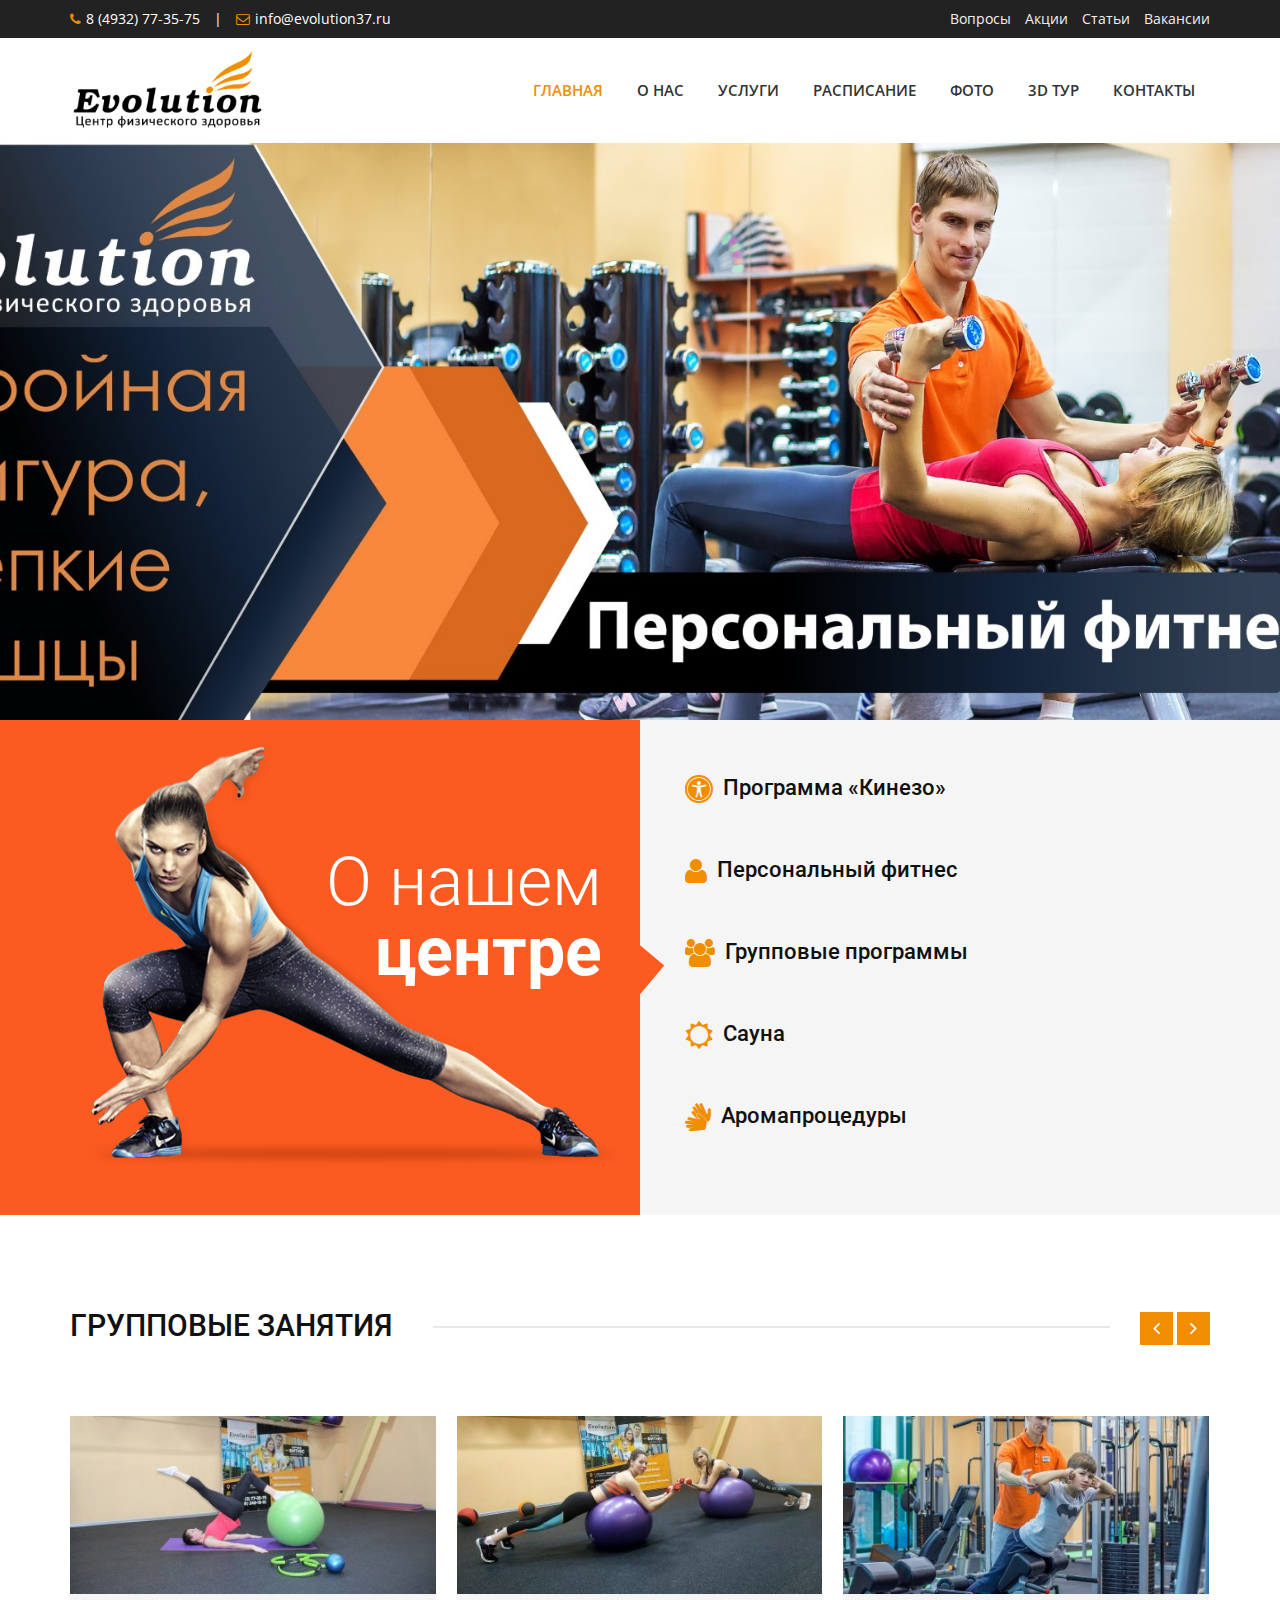
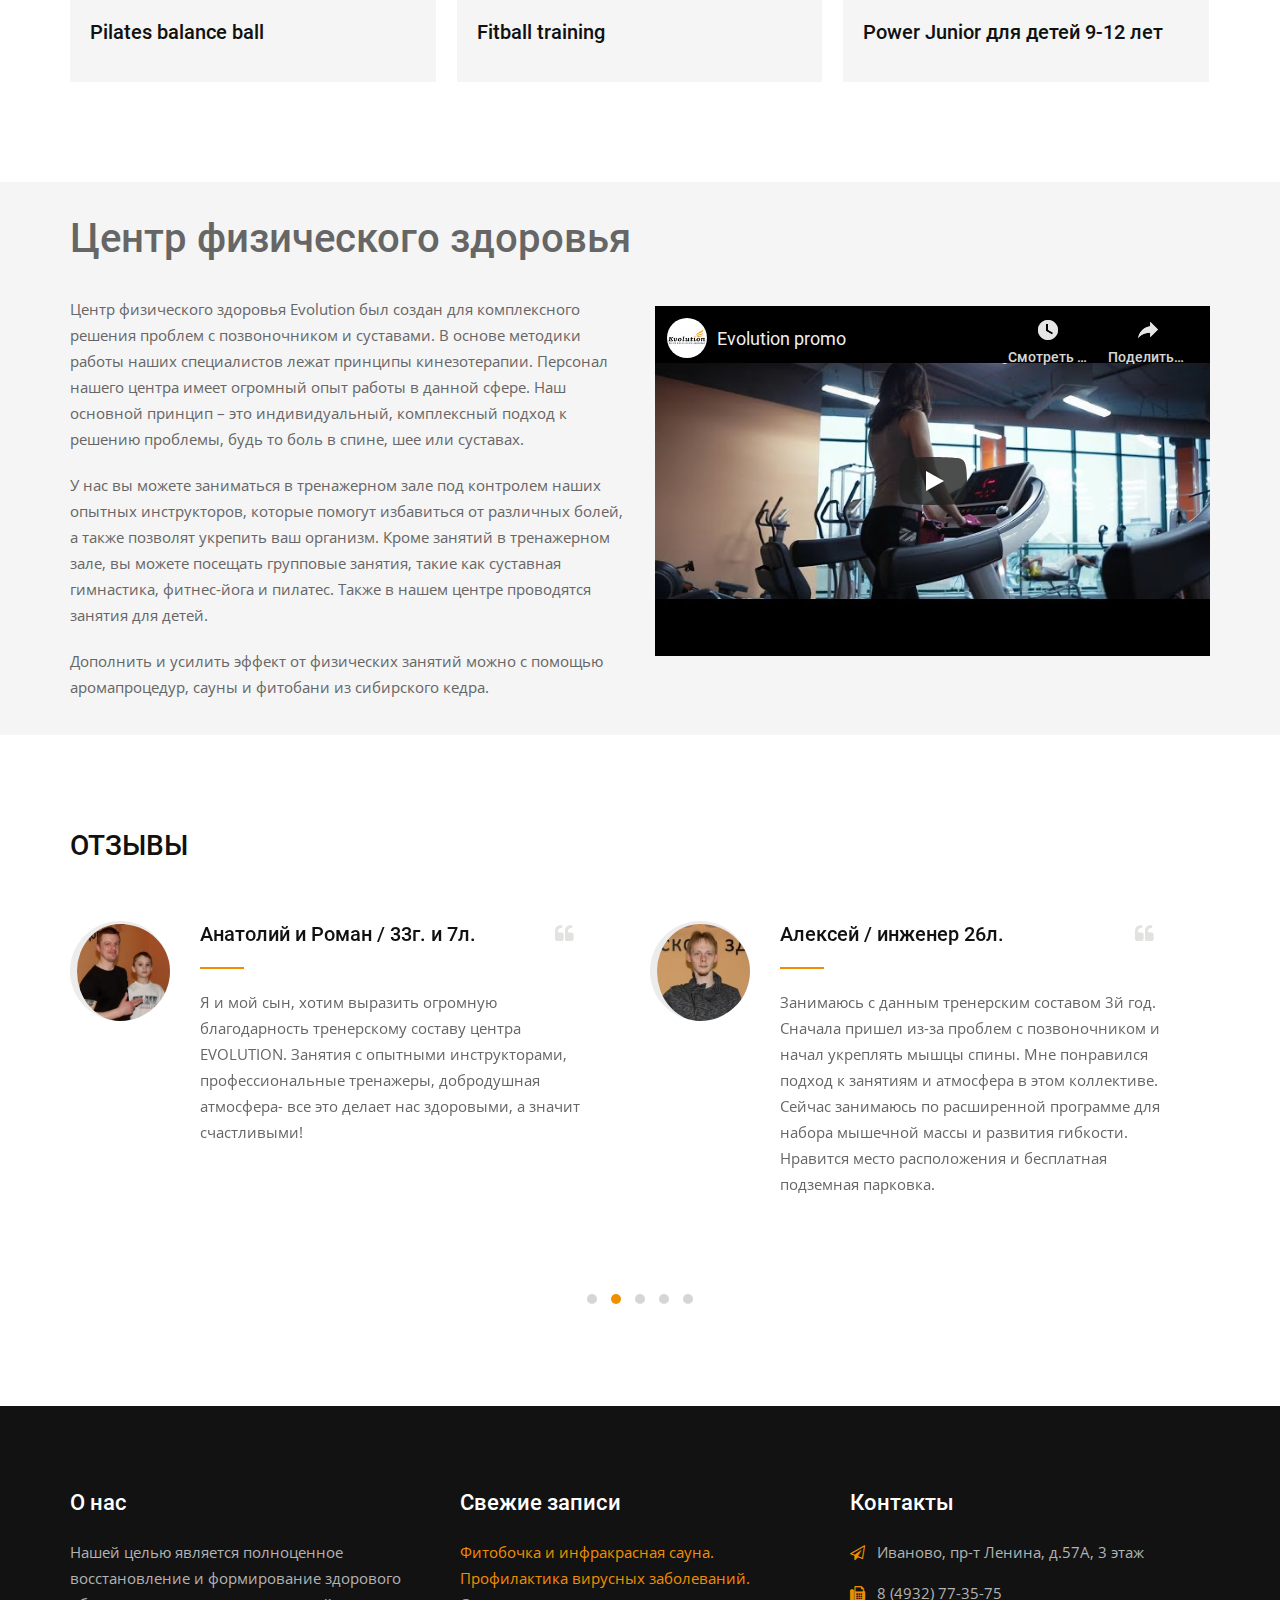
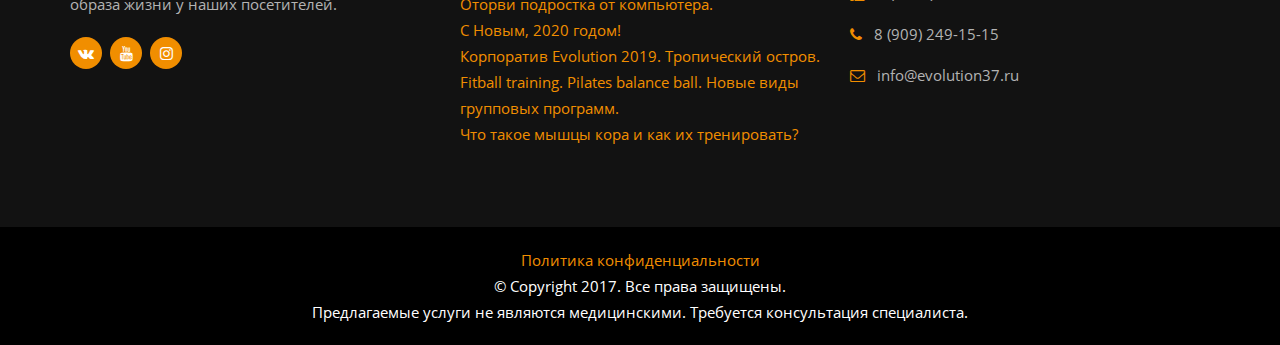
<file: index.html>
<!DOCTYPE html>
<html lang="ru-RU" class="wf-opensans-n6-active wf-roboto-n4-active wf-active js_active  vc_desktop  vc_transform  vc_transform " id="ls-global" data-scrapbook-source="http://evolution37.ru/" data-scrapbook-create="20200604094250132">
<head>
	<meta charset="UTF-8">
	<meta name="viewport" content="width=device-width, initial-scale=1.0">
	<meta http-equiv="X-UA-Compatible" content="IE=edge">
	<link rel="profile" href="http://gmpg.org/xfn/11">
	<link rel="pingback" href="http://evolution37.ru/xmlrpc.php">
	<title>Центр физического здоровья и развития в Иваново - Evolution</title>
                        
                        <link rel="alternate" hreflang="ru" href="http://evolution37.ru/">

<!-- This site is optimized with the Yoast SEO plugin v12.8 - https://yoast.com/wordpress/plugins/seo/ -->
<meta name="description" content="Центр Evolution был создан для комплексного решения проблем с позвоночником и суставами. Программа &quot;Кинезо&quot;, &quot;Кардио&quot;, групповые программы, аромапроцедуры.">
<meta name="robots" content="max-snippet:-1, max-image-preview:large, max-video-preview:-1">
<link rel="canonical" href="http://evolution37.ru/">
<meta property="og:locale" content="ru_RU">
<meta property="og:type" content="website">
<meta property="og:title" content="Центр физического здоровья и развития в Иваново - Evolution">
<meta property="og:description" content="Центр Evolution был создан для комплексного решения проблем с позвоночником и суставами. Программа &quot;Кинезо&quot;, &quot;Кардио&quot;, групповые программы, аромапроцедуры.">
<meta property="og:url" content="http://evolution37.ru/">
<meta property="og:site_name" content="Центр физического здоровья Evolution">
<meta name="twitter:card" content="summary">
<meta name="twitter:description" content="Центр Evolution был создан для комплексного решения проблем с позвоночником и суставами. Программа &quot;Кинезо&quot;, &quot;Кардио&quot;, групповые программы, аромапроцедуры.">
<meta name="twitter:title" content="Центр физического здоровья и развития в Иваново - Evolution">

<!-- / Yoast SEO plugin. -->

<link rel="dns-prefetch" href="http://fonts.googleapis.com/">
<link rel="dns-prefetch" href="http://s.w.org/">
<link rel="alternate" type="application/rss+xml" title="Центр физического здоровья Evolution » Лента" href="http://evolution37.ru/feed/">
<link rel="alternate" type="application/rss+xml" title="Центр физического здоровья Evolution » Лента комментариев" href="http://evolution37.ru/comments/feed/">
		
		<style type="text/css">
img.wp-smiley,
img.emoji {
	display: inline !important;
	border: none !important;
	box-shadow: none !important;
	height: 1em !important;
	width: 1em !important;
	margin: 0 .07em !important;
	vertical-align: -0.1em !important;
	background: none !important;
	padding: 0 !important;
}
</style>
	<link rel="stylesheet" id="layerslider-css" href="layerslider.css" type="text/css" media="all">
<link rel="stylesheet" id="ls-user-css" href="layerslider.custom.css" type="text/css" media="all">
<link rel="stylesheet" id="ls-google-fonts-css" href="css.css" type="text/css" media="all">
<link rel="stylesheet" id="wp-block-library-css" href="style.min.css" type="text/css" media="all">
<link rel="stylesheet" id="contact-form-7-css" href="styles.css" type="text/css" media="all">
<link rel="stylesheet" id="rt-wls-css" href="wplogoshowcase.css" type="text/css" media="all">
<link rel="stylesheet" id="yop-public-css" href="yop-poll-public-6.1.1.css" type="text/css" media="all">
<link rel="stylesheet" id="wpml-legacy-horizontal-list-0-css" href="style.css" type="text/css" media="all">
<link rel="stylesheet" id="cms-navigation-style-base-css" href="cms-navigation-base.css" type="text/css" media="screen">
<link rel="stylesheet" id="cms-navigation-style-css" href="cms-navigation.css" type="text/css" media="screen">
<link rel="stylesheet" id="js_composer_front-css" href="js_composer.min.css" type="text/css" media="all">
<link rel="stylesheet" id="gymedge-gfonts-css" href="css-1.css" type="text/css" media="all">
<link rel="stylesheet" id="bootstrap-css" href="bootstrap.min.css" type="text/css" media="all">
<link rel="stylesheet" id="font-awesome-css" href="font-awesome.min.css" type="text/css" media="all">
<link rel="stylesheet" id="meanmenu-css" href="meanmenu.css" type="text/css" media="all">
<link rel="stylesheet" id="gymedge-default-css" href="default.css" type="text/css" media="all">
<link rel="stylesheet" id="gymedge-vc-css" href="vc.css" type="text/css" media="all">
<link rel="stylesheet" id="gymedge-style-css" href="style-1.css" type="text/css" media="all">
<link rel="stylesheet" id="gymedge-responsive-css" href="responsive.css" type="text/css" media="all">
<style id="gymedge-responsive-inline-css" type="text/css">
a:link,
a:visited,
#tophead .tophead-contact .fa,
#tophead .tophead-social li a:hover,
.cart-icon-products .widget_shopping_cart .mini_cart_item a:hover,
.entry-summary h3 a:hover,
.entry-summary h3 a:active,
.entry-header-single .entry-meta ul li .fa,
.class-footer ul li .fa,
.comments-area .main-comments .comments-body .replay-area a:hover,
.comments-area .main-comments .comments-body .replay-area a i,
#respond form .btn-send,
.widget_gymedge_about ul li a:hover,
.widget_gymedge_address ul li i,
.widget_gymedge_address ul li a:hover,
.widget_gymedge_address ul li a:active,
.sidebar-widget-area ul li a:hover,
.sidebar-widget-area .widget_gymedge_address ul li a:hover,
.sidebar-widget-area .widget_gymedge_address ul li a:active,
.trainer-detail-image .trainer-info a:hover,
.trainer-detail-content .detail-heading .title,
.trainer-skills h3,
.wpcf7 label.control-label .fa,
.gym-primary-color {
	color: #f18e00;
}

.site-header .search-box .search-button i,
.scrollToTop:after {
	color: #f18e00 !important;
}

.header-icon-area .cart-icon-area .cart-icon-num,
button,
input[type="button"],
input[type="reset"],
input[type="submit"],
.breadcrumb-area .entry-breadcrumb,
.entry-header .entry-meta,
.vc-post-slider .date,
.entry-summary a.read-more:hover,
.entry-summary a.read-more:active,
.pagination-area ul li.active a,
.pagination-area ul li a:hover,
.woocommerce nav.woocommerce-pagination ul li span.current,
.woocommerce nav.woocommerce-pagination ul li a:hover,
#respond form .btn-send:hover,
.widget_gymedge_about ul li a,
.search-form .custom-search-input button.btn,
.widget .tagcloud a,
.sidebar-widget-area .widget h3:after,
.trainer-detail-image .trainer-info li a:hover,
.trainer-skills .skill .progress:nth-child(1) .progress-bar,
.trainer-skills .skill .progress:nth-child(2) .progress-bar,
.trainer-skills .skill .progress:nth-child(3) .progress-bar,
.error-page-area .error-page-message .home-page a,
.gym-button-1 a:hover,
.wpcf7 .submit-button,
.gym-primary-bgcolor {
	background-color: #f18e00;
}

blockquote,
.stick,
.site-header .search-box .search-text,
.scrollToTop,
.entry-summary a.read-more:link,
.entry-summary a.read-more:visited,
#respond form .btn-send,
.trainer-detail-image .trainer-info li a {
	border-color: #f18e00;
}

a:hover,
a:focus,
a:active {
	color: #fb5b21;
}
.search-form .custom-search-input button.btn:hover,
.widget .tagcloud a:hover {
	background-color: #fb5b21;
}

.stick .site-header {
	border-color: #f18e00}
.site-header .main-navigation ul li a,
.mean-container .mean-nav ul li a {
	font-family: Open Sans, sans-serif;
	font-size : 15px;
	font-weight : 600;
	line-height : 37px;
	color: #333333;
	font-style: normal;
}
.site-header .main-navigation ul li a:hover,
.header-style-2.non-stick .site-header .main-navigation ul.menu > li > a:hover,
.site-header .main-navigation ul.menu > li.current-menu-item > a,
.site-header .main-navigation ul.menu > li.current > a,
.mean-container .mean-nav ul li a:hover,
.mean-container .mean-nav > ul > li.current-menu-item > a {
	color: #f18e00;
}
.site-header .main-navigation ul li a.active {
	color: #f18e00 !important;
}
.site-header .main-navigation ul li ul li {
	background-color: #f18e00;
}
.site-header .main-navigation ul li ul li:hover {
	background-color: #fb5b21;
}
.site-header .main-navigation ul li ul li a {
	color: #ffffff;
}

.mean-container a.meanmenu-reveal,
.mean-container .mean-nav ul li a.mean-expand {
	color: #f18e00;
}
.mean-container a.meanmenu-reveal span {
	background-color: #f18e00;
}
.mean-container .mean-bar {
	border-color: #f18e00;
}

.footer-top-area {
	background-color: #121212;
}
.footer-top-area .widget h3 {
	color: #ffffff;
}
.footer-top-area .widget {
	color: #b3b3b3;
}
.footer-bottom-area {
	background-color: #000000;
}
.footer-bottom-area .footer-bottom p {
	color: #ffffff;
}

body {
	font-family: Open Sans, sans-serif;;
	font-size: 15px;
	line-height: 26px;
}
h1 {
	font-family: Roboto;
	font-size: 40px;
	line-height: 44px;
}
h2 {
	font-family: Roboto, sans-serif;;
	font-size: 28px;
	line-height: 31px;
}
h3 {
	font-family: Roboto, sans-serif;;
	font-size: 20px;
	line-height: 26px;
}
h4 {
	font-family: Roboto, sans-serif;;
	font-size: 16px;
	line-height: 18px;
}
h5 {
	font-family: Roboto, sans-serif;;
	font-size: 14px;
	line-height: 16px;
}
h6 {
	font-family: Roboto, sans-serif;;
	font-size: 12px;
	line-height: 14px;
}

.content-area {
	padding-top: 0px;
	padding-bottom: 0px;
}
.entry-banner {
	background: url("") no-repeat scroll center center / cover;
}

.ls-bar-timer {
	background-color: #f18e00;
	border-bottom-color: #f18e00;
}

.rt-wpls .wpls-carousel .slick-prev,
.rt-wpls .wpls-carousel .slick-next {
    background-color: #f18e00;
}

.product-grid-view .woo-shop-top .view-mode ul li:first-child .fa,
.product-list-view .woo-shop-top .view-mode ul li:last-child .fa,
.woocommerce ul.products li.product h3 a:hover,
.woocommerce ul.products li.product .price,
.woocommerce .product-thumb-area .product-info ul li a:hover .fa,
.woocommerce a.woocommerce-review-link:hover,
.woocommerce div.product p.price, .woocommerce div.product span.price,
.woocommerce div.product .product-meta a:hover,
.woocommerce div.product .woocommerce-tabs ul.tabs li.active a,
.woocommerce-message::before,
.woocommerce-info::before {
	color: #f18e00;
}

.woocommerce ul.products li.product .onsale,
.woocommerce span.onsale,
.woocommerce a.added_to_cart,
.woocommerce div.product form.cart .button,
.woocommerce #respond input#submit,
.woocommerce a.button,
.woocommerce button.button,
.woocommerce input.button,
p.demo_store,
.woocommerce #respond input#submit.disabled:hover, .woocommerce #respond input#submit:disabled:hover, .woocommerce #respond input#submit[disabled]:disabled:hover, .woocommerce a.button.disabled:hover, .woocommerce a.button:disabled:hover, .woocommerce a.button[disabled]:disabled:hover, .woocommerce button.button.disabled:hover, .woocommerce button.button:disabled:hover, .woocommerce button.button[disabled]:disabled:hover, .woocommerce input.button.disabled:hover, .woocommerce input.button:disabled:hover, .woocommerce input.button[disabled]:disabled:hover,
.woocommerce #respond input#submit.alt, .woocommerce a.button.alt, .woocommerce button.button.alt, .woocommerce input.button.alt,
.woocommerce-account .woocommerce-MyAccount-navigation ul li a {
	background-color: #f18e00;
}

.woocommerce-message,
.woocommerce-info {
	border-color: #f18e00;
}

.woocommerce .product-thumb-area .overlay {
    background-color: rgba(241, 142, 0, 0.8);
}.rt-owl-nav-1 .owl-custom-nav .owl-prev,
.rt-owl-nav-1 .owl-custom-nav .owl-next {
	background-color: #f18e00;
}

.rt-owl-nav-2 .owl-theme .owl-nav > div {
	background-color: #f18e00 !important;
}

.rt-owl-dot-1 .owl-theme .owl-dots .owl-dot.active span,
.rt-owl-dot-1 .owl-theme .owl-dots .owl-dot:hover span {
	background-color: #f18e00;
}

.rt-owl-title-1 .owl-title::after {
	background-color: #f18e00;
}

.rt-owl-post-1 .single-item .single-item-content h3 a:hover {
    color: #f18e00;
}
.rt-owl-post-1 .single-item-meta .date {
    background-color: #f18e00;
}

.rt-owl-post-2 .single-item .single-item-content .overly .class-slider-ul-child li:first-child,
.rt-owl-post-2 .single-item-content .date {
    background-color: #f18e00;
}
.rt-owl-post-2 .single-item .details a {
    border-color: #f18e00;
}

.rt-owl-team-1 .vc-overly ul li a {
    border-color: #f18e00;
}
.rt-owl-team-1 .vc-overly ul li a:hover,
.rt-owl-team-1 .vc-team-meta {
    background-color: #f18e00;
}

.rt-owl-team-2 .vc-team-meta .name {
    background-color: #f18e00;
}
.rt-owl-team-2 .vc-item .vc-overly {
    background-color: rgba(241, 142, 0, 0.8);
}

.rt-owl-team-3 .vc-item .vc-overly {
	background-color: rgba(241, 142, 0, 0.8);
}

.rt-team-grid-1 .vc-overly ul li a {
    border-color: #f18e00;
}
.rt-team-grid-1 .vc-overly ul li a:hover,
.rt-team-grid-1 .vc-meta {
    background-color: #f18e00;
}

.rt-owl-class-1 .single-item .single-item-content .overly .class-slider-ul-child li:first-child,
.rt-owl-class-1 .single-item:hover .single-item-meta {
    background-color: #f18e00;
}
.rt-owl-class-1 .single-item .single-item-meta .author .fa {
    color: #f18e00;
}

.rt-owl-class-2 .single-item .single-item-content .overly .class-slider-ul-child li:first-child {
    background-color: #f18e00;
}
.rt-owl-class-2 .single-item:hover .single-item-meta .author .fa {
    color: #f18e00;
}
.rt-owl-class-2 .single-item .single-item-content::after {
    background-color: rgba(241, 142, 0, 0.8);
}

.rt-class-grid-1 .vc-item .vc-overly .vc-grid-ul-child li:first-child,
.rt-class-grid-1 .vc-overly ul li a:hover,
.rt-class-grid-1 .vc-item:hover a.vc-meta {
    background-color: #f18e00;
}
.rt-class-grid-1 .vc-overly ul li a {
    border: #f18e00;
}
.rt-class-grid-1 a.vc-meta {
    color: #f18e00;
}

.rt-owl-testimonial-1 .rt-vc-item .rt-vc-content h3:after {
    background-color: #f18e00;
}

.rt-info-text-1 i,
.rt-info-text-1 .media-heading a:hover {
    color: #f18e00;
}
.rt-info-text-1 .rt-separator {
    background-color: #f18e00;
}

.rt-info-text-2 .media-heading a:hover {
    color: #f18e00;
}
.rt-info-text-2 i,
.rt-info-text-2 .media-heading::after {
    background-color: #f18e00;
}
.rt-info-text-2 .rt-separator {
    background-color: #f18e00;
}

.rt-info-text-3 i,
.rt-info-text-3 .media-heading a:hover {
    color: #f18e00;
}
.rt-info-text-3 .media-heading::after {
    background-color: #f18e00;
}
.rt-info-text-3 .rt-separator {
    background-color: #f18e00;
}

.rt-class-schedule-1,
.rt-class-schedule-1.schedule-no-background .class-schedule-tab ul,
.rt-class-schedule-1.schedule-no-background .nav-tabs li.active a,
.rt-class-schedule-1.schedule-no-background .nav-tabs li.active a:hover, 
.rt-class-schedule-1.schedule-no-background .nav-tabs li a:hover {
    background-color: #f18e00;
}

.rt-cta-signup-1 .rt-right .rt-right-content a.rt-button {
    background-color: #f18e00;
}

.rt-cta-discount-1 .rt-content .rt-button {
    border-color: #f18e00;
}
.rt-cta-discount-1 .rt-button:hover {
    background-color: #f18e00;
}

.rt-pricing-box-1 .rt-price {
    color: #f18e00;
}
.rt-pricing-box-1 .rt-btn a {
    border-color: #f18e00;
}
.rt-pricing-box-1 .rt-btn a:hover {
    background-color: #f18e00;
}

.rt-counter-1 .rt-left .fa {
    background-color: #f18e00;
}

.rt-gallery-1 .rt-gallery-box .rt-gallery-content a i {
    color: #f18e00;
}
.rt-gallery-1 .rt-gallery-box .rt-gallery-content a:hover,
.rt-gallery-1 .rt-gallery-tab a:hover,
.rt-gallery-1 .rt-gallery-tab .current {
    background-color: #f18e00;
}
.rt-gallery-1 .rt-gallery-tab a,
.rt-gallery-1 .rt-gallery-tab a:hover,
.rt-gallery-1 .rt-gallery-tab .current {
    border-color: #f18e00;
}

.vc_tta-style-classic .vc_tta-panel .vc_tta-panel-title > a:hover,
.vc_tta-style-classic .vc_tta-panel.vc_active .vc_tta-panel-title > a {
    background-color: #f18e00 !important;
    border-color: #f18e00 !important;
}body{
   margin: 0 auto;
}

</style>
<style>.split-item { display: inline-block; position: relative; }
.is-splitting { visibility: hidden; position: absolute; }</style>







<meta name="generator" content="Powered by LayerSlider 6.1.6 - Multi-Purpose, Responsive, Parallax, Mobile-Friendly Slider Plugin for WordPress.">
<!-- LayerSlider updates and docs at: https://layerslider.kreaturamedia.com -->
<link rel="https://api.w.org/" href="http://evolution37.ru/wp-json/">
<link rel="EditURI" type="application/rsd+xml" title="RSD" href="http://evolution37.ru/xmlrpc.php?rsd">
<link rel="wlwmanifest" type="application/wlwmanifest+xml" href="http://evolution37.ru/wp-includes/wlwmanifest.xml"> 
<meta name="generator" content="WordPress 5.3.2">
<link rel="shortlink" href="http://evolution37.ru/">
<link rel="alternate" type="application/json+oembed" href="http://evolution37.ru/wp-json/oembed/1.0/embed?url=http%3A%2F%2Fevolution37.ru%2F">
<link rel="alternate" type="text/xml+oembed" href="http://evolution37.ru/wp-json/oembed/1.0/embed?url=http%3A%2F%2Fevolution37.ru%2F&amp;format=xml">
<meta name="generator" content="WPML ver:4.3.6 stt:46;">
<meta name="generator" content="Powered by Visual Composer - drag and drop page builder for WordPress.">
<!--[if lte IE 9]><link rel="stylesheet" type="text/css" href="http://evolution37.ru/wp-content/plugins/js_composer/assets/css/vc_lte_ie9.min.css" media="screen"><![endif]--><link rel="icon" href="favicon.png" sizes="32x32">
<link rel="icon" href="favicon.png" sizes="192x192">
<link rel="apple-touch-icon-precomposed" href="http://evolution37.ru/wp-content/uploads/2017/03/favicon.png">
<meta name="msapplication-TileImage" content="http://evolution37.ru/wp-content/uploads/2017/03/favicon.png">
<style type="text/css" data-type="vc_shortcodes-custom-css">.vc_custom_1483361596108{background-color: #f5f5f5 !important;}.vc_custom_1483436444442{padding-top: 60px !important;padding-bottom: 100px !important;}.vc_custom_1492333183390{padding-top: 0px !important;background-color: #f5f5f5 !important;}.vc_custom_1483436529553{padding-top: 60px !important;padding-bottom: 90px !important;}.vc_custom_1549385565219{padding-right: 0px !important;padding-left: 0px !important;}.vc_custom_1492954970540{padding-top: 20px !important;padding-bottom: 20px !important;background-color: #fb5b21 !important;}.vc_custom_1492954978905{margin-left: 30px !important;padding-top: 55px !important;padding-bottom: 30px !important;}.vc_custom_1492954553203{padding-bottom: 40px !important;}.vc_custom_1492954587917{padding-bottom: 40px !important;}.vc_custom_1492954615363{padding-bottom: 40px !important;}.vc_custom_1492954677175{padding-bottom: 40px !important;}.vc_custom_1492954853939{padding-bottom: 40px !important;}</style><link rel="stylesheet" href="css-2.css"><noscript><style type="text/css"> .wpb_animate_when_almost_visible { opacity: 1; }</style></noscript><link rel="stylesheet" href="skin.css" type="text/css">
</head>
<body class="home page-template-default page page-id-1873 do-etfw wls_safari wls_iphone wls_osx no-sidebar product-grid-view wpb-js-composer js-comp-ver-5.0.1 vc_responsive non-stick"><div class="ls-wp-container fitvidsignore ls-hidden ls-v6 ls-container ls-responsive" data-layerslider-uid="LSigfy9jk3b"><div class="ls-slide" data-ls="duration:5000;transition2d:all;transitionduration:1000;kenburnsscale:1.2;" style="width: 1920px; height: 700px;"></div><div class="ls-slide" data-ls="duration:5000;transition2d:all;transitionduration:1000;kenburnsscale:1.2;" style="width: 1920px; height: 700px;"></div><div class="ls-slide" data-ls="duration:5000;transition2d:all;transitionduration:1000;kenburnsscale:1.2;" style="width: 1920px; height: 700px;"></div><div class="ls-slide" data-ls="duration:5000;transition2d:all;transitionduration:1000;kenburnsscale:1.2;" style="width: 1920px; height: 700px;"><img src="d5fceb6532643d0d84ffe09c40c481ecdf59e15a.gif" class="ls-bg" alt=""></div></div>
	<div id="page" class="site">
		<a class="skip-link screen-reader-text" href="#content">Skip to content</a>
		<header id="masthead" class="site-header">
			<div id="tophead">
	<div class="container">
		<div class="row">
			<div class="col-sm-12">
				<div class="tophead-contact">
											<div class="phone">
							<i class="fa fa-phone" aria-hidden="true"></i><a href="tel:8 (4932) 77-35-75">8 (4932) 77-35-75</a>
						</div>
																<div class="seperator">|</div>
													
											<div class="email">
							<i class="fa fa-envelope-o" aria-hidden="true"></i><a href="mailto:info@evolution37.ru">info@evolution37.ru</a>
						</div>	
									</div>
				<div class="tophead-right">
											<div class="tophead-links">
							<div class="menu-top-header-container"><ul id="menu-top-header" class="menu"><li id="menu-item-3500" class="menu-item menu-item-type-post_type menu-item-object-page menu-item-3500"><a href="http://evolution37.ru/vopros-otvet/">Вопросы</a></li>
<li id="menu-item-3429" class="menu-item menu-item-type-taxonomy menu-item-object-category menu-item-3429"><a href="http://evolution37.ru/category/promo/">Акции</a></li>
<li id="menu-item-3431" class="menu-item menu-item-type-taxonomy menu-item-object-category menu-item-3431"><a href="http://evolution37.ru/category/stati/">Статьи</a></li>
<li id="menu-item-4215" class="menu-item menu-item-type-post_type menu-item-object-page menu-item-4215"><a href="http://evolution37.ru/vakansii/">Вакансии</a></li>
</ul></div>						</div>
																			</div>
				<div class="clear"></div>
			</div>
		</div>
	</div>
</div>			<div class="container masthead-container">
				<div class="row">
					<div class="col-sm-3 col-xs-12">
						<div class="site-branding">
							<a class="dark-logo" href=""><img src="logo.png" alt="Центр физического здоровья Evolution"></a>
							<a class="light-logo" href=""><img src="logo2.png" alt="Центр физического здоровья Evolution"></a>
						</div>
					</div>
					<div class="col-sm-9 col-xs-12">
						<div id="site-navigation" class="main-navigation">
							<nav class="menu-main-menu-container" style="display: block;"><ul id="menu-main-menu" class="menu"><li id="menu-item-1875" class="menu-item menu-item-type-post_type menu-item-object-page menu-item-home current-menu-item page_item page-item-1873 current_page_item menu-item-1875"><a href="" aria-current="page">Главная</a></li>
<li id="menu-item-1963" class="menu-item menu-item-type-post_type menu-item-object-page menu-item-has-children menu-item-1963"><a href="http://evolution37.ru/o-nas/">О нас</a>
<ul class="sub-menu">
	<li id="menu-item-3109" class="menu-item menu-item-type-post_type menu-item-object-page menu-item-3109"><a href="http://evolution37.ru/kontseptsiya-tsentra/">Миссия и концепция центра</a></li>
	<li id="menu-item-2967" class="menu-item menu-item-type-post_type menu-item-object-page menu-item-2967"><a href="http://evolution37.ru/nasha-komanda/">Наша команда</a></li>
	<li id="menu-item-2733" class="menu-item menu-item-type-post_type menu-item-object-page menu-item-2733"><a href="http://evolution37.ru/otzyvy/">Отзывы</a></li>
	<li id="menu-item-3564" class="menu-item menu-item-type-taxonomy menu-item-object-category menu-item-3564"><a href="http://evolution37.ru/category/sobytiya/">Мероприятия</a></li>
</ul>
</li>
<li id="menu-item-1939" class="menu-item menu-item-type-custom menu-item-object-custom menu-item-has-children menu-item-1939"><a href="#">Услуги</a>
<ul class="sub-menu">
	<li id="menu-item-2534" class="menu-item menu-item-type-custom menu-item-object-custom menu-item-has-children menu-item-2534"><a href="#">Адаптивный фитнес</a>
	<ul class="sub-menu">
		<li id="menu-item-2681" class="menu-item menu-item-type-post_type menu-item-object-page menu-item-2681"><a href="http://evolution37.ru/programma-kinezo/">Программа «Кинезо»</a></li>
	</ul>
</li>
	<li id="menu-item-3110" class="menu-item menu-item-type-custom menu-item-object-custom menu-item-has-children menu-item-3110"><a href="#">Персональный фитнес</a>
	<ul class="sub-menu">
		<li id="menu-item-2682" class="menu-item menu-item-type-post_type menu-item-object-page menu-item-2682"><a href="http://evolution37.ru/personalnye-fitnes-trenirovki/">Программа «Сила и стройность»</a></li>
		<li id="menu-item-2680" class="menu-item menu-item-type-post_type menu-item-object-page menu-item-2680"><a href="http://evolution37.ru/programma-kardio/">Программа «Кардио»</a></li>
	</ul>
</li>
	<li id="menu-item-2548" class="menu-item menu-item-type-post_type menu-item-object-page menu-item-has-children menu-item-2548"><a href="http://evolution37.ru/gruppovye-programmy/">Групповые программы</a>
	<ul class="sub-menu">
		<li id="menu-item-2590" class="menu-item menu-item-type-post_type menu-item-object-gym_class menu-item-2590"><a href="http://evolution37.ru/class/sustavnaya-gimnastika/">Суставная гимнастика</a></li>
		<li id="menu-item-2588" class="menu-item menu-item-type-post_type menu-item-object-gym_class menu-item-2588"><a href="http://evolution37.ru/class/pilates/">Pilates (Пилатес)</a></li>
		<li id="menu-item-4185" class="menu-item menu-item-type-post_type menu-item-object-gym_class menu-item-4185"><a href="http://evolution37.ru/class/pilates-balance-ball/">Pilates balance ball</a></li>
		<li id="menu-item-3317" class="menu-item menu-item-type-post_type menu-item-object-gym_class menu-item-3317"><a href="http://evolution37.ru/class/good-morning/">Good Morning</a></li>
		<li id="menu-item-4186" class="menu-item menu-item-type-post_type menu-item-object-gym_class menu-item-4186"><a href="http://evolution37.ru/class/fitball-training/">Fitball training</a></li>
		<li id="menu-item-2589" class="menu-item menu-item-type-post_type menu-item-object-gym_class menu-item-2589"><a href="http://evolution37.ru/class/power-mix/">Power Mix</a></li>
		<li id="menu-item-3075" class="menu-item menu-item-type-post_type menu-item-object-gym_class menu-item-3075"><a href="http://evolution37.ru/class/power-step/">Power Step</a></li>
		<li id="menu-item-3320" class="menu-item menu-item-type-post_type menu-item-object-gym_class menu-item-3320"><a href="http://evolution37.ru/class/make-body/">Make Body</a></li>
		<li id="menu-item-3137" class="menu-item menu-item-type-post_type menu-item-object-gym_class menu-item-3137"><a href="http://evolution37.ru/class/stretching/">Stretching</a></li>
		<li id="menu-item-2587" class="menu-item menu-item-type-post_type menu-item-object-gym_class menu-item-2587"><a href="http://evolution37.ru/class/fitnes-yoga/">Фитнес — Йога</a></li>
		<li id="menu-item-2585" class="menu-item menu-item-type-post_type menu-item-object-gym_class menu-item-2585"><a href="http://evolution37.ru/class/korolevskaya-osanka-dlya-detej/">«Королевская осанка» для детей</a></li>
		<li id="menu-item-3772" class="menu-item menu-item-type-post_type menu-item-object-gym_class menu-item-3772"><a href="http://evolution37.ru/class/power-junior-dlya-detej-9-12-let/">Power Junior для детей 9-12 лет</a></li>
		<li id="menu-item-2586" class="menu-item menu-item-type-post_type menu-item-object-gym_class menu-item-2586"><a href="http://evolution37.ru/class/detskaya-aerobika/">Детская аэробика</a></li>
	</ul>
</li>
	<li id="menu-item-2535" class="menu-item menu-item-type-custom menu-item-object-custom menu-item-has-children menu-item-2535"><a href="#">Оздоровительные процедуры</a>
	<ul class="sub-menu">
		<li id="menu-item-2545" class="menu-item menu-item-type-post_type menu-item-object-page menu-item-2545"><a href="http://evolution37.ru/aroma-massazh/">Аромарелакс</a></li>
		<li id="menu-item-2546" class="menu-item menu-item-type-post_type menu-item-object-page menu-item-2546"><a href="http://evolution37.ru/fitobanya/">Фитобаня</a></li>
		<li id="menu-item-2547" class="menu-item menu-item-type-post_type menu-item-object-page menu-item-2547"><a href="http://evolution37.ru/sauna/">Сауна</a></li>
	</ul>
</li>
</ul>
</li>
<li id="menu-item-2127" class="menu-item menu-item-type-custom menu-item-object-custom menu-item-has-children menu-item-2127"><a href="#">Расписание</a>
<ul class="sub-menu">
	<li id="menu-item-2129" class="menu-item menu-item-type-post_type menu-item-object-page menu-item-2129"><a href="http://evolution37.ru/raspisanie-po-dnyam/">По дням</a></li>
	<li id="menu-item-2128" class="menu-item menu-item-type-post_type menu-item-object-page menu-item-2128"><a href="http://evolution37.ru/raspisanie-po-zanyatiyam/">По занятиям</a></li>
</ul>
</li>
<li id="menu-item-2068" class="menu-item menu-item-type-post_type menu-item-object-page menu-item-2068"><a href="http://evolution37.ru/foto/">Фото</a></li>
<li id="menu-item-2533" class="menu-item menu-item-type-post_type menu-item-object-page menu-item-2533"><a href="http://evolution37.ru/3d-tur/">3D Тур</a></li>
<li id="menu-item-1937" class="menu-item menu-item-type-post_type menu-item-object-page menu-item-1937"><a href="http://evolution37.ru/kontakty/">Контакты</a></li>
</ul></nav>						</div>
					</div>
									</div>
			</div>
		</header>
		<div id="meanmenu"></div>
		<div id="content" class="site-content"><div id="primary" class="content-area">
	<div class="container">
		<div class="row">
						<div class="col-sm-12 col-xs-12">
				<main id="main" class="site-main">
											<article id="post-1873" class="post-1873 page type-page status-publish hentry">
    	<div class="entry-content">
        <div data-vc-full-width="true" data-vc-full-width-init="true" data-vc-stretch-content="true" class="vc_row wpb_row vc_row-fluid" style="position: relative; left: -206.5px; box-sizing: border-box; width: 1583px;"><div class="wpb_column vc_column_container vc_col-sm-12"><div class="vc_column-inner vc_custom_1549385565219"><div class="wpb_wrapper"><div class="wpb_layerslider_element wpb_content_element ls-direction-fix"><div id="layerslider_10_1585675069_1" class="ls-wp-container fitvidsignore ls-v6 ls-container ls-responsive" style="width: 1583px; height: 577px; margin: 0px auto; position: relative; visibility: visible;" data-layerslider-uid="LSigfy9jk3b"><div class="ls-inner" style="background: none transparent;"><div class="ls-background-videos"></div><div class="ls-slide-backgrounds"><div class="ls-wrapper ls-bg-outer" style="z-index: 1; width: 1583px; height: 577px;"><div class="ls-wrapper ls-bg-wrap" style="background-color: transparent; display: none; opacity: 1; transform: matrix(1, 0, 0, 1, 0, 0);"><img src="kinezo.jpg" class="ls-bg" alt="" srcset="kinezo.jpg 1920w, kinezo-300x109.jpg 300w, kinezo-768x280.jpg 768w, kinezo-1024x373.jpg 1024w" style="margin: 0px; z-index: auto; width: 1583px; height: 577px; padding: 0px; border-width: 0px; border-radius: 0px; x: 0px; y: 0px; transform: translateX(0px) translateY(0px); filter: none;" data-slidein="1" data-slideout="1"></div></div><div class="ls-wrapper ls-bg-outer" style="z-index: 1; width: 1583px; height: 577px;"><div class="ls-wrapper ls-bg-wrap" style="background-color: transparent; display: block;"><img src="personalniy-fitness.jpg" class="ls-bg" alt="" srcset="personalniy-fitness.jpg 1920w, personalniy-fitness-300x109.jpg 300w, personalniy-fitness-768x280.jpg 768w, personalniy-fitness-1024x373.jpg 1024w" style="margin: 0px; z-index: auto; width: 1583px; height: 577px; padding: 0px; border-width: 0px; border-radius: 0px; x: 0px; y: 0px; transform: translateX(0px) translateY(0px);" data-slidein="2" data-slideout="2"></div></div><div class="ls-wrapper ls-bg-outer" style="z-index: 1;"><div class="ls-wrapper ls-bg-wrap" style="background-color: transparent;"><img src="gruppovie.jpg" class="ls-bg" alt="" srcset="gruppovie.jpg 1920w, gruppovie-300x109.jpg 300w, gruppovie-768x280.jpg 768w, gruppovie-1024x373.jpg 1024w" style="margin: 0px; z-index: auto;" data-slidein="3" data-slideout="3"></div></div></div><div class="ls-layers"></div></div><div class="ls-gui-element ls-circle-timer" style="display: block; opacity: 0.65;"><div class="ls-ct-center"></div><div class="ls-ct-left"><div class="ls-ct-rotate" style="transform: matrix3d(-0.408649, 0.912692, 0, 0, -0.912692, -0.408649, 0, 0, 0, 0, 1, 0, 0, 0, 0, 1);"><div class="ls-ct-hider"><div class="ls-ct-half"></div></div></div></div><div class="ls-ct-right"><div class="ls-ct-rotate" style="transform: matrix(-1, 0, 0, -1, 0, 0);"><div class="ls-ct-hider"><div class="ls-ct-half"></div></div></div></div></div><div class="ls-gui-element ls-loading-container" style="display: none;"><div class="ls-loading-indicator"></div></div><div class="ls-gui-element ls-shadow" data-parallax="disabled"></div><a class="ls-gui-element ls-nav-prev" href="#" style="visibility: visible; display: none;"></a><a class="ls-gui-element ls-nav-next" href="#" style="visibility: visible; display: none;"></a><div class="ls-gui-element ls-bottom-nav-wrapper" style="visibility: visible; display: none;"><a class="ls-nav-start ls-nav-start-active" href="#"></a><span class="ls-bottom-slidebuttons"><a href="#" class=""></a><a href="#" class="ls-nav-active"></a><a href="#"></a><a href="#"></a></span><a class="ls-nav-stop" href="#"></a></div></div></div></div></div></div></div><div class="vc_row-full-width vc_clearfix"></div><div data-vc-full-width="true" data-vc-full-width-init="true" data-vc-stretch-content="true" class="vc_row wpb_row vc_row-fluid vc_custom_1483361596108 vc_row-has-fill vc_row-o-equal-height vc_row-flex" style="position: relative; left: -206.5px; box-sizing: border-box; width: 1583px;"><div class="fitness-col wpb_column vc_column_container vc_col-sm-6 vc_col-has-fill"><div class="vc_column-inner vc_custom_1492954970540"><div class="wpb_wrapper"><div class="rt-fitness-wrap">
	<img width="542" height="429" src="about-fitness-img.png" class="attachment-full size-full" alt="" srcset="about-fitness-img.png 542w, about-fitness-img-300x237.png 300w" sizes="(max-width: 542px) 100vw, 542px">	<div class="rt-fitness">О нашем<br>
<span style="font-weight: 600">центре</span></div>
</div></div></div></div><div class="wpb_column vc_column_container vc_col-sm-6"><div class="vc_column-inner vc_custom_1492954978905"><div class="wpb_wrapper"><div class="media rt-info-text-1 vc_custom_1492954553203" style="max-width: 550px;">
    <div class="pull-left">
                    <i class="fa fa-universal-access" aria-hidden="true" style="font-size: 28px;"></i>
            </div>
    <div class="media-body">
        <h3 class="media-heading" style=""><a href="http://evolution37.ru/programma-kinezo/">Программа «Кинезо»</a></h3>
        <div class="rt-spacing" style="margin: 7.5px 0;"></div>
        <div style=""></div>
    </div>
    <div class="clear"></div>
</div><div class="media rt-info-text-1 vc_custom_1492954587917" style="max-width: 550px;">
    <div class="pull-left">
                    <i class="fa fa-user" aria-hidden="true" style="font-size: 28px;"></i>
            </div>
    <div class="media-body">
        <h3 class="media-heading" style=""><a href="http://evolution37.ru/personalnye-fitnes-trenirovki/">Персональный фитнес</a></h3>
        <div class="rt-spacing" style="margin: 7.5px 0;"></div>
        <div style=""></div>
    </div>
    <div class="clear"></div>
</div><div class="media rt-info-text-1 vc_custom_1492954615363" style="max-width: 550px;">
    <div class="pull-left">
                    <i class="fa fa-users" aria-hidden="true" style="font-size: 28px;"></i>
            </div>
    <div class="media-body">
        <h3 class="media-heading" style=""><a href="http://evolution37.ru/gruppovye-programmy/">Групповые программы</a></h3>
        <div class="rt-spacing" style="margin: 7.5px 0;"></div>
        <div style=""></div>
    </div>
    <div class="clear"></div>
</div><div class="media rt-info-text-1 vc_custom_1492954677175" style="max-width: 550px;">
    <div class="pull-left">
                    <i class="fa fa-sun-o" aria-hidden="true" style="font-size: 28px;"></i>
            </div>
    <div class="media-body">
        <h3 class="media-heading" style=""><a href="http://evolution37.ru/sauna/">Сауна</a></h3>
        <div class="rt-spacing" style="margin: 7.5px 0;"></div>
        <div style=""></div>
    </div>
    <div class="clear"></div>
</div><div class="media rt-info-text-1 vc_custom_1492954853939" style="max-width: 550px;">
    <div class="pull-left">
                    <i class="fa fa-sign-language" aria-hidden="true" style="font-size: 28px;"></i>
            </div>
    <div class="media-body">
        <h3 class="media-heading" style=""><a href="http://evolution37.ru/aroma-massazh/">Аромапроцедуры</a></h3>
        <div class="rt-spacing" style="margin: 7.5px 0;"></div>
        <div style=""></div>
    </div>
    <div class="clear"></div>
</div></div></div></div></div><div class="vc_row-full-width vc_clearfix"></div><div class="vc_row wpb_row vc_row-fluid vc_custom_1483436444442"><div class="wpb_column vc_column_container vc_col-sm-12"><div class="vc_column-inner "><div class="wpb_wrapper"><div class="row">
	<div class="col-lg-12 col-md-12 col-sm-12">
		<div class="owl-wrap rt-owl-nav-1 rt-owl-dot-1 rt-owl-class-1">
			<div class="section-title">
				<h2 class="owl-custom-nav-title">ГРУППОВЫЕ ЗАНЯТИЯ</h2>
									<div class="owl-custom-nav">
						<div class="owl-prev"><i class="fa fa-angle-left"></i></div><div class="owl-next"><i class="fa fa-angle-right"></i></div>
					</div>
								<div class="owl-custom-nav-bar" style="width: 677px;"></div>
				<div class="clear"></div>
			</div>
			<div class="owl-theme owl-carousel rt-owl-carousel owl-loaded owl-drag" data-carousel-options="{&quot;nav&quot;:false,&quot;navText&quot;:[&quot;<i class='fa fa-angle-left'><\/i>&quot;,&quot;<i class='fa fa-angle-right'><\/i>&quot;],&quot;dots&quot;:false,&quot;autoplay&quot;:true,&quot;autoplayTimeout&quot;:&quot;5000&quot;,&quot;autoplaySpeed&quot;:&quot;200&quot;,&quot;autoplayHoverPause&quot;:true,&quot;loop&quot;:true,&quot;margin&quot;:20,&quot;responsive&quot;:{&quot;0&quot;:{&quot;items&quot;:1},&quot;480&quot;:{&quot;items&quot;:2},&quot;768&quot;:{&quot;items&quot;:3},&quot;992&quot;:{&quot;items&quot;:3},&quot;1200&quot;:{&quot;items&quot;:3}}}">
																					
																	
																	
																	
																	
																	
																<div class="owl-stage-outer"><div class="owl-stage" style="transform: translate3d(-1160px, 0px, 0px); transition: all 0s ease 0s; width: 4641px;"><div class="owl-item cloned" style="width: 366.667px; margin-right: 20px;"><div class="single-item">
							<div class="single-item-content">
								<div class="single-item-image"><img width="410" height="200" src="Make-Body-1-410x200.jpg" class="attachment-gymedge-size2 size-gymedge-size2 wp-post-image" alt=""></div>
								<div class="overly">
									<ul>
																			</ul>
								</div>
							</div>
							<div class="single-item-meta">
								<h3><a href="http://evolution37.ru/class/make-body/">Make Body</a></h3>
															</div>
						</div></div><div class="owl-item cloned" style="width: 366.667px; margin-right: 20px;"><div class="single-item">
							<div class="single-item-content">
								<div class="single-item-image"><img width="410" height="200" src="Good-Morning-NEW-uzkaya6-410x200.jpg" class="attachment-gymedge-size2 size-gymedge-size2 wp-post-image" alt=""></div>
								<div class="overly">
									<ul>
																																	<li>
													<ul class="class-slider-ul-child">
														<li>Вт</li>
														<li>09:15</li>
													</ul>
												</li>
																																												<li>
													<ul class="class-slider-ul-child">
														<li>Пт</li>
														<li>09:15</li>
													</ul>
												</li>
																														</ul>
								</div>
							</div>
							<div class="single-item-meta">
								<h3><a href="http://evolution37.ru/class/good-morning/">Good Morning</a></h3>
															</div>
						</div></div><div class="owl-item cloned" style="width: 366.667px; margin-right: 20px;"><div class="single-item">
							<div class="single-item-content">
								<div class="single-item-image"><img width="410" height="200" src="sustavnaya3-1-410x200.jpg" class="attachment-gymedge-size2 size-gymedge-size2 wp-post-image" alt=""></div>
								<div class="overly">
									<ul>
																			</ul>
								</div>
							</div>
							<div class="single-item-meta">
								<h3><a href="http://evolution37.ru/class/stretching/">Stretching</a></h3>
															</div>
						</div></div><div class="owl-item active" style="width: 366.667px; margin-right: 20px;"><div class="single-item">
							<div class="single-item-content">
								<div class="single-item-image"><img width="410" height="200" src="Pilates-ball-e1575839170856-410x200.jpg" class="attachment-gymedge-size2 size-gymedge-size2 wp-post-image" alt="" srcset="Pilates-ball-e1575839170856-410x200.jpg 410w, Pilates-ball-e1575839170856-300x147.jpg 300w, Pilates-ball-e1575839170856-768x376.jpg 768w, Pilates-ball-e1575839170856.jpg 905w" sizes="(max-width: 410px) 100vw, 410px"></div>
								<div class="overly">
									<ul>
																																	<li>
													<ul class="class-slider-ul-child">
														<li>Пн</li>
														<li>10:00</li>
													</ul>
												</li>
																																												<li>
													<ul class="class-slider-ul-child">
														<li>Пт</li>
														<li>17:00</li>
													</ul>
												</li>
																														</ul>
								</div>
							</div>
							<div class="single-item-meta">
								<h3><a href="http://evolution37.ru/class/pilates-balance-ball/">Pilates balance ball</a></h3>
															</div>
						</div></div><div class="owl-item active" style="width: 366.667px; margin-right: 20px;"><div class="single-item">
							<div class="single-item-content">
								<div class="single-item-image"><img width="410" height="200" src="Fitball-training-410x200.jpg" class="attachment-gymedge-size2 size-gymedge-size2 wp-post-image" alt=""></div>
								<div class="overly">
									<ul>
																																	<li>
													<ul class="class-slider-ul-child">
														<li>Чт</li>
														<li>18:15</li>
													</ul>
												</li>
																														</ul>
								</div>
							</div>
							<div class="single-item-meta">
								<h3><a href="http://evolution37.ru/class/fitball-training/">Fitball training</a></h3>
															</div>
						</div></div><div class="owl-item active" style="width: 366.667px; margin-right: 20px;"><div class="single-item">
							<div class="single-item-content">
								<div class="single-item-image"><img width="410" height="200" src="gto4-2-410x200.jpg" class="attachment-gymedge-size2 size-gymedge-size2 wp-post-image" alt=""></div>
								<div class="overly">
									<ul>
																																	<li>
													<ul class="class-slider-ul-child">
														<li>Пн</li>
														<li>16:00</li>
													</ul>
												</li>
																																												<li>
													<ul class="class-slider-ul-child">
														<li>Чт</li>
														<li>16:00</li>
													</ul>
												</li>
																														</ul>
								</div>
							</div>
							<div class="single-item-meta">
								<h3><a href="http://evolution37.ru/class/power-junior-dlya-detej-9-12-let/">Power Junior для детей 9-12 лет</a></h3>
															</div>
						</div></div><div class="owl-item" style="width: 366.667px; margin-right: 20px;"><div class="single-item">
							<div class="single-item-content">
								<div class="single-item-image"><img width="410" height="200" src="Make-Body-1-410x200.jpg" class="attachment-gymedge-size2 size-gymedge-size2 wp-post-image" alt=""></div>
								<div class="overly">
									<ul>
																			</ul>
								</div>
							</div>
							<div class="single-item-meta">
								<h3><a href="http://evolution37.ru/class/make-body/">Make Body</a></h3>
															</div>
						</div></div><div class="owl-item" style="width: 366.667px; margin-right: 20px;"><div class="single-item">
							<div class="single-item-content">
								<div class="single-item-image"><img width="410" height="200" src="Good-Morning-NEW-uzkaya6-410x200.jpg" class="attachment-gymedge-size2 size-gymedge-size2 wp-post-image" alt=""></div>
								<div class="overly">
									<ul>
																																	<li>
													<ul class="class-slider-ul-child">
														<li>Вт</li>
														<li>09:15</li>
													</ul>
												</li>
																																												<li>
													<ul class="class-slider-ul-child">
														<li>Пт</li>
														<li>09:15</li>
													</ul>
												</li>
																														</ul>
								</div>
							</div>
							<div class="single-item-meta">
								<h3><a href="http://evolution37.ru/class/good-morning/">Good Morning</a></h3>
															</div>
						</div></div><div class="owl-item" style="width: 366.667px; margin-right: 20px;"><div class="single-item">
							<div class="single-item-content">
								<div class="single-item-image"><img width="410" height="200" src="sustavnaya3-1-410x200.jpg" class="attachment-gymedge-size2 size-gymedge-size2 wp-post-image" alt=""></div>
								<div class="overly">
									<ul>
																			</ul>
								</div>
							</div>
							<div class="single-item-meta">
								<h3><a href="http://evolution37.ru/class/stretching/">Stretching</a></h3>
															</div>
						</div></div><div class="owl-item cloned" style="width: 366.667px; margin-right: 20px;"><div class="single-item">
							<div class="single-item-content">
								<div class="single-item-image"><img width="410" height="200" src="Pilates-ball-e1575839170856-410x200.jpg" class="attachment-gymedge-size2 size-gymedge-size2 wp-post-image" alt="" srcset="Pilates-ball-e1575839170856-410x200.jpg 410w, Pilates-ball-e1575839170856-300x147.jpg 300w, Pilates-ball-e1575839170856-768x376.jpg 768w, Pilates-ball-e1575839170856.jpg 905w" sizes="(max-width: 410px) 100vw, 410px"></div>
								<div class="overly">
									<ul>
																																	<li>
													<ul class="class-slider-ul-child">
														<li>Пн</li>
														<li>10:00</li>
													</ul>
												</li>
																																												<li>
													<ul class="class-slider-ul-child">
														<li>Пт</li>
														<li>17:00</li>
													</ul>
												</li>
																														</ul>
								</div>
							</div>
							<div class="single-item-meta">
								<h3><a href="http://evolution37.ru/class/pilates-balance-ball/">Pilates balance ball</a></h3>
															</div>
						</div></div><div class="owl-item cloned" style="width: 366.667px; margin-right: 20px;"><div class="single-item">
							<div class="single-item-content">
								<div class="single-item-image"><img width="410" height="200" src="Fitball-training-410x200.jpg" class="attachment-gymedge-size2 size-gymedge-size2 wp-post-image" alt=""></div>
								<div class="overly">
									<ul>
																																	<li>
													<ul class="class-slider-ul-child">
														<li>Чт</li>
														<li>18:15</li>
													</ul>
												</li>
																														</ul>
								</div>
							</div>
							<div class="single-item-meta">
								<h3><a href="http://evolution37.ru/class/fitball-training/">Fitball training</a></h3>
															</div>
						</div></div><div class="owl-item cloned" style="width: 366.667px; margin-right: 20px;"><div class="single-item">
							<div class="single-item-content">
								<div class="single-item-image"><img width="410" height="200" src="gto4-2-410x200.jpg" class="attachment-gymedge-size2 size-gymedge-size2 wp-post-image" alt=""></div>
								<div class="overly">
									<ul>
																																	<li>
													<ul class="class-slider-ul-child">
														<li>Пн</li>
														<li>16:00</li>
													</ul>
												</li>
																																												<li>
													<ul class="class-slider-ul-child">
														<li>Чт</li>
														<li>16:00</li>
													</ul>
												</li>
																														</ul>
								</div>
							</div>
							<div class="single-item-meta">
								<h3><a href="http://evolution37.ru/class/power-junior-dlya-detej-9-12-let/">Power Junior для детей 9-12 лет</a></h3>
															</div>
						</div></div></div></div><div class="owl-nav disabled"><div class="owl-prev"><i class="fa fa-angle-left"></i></div><div class="owl-next"><i class="fa fa-angle-right"></i></div></div><div class="owl-dots disabled"></div></div>
		</div>
	</div>
</div></div></div></div></div><div data-vc-full-width="true" data-vc-full-width-init="true" class="vc_row wpb_row vc_row-fluid vc_custom_1492333183390 vc_row-has-fill" style="position: relative; left: -206.5px; box-sizing: border-box; width: 1583px; padding-left: 206.5px; padding-right: 206.5px;"><div class="wpb_column vc_column_container vc_col-sm-12"><div class="vc_column-inner "><div class="wpb_wrapper"><div class="vc_row wpb_row vc_inner vc_row-fluid"><div class="wpb_column vc_column_container vc_col-sm-12"><div class="vc_column-inner "><div class="wpb_wrapper">
	<div class="wpb_text_column wpb_content_element ">
		<div class="wpb_wrapper">
			<h1>Центр физического здоровья</h1>

		</div>
	</div>
</div></div></div></div><div class="vc_row wpb_row vc_inner vc_row-fluid"><div class="wpb_column vc_column_container vc_col-sm-6"><div class="vc_column-inner "><div class="wpb_wrapper">
	<div class="wpb_text_column wpb_content_element ">
		<div class="wpb_wrapper">
			<p>Центр физического здоровья Evolution был создан для комплексного решения проблем с позвоночником и суставами. В основе методики работы наших специалистов лежат принципы кинезотерапии. Персонал нашего центра имеет огромный опыт работы в данной сфере. Наш основной принцип – это индивидуальный, комплексный подход к решению проблемы, будь то боль в спине, шее или суставах.</p>
<p>У нас вы можете заниматься в тренажерном зале под контролем наших опытных инструкторов, которые помогут избавиться от различных болей, а также позволят укрепить ваш организм. Кроме занятий в тренажерном зале, вы можете посещать групповые занятия, такие как суставная гимнастика, фитнес-йога и пилатес. Также в нашем центре проводятся занятия для детей.</p>
<p>Дополнить и усилить эффект от физических занятий можно с помощью аромапроцедур, сауны и фитобани из сибирского кедра.</p>

		</div>
	</div>
</div></div></div><div class="wpb_column vc_column_container vc_col-sm-6"><div class="vc_column-inner "><div class="wpb_wrapper">
	<div class="wpb_text_column wpb_content_element ">
		<div class="wpb_wrapper">
			<p><iframe style="width: 100%; height: 350px; margin-top: 10px;" src="index_2.html" width="300" height="150" frameborder="0" allowfullscreen="allowfullscreen"></iframe></p>

		</div>
	</div>
</div></div></div></div></div></div></div></div><div class="vc_row-full-width vc_clearfix"></div><div class="vc_row wpb_row vc_row-fluid vc_custom_1483436529553"><div class="wpb_column vc_column_container vc_col-sm-12"><div class="vc_column-inner "><div class="wpb_wrapper"><div class="row">
	<div class="col-lg-12 col-md-12 col-sm-12 col-xs-12">
		<div class="owl-wrap rt-owl-dot-1 rt-owl-testimonial-1">
							<div class="section-title">
					<h2>ОТЗЫВЫ</h2>
				</div>			
						<div class="owl-theme owl-carousel rt-owl-carousel owl-loaded owl-drag" data-carousel-options="{&quot;nav&quot;:false,&quot;dots&quot;:true,&quot;autoplay&quot;:true,&quot;autoplayTimeout&quot;:&quot;5000&quot;,&quot;autoplaySpeed&quot;:&quot;200&quot;,&quot;autoplayHoverPause&quot;:true,&quot;loop&quot;:true,&quot;margin&quot;:20,&quot;responsive&quot;:{&quot;0&quot;:{&quot;items&quot;:1},&quot;480&quot;:{&quot;items&quot;:1},&quot;768&quot;:{&quot;items&quot;:2},&quot;992&quot;:{&quot;items&quot;:2},&quot;1200&quot;:{&quot;items&quot;:2}}}">
																					
																	
																	
																	
																	
																	
																	
																	
																	
																<div class="owl-stage-outer"><div class="owl-stage" style="transform: translate3d(-4060px, 0px, 0px); transition: all 0.2s ease 0s; width: 11020px;"><div class="owl-item cloned" style="width: 560px; margin-right: 20px;"><div class="rt-vc-item">
							<div class="pull-left rt-vc-img">
								<img width="150" height="150" src="alexey-voditel-150x150.jpg" class="attachment-thumbnail size-thumbnail wp-post-image" alt="" srcset="alexey-voditel-150x150.jpg 150w, alexey-voditel.jpg 206w" sizes="(max-width: 150px) 100vw, 150px">							</div>
							<div class="media-body rt-vc-content">
								<h3>Алексей																			<span> / водитель 35л.</span>
																	</h3>
								<p>Большую часть времени провожу за рулем, со временем стали возникать боли в спине. После начала занятий в данном центре забыл про боли и поездки на автомобиле приносят только положительные эмоции. Сейчас занимаюсь в профилактических целях для поддержания хорошей физической формы. Еще не маловажным положительным моментом служит удобный график работы центра и возможность приехать в удобное для меня время. Всем советую.</p>
							</div>
						</div></div><div class="owl-item cloned" style="width: 560px; margin-right: 20px;"><div class="rt-vc-item">
							<div class="pull-left rt-vc-img">
								<img width="150" height="150" src="tatyana-buh-150x150.jpg" class="attachment-thumbnail size-thumbnail wp-post-image" alt="" srcset="tatyana-buh-150x150.jpg 150w, tatyana-buh.jpg 206w" sizes="(max-width: 150px) 100vw, 150px">							</div>
							<div class="media-body rt-vc-content">
								<h3>Татьяна																			<span> / бухгалтер 37л.</span>
																	</h3>
								<p>В центр пришла с проблемами в спине, здесь мне помогли. О центре могу сказать только положительно – большой просторный, светлый зал, хорошо оборудован, во время занятия сопровождают инструктора, которые всегда подскажут и помогут в выполнении упражнений. Есть фитнес консультант, к которому всегда можно обратиться с интересующими вопросами и получить грамотный совет. Каждый раз приходя на занятия попадаешь в теплую и комфортную обстановку.</p>
							</div>
						</div></div><div class="owl-item cloned" style="width: 560px; margin-right: 20px;"><div class="rt-vc-item">
							<div class="pull-left rt-vc-img">
								<img width="150" height="150" src="marina-rukovod-150x150.jpg" class="attachment-thumbnail size-thumbnail wp-post-image" alt="" srcset="marina-rukovod-150x150.jpg 150w, marina-rukovod.jpg 206w" sizes="(max-width: 150px) 100vw, 150px">							</div>
							<div class="media-body rt-vc-content">
								<h3>Марина																			<span> / руководитель 50л.</span>
																	</h3>
								<p>В центр пришла из-за тренерского состава, с которыми знакома 8 лет. Благодаря которым все это время не использую таблетки и уколы. Я бы назвала этот центр – центром здоровья и движения без боли. Здесь очень добродушная атмосфера. После занятий чувствуешь себя олимпийской чемпионкой, самой возрастной группы.</p>
							</div>
						</div></div><div class="owl-item cloned" style="width: 560px; margin-right: 20px;"><div class="rt-vc-item">
							<div class="pull-left rt-vc-img">
								<img width="150" height="150" src="ludmila-pens-150x150.jpg" class="attachment-thumbnail size-thumbnail wp-post-image" alt="" srcset="ludmila-pens-150x150.jpg 150w, ludmila-pens.jpg 206w" sizes="(max-width: 150px) 100vw, 150px">							</div>
							<div class="media-body rt-vc-content">
								<h3>Людмила																			<span> / пенсионер 62г.</span>
																	</h3>
								<p>Я занимаюсь 6-й месяц, 2 раза в неделю с большим удовольствием, т.к. вижу результаты этих занятий. Подвижность плечевого сустава восстановлена, поясница перестала болеть, улучшилась осанка. Нравится обстановка на занятиях — очень доброжелательная, деловая.<br>
Директор — Тимофей Павлович, тренеры Василий, Павел, Евгения — огромное вам спасибо за ваш труд! Я рада, что занимаюсь в этом центре.</p>
							</div>
						</div></div><div class="owl-item cloned" style="width: 560px; margin-right: 20px;"><div class="rt-vc-item">
							<div class="pull-left rt-vc-img">
								<img width="150" height="150" src="Julia-Michail-150x150.jpg" class="attachment-thumbnail size-thumbnail wp-post-image" alt="" srcset="Julia-Michail-150x150.jpg 150w, Julia-Michail.jpg 206w" sizes="(max-width: 150px) 100vw, 150px">							</div>
							<div class="media-body rt-vc-content">
								<h3>Юлия и Михаил																			<span> / преподаватель и бизнесмен</span>
																	</h3>
								<p>КЛАССНО, РЕГУЛЯРНО, С УДОВОЛЬСТВИЕМ! НАШ ВЫБОР – &nbsp;EVOLUTION!</p>
							</div>
						</div></div><div class="owl-item" style="width: 560px; margin-right: 20px;"><div class="rt-vc-item">
							<div class="pull-left rt-vc-img">
								<img width="150" height="150" src="IMG_6263-e1510251420323-150x150.jpg" class="attachment-thumbnail size-thumbnail wp-post-image" alt="" srcset="IMG_6263-e1510251420323-150x150.jpg 150w, IMG_6263-e1510251420323.jpg 300w" sizes="(max-width: 150px) 100vw, 150px">							</div>
							<div class="media-body rt-vc-content">
								<h3>Галина																			<span> / 43г.</span>
																	</h3>
								<p>С недавнего времени я регулярно посещаю групповые программы. Больше всего мне подходит «Суставная гимнастика».&nbsp;Инструктор Евгения проводит занятия на высоком профессиональном уровне, комментирует упражнения и старается учитывать индивидуальные особенности каждого.<br>
Занятия благоприятно сказываются на моём физическом состоянии и всегда поднимают настроение.</p>
							</div>
						</div></div><div class="owl-item" style="width: 560px; margin-right: 20px;"><div class="rt-vc-item">
							<div class="pull-left rt-vc-img">
								<img width="150" height="150" src="IMG_6252-2-e1510249225756-150x150.jpg" class="attachment-thumbnail size-thumbnail wp-post-image" alt="" srcset="IMG_6252-2-e1510249225756-150x150.jpg 150w, IMG_6252-2-e1510249225756-300x300.jpg 300w, IMG_6252-2-e1510249225756-360x360.jpg 360w, IMG_6252-2-e1510249225756.jpg 499w" sizes="(max-width: 150px) 100vw, 150px">							</div>
							<div class="media-body rt-vc-content">
								<h3>Максим																			<span> / студент 21г.</span>
																	</h3>
								<p>В центр EVOLUTION я пришёл 4 месяца назад. За это время сумел значительно улучшить свою физическую форму благодаря грамотно составленной программе персональных занятий. Мне нравится атмосфера в которой проходят тренировки. Инструкторы всегда в хорошем настроении, готовы помочь или подсказать в любую минуту. Никто вам здесь никогда не откажет. Я доволен, что выбрал именно это место для своих тренировок и вам советую!</p>
							</div>
						</div></div><div class="owl-item active" style="width: 560px; margin-right: 20px;"><div class="rt-vc-item">
							<div class="pull-left rt-vc-img">
								<img width="150" height="150" src="anatoly-roma-150x150.jpg" class="attachment-thumbnail size-thumbnail wp-post-image" alt="" srcset="anatoly-roma-150x150.jpg 150w, anatoly-roma.jpg 206w" sizes="(max-width: 150px) 100vw, 150px">							</div>
							<div class="media-body rt-vc-content">
								<h3>Анатолий и Роман																			<span> / 33г. и 7л.</span>
																	</h3>
								<p>Я и мой сын, хотим выразить огромную благодарность тренерскому составу центра EVOLUTION. Занятия с опытными инструкторами, профессиональные тренажеры, добродушная атмосфера- все это делает нас здоровыми, а значит счастливыми!</p>
							</div>
						</div></div><div class="owl-item active" style="width: 560px; margin-right: 20px;"><div class="rt-vc-item">
							<div class="pull-left rt-vc-img">
								<img width="150" height="150" src="alexey-injener-150x150.jpg" class="attachment-thumbnail size-thumbnail wp-post-image" alt="" srcset="alexey-injener-150x150.jpg 150w, alexey-injener.jpg 206w" sizes="(max-width: 150px) 100vw, 150px">							</div>
							<div class="media-body rt-vc-content">
								<h3>Алексей																			<span> / инженер 26л.</span>
																	</h3>
								<p>Занимаюсь с данным тренерским составом 3й год. Сначала пришел из-за проблем с позвоночником и начал укреплять мышцы спины. Мне понравился подход к занятиям и атмосфера в этом коллективе. Сейчас занимаюсь по расширенной программе для набора мышечной массы и развития гибкости. Нравится место расположения и бесплатная подземная парковка.</p>
							</div>
						</div></div><div class="owl-item" style="width: 560px; margin-right: 20px;"><div class="rt-vc-item">
							<div class="pull-left rt-vc-img">
								<img width="150" height="150" src="alexey-voditel-150x150.jpg" class="attachment-thumbnail size-thumbnail wp-post-image" alt="" srcset="alexey-voditel-150x150.jpg 150w, alexey-voditel.jpg 206w" sizes="(max-width: 150px) 100vw, 150px">							</div>
							<div class="media-body rt-vc-content">
								<h3>Алексей																			<span> / водитель 35л.</span>
																	</h3>
								<p>Большую часть времени провожу за рулем, со временем стали возникать боли в спине. После начала занятий в данном центре забыл про боли и поездки на автомобиле приносят только положительные эмоции. Сейчас занимаюсь в профилактических целях для поддержания хорошей физической формы. Еще не маловажным положительным моментом служит удобный график работы центра и возможность приехать в удобное для меня время. Всем советую.</p>
							</div>
						</div></div><div class="owl-item" style="width: 560px; margin-right: 20px;"><div class="rt-vc-item">
							<div class="pull-left rt-vc-img">
								<img width="150" height="150" src="tatyana-buh-150x150.jpg" class="attachment-thumbnail size-thumbnail wp-post-image" alt="" srcset="tatyana-buh-150x150.jpg 150w, tatyana-buh.jpg 206w" sizes="(max-width: 150px) 100vw, 150px">							</div>
							<div class="media-body rt-vc-content">
								<h3>Татьяна																			<span> / бухгалтер 37л.</span>
																	</h3>
								<p>В центр пришла с проблемами в спине, здесь мне помогли. О центре могу сказать только положительно – большой просторный, светлый зал, хорошо оборудован, во время занятия сопровождают инструктора, которые всегда подскажут и помогут в выполнении упражнений. Есть фитнес консультант, к которому всегда можно обратиться с интересующими вопросами и получить грамотный совет. Каждый раз приходя на занятия попадаешь в теплую и комфортную обстановку.</p>
							</div>
						</div></div><div class="owl-item" style="width: 560px; margin-right: 20px;"><div class="rt-vc-item">
							<div class="pull-left rt-vc-img">
								<img width="150" height="150" src="marina-rukovod-150x150.jpg" class="attachment-thumbnail size-thumbnail wp-post-image" alt="" srcset="marina-rukovod-150x150.jpg 150w, marina-rukovod.jpg 206w" sizes="(max-width: 150px) 100vw, 150px">							</div>
							<div class="media-body rt-vc-content">
								<h3>Марина																			<span> / руководитель 50л.</span>
																	</h3>
								<p>В центр пришла из-за тренерского состава, с которыми знакома 8 лет. Благодаря которым все это время не использую таблетки и уколы. Я бы назвала этот центр – центром здоровья и движения без боли. Здесь очень добродушная атмосфера. После занятий чувствуешь себя олимпийской чемпионкой, самой возрастной группы.</p>
							</div>
						</div></div><div class="owl-item" style="width: 560px; margin-right: 20px;"><div class="rt-vc-item">
							<div class="pull-left rt-vc-img">
								<img width="150" height="150" src="ludmila-pens-150x150.jpg" class="attachment-thumbnail size-thumbnail wp-post-image" alt="" srcset="ludmila-pens-150x150.jpg 150w, ludmila-pens.jpg 206w" sizes="(max-width: 150px) 100vw, 150px">							</div>
							<div class="media-body rt-vc-content">
								<h3>Людмила																			<span> / пенсионер 62г.</span>
																	</h3>
								<p>Я занимаюсь 6-й месяц, 2 раза в неделю с большим удовольствием, т.к. вижу результаты этих занятий. Подвижность плечевого сустава восстановлена, поясница перестала болеть, улучшилась осанка. Нравится обстановка на занятиях — очень доброжелательная, деловая.<br>
Директор — Тимофей Павлович, тренеры Василий, Павел, Евгения — огромное вам спасибо за ваш труд! Я рада, что занимаюсь в этом центре.</p>
							</div>
						</div></div><div class="owl-item" style="width: 560px; margin-right: 20px;"><div class="rt-vc-item">
							<div class="pull-left rt-vc-img">
								<img width="150" height="150" src="Julia-Michail-150x150.jpg" class="attachment-thumbnail size-thumbnail wp-post-image" alt="" srcset="Julia-Michail-150x150.jpg 150w, Julia-Michail.jpg 206w" sizes="(max-width: 150px) 100vw, 150px">							</div>
							<div class="media-body rt-vc-content">
								<h3>Юлия и Михаил																			<span> / преподаватель и бизнесмен</span>
																	</h3>
								<p>КЛАССНО, РЕГУЛЯРНО, С УДОВОЛЬСТВИЕМ! НАШ ВЫБОР – &nbsp;EVOLUTION!</p>
							</div>
						</div></div><div class="owl-item cloned" style="width: 560px; margin-right: 20px;"><div class="rt-vc-item">
							<div class="pull-left rt-vc-img">
								<img width="150" height="150" src="IMG_6263-e1510251420323-150x150.jpg" class="attachment-thumbnail size-thumbnail wp-post-image" alt="" srcset="IMG_6263-e1510251420323-150x150.jpg 150w, IMG_6263-e1510251420323.jpg 300w" sizes="(max-width: 150px) 100vw, 150px">							</div>
							<div class="media-body rt-vc-content">
								<h3>Галина																			<span> / 43г.</span>
																	</h3>
								<p>С недавнего времени я регулярно посещаю групповые программы. Больше всего мне подходит «Суставная гимнастика».&nbsp;Инструктор Евгения проводит занятия на высоком профессиональном уровне, комментирует упражнения и старается учитывать индивидуальные особенности каждого.<br>
Занятия благоприятно сказываются на моём физическом состоянии и всегда поднимают настроение.</p>
							</div>
						</div></div><div class="owl-item cloned" style="width: 560px; margin-right: 20px;"><div class="rt-vc-item">
							<div class="pull-left rt-vc-img">
								<img width="150" height="150" src="IMG_6252-2-e1510249225756-150x150.jpg" class="attachment-thumbnail size-thumbnail wp-post-image" alt="" srcset="IMG_6252-2-e1510249225756-150x150.jpg 150w, IMG_6252-2-e1510249225756-300x300.jpg 300w, IMG_6252-2-e1510249225756-360x360.jpg 360w, IMG_6252-2-e1510249225756.jpg 499w" sizes="(max-width: 150px) 100vw, 150px">							</div>
							<div class="media-body rt-vc-content">
								<h3>Максим																			<span> / студент 21г.</span>
																	</h3>
								<p>В центр EVOLUTION я пришёл 4 месяца назад. За это время сумел значительно улучшить свою физическую форму благодаря грамотно составленной программе персональных занятий. Мне нравится атмосфера в которой проходят тренировки. Инструкторы всегда в хорошем настроении, готовы помочь или подсказать в любую минуту. Никто вам здесь никогда не откажет. Я доволен, что выбрал именно это место для своих тренировок и вам советую!</p>
							</div>
						</div></div><div class="owl-item cloned" style="width: 560px; margin-right: 20px;"><div class="rt-vc-item">
							<div class="pull-left rt-vc-img">
								<img width="150" height="150" src="anatoly-roma-150x150.jpg" class="attachment-thumbnail size-thumbnail wp-post-image" alt="" srcset="anatoly-roma-150x150.jpg 150w, anatoly-roma.jpg 206w" sizes="(max-width: 150px) 100vw, 150px">							</div>
							<div class="media-body rt-vc-content">
								<h3>Анатолий и Роман																			<span> / 33г. и 7л.</span>
																	</h3>
								<p>Я и мой сын, хотим выразить огромную благодарность тренерскому составу центра EVOLUTION. Занятия с опытными инструкторами, профессиональные тренажеры, добродушная атмосфера- все это делает нас здоровыми, а значит счастливыми!</p>
							</div>
						</div></div><div class="owl-item cloned" style="width: 560px; margin-right: 20px;"><div class="rt-vc-item">
							<div class="pull-left rt-vc-img">
								<img width="150" height="150" src="alexey-injener-150x150.jpg" class="attachment-thumbnail size-thumbnail wp-post-image" alt="" srcset="alexey-injener-150x150.jpg 150w, alexey-injener.jpg 206w" sizes="(max-width: 150px) 100vw, 150px">							</div>
							<div class="media-body rt-vc-content">
								<h3>Алексей																			<span> / инженер 26л.</span>
																	</h3>
								<p>Занимаюсь с данным тренерским составом 3й год. Сначала пришел из-за проблем с позвоночником и начал укреплять мышцы спины. Мне понравился подход к занятиям и атмосфера в этом коллективе. Сейчас занимаюсь по расширенной программе для набора мышечной массы и развития гибкости. Нравится место расположения и бесплатная подземная парковка.</p>
							</div>
						</div></div><div class="owl-item cloned" style="width: 560px; margin-right: 20px;"><div class="rt-vc-item">
							<div class="pull-left rt-vc-img">
								<img width="150" height="150" src="alexey-voditel-150x150.jpg" class="attachment-thumbnail size-thumbnail wp-post-image" alt="" srcset="alexey-voditel-150x150.jpg 150w, alexey-voditel.jpg 206w" sizes="(max-width: 150px) 100vw, 150px">							</div>
							<div class="media-body rt-vc-content">
								<h3>Алексей																			<span> / водитель 35л.</span>
																	</h3>
								<p>Большую часть времени провожу за рулем, со временем стали возникать боли в спине. После начала занятий в данном центре забыл про боли и поездки на автомобиле приносят только положительные эмоции. Сейчас занимаюсь в профилактических целях для поддержания хорошей физической формы. Еще не маловажным положительным моментом служит удобный график работы центра и возможность приехать в удобное для меня время. Всем советую.</p>
							</div>
						</div></div></div></div><div class="owl-nav disabled"><div class="owl-prev">prev</div><div class="owl-next">next</div></div><div class="owl-dots"><div class="owl-dot"><span></span></div><div class="owl-dot active"><span></span></div><div class="owl-dot"><span></span></div><div class="owl-dot"><span></span></div><div class="owl-dot"><span></span></div></div></div>
		</div>
	</div>
</div></div></div></div></div>
        	</div>
</article>												
				</main>
			</div>
					</div>
	</div>
</div>
	</div><!-- #content -->
	<footer>
							<div class="footer-top-area">
				<div class="container">
					<div class="row">
						<div class="col-sm-4 col-xs-12"><div id="gymedge_about-2" class="widget widget_gymedge_about"><h3 class="widgettitle">О нас</h3>		<p>Нашей целью является полноценное восстановление и формирование здорового образа жизни у наших посетителей.</p>
		<div class="footer-social-media-area">
			<ul>
				<li><a href="https://vk.com/evolution37" target="_blank"><i class="fa fa-vk"></i></a></li><li><a href="https://www.youtube.com/channel/UCFjTEVYgK9yuEqCGtchfq2g" target="_blank"><i class="fa fa-youtube"></i></a></li><li><a href="https://www.instagram.com/evolution_ivanovo/" target="_blank"><i class="fa fa-instagram"></i></a></li>			</ul>
		</div> 

		</div></div>		<div class="col-sm-4 col-xs-12"><div id="recent-posts-2" class="widget widget_recent_entries">		<h3 class="widgettitle">Свежие записи</h3>		<ul>
											<li>
					<a href="http://evolution37.ru/fitobochka-i-infrakrasnaya-sauna-profilaktika-virusa/">Фитобочка и инфракрасная сауна. Профилактика вирусных заболеваний.</a>
									</li>
											<li>
					<a href="http://evolution37.ru/otorvi-podrostka-ot-kompyutera/">Оторви подростка от компьютера.</a>
									</li>
											<li>
					<a href="http://evolution37.ru/s-novym-2020-godom/">С Новым, 2020 годом!</a>
									</li>
											<li>
					<a href="http://evolution37.ru/korporativ-evolution-2019-tropicheskij-ostrov/">Корпоратив Evolution 2019. Тропический остров.</a>
									</li>
											<li>
					<a href="http://evolution37.ru/fitball-training-pilates-balance-ball-novye-vidy-gruppovyh-programm/">Fitball training. Pilates balance ball. Новые виды групповых программ.</a>
									</li>
											<li>
					<a href="http://evolution37.ru/chto-takoe-myshtsy-kora-i-kak-ih-trenirovat/">Что такое мышцы кора и как их тренировать?</a>
									</li>
					</ul>
		</div></div><div class="col-sm-4 col-xs-12"><div id="gymedge_address-2" class="widget widget_gymedge_address"><h3 class="widgettitle">Контакты</h3>		<ul>
			<li><i class="fa fa-paper-plane-o" aria-hidden="true"></i> Иваново, пр-т Ленина, д.57А, 3 этаж</li><li><i class="fa fa-fax" aria-hidden="true"></i> 8 (4932) 77-35-75</li><li><i class="fa fa-phone" aria-hidden="true"></i> <a href="tel:8 (909) 249-15-15">8 (909) 249-15-15</a></li><li><i class="fa fa-envelope-o" aria-hidden="true"></i> <a href="mailto:info@evolution37.ru">info@evolution37.ru</a></li>		</ul>

		</div></div>					</div>
				</div>
			</div>			
				<div class="footer-bottom-area">
			<div class="container">
				<div class="row">
					<div class="col-lg-12 col-md-12 col-sm-12 col-xs-12">
						<div class="footer-bottom">
							<p><a href="http://evolution37.ru/politika-konfidentsialnosti/">Политика конфиденциальности</a><br>© Copyright 2017. Все права защищены.<br>Предлагаемые услуги не являются медицинскими. Требуется консультация специалиста.</p>
						</div>
					</div>
				</div>
			</div>
		</div>
	</footer>
</div><!-- #page -->
	<a href="#" class="scrollToTop" style="display: none;"></a>
<!-- Yandex.Metrika counter -->  <noscript><div><img src="44557659.gif" style="position:absolute; left:-9999px;" alt=""></div></noscript> <!-- /Yandex.Metrika counter -->
<link rel="stylesheet" id="owl-carousel-css" href="owl.carousel.min.css" type="text/css" media="all">
<link rel="stylesheet" id="owl-theme-default-css" href="owl.theme.default.min.css" type="text/css" media="all">













<iframe scrolling="no" frameborder="0" allowtransparency="true" src="index_1.html" title="Twitter settings iframe" style="display: none;"></iframe></body>
</html>
</file>
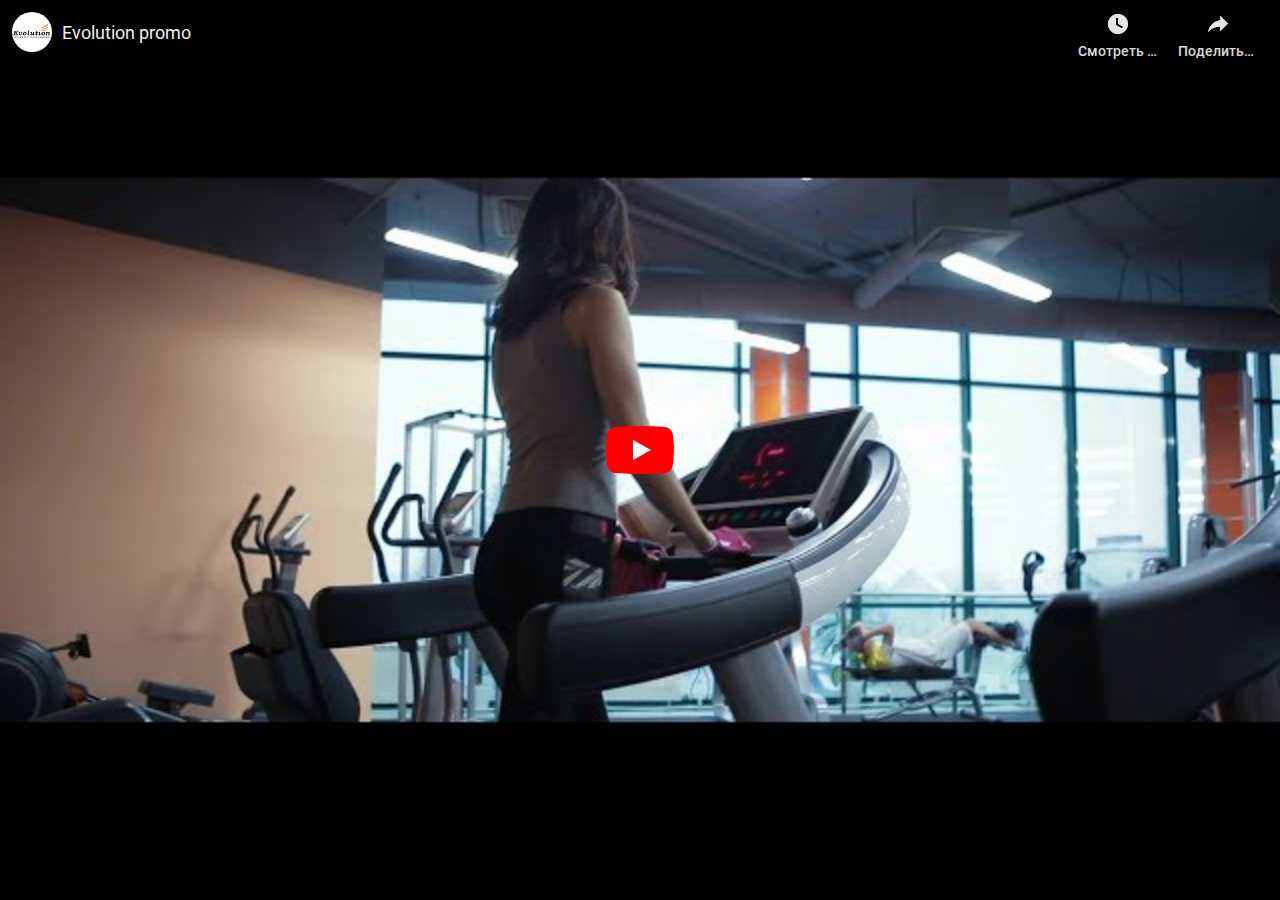
<file: index_2.html>
<!DOCTYPE html>
<html lang="ru-RU" dir="ltr" data-cast-api-enabled="true" data-scrapbook-source="https://www.youtube.com/embed/DO4riqts138" data-scrapbook-create="20200604094250132">
<head><meta charset="UTF-8">
<meta name="viewport" content="width=device-width, initial-scale=1"><style name="www-roboto">@font-face{font-family:'Roboto';font-style:normal;font-weight:400;src:local('Roboto Regular'),local('Roboto-Regular'),url("KFOmCnqEu92Fr1Mu72xKOzY-1.woff2")format('woff2');unicode-range:U+0460-052F,U+1C80-1C88,U+20B4,U+2DE0-2DFF,U+A640-A69F,U+FE2E-FE2F;}@font-face{font-family:'Roboto';font-style:normal;font-weight:400;src:local('Roboto Regular'),local('Roboto-Regular'),url("KFOmCnqEu92Fr1Mu5mxKOzY-1.woff2")format('woff2');unicode-range:U+0400-045F,U+0490-0491,U+04B0-04B1,U+2116;}@font-face{font-family:'Roboto';font-style:normal;font-weight:400;src:local('Roboto Regular'),local('Roboto-Regular'),url("KFOmCnqEu92Fr1Mu7mxKOzY-1.woff2")format('woff2');unicode-range:U+1F00-1FFF;}@font-face{font-family:'Roboto';font-style:normal;font-weight:400;src:local('Roboto Regular'),local('Roboto-Regular'),url("KFOmCnqEu92Fr1Mu4WxKOzY-1.woff2")format('woff2');unicode-range:U+0370-03FF;}@font-face{font-family:'Roboto';font-style:normal;font-weight:400;src:local('Roboto Regular'),local('Roboto-Regular'),url("KFOmCnqEu92Fr1Mu7WxKOzY-1.woff2")format('woff2');unicode-range:U+0102-0103,U+0110-0111,U+0128-0129,U+0168-0169,U+01A0-01A1,U+01AF-01B0,U+1EA0-1EF9,U+20AB;}@font-face{font-family:'Roboto';font-style:normal;font-weight:400;src:local('Roboto Regular'),local('Roboto-Regular'),url("KFOmCnqEu92Fr1Mu7GxKOzY-1.woff2")format('woff2');unicode-range:U+0100-024F,U+0259,U+1E00-1EFF,U+2020,U+20A0-20AB,U+20AD-20CF,U+2113,U+2C60-2C7F,U+A720-A7FF;}@font-face{font-family:'Roboto';font-style:normal;font-weight:400;src:local('Roboto Regular'),local('Roboto-Regular'),url("KFOmCnqEu92Fr1Mu4mxK-1.woff2")format('woff2');unicode-range:U+0000-00FF,U+0131,U+0152-0153,U+02BB-02BC,U+02C6,U+02DA,U+02DC,U+2000-206F,U+2074,U+20AC,U+2122,U+2191,U+2193,U+2212,U+2215,U+FEFF,U+FFFD;}@font-face{font-family:'Roboto';font-style:normal;font-weight:500;src:local('Roboto Medium'),local('Roboto-Medium'),url("KFOlCnqEu92Fr1MmEU9fCRc4EsA-1.woff2")format('woff2');unicode-range:U+0460-052F,U+1C80-1C88,U+20B4,U+2DE0-2DFF,U+A640-A69F,U+FE2E-FE2F;}@font-face{font-family:'Roboto';font-style:normal;font-weight:500;src:local('Roboto Medium'),local('Roboto-Medium'),url("KFOlCnqEu92Fr1MmEU9fABc4EsA-1.woff2")format('woff2');unicode-range:U+0400-045F,U+0490-0491,U+04B0-04B1,U+2116;}@font-face{font-family:'Roboto';font-style:normal;font-weight:500;src:local('Roboto Medium'),local('Roboto-Medium'),url("KFOlCnqEu92Fr1MmEU9fCBc4EsA-1.woff2")format('woff2');unicode-range:U+1F00-1FFF;}@font-face{font-family:'Roboto';font-style:normal;font-weight:500;src:local('Roboto Medium'),local('Roboto-Medium'),url("KFOlCnqEu92Fr1MmEU9fBxc4EsA-1.woff2")format('woff2');unicode-range:U+0370-03FF;}@font-face{font-family:'Roboto';font-style:normal;font-weight:500;src:local('Roboto Medium'),local('Roboto-Medium'),url("KFOlCnqEu92Fr1MmEU9fCxc4EsA-1.woff2")format('woff2');unicode-range:U+0102-0103,U+0110-0111,U+0128-0129,U+0168-0169,U+01A0-01A1,U+01AF-01B0,U+1EA0-1EF9,U+20AB;}@font-face{font-family:'Roboto';font-style:normal;font-weight:500;src:local('Roboto Medium'),local('Roboto-Medium'),url("KFOlCnqEu92Fr1MmEU9fChc4EsA-1.woff2")format('woff2');unicode-range:U+0100-024F,U+0259,U+1E00-1EFF,U+2020,U+20A0-20AB,U+20AD-20CF,U+2113,U+2C60-2C7F,U+A720-A7FF;}@font-face{font-family:'Roboto';font-style:normal;font-weight:500;src:local('Roboto Medium'),local('Roboto-Medium'),url("KFOlCnqEu92Fr1MmEU9fBBc4-1.woff2")format('woff2');unicode-range:U+0000-00FF,U+0131,U+0152-0153,U+02BB-02BC,U+02C6,U+02DA,U+02DC,U+2000-206F,U+2074,U+20AC,U+2122,U+2191,U+2193,U+2212,U+2215,U+FEFF,U+FFFD;}@font-face{font-family:'Roboto';font-style:italic;font-weight:400;src:local('Roboto Italic'),local('Roboto-Italic'),url("KFOkCnqEu92Fr1Mu51xFIzIFKw.woff2")format('woff2');unicode-range:U+0460-052F,U+1C80-1C88,U+20B4,U+2DE0-2DFF,U+A640-A69F,U+FE2E-FE2F;}@font-face{font-family:'Roboto';font-style:italic;font-weight:400;src:local('Roboto Italic'),local('Roboto-Italic'),url("KFOkCnqEu92Fr1Mu51xMIzIFKw.woff2")format('woff2');unicode-range:U+0400-045F,U+0490-0491,U+04B0-04B1,U+2116;}@font-face{font-family:'Roboto';font-style:italic;font-weight:400;src:local('Roboto Italic'),local('Roboto-Italic'),url("KFOkCnqEu92Fr1Mu51xEIzIFKw.woff2")format('woff2');unicode-range:U+1F00-1FFF;}@font-face{font-family:'Roboto';font-style:italic;font-weight:400;src:local('Roboto Italic'),local('Roboto-Italic'),url("KFOkCnqEu92Fr1Mu51xLIzIFKw.woff2")format('woff2');unicode-range:U+0370-03FF;}@font-face{font-family:'Roboto';font-style:italic;font-weight:400;src:local('Roboto Italic'),local('Roboto-Italic'),url("KFOkCnqEu92Fr1Mu51xHIzIFKw.woff2")format('woff2');unicode-range:U+0102-0103,U+0110-0111,U+0128-0129,U+0168-0169,U+01A0-01A1,U+01AF-01B0,U+1EA0-1EF9,U+20AB;}@font-face{font-family:'Roboto';font-style:italic;font-weight:400;src:local('Roboto Italic'),local('Roboto-Italic'),url("KFOkCnqEu92Fr1Mu51xGIzIFKw.woff2")format('woff2');unicode-range:U+0100-024F,U+0259,U+1E00-1EFF,U+2020,U+20A0-20AB,U+20AD-20CF,U+2113,U+2C60-2C7F,U+A720-A7FF;}@font-face{font-family:'Roboto';font-style:italic;font-weight:400;src:local('Roboto Italic'),local('Roboto-Italic'),url("KFOkCnqEu92Fr1Mu51xIIzI.woff2")format('woff2');unicode-range:U+0000-00FF,U+0131,U+0152-0153,U+02BB-02BC,U+02C6,U+02DA,U+02DC,U+2000-206F,U+2074,U+20AC,U+2122,U+2191,U+2193,U+2212,U+2215,U+FEFF,U+FFFD;}@font-face{font-family:'Roboto';font-style:italic;font-weight:500;src:local('Roboto Medium Italic'),local('Roboto-MediumItalic'),url("KFOjCnqEu92Fr1Mu51S7ACc3CsTKlA.woff2")format('woff2');unicode-range:U+0460-052F,U+1C80-1C88,U+20B4,U+2DE0-2DFF,U+A640-A69F,U+FE2E-FE2F;}@font-face{font-family:'Roboto';font-style:italic;font-weight:500;src:local('Roboto Medium Italic'),local('Roboto-MediumItalic'),url("KFOjCnqEu92Fr1Mu51S7ACc-CsTKlA.woff2")format('woff2');unicode-range:U+0400-045F,U+0490-0491,U+04B0-04B1,U+2116;}@font-face{font-family:'Roboto';font-style:italic;font-weight:500;src:local('Roboto Medium Italic'),local('Roboto-MediumItalic'),url("KFOjCnqEu92Fr1Mu51S7ACc2CsTKlA.woff2")format('woff2');unicode-range:U+1F00-1FFF;}@font-face{font-family:'Roboto';font-style:italic;font-weight:500;src:local('Roboto Medium Italic'),local('Roboto-MediumItalic'),url("KFOjCnqEu92Fr1Mu51S7ACc5CsTKlA.woff2")format('woff2');unicode-range:U+0370-03FF;}@font-face{font-family:'Roboto';font-style:italic;font-weight:500;src:local('Roboto Medium Italic'),local('Roboto-MediumItalic'),url("KFOjCnqEu92Fr1Mu51S7ACc1CsTKlA.woff2")format('woff2');unicode-range:U+0102-0103,U+0110-0111,U+0128-0129,U+0168-0169,U+01A0-01A1,U+01AF-01B0,U+1EA0-1EF9,U+20AB;}@font-face{font-family:'Roboto';font-style:italic;font-weight:500;src:local('Roboto Medium Italic'),local('Roboto-MediumItalic'),url("KFOjCnqEu92Fr1Mu51S7ACc0CsTKlA.woff2")format('woff2');unicode-range:U+0100-024F,U+0259,U+1E00-1EFF,U+2020,U+20A0-20AB,U+20AD-20CF,U+2113,U+2C60-2C7F,U+A720-A7FF;}@font-face{font-family:'Roboto';font-style:italic;font-weight:500;src:local('Roboto Medium Italic'),local('Roboto-MediumItalic'),url("KFOjCnqEu92Fr1Mu51S7ACc6CsQ.woff2")format('woff2');unicode-range:U+0000-00FF,U+0131,U+0152-0153,U+02BB-02BC,U+02C6,U+02DA,U+02DC,U+2000-206F,U+2074,U+20AC,U+2122,U+2191,U+2193,U+2212,U+2215,U+FEFF,U+FFFD;}</style>  <link rel="stylesheet" href="www-player-webp.css" name="www-player">
<style>html {overflow: hidden;        }body {font: 12px Roboto, Arial, sans-serif;background-color: #000;color: #fff;height: 100%;width: 100%;overflow: hidden;position: absolute;margin: 0;padding: 0;}#player {width: 100%;height: 100%;}h1 {text-align: center;color: #fff;}h3 {margin-top: 6px;margin-bottom: 3px;}.player-unavailable {position: absolute;top: 0;left: 0;right: 0;bottom: 0;padding: 25px;font-size: 13px;background: url("urn:scrapbook:download:error:https://www.youtube.com/img/meh7.png") 50% 65% no-repeat;}.player-unavailable .message {text-align: left;          margin: 0 -5px 15px;padding: 0 5px 14px;border-bottom: 1px solid #888;font-size: 19px;font-weight: normal;}.player-unavailable a {color: #167ac6;text-decoration: none;}.exp-invert-logo #header:before, .exp-invert-logo .ypc-join-family-header .logo, .exp-invert-logo #footer-logo .footer-logo-icon, .exp-invert-logo #yt-masthead #logo-container .logo, .exp-invert-logo #masthead #logo-container, .exp-invert-logo .admin-masthead-logo a, .exp-invert-logo #yt-sidebar-styleguide-logo #logo { background: no-repeat url(""); background-size: 100px 30px; } .exp-invert-logo #yt-masthead #logo-container .logo-red { background: no-repeat url(""); background-size: 132px 30px; } @media only screen and (min-width: 0px) and (max-width: 498px), only screen and (min-width: 499px) and (max-width: 704px) { .exp-invert-logo.exp-responsive #yt-masthead #logo-container { background: no-repeat url(""); background-size: 40px 28px; } } .guide-sort-container {display: none}</style>  
  
  
    <title>Evolution promo - YouTube</title>
    <link rel="canonical" href="https://www.youtube.com/watch?v=DO4riqts138">
  </head>



  <body id="" class="date-20200603 ru_RU ltr  exp-invert-logo exp-kevlar-settings exp-responsive exp-search-big-thumbs   site-center-aligned site-as-giant-card  webkit webkit-537" dir="ltr">
<div id="player" style="width: 100%; height: 100%;"><div class="html5-video-player ytp-exp-marker-tooltip ytp-embed ytp-embed-playlist ytp-title-enable-channel-logo unstarted-mode ytp-hide-controls" tabindex="-1" id="player_uid_52340349_1" data-version="/s/player/c31b936c/player_ias.vflset/ru_RU/base.js" aria-label="Проигрыватель YouTube"><div class="html5-video-container" data-layer="0"><video tabindex="-1" class="video-stream html5-main-video" controlslist="nodownload" style="width: 555px; height: 350px; left: 0px; top: -350px;"></video></div><div class="ytp-gradient-top" data-layer="1"></div><div class="ytp-chrome-top ytp-show-cards-title" data-layer="1"><div class="ytp-title-channel"><div class="ytp-title-beacon"></div><a class="ytp-title-channel-logo" target="_blank" href="https://www.youtube.com/channel/UCFjTEVYgK9yuEqCGtchfq2g" aria-label="Фотография автора канала &quot;$CHANNEL_NAME&quot;" style="background-image: url(&quot;unnamed.jpg&quot;);"></a><div class="ytp-title-expanded-overlay"><div class="ytp-title-expanded-heading"><h2 class="ytp-title-expanded-title"><a target="_blank" tabindex="-1" href="https://www.youtube.com/channel/UCFjTEVYgK9yuEqCGtchfq2g?feature=emb_ch_name_ex">Центр физического здоровья Evolution Иваново</a></h2><h3 class="ytp-title-expanded-subtitle">19 подписчиков</h3></div><div class="ytp-button ytp-sb" style="display: none;"><div class="ytp-sb-subscribe" title="Подписаться как m1nsk12Go" aria-label="Подписаться на канал" data-tooltip-image="https://lh5.googleusercontent.com/-sL29aL9G8po/AAAAAAAAAAI/AAAAAAAAAAA/AMZuucn6PsFqcyAtG99OJII1FtQ8ooVZ0w/s88-s20-c/photo.jpg" data-tooltip-opaque="true" tabindex="0" role="button"><div class="ytp-sb-text"><div class="ytp-sb-icon"></div>Подписаться</div></div><div class="ytp-sb-unsubscribe" title="Подписка оформлена в аккаунте m1nsk12Go" aria-label="Отменить подписку на канал" data-tooltip-image="https://lh5.googleusercontent.com/-sL29aL9G8po/AAAAAAAAAAI/AAAAAAAAAAA/AMZuucn6PsFqcyAtG99OJII1FtQ8ooVZ0w/s88-s20-c/photo.jpg" data-tooltip-opaque="true" tabindex="0" role="button"><div class="ytp-sb-text"><div class="ytp-sb-icon"></div>Вы подписаны</div></div></div><button class="ytp-button ytp-title-notifications" aria-pressed="false" aria-label="Включить уведомления о новых видео на этом канале" style="display: none;"><div class="ytp-title-notifications-on" title="Отключить уведомления о новых видео на этом канале" aria-label="Уведомления о подписках включены"><svg fill="#fff" height="24px" viewBox="0 0 24 24" width="24px"><path d="M7.58 4.08L6.15 2.65C3.75 4.48 2.17 7.3 2.03 10.5h2c.15-2.65 1.51-4.97 3.55-6.42zm12.39 6.42h2c-.15-3.2-1.73-6.02-4.12-7.85l-1.42 1.43c2.02 1.45 3.39 3.77 3.54 6.42zM18 11c0-3.07-1.64-5.64-4.5-6.32V4c0-.83-.67-1.5-1.5-1.5s-1.5.67-1.5 1.5v.68C7.63 5.36 6 7.92 6 11v5l-2 2v1h16v-1l-2-2v-5zm-6 11c.14 0 .27-.01.4-.04.65-.14 1.18-.58 1.44-1.18.1-.24.15-.5.15-.78h-4c.01 1.1.9 2 2.01 2z"></path></svg></div><div class="ytp-title-notifications-off" title="Включить уведомления о новых видео на этом канале" aria-label="Уведомления о подписках включены"><svg fill="#fff" height="24px" viewBox="0 0 24 24" width="24px"><path d="M18 11c0-3.07-1.64-5.64-4.5-6.32V4c0-.83-.67-1.5-1.5-1.5s-1.5.67-1.5 1.5v.68C7.63 5.36 6 7.92 6 11v5l-2 2v1h16v-1l-2-2v-5zm-6 11c.14 0 .27-.01.4-.04.65-.14 1.18-.58 1.44-1.18.1-.24.15-.5.15-.78h-4c.01 1.1.9 2 2.01 2z"></path></svg></div></button></div></div><div class="ytp-title"><div class="ytp-title-text"><a class="ytp-title-link yt-uix-sessionlink" target="_blank" data-sessionlink="feature=player-title" href="https://www.youtube.com/watch?v=DO4riqts138">Evolution promo</a><div class="ytp-title-subtext"><a class="ytp-title-channel-name" target="_blank" href=""></a></div></div></div><div class="ytp-chrome-top-buttons"><button class="ytp-watch-later-button ytp-button ytp-show-watch-later-title" data-tooltip-opaque="true" title="Смотреть позже как m1nsk12Go" data-tooltip-image="https://lh5.googleusercontent.com/-sL29aL9G8po/AAAAAAAAAAI/AAAAAAAAAAA/AMZuucn6PsFqcyAtG99OJII1FtQ8ooVZ0w/s88-s20-c/photo.jpg" aria-label="Смотреть позже как m1nsk12Go"><div class="ytp-watch-later-icon"><svg height="100%" version="1.1" viewBox="0 0 36 36" width="100%"><use class="ytp-svg-shadow" xlink:href="#ytp-id-4"></use><path class="ytp-svg-fill" d="M18,8 C12.47,8 8,12.47 8,18 C8,23.52 12.47,28 18,28 C23.52,28 28,23.52 28,18 C28,12.47 23.52,8 18,8 L18,8 Z M16,19.02 L16,12.00 L18,12.00 L18,17.86 L23.10,20.81 L22.10,22.54 L16,19.02 Z" id="ytp-id-4"></path></svg></div><div class="ytp-watch-later-title">Смотреть позже</div></button><button class="ytp-button ytp-share-button ytp-share-button-visible ytp-show-share-title" title="Поделиться" aria-haspopup="true" aria-owns="ytp-id-6" data-tooltip-opaque="true" aria-label="Поделиться"><div class="ytp-share-icon"><svg height="100%" version="1.1" viewBox="0 0 36 36" width="100%"><use class="ytp-svg-shadow" xlink:href="#ytp-id-7"></use><path class="ytp-svg-fill" d="m 20.20,14.19 0,-4.45 7.79,7.79 -7.79,7.79 0,-4.56 C 16.27,20.69 12.10,21.81 9.34,24.76 8.80,25.13 7.60,27.29 8.12,25.65 9.08,21.32 11.80,17.18 15.98,15.38 c 1.33,-0.60 2.76,-0.98 4.21,-1.19 z" id="ytp-id-7"></path></svg></div><div class="ytp-share-title">Поделиться</div></button><button class="ytp-button ytp-copylink-button ytp-show-copylink-title" data-tooltip-opaque="true" title="Копировать ссылку" style="display: none;"><div class="ytp-copylink-icon"><svg height="100%" version="1.1" viewBox="0 0 36 36" width="100%"><use class="ytp-svg-shadow" xlink:href="#ytp-id-8"></use><path class="ytp-svg-fill" d="M21.9,8.3H11.3c-0.9,0-1.7,.8-1.7,1.7v12.3h1.7V10h10.6V8.3z M24.6,11.8h-9.7c-1,0-1.8,.8-1.8,1.8v12.3  c0,1,.8,1.8,1.8,1.8h9.7c1,0,1.8-0.8,1.8-1.8V13.5C26.3,12.6,25.5,11.8,24.6,11.8z M24.6,25.9h-9.7V13.5h9.7V25.9z" id="ytp-id-8"></path></svg></div><div class="ytp-copylink-title" aria-hidden="true">Копировать ссылку</div></button><button class="ytp-playlist-menu-button ytp-button" aria-owns="ytp-id-2" aria-haspopup="true" aria-label="Плейлист" style="display: none;"><div class="ytp-playlist-menu-button-icon"><svg height="100%" version="1.1" viewBox="0 0 36 36" width="100%"><use class="ytp-svg-shadow" xlink:href="#ytp-id-3"></use><path d="m 22.53,21.42 0,6.85 5.66,-3.42 -5.66,-3.42 0,0 z m -11.33,0 9.06,0 0,2.28 -9.06,0 0,-2.28 0,0 z m 0,-9.14 13.6,0 0,2.28 -13.6,0 0,-2.28 0,0 z m 0,4.57 13.6,0 0,2.28 -13.6,0 0,-2.28 0,0 z" fill="#fff" id="ytp-id-3"></path></svg></div><div class="ytp-playlist-menu-button-text"></div></button><button class="ytp-button ytp-cards-button" aria-label="Показать подсказки" aria-owns="iv-drawer" aria-haspopup="true" data-tooltip-opaque="true" style="display: none;"><span class="ytp-cards-button-icon-default"><div class="ytp-cards-button-icon"><svg height="100%" version="1.1" viewBox="0 0 36 36" width="100%"><use class="ytp-svg-shadow" xlink:href="#ytp-id-9"></use><path class="ytp-svg-fill" d="M18,8 C12.47,8 8,12.47 8,18 C8,23.52 12.47,28 18,28 C23.52,28 28,23.52 28,18 C28,12.47 23.52,8 18,8 L18,8 Z M17,16 L19,16 L19,24 L17,24 L17,16 Z M17,12 L19,12 L19,14 L17,14 L17,12 Z" id="ytp-id-9"></path></svg></div><div class="ytp-cards-button-title">О видео</div></span><span class="ytp-cards-button-icon-shopping"><div class="ytp-cards-button-icon"><svg height="100%" version="1.1" viewBox="0 0 36 36" width="100%"><path class="ytp-svg-shadow" d="M 27.99,18 A 9.99,9.99 0 1 1 8.00,18 9.99,9.99 0 1 1 27.99,18 z"></path><path class="ytp-svg-fill" d="M 18,8 C 12.47,8 8,12.47 8,18 8,23.52 12.47,28 18,28 23.52,28 28,23.52 28,18 28,12.47 23.52,8 18,8 z m -4.68,4 4.53,0 c .35,0 .70,.14 .93,.37 l 5.84,5.84 c .23,.23 .37,.58 .37,.93 0,.35 -0.13,.67 -0.37,.90 L 20.06,24.62 C 19.82,24.86 19.51,25 19.15,25 c -0.35,0 -0.70,-0.14 -0.93,-0.37 L 12.37,18.78 C 12.13,18.54 12,18.20 12,17.84 L 12,13.31 C 12,12.59 12.59,12 13.31,12 z m .96,1.31 c -0.53,0 -0.96,.42 -0.96,.96 0,.53 .42,.96 .96,.96 .53,0 .96,-0.42 .96,-0.96 0,-0.53 -0.42,-0.96 -0.96,-0.96 z" fill-opacity="1"></path><path class="ytp-svg-shadow-fill" d="M 24.61,18.22 18.76,12.37 C 18.53,12.14 18.20,12 17.85,12 H 13.30 C 12.58,12 12,12.58 12,13.30 V 17.85 c 0,.35 .14,.68 .38,.92 l 5.84,5.85 c .23,.23 .55,.37 .91,.37 .35,0 .68,-0.14 .91,-0.38 L 24.61,20.06 C 24.85,19.83 25,19.50 25,19.15 25,18.79 24.85,18.46 24.61,18.22 z M 14.27,15.25 c -0.53,0 -0.97,-0.43 -0.97,-0.97 0,-0.53 .43,-0.97 .97,-0.97 .53,0 .97,.43 .97,.97 0,.53 -0.43,.97 -0.97,.97 z" fill="#000" fill-opacity="0.15"></path></svg></div><div class="ytp-cards-button-title">Покупки</div></span></button><div class="ytp-cards-teaser" style="display: none;"><div class="ytp-cards-teaser-box"></div><div class="ytp-cards-teaser-text"><span class="ytp-cards-teaser-label"></span></div></div><button class="ytp-button ytp-overflow-button" title="Другие параметры" aria-haspopup="true" aria-owns="ytp-id-10" aria-label="Другие параметры"><div class="ytp-overflow-icon"><svg height="100%" viewBox="-5 -5 36 36" width="100%"><path d="M12 8c1.1 0 2-.9 2-2s-.9-2-2-2-2 .9-2 2 .9 2 2 2zm0 2c-1.1 0-2 .9-2 2s.9 2 2 2 2-.9 2-2-.9-2-2-2zm0 6c-1.1 0-2 .9-2 2s.9 2 2 2 2-.9 2-2-.9-2-2-2z" fill="#fff"></path></svg></div></button></div></div><button class="ytp-unmute ytp-popup ytp-button ytp-unmute-animated ytp-unmute-shrink" data-layer="2" style="display: none;"><div class="ytp-unmute-inner"><div class="ytp-unmute-icon"><svg height="100%" version="1.1" viewBox="0 0 36 36" width="100%"><use class="ytp-svg-shadow" xlink:href="#ytp-id-1"></use><path class="ytp-svg-fill" d="m 21.48,17.98 c 0,-1.77 -1.02,-3.29 -2.5,-4.03 v 2.21 l 2.45,2.45 c .03,-0.2 .05,-0.41 .05,-0.63 z m 2.5,0 c 0,.94 -0.2,1.82 -0.54,2.64 l 1.51,1.51 c .66,-1.24 1.03,-2.65 1.03,-4.15 0,-4.28 -2.99,-7.86 -7,-8.76 v 2.05 c 2.89,.86 5,3.54 5,6.71 z M 9.25,8.98 l -1.27,1.26 4.72,4.73 H 7.98 v 6 H 11.98 l 5,5 v -6.73 l 4.25,4.25 c -0.67,.52 -1.42,.93 -2.25,1.18 v 2.06 c 1.38,-0.31 2.63,-0.95 3.69,-1.81 l 2.04,2.05 1.27,-1.27 -9,-9 -7.72,-7.72 z m 7.72,.99 -2.09,2.08 2.09,2.09 V 9.98 z" id="ytp-id-1"></path></svg></div><div class="ytp-unmute-text">Включить звук</div><div class="ytp-unmute-box"></div></div></button><div class="ytp-cued-thumbnail-overlay" data-layer="4" style=""><div class="ytp-cued-thumbnail-overlay-image" style="background-image: url(&quot;sddefault.jpg&quot;);"></div><button class="ytp-large-play-button ytp-button" aria-label="Смотреть"><svg height="100%" version="1.1" viewBox="0 0 68 48" width="100%"><path class="ytp-large-play-button-bg" d="M66.52,7.74c-0.78-2.93-2.49-5.41-5.42-6.19C55.79,.13,34,0,34,0S12.21,.13,6.9,1.55 C3.97,2.33,2.27,4.81,1.48,7.74C0.06,13.05,0,24,0,24s0.06,10.95,1.48,16.26c0.78,2.93,2.49,5.41,5.42,6.19 C12.21,47.87,34,48,34,48s21.79-0.13,27.1-1.55c2.93-0.78,4.64-3.26,5.42-6.19C67.94,34.95,68,24,68,24S67.94,13.05,66.52,7.74z" fill="#212121" fill-opacity="0.8"></path><path d="M 45,24 27,14 27,34" fill="#fff"></path></svg></button></div><div class="ytp-spinner" data-layer="4" style="display: none;"><div class="ytp-spinner-container"><div class="ytp-spinner-rotator"><div class="ytp-spinner-left"><div class="ytp-spinner-circle"></div></div><div class="ytp-spinner-right"><div class="ytp-spinner-circle"></div></div></div></div><div class="ytp-spinner-message" style="display: none;">Подождите немного. Если воспроизведение так и не начнется, перезагрузите устройство.</div></div><div class="ytp-paid-content-overlay" aria-live="assertive" aria-atomic="true" data-layer="4"><div class="ytp-button ytp-paid-content-overlay-text" style="display: none;"></div></div><div data-layer="4" style="display: none;"><div class="ytp-bezel-text-wrapper"><div class="ytp-bezel-text"></div></div><div class="ytp-bezel" role="status"><div class="ytp-bezel-icon"></div></div></div><div class="ytp-doubletap-ui" data-layer="4" style="display: none;"><div class="ytp-doubletap-static-circle"><div class="ytp-doubletap-ripple"></div></div><div class="ytp-doubletap-overlay-a11y"></div><div class="ytp-doubletap-seek-info-container"><div class="ytp-doubletap-arrows-container"><span class="ytp-doubletap-base-arrow"></span><span class="ytp-doubletap-base-arrow"></span><span class="ytp-doubletap-base-arrow"></span></div><div class="ytp-doubletap-tooltip"><div class="ytp-doubletap-tooltip-label"></div></div></div></div><div data-layer="4" aria-live="polite" style="display: none;"><div class="ytp-tooltip-text-wrapper"><div class="ytp-tooltip-image"></div><div class="ytp-tooltip-title"></div><span class="ytp-tooltip-text"></span></div><div class="ytp-tooltip-bg"><div class="ytp-tooltip-duration"></div></div></div><div class="ytp-storyboard-framepreview" data-layer="4" style="display: none;"><div class="ytp-storyboard-framepreview-img"></div></div><div class="ytp-ad-persistent-progress-bar-container" data-layer="4" style="display: none;"><div class="ytp-ad-persistent-progress-bar"></div></div><div class="ytp-remote" data-layer="4" style="display: none;"><div class="ytp-remote-display-status"><div class="ytp-remote-display-status-icon"><svg height="100%" version="1.1" viewBox="0 0 36 36" width="100%"><use class="ytp-svg-shadow" xlink:href="#ytp-id-30"></use><path d="M7,24 L7,27 L10,27 C10,25.34 8.66,24 7,24 L7,24 Z M7,20 L7,22 C9.76,22 12,24.24 12,27 L14,27 C14,23.13 10.87,20 7,20 L7,20 Z M25,13 L11,13 L11,14.63 C14.96,15.91 18.09,19.04 19.37,23 L25,23 L25,13 L25,13 Z M7,16 L7,18 C11.97,18 16,22.03 16,27 L18,27 C18,20.92 13.07,16 7,16 L7,16 Z M27,9 L9,9 C7.9,9 7,9.9 7,11 L7,14 L9,14 L9,11 L27,11 L27,25 L20,25 L20,27 L27,27 C28.1,27 29,26.1 29,25 L29,11 C29,9.9 28.1,9 27,9 L27,9 Z" fill="#fff" id="ytp-id-30"></path></svg></div><div class="ytp-remote-display-status-text"></div></div></div><div class="ytp-mdx-popup-dialog" role="dialog" data-layer="4" style="display: none;"><div class="ytp-mdx-popup-dialog-inner-content"><div class="ytp-mdx-popup-title">Вы вышли из аккаунта</div><div class="ytp-mdx-popup-description">Ролики, которые вы посмотрите, могут быть добавлены в историю просмотра на телевизоре, что скажется на рекомендациях. Чтобы этого избежать, выберите "Отмена" и войдите в аккаунт на компьютере.</div><div class="ytp-mdx-privacy-popup-buttons"><button class="ytp-button ytp-mdx-privacy-popup-cancel">Отмена</button><button class="ytp-button ytp-mdx-privacy-popup-confirm">ОК</button></div></div></div><div class="ytp-pause-overlay ytp-scroll-min ytp-scroll-max" data-layer="4" style="display: none;"><h2 class="ytp-related-title">Показать другие видео</h2><div class="ytp-suggestions" style="height: 88px;"><a class="ytp-suggestion-link" target="_blank" style="transition-delay: 0s; display: none;"><div class="ytp-suggestion-image" style="width: 157.667px; height: 88px;"></div><div class="ytp-suggestion-overlay" style="will-change: opacity;"><div class="ytp-suggestion-title"></div><div class="ytp-suggestion-author"></div><div class="ytp-suggestion-duration"></div></div></a><a class="ytp-suggestion-link" target="_blank" style="transition-delay: 0.05s; display: none;"><div class="ytp-suggestion-image" style="width: 157.667px; height: 88px;"></div><div class="ytp-suggestion-overlay" style="will-change: opacity;"><div class="ytp-suggestion-title"></div><div class="ytp-suggestion-author"></div><div class="ytp-suggestion-duration"></div></div></a><a class="ytp-suggestion-link" target="_blank" style="transition-delay: 0.1s; display: none;"><div class="ytp-suggestion-image" style="width: 157.667px; height: 88px;"></div><div class="ytp-suggestion-overlay" style="will-change: opacity;"><div class="ytp-suggestion-title"></div><div class="ytp-suggestion-author"></div><div class="ytp-suggestion-duration"></div></div></a><a class="ytp-suggestion-link" target="_blank" style="transition-delay: 0.15s; display: none;"><div class="ytp-suggestion-image" style="width: 157.667px; height: 88px;"></div><div class="ytp-suggestion-overlay" style="will-change: opacity;"><div class="ytp-suggestion-title"></div><div class="ytp-suggestion-author"></div><div class="ytp-suggestion-duration"></div></div></a><a class="ytp-suggestion-link" target="_blank" style="transition-delay: 0.2s; display: none;"><div class="ytp-suggestion-image" style="width: 157.667px; height: 88px;"></div><div class="ytp-suggestion-overlay" style="will-change: opacity;"><div class="ytp-suggestion-title"></div><div class="ytp-suggestion-author"></div><div class="ytp-suggestion-duration"></div></div></a><a class="ytp-suggestion-link" target="_blank" style="transition-delay: 0.25s; display: none;"><div class="ytp-suggestion-image" style="width: 157.667px; height: 88px;"></div><div class="ytp-suggestion-overlay" style="will-change: opacity;"><div class="ytp-suggestion-title"></div><div class="ytp-suggestion-author"></div><div class="ytp-suggestion-duration"></div></div></a><a class="ytp-suggestion-link" target="_blank" style="transition-delay: 0.3s; display: none;"><div class="ytp-suggestion-image" style="width: 157.667px; height: 88px;"></div><div class="ytp-suggestion-overlay" style="will-change: opacity;"><div class="ytp-suggestion-title"></div><div class="ytp-suggestion-author"></div><div class="ytp-suggestion-duration"></div></div></a><a class="ytp-suggestion-link" target="_blank" style="transition-delay: 0.35s; display: none;"><div class="ytp-suggestion-image" style="width: 157.667px; height: 88px;"></div><div class="ytp-suggestion-overlay" style="will-change: opacity;"><div class="ytp-suggestion-title"></div><div class="ytp-suggestion-author"></div><div class="ytp-suggestion-duration"></div></div></a><a class="ytp-suggestion-link" target="_blank" style="transition-delay: 0.4s; display: none;"><div class="ytp-suggestion-image" style="width: 157.667px; height: 88px;"></div><div class="ytp-suggestion-overlay" style="will-change: opacity;"><div class="ytp-suggestion-title"></div><div class="ytp-suggestion-author"></div><div class="ytp-suggestion-duration"></div></div></a><a class="ytp-suggestion-link" target="_blank" style="transition-delay: 0.45s; display: none;"><div class="ytp-suggestion-image" style="width: 157.667px; height: 88px;"></div><div class="ytp-suggestion-overlay" style="will-change: opacity;"><div class="ytp-suggestion-title"></div><div class="ytp-suggestion-author"></div><div class="ytp-suggestion-duration"></div></div></a><a class="ytp-suggestion-link" target="_blank" style="transition-delay: 0.5s; display: none;"><div class="ytp-suggestion-image" style="width: 157.667px; height: 88px;"></div><div class="ytp-suggestion-overlay" style="will-change: opacity;"><div class="ytp-suggestion-title"></div><div class="ytp-suggestion-author"></div><div class="ytp-suggestion-duration"></div></div></a><a class="ytp-suggestion-link" target="_blank" style="transition-delay: 0.55s; display: none;"><div class="ytp-suggestion-image" style="width: 157.667px; height: 88px;"></div><div class="ytp-suggestion-overlay" style="will-change: opacity;"><div class="ytp-suggestion-title"></div><div class="ytp-suggestion-author"></div><div class="ytp-suggestion-duration"></div></div></a><a class="ytp-suggestion-link" target="_blank" style="transition-delay: 0.6s; display: none;"><div class="ytp-suggestion-image" style="width: 157.667px; height: 88px;"></div><div class="ytp-suggestion-overlay" style="will-change: opacity;"><div class="ytp-suggestion-title"></div><div class="ytp-suggestion-author"></div><div class="ytp-suggestion-duration"></div></div></a><a class="ytp-suggestion-link" target="_blank" style="transition-delay: 0.65s; display: none;"><div class="ytp-suggestion-image" style="width: 157.667px; height: 88px;"></div><div class="ytp-suggestion-overlay" style="will-change: opacity;"><div class="ytp-suggestion-title"></div><div class="ytp-suggestion-author"></div><div class="ytp-suggestion-duration"></div></div></a><a class="ytp-suggestion-link" target="_blank" style="transition-delay: 0.7s; display: none;"><div class="ytp-suggestion-image" style="width: 157.667px; height: 88px;"></div><div class="ytp-suggestion-overlay" style="will-change: opacity;"><div class="ytp-suggestion-title"></div><div class="ytp-suggestion-author"></div><div class="ytp-suggestion-duration"></div></div></a><a class="ytp-suggestion-link" target="_blank" style="transition-delay: 0.75s; display: none;"><div class="ytp-suggestion-image" style="width: 157.667px; height: 88px;"></div><div class="ytp-suggestion-overlay" style="will-change: opacity;"><div class="ytp-suggestion-title"></div><div class="ytp-suggestion-author"></div><div class="ytp-suggestion-duration"></div></div></a></div><button class="ytp-button ytp-previous" aria-label="Показать предыдущие рекомендации" style="bottom: 60px;"><svg height="100%" version="1.1" viewBox="0 0 32 32" width="100%"><path d="M 19.41,20.09 14.83,15.5 19.41,10.91 18,9.5 l -6,6 6,6 z" fill="#fff"></path></svg></button><button class="ytp-button ytp-next" aria-label="Показать следующие рекомендации" style="bottom: 60px;"><svg height="100%" version="1.1" viewBox="0 0 32 32" width="100%"><path d="m 12.59,20.34 4.58,-4.59 -4.58,-4.59 1.41,-1.41 6,6 -6,6 z" fill="#fff"></path></svg></button><button class="ytp-button ytp-collapse" aria-label="Скрыть рекомендации"><svg height="100%" viewBox="0 0 16 16" width="100%"><path d="M13 4L12 3 8 7 4 3 3 4 7 8 3 12 4 13 8 9 12 13 13 12 9 8z" fill="#fff"></path></svg></button><button class="ytp-button ytp-expand">Показать другие видео</button></div><div class="ytp-playlist-menu" role="dialog" id="ytp-id-2" data-layer="5" style="display: none;"><div class="ytp-playlist-menu-header"><div class="ytp-playlist-menu-title"><a class="ytp-playlist-menu-title-name"></a><button class="ytp-playlist-menu-close ytp-button" aria-label="Закрыть"><svg height="100%" viewBox="0 0 24 24" width="100%"><path d="M19 6.41L17.59 5 12 10.59 6.41 5 5 6.41 10.59 12 5 17.59 6.41 19 12 13.41 17.59 19 19 17.59 13.41 12z" fill="#fff"></path></svg></button></div><div class="ytp-playlist-menu-subtitle"></div></div><div class="ytp-playlist-menu-items" role="menu"></div></div><div class="ytp-share-panel" id="ytp-id-6" role="dialog" aria-labelledby="ytp-id-5" data-layer="5" style="display: none;"><div class="ytp-share-panel-inner-content"><div class="ytp-share-panel-title" id="ytp-id-5">Поделиться</div><a class="ytp-share-panel-link ytp-no-contextmenu" target="_blank" title="Поделиться ссылкой" aria-label="Поделиться ссылкой"></a><label class="ytp-share-panel-include-playlist"><input class="ytp-share-panel-include-playlist-checkbox" type="checkbox" checked="checked">В составе плейлиста</label><div class="ytp-share-panel-loading-spinner"><div class="ytp-spinner-container"><div class="ytp-spinner-rotator"><div class="ytp-spinner-left"><div class="ytp-spinner-circle"></div></div><div class="ytp-spinner-right"><div class="ytp-spinner-circle"></div></div></div></div></div><div class="ytp-share-panel-service-buttons"></div><div class="ytp-share-panel-error">Ошибка. Повторите попытку позже.</div></div><button class="ytp-share-panel-close ytp-button" title="Закрыть" aria-label="Закрыть"><svg height="100%" viewBox="0 0 24 24" width="100%"><path d="M19 6.41L17.59 5 12 10.59 6.41 5 5 6.41 10.59 12 5 17.59 6.41 19 12 13.41 17.59 19 19 17.59 13.41 12z" fill="#fff"></path></svg></button></div><div class="ytp-overflow-panel" id="ytp-id-10" role="dialog" data-layer="5" style="display: none;"><div class="ytp-overflow-panel-content"><div class="ytp-overflow-panel-action-buttons"></div></div><button class="ytp-overflow-panel-close ytp-button" title="Закрыть"><svg height="100%" viewBox="0 0 24 24" width="100%"><path d="M19 6.41L17.59 5 12 10.59 6.41 5 5 6.41 10.59 12 5 17.59 6.41 19 12 13.41 17.59 19 19 17.59 13.41 12z" fill="#fff"></path></svg></button></div><div class="ytp-multicam-menu" role="dialog" data-layer="5" style="display: none;"><div class="ytp-multicam-menu-header"><div class="ytp-multicam-menu-title">Изменить ракурс<button class="ytp-multicam-menu-close ytp-button" aria-label="Закрыть"><svg height="100%" viewBox="0 0 24 24" width="100%"><path d="M19 6.41L17.59 5 12 10.59 6.41 5 5 6.41 10.59 12 5 17.59 6.41 19 12 13.41 17.59 19 19 17.59 13.41 12z" fill="#fff"></path></svg></button></div></div><div class="ytp-multicam-menu-items"></div></div><div class="ytp-popup ytp-settings-menu" data-layer="6" id="ytp-id-20" style="display: none;"><div class="ytp-panel"><div class="ytp-panel-menu" role="menu"></div></div></div><div class="ytp-gradient-bottom" data-layer="8" style="height: 142px; background-image: url(&quot;94432dc959d32770387df4a96228fcd2745d25e9.png&quot;); display: none;"></div><div class="ytp-chrome-bottom" data-layer="8" style="display: none; width: 531px; left: 12px;"><div class="ytp-progress-bar-container" style="height: 5px;"><div class="ytp-progress-bar " tabindex="0" role="slider" aria-label="Ползунок поиска" draggable="true" aria-valuemin="0" aria-valuemax="60" aria-valuenow="0" aria-valuetext="0 мин. 0 сек. (общая длительность 1 мин. 0 сек.)" style="touch-action: none;"><div class="ytp-chapters-container"><div class="ytp-chapter-hover-container" style="width: 531px;"><div class="ytp-progress-bar-padding"></div><div class="ytp-progress-list"><div class="ytp-play-progress ytp-swatch-background-color" style="left: 0px; transform: scaleX(0);"></div><div class="ytp-load-progress" style="left: 0px; transform: scaleX(0);"></div><div class="ytp-hover-progress" style="left: 0px; transform: scaleX(0);"></div><div class="ytp-ad-progress-list"></div></div></div></div><div class="ytp-marker-crenellation-list"></div><div class="ytp-clip-start-exclude" style="width: 0%;"></div><div class="ytp-clip-end-exclude" style="left: 100%; width: 0%;"></div><div class="ytp-scrubber-container" style="transform: translateX(0px);"><div class="ytp-scrubber-button ytp-swatch-background-color" style="height: 13px;"><div class="ytp-scrubber-pull-indicator"></div></div></div></div><div class="ytp-bound-time-left">0:00</div><div class="ytp-bound-time-right">1:00</div><div class="ytp-clip-start" draggable="true" title="Просмотреть видео полностью" style="touch-action: none; left: 0%;"><svg height="100%" version="1.1" viewBox="0 0 14 14" width="100%"><use class="ytp-svg-shadow" xlink:href="#ytp-id-11"></use><path d="M12,14 L9,11 L9,3 L12,0 L5,0 L5,14 L12,14 Z" fill="#eaeaea" id="ytp-id-11"></path></svg></div><div class="ytp-clip-end" draggable="true" title="Просмотреть видео полностью" style="touch-action: none; left: 100%;"><svg height="100%" version="1.1" viewBox="0 0 14 14" width="100%"><use class="ytp-svg-shadow" xlink:href="#ytp-id-12"></use><path d="M2,14 L5,11 L5,3 L2,0 L9,0 L9,14 L2,14 L2,14 Z" fill="#eaeaea" id="ytp-id-12"></path></svg></div></div><div class="ytp-chrome-controls"><div class="ytp-left-controls"><a class="ytp-prev-button ytp-button" role="button" aria-disabled="true" style="display: none;"><svg height="100%" version="1.1" viewBox="0 0 36 36" width="100%"><use class="ytp-svg-shadow" xlink:href="#ytp-id-13"></use><path class="ytp-svg-fill" d="m 12,12 h 2 v 12 h -2 z m 3.5,6 8.5,6 V 12 z" id="ytp-id-13"></path></svg></a><button class="ytp-play-button ytp-button" title="Смотреть (k)" aria-label="Смотреть (k)"><svg height="100%" version="1.1" viewBox="0 0 36 36" width="100%"><use class="ytp-svg-shadow" xlink:href="#ytp-id-14"></use><path class="ytp-svg-fill" d="M 12,26 18.5,22 18.5,14 12,10 z M 18.5,22 25,18 25,18 18.5,14 z" id="ytp-id-14"></path></svg></button><a class="ytp-next-button ytp-button" role="button" aria-disabled="true" style="display: none;"><svg height="100%" version="1.1" viewBox="0 0 36 36" width="100%"><use class="ytp-svg-shadow" xlink:href="#ytp-id-15"></use><path class="ytp-svg-fill" d="M 12,24 20.5,18 12,12 V 24 z M 22,12 v 12 h 2 V 12 h -2 z" id="ytp-id-15"></path></svg></a><span><button class="ytp-mute-button ytp-button" title="Отключение звука (m)" aria-label="Отключение звука (m)"><svg height="100%" version="1.1" viewBox="0 0 36 36" width="100%"><use class="ytp-svg-shadow" xlink:href="#ytp-id-17"></use><use class="ytp-svg-shadow" xlink:href="#ytp-id-18"></use><defs><clipPath id="ytp-svg-volume-animation-mask"><path d="m 14.35,-0.14 -5.86,5.86 20.73,20.78 5.86,-5.91 z"></path><path d="M 7.07,6.87 -1.11,15.33 19.61,36.11 27.80,27.60 z"></path><path class="ytp-svg-volume-animation-mover" d="M 9.09,5.20 6.47,7.88 26.82,28.77 29.66,25.99 z" transform="translate(0, 0)"></path></clipPath><clipPath id="ytp-svg-volume-animation-slash-mask"><path class="ytp-svg-volume-animation-mover" d="m -11.45,-15.55 -4.44,4.51 20.45,20.94 4.55,-4.66 z" transform="translate(0, 0)"></path></clipPath></defs><path class="ytp-svg-fill ytp-svg-volume-animation-speaker" clip-path="url(#ytp-svg-volume-animation-mask)" d="M8,21 L12,21 L17,26 L17,10 L12,15 L8,15 L8,21 Z M19,14 L19,22 C20.48,21.32 21.5,19.77 21.5,18 C21.5,16.26 20.48,14.74 19,14 Z" fill="#fff" id="ytp-id-17"></path><path class="ytp-svg-fill ytp-svg-volume-animation-hider" clip-path="url(#ytp-svg-volume-animation-slash-mask)" d="M 9.25,9 7.98,10.27 24.71,27 l 1.27,-1.27 Z" fill="#fff" id="ytp-id-18" style="display: none;"></path></svg></button><div class="ytp-volume-panel" role="slider" aria-valuemin="0" aria-valuemax="100" tabindex="0" aria-valuenow="10" aria-valuetext="10% громкость"><div class="ytp-volume-slider" draggable="true" style="touch-action: none;"><div class="ytp-volume-slider-handle" style="left: 4px;"></div></div></div></span><div class="ytp-time-display notranslate"><span class="ytp-time-current">0:00</span><span class="ytp-time-separator"> / </span><span class="ytp-time-duration">1:00</span><button class="ytp-live-badge ytp-button" disabled="true">В эфире</button></div></div><div class="ytp-right-controls"><button class="ytp-subtitles-button ytp-button" title="Субтитры (c)" aria-label="Субтитры (c)" style="display: none;"><svg height="100%" version="1.1" viewBox="0 0 36 36" width="100%"><use class="ytp-svg-shadow" xlink:href="#ytp-id-19"></use><path d="M11,11 C9.9,11 9,11.9 9,13 L9,23 C9,24.1 9.9,25 11,25 L25,25 C26.1,25 27,24.1 27,23 L27,13 C27,11.9 26.1,11 25,11 L11,11 Z M11,17 L14,17 L14,19 L11,19 L11,17 L11,17 Z M20,23 L11,23 L11,21 L20,21 L20,23 L20,23 Z M25,23 L22,23 L22,21 L25,21 L25,23 L25,23 Z M25,19 L16,19 L16,17 L25,17 L25,19 L25,19 Z" fill="#fff" id="ytp-id-19"></path></svg></button><button class="ytp-button ytp-settings-button" aria-haspopup="true" aria-owns="ytp-id-20" title="Настройки" data-tooltip-target-id="ytp-settings-button" aria-label="Настройки"><svg height="100%" version="1.1" viewBox="0 0 36 36" width="100%"><use class="ytp-svg-shadow" xlink:href="#ytp-id-21"></use><path d="m 23.94,18.78 c .03,-0.25 .05,-0.51 .05,-0.78 0,-0.27 -0.02,-0.52 -0.05,-0.78 l 1.68,-1.32 c .15,-0.12 .19,-0.33 .09,-0.51 l -1.6,-2.76 c -0.09,-0.17 -0.31,-0.24 -0.48,-0.17 l -1.99,.8 c -0.41,-0.32 -0.86,-0.58 -1.35,-0.78 l -0.30,-2.12 c -0.02,-0.19 -0.19,-0.33 -0.39,-0.33 l -3.2,0 c -0.2,0 -0.36,.14 -0.39,.33 l -0.30,2.12 c -0.48,.2 -0.93,.47 -1.35,.78 l -1.99,-0.8 c -0.18,-0.07 -0.39,0 -0.48,.17 l -1.6,2.76 c -0.10,.17 -0.05,.39 .09,.51 l 1.68,1.32 c -0.03,.25 -0.05,.52 -0.05,.78 0,.26 .02,.52 .05,.78 l -1.68,1.32 c -0.15,.12 -0.19,.33 -0.09,.51 l 1.6,2.76 c .09,.17 .31,.24 .48,.17 l 1.99,-0.8 c .41,.32 .86,.58 1.35,.78 l .30,2.12 c .02,.19 .19,.33 .39,.33 l 3.2,0 c .2,0 .36,-0.14 .39,-0.33 l .30,-2.12 c .48,-0.2 .93,-0.47 1.35,-0.78 l 1.99,.8 c .18,.07 .39,0 .48,-0.17 l 1.6,-2.76 c .09,-0.17 .05,-0.39 -0.09,-0.51 l -1.68,-1.32 0,0 z m -5.94,2.01 c -1.54,0 -2.8,-1.25 -2.8,-2.8 0,-1.54 1.25,-2.8 2.8,-2.8 1.54,0 2.8,1.25 2.8,2.8 0,1.54 -1.25,2.8 -2.8,2.8 l 0,0 z" fill="#fff" id="ytp-id-21"></path></svg></button><button class="ytp-multicam-button ytp-button" title="Изменить ракурс" aria-haspopup="true" aria-label="Изменить ракурс" style="display: none;"><svg height="100%" version="1.1" viewBox="0 0 36 36" width="100%"><use class="ytp-svg-shadow" xlink:href="#ytp-id-22"></use><path d="M 26,10 22.83,10 21,8 15,8 13.17,10 10,10 c -1.1,0 -2,.9 -2,2 l 0,12 c 0,1.1 .9,2 2,2 l 16,0 c 1.1,0 2,-0.9 2,-2 l 0,-12 c 0,-1.1 -0.9,-2 -2,-2 l 0,0 z m -5,11.5 0,-2.5 -6,0 0,2.5 -3.5,-3.5 3.5,-3.5 0,2.5 6,0 0,-2.5 3.5,3.5 -3.5,3.5 0,0 z" fill="#fff" id="ytp-id-22"></path></svg></button><a class="ytp-youtube-button ytp-button yt-uix-sessionlink" target="_blank" title="Смотреть это видео на&nbsp;youtube.com" data-sessionlink="feature=player-button" href="https://www.youtube.com/watch?v=DO4riqts138" aria-label="Смотреть это видео на&nbsp;youtube.com"><svg height="100%" version="1.1" viewBox="0 0 67 36" width="100%"><use class="ytp-svg-shadow" xlink:href="#ytp-id-23"></use><path class="ytp-svg-fill" d="M 45.09 10 L 45.09 25.82 L 47.16 25.82 L 47.41 24.76 L 47.47 24.76 C 47.66 25.14 47.94 25.44 48.33 25.66 C 48.72 25.88 49.16 25.99 49.63 25.99 C 50.48 25.99 51.1 25.60 51.5 24.82 C 51.9 24.04 52.09 22.82 52.09 21.16 L 52.09 19.40 C 52.12 18.13 52.05 17.15 51.90 16.44 C 51.75 15.74 51.50 15.23 51.16 14.91 C 50.82 14.59 50.34 14.44 49.75 14.44 C 49.29 14.44 48.87 14.57 48.47 14.83 C 48.27 14.96 48.09 15.11 47.93 15.29 C 47.78 15.46 47.64 15.65 47.53 15.86 L 47.51 15.86 L 47.51 10 L 45.09 10 z M 8.10 10.56 L 10.96 20.86 L 10.96 25.82 L 13.42 25.82 L 13.42 20.86 L 16.32 10.56 L 13.83 10.56 L 12.78 15.25 C 12.49 16.62 12.31 17.59 12.23 18.17 L 12.16 18.17 C 12.04 17.35 11.84 16.38 11.59 15.23 L 10.59 10.56 L 8.10 10.56 z M 30.10 10.56 L 30.10 12.58 L 32.59 12.58 L 32.59 25.82 L 35.06 25.82 L 35.06 12.58 L 37.55 12.58 L 37.55 10.56 L 30.10 10.56 z M 19.21 14.46 C 18.37 14.46 17.69 14.63 17.17 14.96 C 16.65 15.29 16.27 15.82 16.03 16.55 C 15.79 17.28 15.67 18.23 15.67 19.43 L 15.67 21.06 C 15.67 22.24 15.79 23.19 16 23.91 C 16.21 24.62 16.57 25.15 17.07 25.49 C 17.58 25.83 18.27 26 19.15 26 C 20.02 26 20.69 25.83 21.19 25.5 C 21.69 25.17 22.06 24.63 22.28 23.91 C 22.51 23.19 22.63 22.25 22.63 21.06 L 22.63 19.43 C 22.63 18.23 22.50 17.28 22.27 16.56 C 22.04 15.84 21.68 15.31 21.18 14.97 C 20.68 14.63 20.03 14.46 19.21 14.46 z M 56.64 14.47 C 55.39 14.47 54.51 14.84 53.99 15.61 C 53.48 16.38 53.22 17.60 53.22 19.27 L 53.22 21.23 C 53.22 22.85 53.47 24.05 53.97 24.83 C 54.34 25.40 54.92 25.77 55.71 25.91 C 55.97 25.96 56.26 25.99 56.57 25.99 C 57.60 25.99 58.40 25.74 58.96 25.23 C 59.53 24.72 59.81 23.94 59.81 22.91 C 59.81 22.74 59.79 22.61 59.78 22.51 L 57.63 22.39 C 57.62 23.06 57.54 23.54 57.40 23.83 C 57.26 24.12 57.01 24.27 56.63 24.27 C 56.35 24.27 56.13 24.18 56.00 24.02 C 55.87 23.86 55.79 23.61 55.75 23.25 C 55.71 22.89 55.68 22.36 55.68 21.64 L 55.68 21.08 L 59.86 21.08 L 59.86 19.16 C 59.86 17.99 59.77 17.08 59.58 16.41 C 59.39 15.75 59.07 15.25 58.61 14.93 C 58.15 14.62 57.50 14.47 56.64 14.47 z M 23.92 14.67 L 23.92 23.00 C 23.92 24.03 24.11 24.79 24.46 25.27 C 24.82 25.76 25.35 26.00 26.09 26.00 C 27.16 26.00 27.97 25.49 28.5 24.46 L 28.55 24.46 L 28.76 25.82 L 30.73 25.82 L 30.73 14.67 L 28.23 14.67 L 28.23 23.52 C 28.13 23.73 27.97 23.90 27.77 24.03 C 27.57 24.16 27.37 24.24 27.15 24.24 C 26.89 24.24 26.70 24.12 26.59 23.91 C 26.48 23.70 26.43 23.35 26.43 22.85 L 26.43 14.67 L 23.92 14.67 z M 36.80 14.67 L 36.80 23.00 C 36.80 24.03 36.98 24.79 37.33 25.27 C 37.60 25.64 37.97 25.87 38.45 25.96 C 38.61 25.99 38.78 26.00 38.97 26.00 C 40.04 26.00 40.83 25.49 41.36 24.46 L 41.41 24.46 L 41.64 25.82 L 43.59 25.82 L 43.59 14.67 L 41.09 14.67 L 41.09 23.52 C 40.99 23.73 40.85 23.90 40.65 24.03 C 40.45 24.16 40.23 24.24 40.01 24.24 C 39.75 24.24 39.58 24.12 39.47 23.91 C 39.36 23.70 39.31 23.35 39.31 22.85 L 39.31 14.67 L 36.80 14.67 z M 56.61 16.15 C 56.88 16.15 57.08 16.23 57.21 16.38 C 57.33 16.53 57.42 16.79 57.47 17.16 C 57.52 17.53 57.53 18.06 57.53 18.78 L 57.53 19.58 L 55.69 19.58 L 55.69 18.78 C 55.69 18.05 55.71 17.52 55.75 17.16 C 55.79 16.81 55.87 16.55 56.00 16.39 C 56.13 16.23 56.32 16.15 56.61 16.15 z M 19.15 16.19 C 19.50 16.19 19.75 16.38 19.89 16.75 C 20.03 17.12 20.09 17.7 20.09 18.5 L 20.09 21.97 C 20.09 22.79 20.03 23.39 19.89 23.75 C 19.75 24.11 19.51 24.29 19.15 24.30 C 18.80 24.30 18.54 24.11 18.41 23.75 C 18.28 23.39 18.22 22.79 18.22 21.97 L 18.22 18.5 C 18.22 17.7 18.28 17.12 18.42 16.75 C 18.56 16.38 18.81 16.19 19.15 16.19 z M 48.63 16.22 C 48.88 16.22 49.08 16.31 49.22 16.51 C 49.36 16.71 49.45 17.05 49.50 17.52 C 49.55 17.99 49.58 18.68 49.58 19.55 L 49.58 21 L 49.59 21 C 49.59 21.81 49.57 22.45 49.5 22.91 C 49.43 23.37 49.32 23.70 49.16 23.89 C 49.00 24.08 48.78 24.17 48.51 24.17 C 48.30 24.17 48.11 24.12 47.94 24.02 C 47.76 23.92 47.62 23.78 47.51 23.58 L 47.51 17.25 C 47.59 16.95 47.75 16.70 47.96 16.50 C 48.17 16.31 48.39 16.22 48.63 16.22 z " id="ytp-id-23"></path></svg></a><button class="ytp-pip-button ytp-button" data-tooltip-target-id="ytp-pip-button" title="Картинка в картинке" aria-label="Картинка в картинке" style="display: none;"><svg height="100%" version="1.1" viewBox="0 0 36 36" width="100%"><use class="ytp-svg-shadow" xlink:href="#ytp-id-24"></use><path d="M25,17 L17,17 L17,23 L25,23 L25,17 L25,17 Z M29,25 L29,10.98 C29,9.88 28.1,9 27,9 L9,9 C7.9,9 7,9.88 7,10.98 L7,25 C7,26.1 7.9,27 9,27 L27,27 C28.1,27 29,26.1 29,25 L29,25 Z M27,25.02 L9,25.02 L9,10.97 L27,10.97 L27,25.02 L27,25.02 Z" fill="#fff" id="ytp-id-24"></path></svg></button><button class="ytp-size-button ytp-button" style="display: none;"></button><button class="ytp-button" title="Воспроизвести на телевизоре" aria-haspopup="true" aria-label="Воспроизвести на телевизоре" style="display: none;"><svg height="100%" version="1.1" viewBox="0 0 36 36" width="100%"><use class="ytp-svg-shadow" xlink:href="#ytp-id-25"></use><path d="M27,9 L9,9 C7.9,9 7,9.9 7,11 L7,14 L9,14 L9,11 L27,11 L27,25 L20,25 L20,27 L27,27 C28.1,27 29,26.1 29,25 L29,11 C29,9.9 28.1,9 27,9 L27,9 Z M7,24 L7,27 L10,27 C10,25.34 8.66,24 7,24 L7,24 Z M7,20 L7,22 C9.76,22 12,24.24 12,27 L14,27 C14,23.13 10.87,20 7,20 L7,20 Z M7,16 L7,18 C11.97,18 16,22.03 16,27 L18,27 C18,20.92 13.07,16 7,16 L7,16 Z" fill="#fff" id="ytp-id-25"></path></svg></button><button class="ytp-fullscreen-button ytp-button" title="Во весь экран (f)"><svg height="100%" version="1.1" viewBox="0 0 36 36" width="100%"><g class="ytp-fullscreen-button-corner-0"><use class="ytp-svg-shadow" xlink:href="#ytp-id-26"></use><path class="ytp-svg-fill" d="m 10,16 2,0 0,-4 4,0 0,-2 L 10,10 l 0,6 0,0 z" id="ytp-id-26"></path></g><g class="ytp-fullscreen-button-corner-1"><use class="ytp-svg-shadow" xlink:href="#ytp-id-27"></use><path class="ytp-svg-fill" d="m 20,10 0,2 4,0 0,4 2,0 L 26,10 l -6,0 0,0 z" id="ytp-id-27"></path></g><g class="ytp-fullscreen-button-corner-2"><use class="ytp-svg-shadow" xlink:href="#ytp-id-28"></use><path class="ytp-svg-fill" d="m 24,24 -4,0 0,2 L 26,26 l 0,-6 -2,0 0,4 0,0 z" id="ytp-id-28"></path></g><g class="ytp-fullscreen-button-corner-3"><use class="ytp-svg-shadow" xlink:href="#ytp-id-29"></use><path class="ytp-svg-fill" d="M 12,20 10,20 10,26 l 6,0 0,-2 -4,0 0,-4 0,0 z" id="ytp-id-29"></path></g></svg></button></div><div class="ytp-chapter-container"><div class="ytp-chapter-title"><span class="ytp-chapter-title-prefix" aria-hidden="true">•</span><span></span></div></div></div></div></div></div>  
<noscript><div class="player-unavailable"><h1 class="message">Произошла ошибка.</h1><div class="submessage"><a href="http://www.youtube.com/watch?v=DO4riqts138" target="_blank">Включите JavaScript в браузере или посмотрите видео на странице www.youtube.com</a>.</div></div></noscript></body>
</html>
</file>
<file: layerslider.css>
/*
	* Style settings of LayerSlider
	*
	* (c) 2011-2017 George Krupa, John Gera & Kreatura Media
	*
	* Plugin web:			https://layerslider.kreaturamedia.com/
	* Licenses: 			http://codecanyon.net/licenses/
*/



/* Slider structure z-index cheat sheet

	_____									YourLogo				z.index: 50;
	_____ _____ _____						Most GUI elements		z-index: 40;
	______________________					.ls-inner wrapper		z-index: 30;
	______________________					.ls-hidden wrapper		z-index: 20;
	___________________________				.ls-shadow				z-index: 10;
	________________________________		slider element			z-index: default;

	-------------------------------------	Document

*/



/* Slider */

	.ls-container {
		visibility: hidden;
		position: relative;
		max-width: 100%;
	}

	.ls-inner {
		position: relative;
		width: 100%;
		height: 100%;
		background-position: center center;
		z-index: 30;
	}

	.ls-wp-fullwidth-container {
		width: 100%;
		position: relative;
	}

	.ls-wp-fullwidth-helper {
		position: absolute;
	}



/* Layers */

	.ls-layers,
	.ls-slide-backgrounds,
	.ls-background-videos,
	.ls-bg-video-overlay {
		width: 100%;
		height: 100%;
		position: absolute;
		left: 0;
		top: 0;
		overflow: hidden;
		-o-transform: translateZ(0);
		-ms-transform: translateZ(0);
		-moz-transform: translateZ(0);
		-webkit-transform: translateZ(0);
		transform: translateZ(0);
	}

	.ls-wrapper {
		padding: 0 !important;
		visibility: visible !important;
		border: 0 !important;
		z-index: 1;
	}

	.ls-background-videos {
		z-index: 31;
	}

	.ls-bg-video-overlay {
		z-index: 32;
		background-repeat: repeat;
		background-position: center center;
	}

	.ls-slide-backgrounds {
		z-index: 33;
	}

	.ls-layers {
		z-index: 35;
	}

	.ls-parallax,
	.ls-in-out,
	.ls-z {
		position: absolute !important;
	}

	.ls-parallax,
	.ls-z {
		width: 0 !important;
		height: 0 !important;
		top: 0 !important;
		left: 0 !important;
		bottom: auto !important;
		right: auto !important;
		display: block !important;
		overflow: visible !important;
	}

	.ls-in-out {
		display: none;
	}

	.ls-loop, .ls-clip {
		position: absolute !important;
		display: block !important;
	}

	.ls-parallax,
	.ls-in-out,
	.ls-loop,
	.ls-z {
		background: none !important;
	}

	.ls-parallax,
	.ls-bg-wrap,
	.ls-loop {
		margin: 0 !important;
	}

	.ls-wrapper > .ls-layer,
	.ls-wrapper > a > .ls-layer
	.ls-wrapper > .ls-bg {
		line-height: normal;
		white-space: nowrap;
		margin-right: 0 !important;
		margin-bottom: 0 !important;
	}

	.ls-wrapper > .ls-layer,
	.ls-wrapper > a > .ls-layer {
		position: static !important;
		display: block !important;
		-o-transform: translateZ(1px);
		-ms-transform: translateZ(1px);
		-moz-transform: translateZ(1px);
		-webkit-transform: translateZ(1px);
		transform: translateZ(1px);
	}

	.ls-bg-wrap,
	.ls-bg-outer {
		width: 100%;
		height: 100%;
		position: absolute;
		left: 0;
		top: 0;
	}

	.ls-bg-wrap {
		display: none;
	}

	.ls-bg-outer {
		overflow: hidden !important;
	}

	.ls-wrapper > a.ls-layer-link {
		cursor: pointer !important;
		display: block !important;
		position: absolute !important;
		left: 0 !important;
		top: 0 !important;
		width: 100% !important;
		height: 100% !important;
		z-index: 10;
		-o-transform: translateZ(100px);
		-ms-transform: translateZ(100px);
		-moz-transform: translateZ(100px);
		-webkit-transform: translateZ(100px);
		transform: translateZ(100px);
		background: url("") !important;
	}



/* GUI */

	.ls-gui-element {
		z-index: 40;
	}

	.ls-loading-container {
		position: absolute !important;
		display: none;
		left: 50% !important;
		top: 50% !important;
	}

	.ls-loading-indicator {
		margin: 0 auto;
	}



	/* Navigation */

		.ls-bottom-slidebuttons {
			text-align: left;
		}

		.ls-bottom-nav-wrapper,
		.ls-below-thumbnails {
			height: 0;
			position: relative;
			text-align: center;
			margin: 0 auto;
		}

		.ls-below-thumbnails {
			display: none;
		}

		.ls-bottom-nav-wrapper a,
		.ls-nav-prev,
		.ls-nav-next {
			outline: none;
		}

		.ls-bottom-slidebuttons {
			position: relative;
		}

		.ls-bottom-slidebuttons,
		.ls-nav-start,
		.ls-nav-stop,
		.ls-nav-sides {
			position: relative;
		}

		.ls-nothumb {
			text-align: center !important;
		}

		.ls-link,
		.ls-link:hover {
			position: absolute !important;
			width: 100% !important;
			height: 100% !important;
			left: 0 !important;
			top: 0 !important;
		}

		.ls-link {
			display: none;
		}

		.ls-link, .ls-wrapper > a > * {
			background-image: url("");
		}

		.ls-bottom-nav-wrapper,
		.ls-thumbnail-wrapper,
		.ls-nav-prev,
		.ls-nav-next {
			visibility: hidden;
		}



	/* Timers */

		.ls-bar-timer {
			position: absolute;
			width: 0;
			height: 2px;
			background: white;
			border-bottom: 2px solid #555;
			opacity: .55;
			top: 0;
		}

		.ls-circle-timer {
			width: 16px;
			height: 16px;
			position: absolute;
			right: 10px;
			top: 10px;
			opacity: .65;
			display: none;
		}

		.ls-container .ls-circle-timer,
		.ls-container .ls-circle-timer * {
			box-sizing: border-box !important;
		}

		.ls-ct-half {
			border: 4px solid white;
		}

		.ls-ct-left,
		.ls-ct-right {
			width: 50%;
			height: 100%;
			overflow: hidden;
		}

		.ls-ct-left,
		.ls-ct-right {
			position: absolute;
		}

		.ls-ct-left {
			left: 0;
		}

		.ls-ct-right {
			left: 50%;
		}

		.ls-ct-rotate {
			width: 200%;
			height: 100%;
			position: absolute;
			top: 0;
		}

		.ls-ct-left .ls-ct-rotate,
		.ls-ct-right .ls-ct-hider,
		.ls-ct-right .ls-ct-half {
			left: 0;
		}

		.ls-ct-right .ls-ct-rotate,
		.ls-ct-left .ls-ct-hider,
		.ls-ct-left .ls-ct-half {
			right: 0;
		}

		.ls-ct-hider,
		.ls-ct-half {
			position: absolute;
			top: 0;
		}

		.ls-ct-hider {
			width: 50%;
			height: 100%;
			overflow: hidden;
		}

		.ls-ct-half {
			width: 200%;
			height: 100%;
		}

		.ls-ct-center {
			width: 100%;
			height: 100%;
			left: 0;
			top: 0;
			position: absolute;
			border: 4px solid black;
			opacity: 0.2;
		}

		.ls-ct-half,
		.ls-ct-center {
			border-radius: 100px;
			-moz-border-radius: 100px;
			-webkit-border-radius: 100px;
		}

		.ls-slidebar-container {
			margin: 10px auto;
		}

		.ls-slidebar-container,
		.ls-slidebar {
			position: relative;
		}

		.ls-progressbar,
		.ls-slidebar-slider-container {
			position: absolute;
			left: 0;
			top: 0;
		}

		.ls-progressbar {
			width: 0;
			height: 100%;
			z-index: 1;
		}

		.ls-slidebar-slider-container {
			z-index: 2;
		}

		.ls-slidebar-slider {
			position: static !important;
			cursor: pointer;
		}

		/* slidebar default dark skin */

		.ls-slidebar {
			height: 10px;
			background-color: #ddd;
		}

		.ls-slidebar,
		.ls-progressbar {
			border-radius: 10px;
		}

		.ls-progressbar {
			background-color: #bbb;
		}

		.ls-slidebar-slider-container {
			top: 50%;
		}

		.ls-slidebar-slider {
			width: 20px;
			height: 20px;
			border-radius: 20px;
			background-color: #999;
		}

		/* slidebar default light skin */

		.ls-slidebar-light .ls-slidebar {
			height: 8px;
			background-color: white;
			border: 1px solid #ddd;
			border-top: 1px solid #ccc;
		}

		.ls-slidebar-light .ls-slidebar,
		.ls-slidebar-light .ls-progressbar {
			border-radius: 10px;
		}

		.ls-slidebar-light .ls-progressbar {
			background-color: #eee;
		}

		.ls-slidebar-light .ls-slidebar-slider-container {
			top: 50%;
		}

		.ls-slidebar-light .ls-slidebar-slider {
			width: 18px;
			height: 18px;
			border-radius: 20px;
			background-color: #eee;
			border: 1px solid #bbb;
			border-top: 1px solid #ccc;
			border-bottom: 1px solid #999;
		}




	/* Thumbnails */

		.ls-tn {
			display: none !important;
		}

		.ls-thumbnail-hover {
			display: none;
			position: absolute;
			left: 0;
		}

		.ls-thumbnail-hover-inner {
			width: 100%;
			height: 100%;
			position: absolute;
			left: 0;
			top: 0;
			display: none;
		}

		.ls-thumbnail-hover-bg {
			position: absolute;
			width: 100%;
			height: 100%;
			left: 0;
			top: 0;
		}

		.ls-thumbnail-hover-img {
			position: absolute;
			overflow: hidden;
		}

		.ls-thumbnail-hover img {
			max-width: none !important;
			position: absolute;
			display: inline-block;
			visibility: visible !important;
			left: 50%;
			top: 0;
		}

		.ls-thumbnail-hover span {
			left: 50%;
			top: 100%;
			width: 0;
			height: 0;
			display: block;
			position: absolute;
			border-left-color: transparent !important;
			border-right-color: transparent !important;
			border-bottom-color: transparent !important;
		}

		.ls-thumbnail-wrapper {
			position: relative;
			width: 100%;
			margin: 0 auto;
		}

		.ls-thumbnail {
			position: relative;
			margin: 0 auto;
		}

		.ls-thumbnail-inner,
		.ls-thumbnail-slide-container {
			width: 100%;
		}

		.ls-thumbnail-slide-container {
			overflow: hidden !important;
			position: relative;
		}

		.ls-thumbnail-slide {
			text-align: center;
			white-space: nowrap;
			float: left;
			position: relative;
		}

		.ls-thumbnail-slide a {
			overflow: hidden;
			display: inline-block;
			width: 0;
			height: 0;
			position: relative;
		}

		.ls-thumbnail-slide img {
			max-width: none !important;
			max-height: 100% !important;
			height: 100%;
			visibility: visible !important;
		}

		.ls-touchscroll {
			overflow-x: auto !important;
		}



	/* Shadow */

		.ls-shadow {
			display: none;
			position: absolute;
			z-index: 10 !important;
			top: 100%;
			width: 100%;
			left: 0;
			overflow: hidden !important;
			visibility: hidden;
		}

		.ls-shadow img {
			width: 100% !important;
			height: auto !important;
			position: absolute !important;
			left: 0 !important;
			bottom: 0 !important;
		}



/* Media */

	.ls-media-layer {
		overflow: hidden;
	}

	.ls-vpcontainer,
	.ls-videopreview {
		width : 100%;
		height : 100%;
		position : absolute;
		left : 0;
		top : 0;
		cursor : pointer;
	}

	.ls-videopreview {
		background-size: cover;
		background-position: center center;
	}

	.ls-videopreview {
		z-index: 1;
	}

	.ls-playvideo {
		position: absolute;
		left: 50%;
		top: 50%;
		cursor: pointer;
		z-index: 2;
	}



/* Mobile features */

	.ls-forcehide {
		display: none !important;
	}



/* YourLogo */

	.ls-yourlogo {
		position: absolute;
		z-index: 50;
	}



/* Slide transitions */

	/* .ls-lt-container */
	.ls-slide-transition-wrapper {
		width: 100%;
		height: 100%;
		position: absolute;
		left: 0;
		top: 0;
		z-index: 34;
	}

	.ls-slide-transition-wrapper,
	.ls-slide-transition-wrapper * {
		text-align: left !important;
	}

	.ls-slide-transition-tile {
		position: relative;
		float: left;
	}

	.ls-slide-transition-tile img {
		visibility: visible;
		margin: 0 !important;
	}

	.ls-curtiles {
		overflow: hidden;
	}

	.ls-curtiles,
	.ls-nexttiles {
		position: absolute;
		width: 100%;
		height: 100%;
		left: 0;
		top: 0;
	}

	.ls-curtile, .ls-nexttile {
		overflow: hidden;
		width: 100% !important;
		height: 100% !important;
		-o-transform: translateZ(0);
		-ms-transform: translateZ(0);
		-moz-transform: translateZ(0);
		-webkit-transform: translateZ(0);
		transform: translateZ(0);
	}

	.ls-nexttile {
		display: none;
	}

	.ls-3d-container {
		position: relative;
		overflow: visible !important;
		-ms-perspective: none !important;
		-moz-perspective: none !important;
		-webkit-perspective: none !important;
		perspective: none !important;
	}

	.ls-3d-box {
		position: absolute;
	}

	.ls-3d-box div {
		overflow: hidden;
		margin: 0;
		padding: 0;
		position: absolute;
		background-color: #888;
	}

	.ls-3d-box .ls-3d-top,
	.ls-3d-box .ls-3d-bottom {
		background-color: #555;
	}

	.ls-slide-transition-wrapper,
	.ls-slide-transition-tile {
		-ms-perspective: 1500px;
		-moz-perspective: 1500px;
		-webkit-perspective: 1500px;
		perspective: 1500px;
	}

	.ls-slide-transition-tile,
	.ls-3d-box,
	.ls-curtiles,
	.ls-nexttiles {
		-ms-transform-style: preserve-3d;
		-moz-transform-style: preserve-3d;
		-webkit-transform-style: preserve-3d;
		transform-style: preserve-3d;
	}

	.ls-curtile,
	.ls-nexttile,
	.ls-3d-box,
	.ls-3d-box div {
		-ms-backface-visibility: hidden;
		-moz-backface-visibility: hidden;
		-webkit-backface-visibility: hidden;
		backface-visibility: hidden;
	}




/* Misc. */

	.ls-visible {
		overflow: visible !important;
	}

	.ls-unselectable {
		user-select: none;
		-o-user-select: none;
		-ms-user-select: none;
		-moz-user-select: none;
		-webkit-user-select: none;
	}

	.ls-overflow-hidden {
		overflow: hidden;
	}

	.ls-overflowx-hidden {
		overflow-x: hidden;
	}

	.ls-overflow-visible {
		overflow: visible !important;
	}

	.ls-overflowy-hidden {
		overflow-y: hidden;
	}

	.ls-hidden {
		width: 0px !important;
		height: 0px !important;
		position: absolute;
		left: -5000px;
		top: -5000px;
		z-index: -1;
		overflow: hidden !important;
		visibility: hidden !important;
		display: block !important;
	}

	.ls-slide {
		display: block !important;
		visibility: hidden !important;
		position: absolute !important;
		overflow: hidden;
		top: 0 !important;
		left: 0 !important;
		bottom: auto !important;
		right: auto !important;
		background: none;
		border: none !important;
		margin: 0 !important;
		padding: 0 !important;
	}

	.ls-slide > .ls-layer,
	.ls-slide > .ls-l,
	.ls-slide > .ls-bg,
	.ls-slide > a > .ls-layer,
	.ls-slide > a > .ls-l,
	.ls-slide > a > .ls-bg {
		position: absolute !important;
		white-space: nowrap;
	}

	.ls-fullscreen {
		margin: 0 !important;
		padding: 0 !important;
		width: auto !important;
		height: auto !important;
	}

	.ls-fullscreen .ls-container {
		background-color: black;
		margin: 0 !important;
	}

	.ls-layer .split-item {
		font-weight: inherit !important;
		font-family: inherit !important;
		font-size: inherit;
		color: inherit;
	}



/* Removing all default global styles of WordPress themes */

	html .ls-nav-prev,
	body .ls-nav-prev,
	#ls-global .ls-nav-prev,
	html .ls-nav-next,
	body .ls-nav-next,
	#ls-global .ls-nav-next,
	html .ls-container img,
	body .ls-container img,
	#ls-global .ls-container img,
	html .ls-bottom-nav-wrapper a,
	body .ls-bottom-nav-wrapper a,
	#ls-global .ls-bottom-nav-wrapper a,
	html .ls-container .ls-fullscreen,
	body .ls-container .ls-fullscreen,
	#ls-global .ls-container .ls-fullscreen,
	html .ls-thumbnail a,
	body .ls-thumbnail a,
	#ls-global .ls-thumbnail a {
		transition: none;
		-ms-transition: none;
		-webkit-transition: none;
		line-height: normal;
		outline: none;
		padding: 0;
		border: 0;
	}

	html .ls-wrapper > a,
	body .ls-wrapper > a,
	#ls-global .ls-wrapper > a,
	html .ls-wrapper > p,
	body .ls-wrapper > p,
	#ls-global .ls-wrapper > p,
	html .ls-wrapper > h1,
	body .ls-wrapper > h1,
	#ls-global .ls-wrapper > h1,
	html .ls-wrapper > h2,
	body .ls-wrapper > h2,
	#ls-global .ls-wrapper > h2,
	html .ls-wrapper > h3,
	body .ls-wrapper > h3,
	#ls-global .ls-wrapper > h3,
	html .ls-wrapper > h4,
	body .ls-wrapper > h4,
	#ls-global .ls-wrapper > h4,
	html .ls-wrapper > h5,
	body .ls-wrapper > h5,
	#ls-global .ls-wrapper > h5,
	html .ls-wrapper > img,
	body .ls-wrapper > img,
	#ls-global .ls-wrapper > img,
	html .ls-wrapper > div,
	body .ls-wrapper > div,
	#ls-global .ls-wrapper > div,
	html .ls-wrapper > span,
	body .ls-wrapper > span,
	#ls-global .ls-wrapper > span,
	html .ls-wrapper .ls-bg,
	body .ls-wrapper .ls-bg,
	#ls-global .ls-wrapper .ls-bg,
	html .ls-wrapper .ls-layer,
	body .ls-wrapper .ls-layer,
	#ls-global .ls-wrapper .ls-layer,
	html .ls-slide .ls-layer,
	body .ls-slide .ls-layer,
	#ls-global .ls-slide .ls-layer,
	 html .ls-slide a .ls-layer,
	body .ls-slide a .ls-layer,
	#ls-global .ls-slide a .ls-layer {
		transition: none;
		-ms-transition: none;
		-webkit-transition: none;
		line-height: normal;
		outline: none;
		padding: 0;
		margin: 0;
		border-width: 0;
	}

	html .ls-container img,
	body .ls-container img,
	#ls-global .ls-container img {
		background: none !important;
		min-width: 0 !important;
		max-width: none !important;
		border-radius: 0;
		box-shadow: none;
		border: 0;
		padding: 0;
	}

	html .ls-wp-container .ls-wrapper > a > *,
	body .ls-wp-container .ls-wrapper > a > *,
	#ls-global .ls-wp-container .ls-wrapper > a > * {
		margin: 0;
	}

	html .ls-wp-container .ls-wrapper > a,
	body .ls-wp-container .ls-wrapper > a,
	#ls-global .ls-wp-container .ls-wrapper > a {
		text-decoration: none;
	}

	.ls-wp-fullwidth-container,
	.ls-wp-fullwidth-helper,
	.ls-gui-element *,
	.ls-gui-element,
	.ls-container,
	.ls-slide > *,
	.ls-slide,
	.ls-wrapper,
	.ls-layer {
		box-sizing: content-box !important;
	}

	html .ls-yourlogo,
	body .ls-yourlogo,
	#ls-global .ls-yourlogo {
		margin: 0;
	}

	html .ls-tn,
	body .ls-tn,
	#ls-global .ls-tn {
		display: none;
	}

	.ls-bottom-nav-wrapper,
	.ls-bottom-nav-wrapper span,
	.ls-bottom-nav-wrapper a {
		line-height: 0;
		font-size: 0;
	}

	/* direction: ltr */

	html .ls-container,
	body .ls-container,
	#ls-global .ls-container,
	html .ls-container .ls-slide-transition-wrapper,
	body .ls-container .ls-slide-transition-wrapper,
	#ls-global .ls-container .ls-slide-transition-wrapper,
	html .ls-container .ls-slide-transition-wrapper *,
	body .ls-container .ls-slide-transition-wrapper *,
	#ls-global .ls-container .ls-slide-transition-wrapper *,
	html .ls-container .ls-bottom-nav-wrapper,
	body .ls-container .ls-bottom-nav-wrapper,
	#ls-global .ls-container .ls-bottom-nav-wrapper,
	html .ls-container .ls-bottom-nav-wrapper *,
	body .ls-container .ls-bottom-nav-wrapper *,
	#ls-global .ls-container .ls-bottom-nav-wrapper *,
	html .ls-container .ls-bottom-nav-wrapper span *,
	body .ls-container .ls-bottom-nav-wrapper span *,
	#ls-global .ls-container .ls-bottom-nav-wrapper span *,
	html .ls-direction-fix,
	body .ls-direction-fix,
	#ls-global .ls-direction-fix {
		direction: ltr !important;
	}

	/* float: none */

	html .ls-container,
	body .ls-container,
	#ls-global .ls-container {
		float: none !important;
	}



/* Notification */

	.ls-notification {
		position: relative;
		margin: 10px auto;
		padding: 10px 10px 15px 88px;
		border-radius: 5px;
		background: #de4528;
		color: white !important;
		font-family: 'Open Sans', arial, sans-serif !important;
	}

	.ls-notification a {
		color: white !important;
		text-decoration: underline !important;
	}

	.ls-notification-logo {
		position: absolute;
		top: 16px;
		left: 17px;
		width: 56px;
		height: 56px;
		font-size: 49px;
		line-height: 53px;
		border-radius: 56px;
		background-color: white;
		color: #de4528;
		font-style: normal;
		font-weight: 800;
		text-align: center;
	}

	.ls-notification strong {
		color: white !important;
		display: block;
		font-size: 20px;
		line-height: 26px;
		font-weight: normal !important;
	}

	.ls-notification span {
		display: block;
		font-size: 13px;
		line-height: 16px;
		text-align: justify !important;
	}



/* Device Responsiveness */

@media screen and (max-width: 767px) {
	.ls-container .ls-layers .ls-hide-on-phone {
		display: none !important;
	}
}

@media screen and (min-width: 768px) and (max-width: 1024px) {
	.ls-container .ls-layers .ls-hide-on-tablet {
		display: none !important;
	}
}

@media screen and (min-width: 1025px) {
	.ls-container .ls-layers .ls-hide-on-desktop {
		display: none !important;
	}
}



/* Hacks */

	@media (transform-3d), (-ms-transform-3d), (-webkit-transform-3d) {
		#ls-test3d {
			position: absolute;
			left: 9px;
			height: 3px;
		}
	}
</file>
<file: layerslider.custom.css>
/*
	You can type here custom CSS code, which will be loaded both on your admin and front-end pages.
	Please make sure to not override layout properties (positions and sizes), as they can interfere
	with the sliders built-in responsive functionality. Here are few example targets to help you get started:
*/

.ls-container { /* Slider container */

}

.ls-layers { /* Layers wrapper */ 

}

.ls-3d-box div { /* Sides of 3D transition objects */ 

}
.wpb_layerslider_element{
    margin-bottom: 0 !important;
}
.gym-slider-social {
	margin: 0;
	padding: 0;
}
.gym-slider-social li {
  display: inline;
}
.gym-slider-social a {
	border: 1px solid #585858;
	border-radius: 30px;
	color: #fb5b21;
	display: inline-block;
	font-size: 16px;
	margin-bottom: 10px;
	margin-right: 2px;
	padding: 9px 0;
	text-align: center;
	width: 38px;
}
.gym-slider-social a:hover{
	background-color: #FB5B21;
	color: #fff;
	border-color: #FB5B21;
}
@media all and (max-width: 767px) {
	.gym-slider-social a {
		padding: 5px 0;
		width: 25px;
	}
}
@media all and (max-width: 480px) {
	.gym-slider-social a {
		padding: 1px 0;
		width: 18px;
		font-size: 10px;
	}
}
</file>
<file: css.css>
/* latin */
@font-face {
  font-family: 'Indie Flower';
  font-style: normal;
  font-weight: 400;
  src: local('Indie Flower'), local('IndieFlower'), url("") format('woff2');
  unicode-range: U+0000-00FF, U+0131, U+0152-0153, U+02BB-02BC, U+02C6, U+02DA, U+02DC, U+2000-206F, U+2074, U+20AC, U+2122, U+2191, U+2193, U+2212, U+2215, U+FEFF, U+FFFD;
}
/* latin-ext */
@font-face {
  font-family: 'Lato';
  font-style: normal;
  font-weight: 100;
  src: local('Lato Hairline'), local('Lato-Hairline'), url("") format('woff2');
  unicode-range: U+0100-024F, U+0259, U+1E00-1EFF, U+2020, U+20A0-20AB, U+20AD-20CF, U+2113, U+2C60-2C7F, U+A720-A7FF;
}
/* latin */
@font-face {
  font-family: 'Lato';
  font-style: normal;
  font-weight: 100;
  src: local('Lato Hairline'), local('Lato-Hairline'), url("") format('woff2');
  unicode-range: U+0000-00FF, U+0131, U+0152-0153, U+02BB-02BC, U+02C6, U+02DA, U+02DC, U+2000-206F, U+2074, U+20AC, U+2122, U+2191, U+2193, U+2212, U+2215, U+FEFF, U+FFFD;
}
/* latin-ext */
@font-face {
  font-family: 'Lato';
  font-style: normal;
  font-weight: 300;
  src: local('Lato Light'), local('Lato-Light'), url("") format('woff2');
  unicode-range: U+0100-024F, U+0259, U+1E00-1EFF, U+2020, U+20A0-20AB, U+20AD-20CF, U+2113, U+2C60-2C7F, U+A720-A7FF;
}
/* latin */
@font-face {
  font-family: 'Lato';
  font-style: normal;
  font-weight: 300;
  src: local('Lato Light'), local('Lato-Light'), url("") format('woff2');
  unicode-range: U+0000-00FF, U+0131, U+0152-0153, U+02BB-02BC, U+02C6, U+02DA, U+02DC, U+2000-206F, U+2074, U+20AC, U+2122, U+2191, U+2193, U+2212, U+2215, U+FEFF, U+FFFD;
}
/* latin-ext */
@font-face {
  font-family: 'Lato';
  font-style: normal;
  font-weight: 400;
  src: local('Lato Regular'), local('Lato-Regular'), url("") format('woff2');
  unicode-range: U+0100-024F, U+0259, U+1E00-1EFF, U+2020, U+20A0-20AB, U+20AD-20CF, U+2113, U+2C60-2C7F, U+A720-A7FF;
}
/* latin */
@font-face {
  font-family: 'Lato';
  font-style: normal;
  font-weight: 400;
  src: local('Lato Regular'), local('Lato-Regular'), url("") format('woff2');
  unicode-range: U+0000-00FF, U+0131, U+0152-0153, U+02BB-02BC, U+02C6, U+02DA, U+02DC, U+2000-206F, U+2074, U+20AC, U+2122, U+2191, U+2193, U+2212, U+2215, U+FEFF, U+FFFD;
}
/* latin-ext */
@font-face {
  font-family: 'Lato';
  font-style: normal;
  font-weight: 700;
  src: local('Lato Bold'), local('Lato-Bold'), url("") format('woff2');
  unicode-range: U+0100-024F, U+0259, U+1E00-1EFF, U+2020, U+20A0-20AB, U+20AD-20CF, U+2113, U+2C60-2C7F, U+A720-A7FF;
}
/* latin */
@font-face {
  font-family: 'Lato';
  font-style: normal;
  font-weight: 700;
  src: local('Lato Bold'), local('Lato-Bold'), url("") format('woff2');
  unicode-range: U+0000-00FF, U+0131, U+0152-0153, U+02BB-02BC, U+02C6, U+02DA, U+02DC, U+2000-206F, U+2074, U+20AC, U+2122, U+2191, U+2193, U+2212, U+2215, U+FEFF, U+FFFD;
}
/* latin-ext */
@font-face {
  font-family: 'Lato';
  font-style: normal;
  font-weight: 900;
  src: local('Lato Black'), local('Lato-Black'), url("") format('woff2');
  unicode-range: U+0100-024F, U+0259, U+1E00-1EFF, U+2020, U+20A0-20AB, U+20AD-20CF, U+2113, U+2C60-2C7F, U+A720-A7FF;
}
/* latin */
@font-face {
  font-family: 'Lato';
  font-style: normal;
  font-weight: 900;
  src: local('Lato Black'), local('Lato-Black'), url("") format('woff2');
  unicode-range: U+0000-00FF, U+0131, U+0152-0153, U+02BB-02BC, U+02C6, U+02DA, U+02DC, U+2000-206F, U+2074, U+20AC, U+2122, U+2191, U+2193, U+2212, U+2215, U+FEFF, U+FFFD;
}
/* cyrillic-ext */
@font-face {
  font-family: 'Open Sans';
  font-style: normal;
  font-weight: 300;
  src: local('Open Sans Light'), local('OpenSans-Light'), url("mem5YaGs126MiZpBA-UN_r8OX-hpOqc.woff2") format('woff2');
  unicode-range: U+0460-052F, U+1C80-1C88, U+20B4, U+2DE0-2DFF, U+A640-A69F, U+FE2E-FE2F;
}
/* cyrillic */
@font-face {
  font-family: 'Open Sans';
  font-style: normal;
  font-weight: 300;
  src: local('Open Sans Light'), local('OpenSans-Light'), url("mem5YaGs126MiZpBA-UN_r8OVuhpOqc.woff2") format('woff2');
  unicode-range: U+0400-045F, U+0490-0491, U+04B0-04B1, U+2116;
}
/* greek-ext */
@font-face {
  font-family: 'Open Sans';
  font-style: normal;
  font-weight: 300;
  src: local('Open Sans Light'), local('OpenSans-Light'), url("mem5YaGs126MiZpBA-UN_r8OXuhpOqc.woff2") format('woff2');
  unicode-range: U+1F00-1FFF;
}
/* greek */
@font-face {
  font-family: 'Open Sans';
  font-style: normal;
  font-weight: 300;
  src: local('Open Sans Light'), local('OpenSans-Light'), url("mem5YaGs126MiZpBA-UN_r8OUehpOqc.woff2") format('woff2');
  unicode-range: U+0370-03FF;
}
/* vietnamese */
@font-face {
  font-family: 'Open Sans';
  font-style: normal;
  font-weight: 300;
  src: local('Open Sans Light'), local('OpenSans-Light'), url("mem5YaGs126MiZpBA-UN_r8OXehpOqc.woff2") format('woff2');
  unicode-range: U+0102-0103, U+0110-0111, U+0128-0129, U+0168-0169, U+01A0-01A1, U+01AF-01B0, U+1EA0-1EF9, U+20AB;
}
/* latin-ext */
@font-face {
  font-family: 'Open Sans';
  font-style: normal;
  font-weight: 300;
  src: local('Open Sans Light'), local('OpenSans-Light'), url("mem5YaGs126MiZpBA-UN_r8OXOhpOqc.woff2") format('woff2');
  unicode-range: U+0100-024F, U+0259, U+1E00-1EFF, U+2020, U+20A0-20AB, U+20AD-20CF, U+2113, U+2C60-2C7F, U+A720-A7FF;
}
/* latin */
@font-face {
  font-family: 'Open Sans';
  font-style: normal;
  font-weight: 300;
  src: local('Open Sans Light'), local('OpenSans-Light'), url("mem5YaGs126MiZpBA-UN_r8OUuhp.woff2") format('woff2');
  unicode-range: U+0000-00FF, U+0131, U+0152-0153, U+02BB-02BC, U+02C6, U+02DA, U+02DC, U+2000-206F, U+2074, U+20AC, U+2122, U+2191, U+2193, U+2212, U+2215, U+FEFF, U+FFFD;
}
/* cyrillic-ext */
@font-face {
  font-family: 'Oswald';
  font-style: normal;
  font-weight: 300;
  src: url("") format('woff2');
  unicode-range: U+0460-052F, U+1C80-1C88, U+20B4, U+2DE0-2DFF, U+A640-A69F, U+FE2E-FE2F;
}
/* cyrillic */
@font-face {
  font-family: 'Oswald';
  font-style: normal;
  font-weight: 300;
  src: url("") format('woff2');
  unicode-range: U+0400-045F, U+0490-0491, U+04B0-04B1, U+2116;
}
/* vietnamese */
@font-face {
  font-family: 'Oswald';
  font-style: normal;
  font-weight: 300;
  src: url("") format('woff2');
  unicode-range: U+0102-0103, U+0110-0111, U+0128-0129, U+0168-0169, U+01A0-01A1, U+01AF-01B0, U+1EA0-1EF9, U+20AB;
}
/* latin-ext */
@font-face {
  font-family: 'Oswald';
  font-style: normal;
  font-weight: 300;
  src: url("") format('woff2');
  unicode-range: U+0100-024F, U+0259, U+1E00-1EFF, U+2020, U+20A0-20AB, U+20AD-20CF, U+2113, U+2C60-2C7F, U+A720-A7FF;
}
/* latin */
@font-face {
  font-family: 'Oswald';
  font-style: normal;
  font-weight: 300;
  src: url("") format('woff2');
  unicode-range: U+0000-00FF, U+0131, U+0152-0153, U+02BB-02BC, U+02C6, U+02DA, U+02DC, U+2000-206F, U+2074, U+20AC, U+2122, U+2191, U+2193, U+2212, U+2215, U+FEFF, U+FFFD;
}
/* cyrillic-ext */
@font-face {
  font-family: 'Oswald';
  font-style: normal;
  font-weight: 400;
  src: url("") format('woff2');
  unicode-range: U+0460-052F, U+1C80-1C88, U+20B4, U+2DE0-2DFF, U+A640-A69F, U+FE2E-FE2F;
}
/* cyrillic */
@font-face {
  font-family: 'Oswald';
  font-style: normal;
  font-weight: 400;
  src: url("") format('woff2');
  unicode-range: U+0400-045F, U+0490-0491, U+04B0-04B1, U+2116;
}
/* vietnamese */
@font-face {
  font-family: 'Oswald';
  font-style: normal;
  font-weight: 400;
  src: url("") format('woff2');
  unicode-range: U+0102-0103, U+0110-0111, U+0128-0129, U+0168-0169, U+01A0-01A1, U+01AF-01B0, U+1EA0-1EF9, U+20AB;
}
/* latin-ext */
@font-face {
  font-family: 'Oswald';
  font-style: normal;
  font-weight: 400;
  src: url("") format('woff2');
  unicode-range: U+0100-024F, U+0259, U+1E00-1EFF, U+2020, U+20A0-20AB, U+20AD-20CF, U+2113, U+2C60-2C7F, U+A720-A7FF;
}
/* latin */
@font-face {
  font-family: 'Oswald';
  font-style: normal;
  font-weight: 400;
  src: url("") format('woff2');
  unicode-range: U+0000-00FF, U+0131, U+0152-0153, U+02BB-02BC, U+02C6, U+02DA, U+02DC, U+2000-206F, U+2074, U+20AC, U+2122, U+2191, U+2193, U+2212, U+2215, U+FEFF, U+FFFD;
}
/* cyrillic-ext */
@font-face {
  font-family: 'Oswald';
  font-style: normal;
  font-weight: 700;
  src: url("") format('woff2');
  unicode-range: U+0460-052F, U+1C80-1C88, U+20B4, U+2DE0-2DFF, U+A640-A69F, U+FE2E-FE2F;
}
/* cyrillic */
@font-face {
  font-family: 'Oswald';
  font-style: normal;
  font-weight: 700;
  src: url("") format('woff2');
  unicode-range: U+0400-045F, U+0490-0491, U+04B0-04B1, U+2116;
}
/* vietnamese */
@font-face {
  font-family: 'Oswald';
  font-style: normal;
  font-weight: 700;
  src: url("") format('woff2');
  unicode-range: U+0102-0103, U+0110-0111, U+0128-0129, U+0168-0169, U+01A0-01A1, U+01AF-01B0, U+1EA0-1EF9, U+20AB;
}
/* latin-ext */
@font-face {
  font-family: 'Oswald';
  font-style: normal;
  font-weight: 700;
  src: url("") format('woff2');
  unicode-range: U+0100-024F, U+0259, U+1E00-1EFF, U+2020, U+20A0-20AB, U+20AD-20CF, U+2113, U+2C60-2C7F, U+A720-A7FF;
}
/* latin */
@font-face {
  font-family: 'Oswald';
  font-style: normal;
  font-weight: 700;
  src: url("") format('woff2');
  unicode-range: U+0000-00FF, U+0131, U+0152-0153, U+02BB-02BC, U+02C6, U+02DA, U+02DC, U+2000-206F, U+2074, U+20AC, U+2122, U+2191, U+2193, U+2212, U+2215, U+FEFF, U+FFFD;
}
</file>
<file: styles.css>
div.wpcf7 .screen-reader-response {
	position: absolute;
	overflow: hidden;
	clip: rect(1px, 1px, 1px, 1px);
	height: 1px;
	width: 1px;
	margin: 0;
	padding: 0;
	border: 0;
}

div.wpcf7-response-output {
	margin: 2em 0.5em 1em;
	padding: 0.2em 1em;
	border: 2px solid #ff0000;
}

div.wpcf7-mail-sent-ok {
	border: 2px solid #398f14;
}

div.wpcf7-mail-sent-ng,
div.wpcf7-aborted {
	border: 2px solid #ff0000;
}

div.wpcf7-spam-blocked {
	border: 2px solid #ffa500;
}

div.wpcf7-validation-errors,
div.wpcf7-acceptance-missing {
	border: 2px solid #f7e700;
}

.wpcf7-form-control-wrap {
	position: relative;
}

span.wpcf7-not-valid-tip {
	color: #f00;
	font-size: 1em;
	font-weight: normal;
	display: block;
}

.use-floating-validation-tip span.wpcf7-not-valid-tip {
	position: absolute;
	top: 20%;
	left: 20%;
	z-index: 100;
	border: 1px solid #ff0000;
	background: #fff;
	padding: .2em .8em;
}

span.wpcf7-list-item {
	display: inline-block;
	margin: 0 0 0 1em;
}

span.wpcf7-list-item-label::before,
span.wpcf7-list-item-label::after {
	content: " ";
}

.wpcf7-display-none {
	display: none;
}

div.wpcf7 .ajax-loader {
	visibility: hidden;
	display: inline-block;
	background-image: url("");
	width: 16px;
	height: 16px;
	border: none;
	padding: 0;
	margin: 0 0 0 4px;
	vertical-align: middle;
}

div.wpcf7 .ajax-loader.is-active {
	visibility: visible;
}

div.wpcf7 div.ajax-error {
	display: none;
}

div.wpcf7 .placeheld {
	color: #888;
}

div.wpcf7 input[type="file"] {
	cursor: pointer;
}

div.wpcf7 input[type="file"]:disabled {
	cursor: default;
}

div.wpcf7 .wpcf7-submit:disabled {
	cursor: not-allowed;
}
</file>
<file: wplogoshowcase.css>
/**********************************************************************/
/**************************** WP Logo Showcase *************************/
/************************* www.radiustheme.com *************************/
/********************** support@radiustheme.com ************************/
/******************* (c) 2016 by radiustheme.com ***********************/
/**********************************************************************/

.rt-container * {
    -webkit-box-sizing: border-box;
    -moz-box-sizing: border-box;
    box-sizing: border-box;
}

.rt-container *:before,
.rt-container *:after {
    -webkit-box-sizing: border-box;
    -moz-box-sizing: border-box;
    box-sizing: border-box;
}

.rt-container {
    margin-right: auto;
    margin-left: auto;
    padding-left: 15px;
    padding-right: 15px;
}

.rt-container-fluid {
    margin-right: auto;
    margin-left: auto;
    padding-left: 15px;
    padding-right: 15px;
}

.rt-container-container ul {
    margin: 0;
}

.rt-container-container i {
    margin-right: 5px;
}

.clearfix:before, 
.clearfix:after, 
.rt-container:before, 
.rt-container:after, 
.rt-container-fluid:before, 
.rt-container-fluid:after, 
.rt-row:before, .rt-row:after {
    content: " ";
    display: table;
}

.clearfix:after, 
.rt-container:after, 
.rt-container-fluid:after, 
.rt-row:after {
    clear: both;
}

.rt-row {
    margin-left: -15px;
    margin-right: -15px;
}

.rt-col-xs-1,
.rt-col-sm-1, 
.rt-col-md-1, 
.rt-col-lg-1, 
.rt-col-xs-2, 
.rt-col-sm-2, 
.rt-col-md-2, 
.rt-col-lg-2, 
.rt-col-xs-3, 
.rt-col-sm-3, 
.rt-col-md-3, 
.rt-col-lg-3, 
.rt-col-xs-4, 
.rt-col-sm-4, 
.rt-col-md-4, 
.rt-col-lg-4, 
.rt-col-xs-5, 
.rt-col-sm-5, 
.rt-col-md-5, 
.rt-col-lg-5, 
.rt-col-xs-6, 
.rt-col-sm-6, 
.rt-col-md-6, 
.rt-col-lg-6, 
.rt-col-xs-7, 
.rt-col-sm-7, 
.rt-col-md-7, 
.rt-col-lg-7, 
.rt-col-xs-8, 
.rt-col-sm-8, 
.rt-col-md-8, 
.rt-col-lg-8, 
.rt-col-xs-9, 
.rt-col-sm-9, 
.rt-col-md-9, 
.rt-col-lg-9, 
.rt-col-xs-10, 
.rt-col-sm-10, 
.rt-col-md-10, 
.rt-col-lg-10, 
.rt-col-xs-11, 
.rt-col-sm-11, 
.rt-col-md-11, 
.rt-col-lg-11, 
.rt-col-xs-12, 
.rt-col-sm-12, 
.rt-col-md-12, 
.rt-col-lg-12 {
    position: relative;
    min-height: 1px;
    padding-left: 15px;
    padding-right: 15px;
}

.rt-col-xs-1, 
.rt-col-xs-2, 
.rt-col-xs-3, 
.rt-col-xs-4, 
.rt-col-xs-5, 
.rt-col-xs-6, 
.rt-col-xs-7, 
.rt-col-xs-8, 
.rt-col-xs-9, 
.rt-col-xs-10, 
.rt-col-xs-11, 
.rt-col-xs-12 {
    float: left;
}
.rt-col-xs-12 {
    width: 100%;
}
.rt-col-xs-11 {
    width: 91.66666667%;
}
.rt-col-xs-10 {
    width: 83.33333333%;
}
.rt-col-xs-9 {
    width: 75%;
}
.rt-col-xs-8 {
    width: 66.66666667%;
}
.rt-col-xs-7 {
    width: 58.33333333%;
}
.rt-col-xs-6 {
    width: 50%;
}
.rt-col-xs-5 {
    width: 41.66666667%;
}
.rt-col-xs-4 {
    width: 33.33333333%;
}
.rt-col-xs-3 {
    width: 25%;
}
.rt-col-xs-2 {
    width: 16.66666667%;
}
.rt-col-xs-1 {
    width: 8.33333333%;
}
/* @kowsar */
.rt-wpls .img-responsive {
    max-width: 100%;
    width: 100%;
    display: block;
}

.single-logo.wls-tooltip {
    position: relative;
}

.rt-wpls .single-logo h3 {
    margin: 5px 0 10px;
}

.rt-wpls .single-logo a {
    box-shadow: none;
}

.rt-wpls .single-logo a:focus {
    outline: 0;
}

.rt-wpls .single-logo {
    display: table;
    text-align: center;
    vertical-align: middle;
    position: relative;
    margin: 0;
    width: 100%;
}

.rt-wpls .single-logo img {
    max-width: 100%;
    display: inline-block;
}

body.wls_ie .rt-wpls .single-logo img {
    width:100%;
}
.rt-wpls .single-logo .single-logo-container {
    text-align: center;
    display: table-cell;
    vertical-align: middle;
}

.single-logo-container> * {
    text-align: center;
    display: block;
    vertical-align: middle;
}
.isotope-layout .button-group { 
    text-align: center;
    margin-top: 10px;
    margin-bottom: 30px;
}
.rt-wpls button { 
    margin-right: 5px;
    border: 0px !important;
    box-shadow: none !important;
    text-shadow: none !important;

}
.rt-wpls .wls-boxhighlight .single-logo-container {
    padding: 0px 10px;
}
/***************************** box boxhighlight ******************/

.wls-boxhighlight {
    transition: all .5s;
}
.wls-boxhighlight:hover {
    -webkit-box-shadow: 0 0 10px #ccc;
    -moz-box-shadow: 0 0 10px #ccc;
    box-shadow: 0 0 10px #ccc;
}

/***************************** box grayscale ******************/
.single-logo.wls-grayscale img.wls-logo{
    -webkit-filter: grayscale(100%); /* For Webkit browsers */
    -moz-filter: grayscale(100%); /* For Firefox */
    -o-filter: grayscale(100%);
    filter: url(""); /* Firefox 10+, Firefox on Android */
    filter: grayscale(100%); /* IE8-9 */
}
.single-logo.wls-grayscale img.wls-logo:hover{
    -webkit-filter: grayscale(0); /* For Webkit browsers */
    -moz-filter: grayscale(0); /* For Firefox */
    -o-filter: grayscale(0);
    filter: none;
    filter: grayscale(0); /* IE8-9 */
}


/**********************************************************************/
/**************************** slick Carousel  *************************/
/**********************************************************************/

.rt-wpls .slick-slider {
    position: relative;
    display: block;
    box-sizing: border-box;
    -webkit-user-select: none;
    -moz-user-select: none;
    -ms-user-select: none;
    user-select: none;
    -webkit-touch-callout: none;
    -khtml-user-select: none;
    -ms-touch-action: pan-y;
    touch-action: pan-y;
    -webkit-tap-highlight-color: transparent;
}

.rt-wpls .slick-list {
    position: relative;
    display: block;
    overflow: hidden;
    margin: 0;
    padding: 0;
}
.rt-wpls .slick-list:focus {
    outline: none;
}

.rt-wpls .slick-list.dragging {
    cursor: pointer;
    cursor: hand;
}

.rt-wpls .slick-slider .slick-track,
.rt-wpls .slick-slider .slick-list {
    -webkit-transform: translate3d(0, 0, 0);
    -moz-transform: translate3d(0, 0, 0);
    -ms-transform: translate3d(0, 0, 0);
    -o-transform: translate3d(0, 0, 0);
    transform: translate3d(0, 0, 0);
}

.rt-wpls .slick-track {
    position: relative;
    top: 0;
    left: 0;
    display: block;
    padding: 20px 0px;
}

.rt-wpls .slick-track:before,
.rt-wpls .slick-track:after {
    display: table;
    content: '';
}

.rt-wpls .slick-track:after {
    clear: both;
}

.rt-wpls .slick-loading .slick-track {
    visibility: hidden;
}

.rt-wpls .slick-slide {
    display: none;
    float: left;
    height: 100%;
    min-height: 1px;
}

[dir='rtl'] .slick-slide {
    float: right;
}

.rt-wpls .slick-slide img {
    display: block;
}

.rt-wpls .slick-slide.slick-loading img {
    display: none;
}

.rt-wpls .slick-slide.dragging img {
    pointer-events: none;
}

.rt-wpls .slick-initialized .slick-slide {
    display: block;
}

.rt-wpls .slick-loading .slick-slide {
    visibility: hidden;
}

.rt-wpls .slick-vertical .slick-slide {
    display: block;
    height: auto;
    border: 1px solid transparent;
}

.rt-wpls .slick-arrow.slick-hidden {
    display: none;
}

.rt-wpls .slick-loading .slick-list {
    background: #fff url("") center center no-repeat;
}


/***************************** Icons *****************/
@font-face
{
    font-family: 'slick';
    font-weight: normal;
    font-style: normal;

    src: url("");
    src: url("") format('embedded-opentype'), url("") format('woff'), url("") format('truetype'), url("") format('svg');
}

/*************************** Arrows *******************/

.rt-wpls .slick-prev,
.rt-wpls .slick-next {
    font-size: 0;
    line-height: 0;
    position: absolute;
    top: 50%;
    display: block;
    width: 20px;
    height: 20px;
    padding: 0;
    -webkit-transform: translate(0, -50%);
    -ms-transform: translate(0, -50%);
    transform: translate(0, -50%);
    cursor: pointer;
    color: transparent;
    border: none;
    outline: none;
    background: transparent;
    border-radius: 50%;
    -moz-border-radius: 50%;
    -webkit-border-radius: 50%;

}

.rt-wpls .slick-prev:hover,
.rt-wpls .slick-prev:focus,
.rt-wpls .slick-next:hover,
.rt-wpls .slick-next:focus {
    color: transparent;
    outline: none;
    background: transparent;
}

.rt-wpls .slick-prev:hover:before,
.rt-wpls .slick-prev:focus:before,
.rt-wpls .slick-next:hover:before,
.rt-wpls .slick-next:focus:before {
    opacity: 1;
}
.rt-wpls .slick-prev.slick-disabled:before,
.rt-wpls .slick-next.slick-disabled:before {
    opacity: .25;
}

.rt-wpls .slick-prev:before,
.rt-wpls .slick-next:before {
    font-family: 'slick';
    font-size: 20px;
    line-height: 22px;
    opacity: .75;
    color: #8e8d8d;
    -webkit-font-smoothing: antialiased;
    -moz-osx-font-smoothing: grayscale;
    border-radius: 50%;
    -moz-border-radius: 50%;
    -webkit-border-radius: 50%;
}

.rt-wpls .slick-prev{
    left: -25px;
}

[dir='rtl'] .slick-prev {
    right: -25px;
    left: auto;
}

.rt-wpls .slick-prev:before{
    content: '←';
}

[dir='rtl'] .slick-prev:before {
    content: '→';
}

.rt-wpls .slick-next{
    right: -25px;
}

[dir='rtl'] .slick-next {
    right: auto;
    left: -25px;
}

.rt-wpls .slick-next:before {
    content: '→';
}

[dir='rtl'] .slick-next:before {
    content: '←';
}

/******************************** Dots ***********************/

.rt-wpls .slick-dotted.slick-slider {
    margin-bottom: 30px;
}

.rt-wpls .slick-dots {
    position: absolute;
    bottom: -25px;
    display: block;
    width: 100%;
    padding: 0;
    margin: 0;
    list-style: none;
    text-align: center;
}

.rt-wpls .slick-dots li {
    position: relative;
    display: inline-block;
    width: 15px;
    height: 15px;
    margin: 0 5px;
    padding: 0;
    cursor: pointer;
}

.rt-wpls .slick-dots li button{
    font-size: 0;
    line-height: 0;
    display: block;
    width: 20px;
    height: 20px;
    padding: 5px;
    cursor: pointer;
    color: transparent;
    border: 0;
    outline: none;
    background: transparent;
}

.rt-wpls .slick-dots li button:hover,
.rt-wpls .slick-dots li button:focus {
    outline: none;
}

.rt-wpls .slick-dots li button:hover:before,
.rt-wpls .slick-dots li button:focus:before {
    opacity: 1;
}

.rt-wpls .slick-dots li button:before {
    font-family: 'slick';
    font-size: 12px;
    line-height: 15px;
    position: absolute;
    top: 0;
    left: 0;
    width: 20px;
    height: 20px;
    content: '•';
    text-align: center;
    opacity: .5;
    color: black;
    -webkit-font-smoothing: antialiased;
    -moz-osx-font-smoothing: grayscale;
}

.rt-wpls .slick-dots li.slick-active button:before {
    opacity: 1;
    color: black;
}

/*************************** Tool Tip ****************/

body> .rt-tooltip {
    font-size: 100%;
    position: absolute;
    z-index: 9999;
    -o-box-shadow: 0 0 5px #aaa;
    -moz-box-shadow: 0 0 5px #aaa;
    -webkit-box-shadow: 0 0 5px #aaa;
    box-shadow: 0 0 5px #aaa;
    color: #fff;
    border-radius: 3px;
    background: #666;
    padding: 5px 10px;
    border-width: 2px;
    opacity: 0;
    -webkit-transition: opacity 1s ease-in-out;
    -moz-transition: opacity 1s ease-in-out;
    -ms-transition: opacity 1s ease-in-out;
    -o-transition: opacity 1s ease-in-out;
    transition: opacity 1s ease-in-out;
}

body> .rt-tooltip, 
body> .rt-tooltip .rt-tooltip-bottom:after {
    background: #666;
    border-radius: 2px;
}

body> .rt-tooltip .rt-tooltip-bottom {
    width: 70px;
    height: 18px;
    overflow: hidden;
    position: absolute;
    left: 50%;
    margin-left: -32px;
    bottom: -16px;
}

body> .rt-tooltip .rt-tooltip-bottom:after {
    content: "";
    position: absolute;
    left: 20px;
    top: -20px;
    width: 25px;
    height: 25px;
    -webkit-transform: rotate(45deg);
    -moz-transform: rotate(45deg);
    -ms-transform: rotate(45deg);
    -o-transform: rotate(45deg);
    tranform: rotate(45deg);
}

/**********************************************************************/
/********************************* Media Query *************************/
/**********************************************************************/
@media (min-width: 768px) {
    .rt-container {
        width: 750px;
    }
}

@media (min-width: 992px) {
    .rt-container {
        width: 970px;
    }
}

@media (min-width: 1200px) {
    .rt-container {
        width: 1170px;
    }
}

@media (max-width: 767px) {
    .hidden-xs {
        display: none !important;
    }
}

@media (min-width: 768px) {
    .rt-col-sm-1, .rt-col-sm-2, .rt-col-sm-3, .rt-col-sm-4, .rt-col-sm-5, .rt-col-sm-6, .rt-col-sm-7, .rt-col-sm-8, .rt-col-sm-9, .rt-col-sm-10, .rt-col-sm-11, .rt-col-sm-12 {
        float: left;
    }
    .rt-col-sm-12 {
        width: 100%;
    }
    .rt-col-sm-11 {
        width: 91.66666667%;
    }
    .rt-col-sm-10 {
        width: 83.33333333%;
    }
    .rt-col-sm-9 {
        width: 75%;
    }
    .rt-col-sm-8 {
        width: 66.66666667%;
    }
    .rt-col-sm-7 {
        width: 58.33333333%;
    }
    .rt-col-sm-6 {
        width: 50%;
    }
    .rt-col-sm-5 {
        width: 41.66666667%;
    }
    .rt-col-sm-4 {
        width: 33.33333333%;
    }
    .rt-col-sm-3 {
        width: 25%;
    }
    .rt-col-sm-2 {
        width: 16.66666667%;
    }
    .rt-col-sm-1 {
        width: 8.33333333%;
    }
}

@media (min-width: 992px) {
    .rt-col-md-1, .rt-col-md-2, .rt-col-md-3, .rt-col-md-4, .rt-col-md-5, .rt-col-md-6, .rt-col-md-7, .rt-col-md-8, .rt-col-md-9, .rt-col-md-10, .rt-col-md-11, .rt-col-md-12 {
        float: left;
    }
    .rt-col-md-12 {
        width: 100%;
    }
    .rt-col-md-11 {
        width: 91.66666667%;
    }
    .rt-col-md-10 {
        width: 83.33333333%;
    }
    .rt-col-md-9 {
        width: 75%;
    }
    .rt-col-md-8 {
        width: 66.66666667%;
    }
    .rt-col-md-7 {
        width: 58.33333333%;
    }
    .rt-col-md-6 {
        width: 50%;
    }
    .rt-col-md-5 {
        width: 41.66666667%;
    }
    .rt-col-md-4 {
        width: 33.33333333%;
    }
    .rt-col-md-3 {
        width: 25%;
    }
    .rt-col-md-2 {
        width: 16.66666667%;
    }
    .rt-col-md-1 {
        width: 8.33333333%;
    }
}

@media (min-width: 1200px) {
    .rt-col-lg-1, .rt-col-lg-2, .rt-col-lg-3, .rt-col-lg-4, .rt-col-lg-5, .rt-col-lg-6, .rt-col-lg-7, .rt-col-lg-8, .rt-col-lg-9, .rt-col-lg-10, .rt-col-lg-11, .rt-col-lg-12 {
        float: left;
    }
    .rt-col-lg-12 {
        width: 100%;
    }
    .rt-col-lg-11 {
        width: 91.66666667%;
    }
    .rt-col-lg-10 {
        width: 83.33333333%;
    }
    .rt-col-lg-9 {
        width: 75%;
    }
    .rt-col-lg-8 {
        width: 66.66666667%;
    }
    .rt-col-lg-7 {
        width: 58.33333333%;
    }
    .rt-col-lg-6 {
        width: 50%;
    }
    .rt-col-lg-5 {
        width: 41.66666667%;
    }
    .rt-col-lg-4 {
        width: 33.33333333%;
    }
    .rt-col-lg-3 {
        width: 25%;
    }
    .rt-col-lg-2 {
        width: 16.66666667%;
    }
    .rt-col-lg-1 {
        width: 8.33333333%;
    }
    .carousel-layout.owl-carousel.owl-theme [class*='rt-col-lg-'] {
        width: 100%;
    }
}

/**********************************************************************/
/**************************** End Media Query *************************/
/**********************************************************************/
</file>
<file: style.css>
.wpml-ls-legacy-list-horizontal{border:1px solid transparent;padding:7px;clear:both}.wpml-ls-legacy-list-horizontal>ul{padding:0;margin:0 !important;list-style-type:none}.wpml-ls-legacy-list-horizontal .wpml-ls-item{padding:0;margin:0;list-style-type:none;display:inline-block}.wpml-ls-legacy-list-horizontal a{display:block;text-decoration:none;padding:5px 10px;line-height:1}.wpml-ls-legacy-list-horizontal a span{vertical-align:middle}.wpml-ls-legacy-list-horizontal .wpml-ls-flag{display:inline;vertical-align:middle;width:18px;height:12px}.wpml-ls-legacy-list-horizontal .wpml-ls-flag+span{margin-left:.4em}.rtl .wpml-ls-legacy-list-horizontal .wpml-ls-flag+span{margin-left:0;margin-right:.4em}.wpml-ls-legacy-list-horizontal.wpml-ls-statics-footer{margin-bottom:30px}.wpml-ls-legacy-list-horizontal.wpml-ls-statics-footer>ul{text-align:center}
</file>
<file: cms-navigation-base.css>
#menu-wrap {
  width: 100%;
  height: 30px;
  position: relative;
  z-index: 100;
  /* remove all the bullets, borders and padding from the default list styling */
  /* style the table so that it takes no ppart in the layout - required for IE to work */
}
#menu-wrap ul {
  padding: 0;
  margin: 0;
  list-style-type: none;
  /* float the list to make it horizontal and a relative positon so that you can control the dropdown menu positon */
  /* style the links for the top level */
  /* make the second level visible when hover on first level list OR link */
}
#menu-wrap ul li {
  float: left;
  position: relative;
}
#menu-wrap ul a,
#menu-wrap ul a:visited {
  display: block;
  line-height: 30px;
  padding-left: 10px;
  padding-right: 20px;
}
#menu-wrap ul ul {
  /* hide the sub levels and give them a positon absolute so that they take up no room */
  visibility: hidden;
  position: absolute;
  height: 0;
  top: 30px;
  left: 0;
  width: 149px;
  /* style the second level links */
}
#menu-wrap ul ul li {
  width: 100%;
}
#menu-wrap ul ul a,
#menu-wrap ul ul a:visited {
  border: 0;
  height: auto;
  line-height: 15px;
  padding: 5px 10px;
  width: 150px;
}
#menu-wrap ul li:hover ul,
#menu-wrap ul a:hover ul {
  visibility: visible;
}
#menu-wrap li,
#menu-wrap a,
#menu-wrap div {
  padding: 0;
  margin: 0;
}
#menu-wrap li.section {
  line-height: 25px;
  padding-left: 10px;
  padding-right: 11px;
}
#menu-wrap li.selected_page {
  line-height: 20px;
}
#menu-wrap li.selected_subpage {
  line-height: 25px;
  padding-left: 10px;
  padding-right: 11px;
}
#menu-wrap li.selected_subpage a,
#menu-wrap li.selected_subpage a:visited {
  padding-right: 0;
  padding-left: 0;
}
#menu-wrap table {
  position: absolute;
  top: 0;
  left: 0;
  border-collapse: collapse;
}

/* hack to correct IE5.5 faulty box model */
* html #menu-wrap {
  width: 100%;
  w\idth: 100%;
}

/* a hack so that IE5.5 faulty box model is corrected */
* html #menu-wrap a, * html #menu-wrap a:visited {
  width: 10px;
  w\idth: 10px;
  padding-right: 20px;
  white-space: nowrap;
}

/* another hack for IE5.5 */
* html #menu-wrap ul ul {
  top: 30px;
  t\op: 30px;
}

/* yet another hack for IE5.5 */
* html #menu-wrap ul ul a, * html #menu-wrap ul ul a:visited {
  width: 150px;
  w\idth: 128px;
}

.cms-nav-clearit {
  clear: both;
  height: 0;
  line-height: 0.0;
  font-size: 0;
}

.cms-nav-sub-section {
  font-weight: bold;
  font-size: 110%;
  list-style-type: none;
}

ul li.cms-nav-sub-section:before {
  content: '' !important;
}

.cms-nav-sidebar ul, .cms-nav-sidebar li, .cms-nav-sidebar a {
  list-style: none;
  padding: 0;
  margin: 0;
}
.cms-nav-sidebar ul ul,
.cms-nav-sidebar ul li,
.cms-nav-sidebar ul a, .cms-nav-sidebar li ul,
.cms-nav-sidebar li li,
.cms-nav-sidebar li a, .cms-nav-sidebar a ul,
.cms-nav-sidebar a li,
.cms-nav-sidebar a a {
  padding: 0;
  margin: 0;
}
.cms-nav-sidebar ul li, .cms-nav-sidebar li li, .cms-nav-sidebar a li {
  position: relative;
  margin: 4px 8px 2px 8px;
}
</file>
<file: cms-navigation.css>
/* style the menu navigation wrap  */
#menu-wrap {
  background-color: #eee;
  /* style the top level hover */
  /* menu sections with children */
  /* style sections from the dropdown menus */
}
#menu-wrap ul {
  background-color: #5798d0;
  /* style the links for the top level */
}
#menu-wrap ul a,
#menu-wrap ul a:visited {
  text-decoration: none;
  color: #000;
  border-right: 1px solid #fff;
}
#menu-wrap ul li:hover a,
#menu-wrap ul a:focus,
#menu-wrap ul a:active {
  background-color: #5798D0;
  color: #000;
}
#menu-wrap ul ul a {
  /* style the second level hover */
}
#menu-wrap ul ul a, #menu-wrap ul ul a:visited {
  color: #000;
}
#menu-wrap ul ul a:hover {
  background: #B3D9FF;
}
#menu-wrap ul ul :hover > a {
  background: #B3D9FF;
}
#menu-wrap ul ul li a.selected {
  background-color: #D0D8F0;
  color: #004D99;
}
#menu-wrap a:hover,
#menu-wrap ul ul a:hover {
  color: #000;
  background: #5798d0;
}
#menu-wrap :hover > a,
#menu-wrap ul ul :hover > a {
  color: #000;
  background: #B3D9FF;
}
#menu-wrap a.trigger, #menu-wrap a.trigger:hover, #menu-wrap a.trigger:visited {
  background-image: url("");
  background-repeat: no-repeat;
  background-position: right center;
}
#menu-wrap li {
  /* style selected page in the top menu */
  /* style selected subpage in the top menu */
}
#menu-wrap li.section {
  color: #fff;
  background-color: #4283b7;
  font-weight: bold;
}
#menu-wrap li.selected_page {
  color: #004D99;
  background-color: #5798d0;
}
#menu-wrap li.selected_subpage {
  color: #004D99;
  background-color: #B3D9FF;
}
#menu-wrap li.selected_subpage a,
#menu-wrap li.selected_subpage a:visited {
  background-color: #B3D9FF;
}

/* style sidebar navigation */
#sidebar-navigation h4 {
  /* style sidebar title */
}

#sidebar-navigation .cms-nav-sidebar a, #sidebar-navigation .cms-nav-sidebar a:visited {
  /* links */
}

#sidebar-navigation .cms-nav-sidebar a:hover, #sidebar-navigation .cms-nav-sidebar a:focus, #sidebar-navigation .cms-nav-sidebar a:active {
  /* links hover */
}

.cms-nav-sidebar .selected_page_side {
  /* selected item in side navigation */
}

.cms-nav-bc a, .cms-nav-bc a:visited {
  /* trail navigation links */
}

.cms-nav-bc a:hover, .cms-nav-bc a:focus, .cms-nav-bc a:active {
  /* trail navigation links hover */
}

.cms-nav-bc {
  /* trail navigation links hover - not linked */
}
</file>
<file: css-1.css>
/* cyrillic-ext */
@font-face {
  font-family: 'Open Sans';
  font-style: italic;
  font-weight: 400;
  src: local('Open Sans Italic'), local('OpenSans-Italic'), url("mem6YaGs126MiZpBA-UFUK0Udc1UAw.woff2") format('woff2');
  unicode-range: U+0460-052F, U+1C80-1C88, U+20B4, U+2DE0-2DFF, U+A640-A69F, U+FE2E-FE2F;
}
/* cyrillic */
@font-face {
  font-family: 'Open Sans';
  font-style: italic;
  font-weight: 400;
  src: local('Open Sans Italic'), local('OpenSans-Italic'), url("mem6YaGs126MiZpBA-UFUK0ddc1UAw.woff2") format('woff2');
  unicode-range: U+0400-045F, U+0490-0491, U+04B0-04B1, U+2116;
}
/* greek-ext */
@font-face {
  font-family: 'Open Sans';
  font-style: italic;
  font-weight: 400;
  src: local('Open Sans Italic'), local('OpenSans-Italic'), url("mem6YaGs126MiZpBA-UFUK0Vdc1UAw.woff2") format('woff2');
  unicode-range: U+1F00-1FFF;
}
/* greek */
@font-face {
  font-family: 'Open Sans';
  font-style: italic;
  font-weight: 400;
  src: local('Open Sans Italic'), local('OpenSans-Italic'), url("mem6YaGs126MiZpBA-UFUK0adc1UAw.woff2") format('woff2');
  unicode-range: U+0370-03FF;
}
/* vietnamese */
@font-face {
  font-family: 'Open Sans';
  font-style: italic;
  font-weight: 400;
  src: local('Open Sans Italic'), local('OpenSans-Italic'), url("mem6YaGs126MiZpBA-UFUK0Wdc1UAw.woff2") format('woff2');
  unicode-range: U+0102-0103, U+0110-0111, U+0128-0129, U+0168-0169, U+01A0-01A1, U+01AF-01B0, U+1EA0-1EF9, U+20AB;
}
/* latin-ext */
@font-face {
  font-family: 'Open Sans';
  font-style: italic;
  font-weight: 400;
  src: local('Open Sans Italic'), local('OpenSans-Italic'), url("mem6YaGs126MiZpBA-UFUK0Xdc1UAw.woff2") format('woff2');
  unicode-range: U+0100-024F, U+0259, U+1E00-1EFF, U+2020, U+20A0-20AB, U+20AD-20CF, U+2113, U+2C60-2C7F, U+A720-A7FF;
}
/* latin */
@font-face {
  font-family: 'Open Sans';
  font-style: italic;
  font-weight: 400;
  src: local('Open Sans Italic'), local('OpenSans-Italic'), url("mem6YaGs126MiZpBA-UFUK0Zdc0.woff2") format('woff2');
  unicode-range: U+0000-00FF, U+0131, U+0152-0153, U+02BB-02BC, U+02C6, U+02DA, U+02DC, U+2000-206F, U+2074, U+20AC, U+2122, U+2191, U+2193, U+2212, U+2215, U+FEFF, U+FFFD;
}
/* cyrillic-ext */
@font-face {
  font-family: 'Open Sans';
  font-style: normal;
  font-weight: 400;
  src: local('Open Sans Regular'), local('OpenSans-Regular'), url("mem8YaGs126MiZpBA-UFWJ0bbck.woff2") format('woff2');
  unicode-range: U+0460-052F, U+1C80-1C88, U+20B4, U+2DE0-2DFF, U+A640-A69F, U+FE2E-FE2F;
}
/* cyrillic */
@font-face {
  font-family: 'Open Sans';
  font-style: normal;
  font-weight: 400;
  src: local('Open Sans Regular'), local('OpenSans-Regular'), url("mem8YaGs126MiZpBA-UFUZ0bbck.woff2") format('woff2');
  unicode-range: U+0400-045F, U+0490-0491, U+04B0-04B1, U+2116;
}
/* greek-ext */
@font-face {
  font-family: 'Open Sans';
  font-style: normal;
  font-weight: 400;
  src: local('Open Sans Regular'), local('OpenSans-Regular'), url("mem8YaGs126MiZpBA-UFWZ0bbck.woff2") format('woff2');
  unicode-range: U+1F00-1FFF;
}
/* greek */
@font-face {
  font-family: 'Open Sans';
  font-style: normal;
  font-weight: 400;
  src: local('Open Sans Regular'), local('OpenSans-Regular'), url("mem8YaGs126MiZpBA-UFVp0bbck.woff2") format('woff2');
  unicode-range: U+0370-03FF;
}
/* vietnamese */
@font-face {
  font-family: 'Open Sans';
  font-style: normal;
  font-weight: 400;
  src: local('Open Sans Regular'), local('OpenSans-Regular'), url("mem8YaGs126MiZpBA-UFWp0bbck.woff2") format('woff2');
  unicode-range: U+0102-0103, U+0110-0111, U+0128-0129, U+0168-0169, U+01A0-01A1, U+01AF-01B0, U+1EA0-1EF9, U+20AB;
}
/* latin-ext */
@font-face {
  font-family: 'Open Sans';
  font-style: normal;
  font-weight: 400;
  src: local('Open Sans Regular'), local('OpenSans-Regular'), url("mem8YaGs126MiZpBA-UFW50bbck.woff2") format('woff2');
  unicode-range: U+0100-024F, U+0259, U+1E00-1EFF, U+2020, U+20A0-20AB, U+20AD-20CF, U+2113, U+2C60-2C7F, U+A720-A7FF;
}
/* latin */
@font-face {
  font-family: 'Open Sans';
  font-style: normal;
  font-weight: 400;
  src: local('Open Sans Regular'), local('OpenSans-Regular'), url("mem8YaGs126MiZpBA-UFVZ0b.woff2") format('woff2');
  unicode-range: U+0000-00FF, U+0131, U+0152-0153, U+02BB-02BC, U+02C6, U+02DA, U+02DC, U+2000-206F, U+2074, U+20AC, U+2122, U+2191, U+2193, U+2212, U+2215, U+FEFF, U+FFFD;
}
/* cyrillic-ext */
@font-face {
  font-family: 'Open Sans';
  font-style: normal;
  font-weight: 600;
  src: local('Open Sans SemiBold'), local('OpenSans-SemiBold'), url("mem5YaGs126MiZpBA-UNirkOX-hpOqc.woff2") format('woff2');
  unicode-range: U+0460-052F, U+1C80-1C88, U+20B4, U+2DE0-2DFF, U+A640-A69F, U+FE2E-FE2F;
}
/* cyrillic */
@font-face {
  font-family: 'Open Sans';
  font-style: normal;
  font-weight: 600;
  src: local('Open Sans SemiBold'), local('OpenSans-SemiBold'), url("mem5YaGs126MiZpBA-UNirkOVuhpOqc.woff2") format('woff2');
  unicode-range: U+0400-045F, U+0490-0491, U+04B0-04B1, U+2116;
}
/* greek-ext */
@font-face {
  font-family: 'Open Sans';
  font-style: normal;
  font-weight: 600;
  src: local('Open Sans SemiBold'), local('OpenSans-SemiBold'), url("mem5YaGs126MiZpBA-UNirkOXuhpOqc.woff2") format('woff2');
  unicode-range: U+1F00-1FFF;
}
/* greek */
@font-face {
  font-family: 'Open Sans';
  font-style: normal;
  font-weight: 600;
  src: local('Open Sans SemiBold'), local('OpenSans-SemiBold'), url("mem5YaGs126MiZpBA-UNirkOUehpOqc.woff2") format('woff2');
  unicode-range: U+0370-03FF;
}
/* vietnamese */
@font-face {
  font-family: 'Open Sans';
  font-style: normal;
  font-weight: 600;
  src: local('Open Sans SemiBold'), local('OpenSans-SemiBold'), url("mem5YaGs126MiZpBA-UNirkOXehpOqc.woff2") format('woff2');
  unicode-range: U+0102-0103, U+0110-0111, U+0128-0129, U+0168-0169, U+01A0-01A1, U+01AF-01B0, U+1EA0-1EF9, U+20AB;
}
/* latin-ext */
@font-face {
  font-family: 'Open Sans';
  font-style: normal;
  font-weight: 600;
  src: local('Open Sans SemiBold'), local('OpenSans-SemiBold'), url("mem5YaGs126MiZpBA-UNirkOXOhpOqc.woff2") format('woff2');
  unicode-range: U+0100-024F, U+0259, U+1E00-1EFF, U+2020, U+20A0-20AB, U+20AD-20CF, U+2113, U+2C60-2C7F, U+A720-A7FF;
}
/* latin */
@font-face {
  font-family: 'Open Sans';
  font-style: normal;
  font-weight: 600;
  src: local('Open Sans SemiBold'), local('OpenSans-SemiBold'), url("mem5YaGs126MiZpBA-UNirkOUuhp.woff2") format('woff2');
  unicode-range: U+0000-00FF, U+0131, U+0152-0153, U+02BB-02BC, U+02C6, U+02DA, U+02DC, U+2000-206F, U+2074, U+20AC, U+2122, U+2191, U+2193, U+2212, U+2215, U+FEFF, U+FFFD;
}
/* cyrillic-ext */
@font-face {
  font-family: 'Roboto';
  font-style: normal;
  font-weight: 300;
  src: local('Roboto Light'), local('Roboto-Light'), url("KFOlCnqEu92Fr1MmSU5fCRc4EsA.woff2") format('woff2');
  unicode-range: U+0460-052F, U+1C80-1C88, U+20B4, U+2DE0-2DFF, U+A640-A69F, U+FE2E-FE2F;
}
/* cyrillic */
@font-face {
  font-family: 'Roboto';
  font-style: normal;
  font-weight: 300;
  src: local('Roboto Light'), local('Roboto-Light'), url("KFOlCnqEu92Fr1MmSU5fABc4EsA.woff2") format('woff2');
  unicode-range: U+0400-045F, U+0490-0491, U+04B0-04B1, U+2116;
}
/* greek-ext */
@font-face {
  font-family: 'Roboto';
  font-style: normal;
  font-weight: 300;
  src: local('Roboto Light'), local('Roboto-Light'), url("KFOlCnqEu92Fr1MmSU5fCBc4EsA.woff2") format('woff2');
  unicode-range: U+1F00-1FFF;
}
/* greek */
@font-face {
  font-family: 'Roboto';
  font-style: normal;
  font-weight: 300;
  src: local('Roboto Light'), local('Roboto-Light'), url("KFOlCnqEu92Fr1MmSU5fBxc4EsA.woff2") format('woff2');
  unicode-range: U+0370-03FF;
}
/* vietnamese */
@font-face {
  font-family: 'Roboto';
  font-style: normal;
  font-weight: 300;
  src: local('Roboto Light'), local('Roboto-Light'), url("KFOlCnqEu92Fr1MmSU5fCxc4EsA.woff2") format('woff2');
  unicode-range: U+0102-0103, U+0110-0111, U+0128-0129, U+0168-0169, U+01A0-01A1, U+01AF-01B0, U+1EA0-1EF9, U+20AB;
}
/* latin-ext */
@font-face {
  font-family: 'Roboto';
  font-style: normal;
  font-weight: 300;
  src: local('Roboto Light'), local('Roboto-Light'), url("KFOlCnqEu92Fr1MmSU5fChc4EsA.woff2") format('woff2');
  unicode-range: U+0100-024F, U+0259, U+1E00-1EFF, U+2020, U+20A0-20AB, U+20AD-20CF, U+2113, U+2C60-2C7F, U+A720-A7FF;
}
/* latin */
@font-face {
  font-family: 'Roboto';
  font-style: normal;
  font-weight: 300;
  src: local('Roboto Light'), local('Roboto-Light'), url("KFOlCnqEu92Fr1MmSU5fBBc4.woff2") format('woff2');
  unicode-range: U+0000-00FF, U+0131, U+0152-0153, U+02BB-02BC, U+02C6, U+02DA, U+02DC, U+2000-206F, U+2074, U+20AC, U+2122, U+2191, U+2193, U+2212, U+2215, U+FEFF, U+FFFD;
}
/* cyrillic-ext */
@font-face {
  font-family: 'Roboto';
  font-style: normal;
  font-weight: 400;
  src: local('Roboto'), local('Roboto-Regular'), url("KFOmCnqEu92Fr1Mu72xKOzY.woff2") format('woff2');
  unicode-range: U+0460-052F, U+1C80-1C88, U+20B4, U+2DE0-2DFF, U+A640-A69F, U+FE2E-FE2F;
}
/* cyrillic */
@font-face {
  font-family: 'Roboto';
  font-style: normal;
  font-weight: 400;
  src: local('Roboto'), local('Roboto-Regular'), url("KFOmCnqEu92Fr1Mu5mxKOzY.woff2") format('woff2');
  unicode-range: U+0400-045F, U+0490-0491, U+04B0-04B1, U+2116;
}
/* greek-ext */
@font-face {
  font-family: 'Roboto';
  font-style: normal;
  font-weight: 400;
  src: local('Roboto'), local('Roboto-Regular'), url("KFOmCnqEu92Fr1Mu7mxKOzY.woff2") format('woff2');
  unicode-range: U+1F00-1FFF;
}
/* greek */
@font-face {
  font-family: 'Roboto';
  font-style: normal;
  font-weight: 400;
  src: local('Roboto'), local('Roboto-Regular'), url("KFOmCnqEu92Fr1Mu4WxKOzY.woff2") format('woff2');
  unicode-range: U+0370-03FF;
}
/* vietnamese */
@font-face {
  font-family: 'Roboto';
  font-style: normal;
  font-weight: 400;
  src: local('Roboto'), local('Roboto-Regular'), url("KFOmCnqEu92Fr1Mu7WxKOzY.woff2") format('woff2');
  unicode-range: U+0102-0103, U+0110-0111, U+0128-0129, U+0168-0169, U+01A0-01A1, U+01AF-01B0, U+1EA0-1EF9, U+20AB;
}
/* latin-ext */
@font-face {
  font-family: 'Roboto';
  font-style: normal;
  font-weight: 400;
  src: local('Roboto'), local('Roboto-Regular'), url("KFOmCnqEu92Fr1Mu7GxKOzY.woff2") format('woff2');
  unicode-range: U+0100-024F, U+0259, U+1E00-1EFF, U+2020, U+20A0-20AB, U+20AD-20CF, U+2113, U+2C60-2C7F, U+A720-A7FF;
}
/* latin */
@font-face {
  font-family: 'Roboto';
  font-style: normal;
  font-weight: 400;
  src: local('Roboto'), local('Roboto-Regular'), url("KFOmCnqEu92Fr1Mu4mxK.woff2") format('woff2');
  unicode-range: U+0000-00FF, U+0131, U+0152-0153, U+02BB-02BC, U+02C6, U+02DA, U+02DC, U+2000-206F, U+2074, U+20AC, U+2122, U+2191, U+2193, U+2212, U+2215, U+FEFF, U+FFFD;
}
/* cyrillic-ext */
@font-face {
  font-family: 'Roboto';
  font-style: normal;
  font-weight: 500;
  src: local('Roboto Medium'), local('Roboto-Medium'), url("KFOlCnqEu92Fr1MmEU9fCRc4EsA.woff2") format('woff2');
  unicode-range: U+0460-052F, U+1C80-1C88, U+20B4, U+2DE0-2DFF, U+A640-A69F, U+FE2E-FE2F;
}
/* cyrillic */
@font-face {
  font-family: 'Roboto';
  font-style: normal;
  font-weight: 500;
  src: local('Roboto Medium'), local('Roboto-Medium'), url("KFOlCnqEu92Fr1MmEU9fABc4EsA.woff2") format('woff2');
  unicode-range: U+0400-045F, U+0490-0491, U+04B0-04B1, U+2116;
}
/* greek-ext */
@font-face {
  font-family: 'Roboto';
  font-style: normal;
  font-weight: 500;
  src: local('Roboto Medium'), local('Roboto-Medium'), url("KFOlCnqEu92Fr1MmEU9fCBc4EsA.woff2") format('woff2');
  unicode-range: U+1F00-1FFF;
}
/* greek */
@font-face {
  font-family: 'Roboto';
  font-style: normal;
  font-weight: 500;
  src: local('Roboto Medium'), local('Roboto-Medium'), url("KFOlCnqEu92Fr1MmEU9fBxc4EsA.woff2") format('woff2');
  unicode-range: U+0370-03FF;
}
/* vietnamese */
@font-face {
  font-family: 'Roboto';
  font-style: normal;
  font-weight: 500;
  src: local('Roboto Medium'), local('Roboto-Medium'), url("KFOlCnqEu92Fr1MmEU9fCxc4EsA.woff2") format('woff2');
  unicode-range: U+0102-0103, U+0110-0111, U+0128-0129, U+0168-0169, U+01A0-01A1, U+01AF-01B0, U+1EA0-1EF9, U+20AB;
}
/* latin-ext */
@font-face {
  font-family: 'Roboto';
  font-style: normal;
  font-weight: 500;
  src: local('Roboto Medium'), local('Roboto-Medium'), url("KFOlCnqEu92Fr1MmEU9fChc4EsA.woff2") format('woff2');
  unicode-range: U+0100-024F, U+0259, U+1E00-1EFF, U+2020, U+20A0-20AB, U+20AD-20CF, U+2113, U+2C60-2C7F, U+A720-A7FF;
}
/* latin */
@font-face {
  font-family: 'Roboto';
  font-style: normal;
  font-weight: 500;
  src: local('Roboto Medium'), local('Roboto-Medium'), url("KFOlCnqEu92Fr1MmEU9fBBc4.woff2") format('woff2');
  unicode-range: U+0000-00FF, U+0131, U+0152-0153, U+02BB-02BC, U+02C6, U+02DA, U+02DC, U+2000-206F, U+2074, U+20AC, U+2122, U+2191, U+2193, U+2212, U+2215, U+FEFF, U+FFFD;
}
/* cyrillic-ext */
@font-face {
  font-family: 'Roboto';
  font-style: normal;
  font-weight: 700;
  src: local('Roboto Bold'), local('Roboto-Bold'), url("KFOlCnqEu92Fr1MmWUlfCRc4EsA.woff2") format('woff2');
  unicode-range: U+0460-052F, U+1C80-1C88, U+20B4, U+2DE0-2DFF, U+A640-A69F, U+FE2E-FE2F;
}
/* cyrillic */
@font-face {
  font-family: 'Roboto';
  font-style: normal;
  font-weight: 700;
  src: local('Roboto Bold'), local('Roboto-Bold'), url("KFOlCnqEu92Fr1MmWUlfABc4EsA.woff2") format('woff2');
  unicode-range: U+0400-045F, U+0490-0491, U+04B0-04B1, U+2116;
}
/* greek-ext */
@font-face {
  font-family: 'Roboto';
  font-style: normal;
  font-weight: 700;
  src: local('Roboto Bold'), local('Roboto-Bold'), url("KFOlCnqEu92Fr1MmWUlfCBc4EsA.woff2") format('woff2');
  unicode-range: U+1F00-1FFF;
}
/* greek */
@font-face {
  font-family: 'Roboto';
  font-style: normal;
  font-weight: 700;
  src: local('Roboto Bold'), local('Roboto-Bold'), url("KFOlCnqEu92Fr1MmWUlfBxc4EsA.woff2") format('woff2');
  unicode-range: U+0370-03FF;
}
/* vietnamese */
@font-face {
  font-family: 'Roboto';
  font-style: normal;
  font-weight: 700;
  src: local('Roboto Bold'), local('Roboto-Bold'), url("KFOlCnqEu92Fr1MmWUlfCxc4EsA.woff2") format('woff2');
  unicode-range: U+0102-0103, U+0110-0111, U+0128-0129, U+0168-0169, U+01A0-01A1, U+01AF-01B0, U+1EA0-1EF9, U+20AB;
}
/* latin-ext */
@font-face {
  font-family: 'Roboto';
  font-style: normal;
  font-weight: 700;
  src: local('Roboto Bold'), local('Roboto-Bold'), url("KFOlCnqEu92Fr1MmWUlfChc4EsA.woff2") format('woff2');
  unicode-range: U+0100-024F, U+0259, U+1E00-1EFF, U+2020, U+20A0-20AB, U+20AD-20CF, U+2113, U+2C60-2C7F, U+A720-A7FF;
}
/* latin */
@font-face {
  font-family: 'Roboto';
  font-style: normal;
  font-weight: 700;
  src: local('Roboto Bold'), local('Roboto-Bold'), url("KFOlCnqEu92Fr1MmWUlfBBc4.woff2") format('woff2');
  unicode-range: U+0000-00FF, U+0131, U+0152-0153, U+02BB-02BC, U+02C6, U+02DA, U+02DC, U+2000-206F, U+2074, U+20AC, U+2122, U+2191, U+2193, U+2212, U+2215, U+FEFF, U+FFFD;
}
</file>
<file: meanmenu.css>
/* MeanMenu 2.0.7 - Modified  */
a.meanmenu-reveal {
	display: none;
}
.mean-container .mean-bar {
	width: 100%;
	position: relative;
	background: #ffffff;
	padding: 4px 0;
	min-height: 42px;
	z-index: 999999;
	border-bottom: 2px solid #fb5b21;
}
.mean-container .mean-bar .logo-small{
	max-height: 50px;
    padding: 0 15px;
}
.mean-container a.meanmenu-reveal {
	width: 22px;
	height: 22px;
	padding: 18px 25px;
	position: absolute;
	top: 0;
	right: 0;
	cursor: pointer;
	color: #fb5b21;
	text-decoration: none;
	font-size: 16px;
	text-indent: -9999em;
	line-height: 22px;
	font-size: 1px;
	display: block;
	font-family: Arial, Helvetica, sans-serif;
	font-weight: 700
}
.mean-container a.meanmenu-reveal span {
	display: block;
	background-color: #fb5b21;
	height: 3px;
	margin-top: 3px;
}
.mean-container .mean-nav {
	width: 100%;
	background: #ffffff;
	margin-top: 0px;
}
.mean-container .mean-nav ul {
	list-style-type: none;
	margin: 0;
	padding: 0;
	width: 100% !important;
	overflow-y: scroll;
}
.mean-container .mean-nav ul li {
	border-top: 1px solid #dddddd;
	position: relative;
	width: 100%
}
.mean-container .mean-nav ul li a {
	display: block;
	color: #333333;
	font-size: 15px;
	width: 90%;
	padding: 0.5em 5%;
	margin: 0;
	text-align: left;
	text-decoration: none;
	font-weight: 600;
	line-height: 21px;
}
.mean-container .mean-nav ul li li a {
	width: 80%;
	padding: 0.5em 10%;
	text-shadow: none!important;
	visibility: visible;
}
.mean-container .mean-nav ul li a:hover,
.mean-container .mean-nav > ul > li.current-menu-item > a {
	color:#fb5b21;
}
.mean-container .mean-nav ul li.mean-last a {
	border-bottom: 0;
	margin-bottom: 0;
}
.mean-container .mean-nav ul li li li a {
	width: 70%;
	padding: .5em 15%
}
.mean-container .mean-nav ul li li li li a {
	width: 60%;
	padding: 1em 20%
}
.mean-container .mean-nav ul li li li li li a {
	width: 50%;
	padding: 1em 25%;
}
.mean-container .mean-nav ul li a.mean-expand {
	margin-top: 1px;
	width: 26px;
	height: 27px;
	padding: 5px 12px!important;
	text-align: center;
	position: absolute;
	right: 0;
	top: 0;
	z-index: 2;
	font-weight: 700;
	background: rgba(255,255,255,.1);
	border: 0!important;
	border-left: 1px solid rgba(255,255,255,.4)!important;
	border-bottom: 1px solid rgba(255,255,255,.2)!important;
	color:#fb5b21;
}
.mean-container .mean-nav ul li a.mean-expand:hover {
	background: none;
}
.mean-container .mean-push {
	float: left;
	width: 100%;
	padding: 0;
	margin: 0;
	clear: both;
}
.mean-nav .wrapper {
	width: 100%;
	padding: 0;
	margin: 0;
}
.mean-container .mean-bar, .mean-container .mean-bar * {
	-webkit-box-sizing: content-box;
	-moz-box-sizing: content-box;
	box-sizing: content-box;
}
.mean-container .mean-push{float:left;width:100%;padding:0;margin:0;clear:both}
.mean-nav .wrapper{width:100%;padding:0;margin:0}
.mean-container .mean-bar,.mean-container .mean-bar *{-webkit-box-sizing:content-box;-moz-box-sizing:content-box;box-sizing:content-box;}
.mean-remove{display:none!important;}
.mean-bar img {
	padding: 4px 15px;
}
</file>
<file: vc.css>
/*-------------------------------------    
INDEX
===================================
#. VC: Owl Nav 1
#. VC: Owl Nav 2
#. VC: Owl Dots 1
#. VC: Owl Title 1
#. VC: Owl Post Slider 1
#. VC: Owl Post Slider 2
#. VC: Owl Team Slider 1
#. VC: Owl Team Slider 2
#. VC: Owl Team Slider 3
#. VC: Team Grid 1
#. VC: Owl Class Slider 1
#. VC: Owl Class Slider 2
#. VC: Class Grid 1
#. VC: Owl Testimonial Slider 1
#. VC: Info Text 1
#. VC: Info Text 2
#. VC: Info Text 3 
#. VC: Class Schedule 1
#. VC: CTA Signup 1
#. VC: CTA Discount 1
#. VC: About
#. VC: Pricing Box
#. VC: Counter
#. VC: Gallery
#. VC: About Fitness
#. VC: WC Product Slider 2
#. VC: Default Accordian
#. VC: Default Progress Bar
-------------------------------------*/

/* -------------------------------- */
/* VC: Owl Nav 1                    */
/* -------------------------------- */
.rt-owl-nav-1 .section-title {
    margin-bottom: 60px;
}
.rt-owl-nav-1 .owl-custom-nav-title {
	color: #111111;
	float: left;
	font-size: 30px;
}
.rt-owl-nav-1 .owl-custom-nav {
	float: right;
	padding-left: 30px;
	margin-top: 2px;
}
.rt-owl-nav-1 .owl-custom-nav-bar {
    border-color: #e8e8e8;
    border-style: solid;
    border-width: 1px 0;
    float: right;
    margin-top: 16px;
}
.rt-owl-nav-1 .owl-custom-nav .owl-prev,
.rt-owl-nav-1 .owl-custom-nav .owl-next {
	background-color: #fb5b21;
	border-radius: 0;
	color: #fff;
	cursor: pointer;
	display: inline-block;
	height: 33px;
	opacity: 1;
	padding: 2px 0;
	text-align: center;
	width: 33px;
}
.rt-owl-nav-1 .owl-custom-nav .owl-next {
	margin-left: 4px;
}
.rt-owl-nav-1 .owl-custom-nav .owl-prev:hover,
.rt-owl-nav-1 .owl-custom-nav .owl-next:hover {
	background-color: #000;
}
.rt-owl-nav-1 .owl-custom-nav i {
	font-size: 20px;
	font-weight: 400;
	line-height: 28px;
}

@media all and (max-width: 991px) {
    .rt-owl-nav-1 .section-title {
        margin-bottom: 30px;
    }
    .rt-owl-nav-1 .owl-custom-nav-title {
        font-size: 25px;
        margin-bottom: 0;
    }
}
@media all and (max-width: 480px) {
    .rt-owl-nav-1 .owl-custom-nav-bar {
        display: none;
    }
    .rt-owl-nav-1 .owl-custom-nav {
        padding-left: 20px;
    }
}

/* -------------------------------- */
/* VC: Owl Nav 2                    */
/* -------------------------------- */
.rt-owl-nav-2 .owl-theme .owl-nav {
    margin-top: 0;
}
.rt-owl-nav-2 .owl-theme .owl-nav > div {
	background-color: #fb5b21 !important;
	border-radius: 0 !important;
	font-size: 16px !important;
	height: 36px;
	margin: 5px !important;
	opacity: 1;
	padding: 6px 0 !important;
	position: absolute;
	top: 37%;
	width: 30px;  
}
.rt-owl-nav-2 .owl-theme .owl-nav > div:hover {
	background-color: #000 !important;
}
.rt-owl-nav-2 .owl-nav .owl-prev {
	left: -40px;
}
.rt-owl-nav-2 .owl-nav .owl-next {
	right: -40px;
}

@media all and (max-width: 1240px) {
    .slider-nav-enabled.rt-owl-nav-2 {
        padding: 0 50px;
    }
}

/* -------------------------------- */
/* VC: Owl Dots 1                   */
/* -------------------------------- */
.rt-owl-dot-1 .owl-theme .owl-dots {
    margin-top: 20px !important;
}
.rt-owl-dot-1 .owl-theme .owl-dots .owl-dot.active span,
.rt-owl-dot-1 .owl-theme .owl-dots .owl-dot:hover span {
	background-color: #fb5b21;
}

/* -------------------------------- */
/* VC: Owl Title 1                  */
/* -------------------------------- */
.rt-owl-title-1 .owl-title {
	color: #111111;
	margin-bottom: 20px;
	padding-bottom: 20px;
	position: relative;
	text-align: center;
}
.rt-owl-title-1 .owl-title::after {
	background-color: #fb5b21;
	bottom: 0;
	content: "";
	height: 3px;
	left: 0;
	margin: 0 auto;
	position: absolute;
	right: 0;
	width: 50px;
}
.rt-owl-title-1 .owl-description {
	color: #111111;
	margin: 0 auto;
	max-width: 800px;
	text-align: center;
}

/* -------------------------------- */
/* VC: Owl Post Slider 1            */
/* -------------------------------- */
.rt-owl-post-1 .single-item {
    margin: 15px 0 0;
    position: relative;
}
.rt-owl-post-1 .single-item .single-item-content h3 {
    margin: 30px 0 20px;
}
.rt-owl-post-1 .single-item.vc-nothumb .single-item-content h3 {
    margin: 20px 0 10px;
}
.rt-owl-post-1 .single-item .single-item-content h3 a {
    color: #111111;
}
.rt-owl-post-1 .single-item .single-item-content h3 a:hover {
    color: #fb5b21;
    transition: all 0.5s;
}
.rt-owl-post-1 .single-item-meta {
    box-shadow: none;
    position: relative;
    transition: all 0.5s;
}
.rt-owl-post-1 .single-item-meta .date {
    left: 15px;
    background-color: #fb5b21;
    color: #ffffff;
    font-weight: 600;
    line-height: 18px;
    padding: 9px 15px;
    position: absolute;
    text-align: center;
    top: -15px;
    z-index: 9;
}
.rt-owl-post-1 .vc-nothumb .single-item-meta .date {
    left: 0;
}
.rt-owl-post-1 .single-item-meta .single-item-image {
    overflow: hidden;
    background-color: #f5f5f5;
    min-height: 57px;
}
.rt-owl-post-1 .single-item-meta .single-item-image img {
    -webkit-transform: scale(1);
    transform: scale(1);
    -webkit-transition: .3s ease-in-out;
    transition: .5s ease-in-out;
    width: 100%;
}
.rt-owl-post-1 .single-item-meta .single-item-image:hover img {
    -webkit-transform: scale(1.1);
    transform: scale(1.1);
}

@media all and (max-width: 991px) {
    .rt-owl-post-1 .single-item-meta .single-item-image {
        min-height: 47px;
    }
    .rt-owl-post-1 .single-item-meta .date {
        font-size: 13px;
        line-height: 1.3;
        padding: 5px 10px;
    }
    .rt-owl-post-1 .single-item.single-item-content {
        font-size: 13px;
    }
    .rt-owl-post-1 .single-item .single-item-content h3 {
        margin: 15px 0 5px;
    }
    .rt-owl-post-1 .single-item .single-item-content h3 a {
        color: #111111;
        font-size: 17px;
    }
}

/* -------------------------------- */
/* VC: Owl Post Slider 2            */
/* -------------------------------- */
.rt-owl-post-2 .single-item {
    background: #f5f5f5;
    border-bottom: 1px solid #eee;
    box-shadow: 0 0 9px #eee;
    transition: all 0.3s ease 0s;
    overflow: hidden;
}
.rt-owl-post-2 .single-item:hover {
    box-shadow: 0 0 10px #ccc;
}
.rt-owl-post-2 .single-item .single-item-content {
    position: relative;
}
.rt-owl-post-2 .single-item .single-item-content::after {
    background-color: rgba(0, 0, 0, 0.5);
    bottom: 0;
    content: "";
    height: 100%;
    left: 0;
    opacity: 0;
    position: absolute;
    right: 0;
    top: 0;
    width: 100%;
    transition: all 0.3s ease 0s;
    transform: translateX(-100%);
}
.rt-owl-post-2 .single-item .single-item-content:hover::after {
    opacity: 1;
    transform: translateX(0%);
}
.rt-owl-post-2 .single-item .single-item-content .overly {
    position: absolute;
    left: 0;
    bottom: 0;
    z-index: 9;
}
.rt-owl-post-2 .single-item .single-item-content .overly ul {
    margin: 0;
    padding: 0;
    list-style-type: none;
    opacity: 0;
}
.rt-owl-post-2  .single-item:hover .single-item-content .overly ul {
    opacity: 1;
    transition: all 0.5s;
}
.rt-owl-post-2 .single-item .single-item-content .overly .class-slider-ul-child li {
    display: inline-block;
    font-size: 14px;
    font-weight: 600;
    padding: 5px 10px;
    text-transform: uppercase;
}
.rt-owl-post-2 .single-item .single-item-content .overly .class-slider-ul-child li:first-child {
    background-color: #fb5b21;
    color: #ffffff;
    width: 60px;
}
.rt-owl-post-2 .single-item .single-item-content .overly .class-slider-ul-child li:last-child {
    background: #ffffff;
    color: #121212;
    margin-left: -4px;
    width: 76px;
}
.rt-owl-post-2 .single-item-content .single-item-image {
    background-color: #f5f5f5;
    min-height: 85px;
}
.rt-owl-post-2 .single-item-content .date {
    background-color: #fb5b21;
    color: #ffffff;
    font-weight: 600;
    left: 5px;
    line-height: 18px;
    padding: 6px 11px;
    position: absolute;
    text-align: center;
    top: 5px;
    z-index: 9;
}
.rt-owl-post-2 .single-item .details {
    position: absolute;
    text-align: center;
    top: 43%;
    width: 100%;
    z-index: 11;
    opacity: 0;
    transform: translateX(-100%);
    transition: all 0.3s ease 0s;
}
.rt-owl-post-2 .single-item .single-item-content:hover .details {
    opacity: 1;
    transform: translateX(0%);
} 
.rt-owl-post-2 .single-item .details a {
    border: 2px solid #fb5b21;
    border-radius: 108px;
    color: #fff;
    font-weight: 600;
    padding: 7px 10px;
}
.rt-owl-post-2 .single-item .single-item-meta {
    overflow: hidden;
    padding: 25px 20px;
    transition: all 0.3s ease 0s;
    background-color: #fff;
}
.rt-owl-post-2 .single-item:hover .single-item-meta {
    opacity: 1;
    background-color: #fff !important;
}
.rt-owl-post-2 .single-item .single-item-meta h3 {
    margin-bottom: 12px;
}
.rt-owl-post-2 .single-item .single-item-meta h3 a {
    color: #111111;
    font-size: 18px;
}
.rt-owl-post-2 .single-item .single-item-meta h3 a:hover {
    color: #ffffff;
}
.rt-owl-post-2 .single-item:hover .single-item-meta h3 a {
    color: #111;
    transition: all 0.3s ease 0s;
}

/* -------------------------------- */
/* VC: Owl Team Slider 1            */
/* -------------------------------- */
.rt-owl-team-1 .vc-item-wrap {
    overflow: hidden;
}
.rt-owl-team-1 .vc-item {
    position: relative;
    text-align: center;
}
.rt-owl-team-1 .vc-item img {
    border-radius: 10px;
    margin-bottom: 40px;
}
.rt-owl-team-1 .vc-item .vc-overly {
    background: rgba(0, 0, 0, 0.5);
    height: 100%;
    left: 0;
    position: absolute;
    top: 0;
    width: 100%;
    opacity: 0;
    transform: translateX(-100%);
    transition: all 0.3s ease 0s;
    border-radius: 10px;
    transform-style: preserve-3d;
}
.rt-owl-team-1 .vc-item:hover .vc-overly {
    opacity: 1;
    transform: translateX(0%);
}
.rt-owl-team-1 .vc-overly > ul {
    margin: 0;
    padding: 0;
    list-style-type: none;
    bottom: 0;
    left: 0;
    position: absolute;
    right: 0;
    text-align: center;
    top: 45%;
    z-index: 99;
}
.rt-owl-team-1 .vc-overly ul li {
    display: inline-block;
    margin-bottom: 10px;
    margin-right: 5px;
}
.rt-owl-team-1 .vc-overly ul li a {
    border: 2px solid #fb5b21;
    border-radius: 50%;
    display: block;
    height: 40px;
    line-height: 37px;
    text-align: center;
    width: 40px;
}
.rt-owl-team-1 .vc-overly ul li a:hover {
    background-color: #fb5b21;
}
.rt-owl-team-1 .vc-overly ul li a .fa {
    color: #ffffff;
}
.rt-owl-team-1 .vc-team-meta {
    background-color: #fb5b21;
    border-radius: 30px;
    color: #ffffff;
    left: 0;
    bottom: -40px;
    margin: 0 auto;
    padding: 15px 0;
    position: absolute;
    right: 0;
    width: 83%;
}
.rt-owl-team-1 .vc-team-meta h3 {
    margin-bottom: 5px;
}
.rt-owl-team-1 .vc-team-meta h3 a {
    color: #ffffff;
    font-size: 20px;
}
.rt-owl-team-1 .vc-team-meta div {
    font-size: 14px;
}

@media all and (max-width: 991px) {
    .rt-owl-team-1 .vc-item img {
        margin-bottom: 30px;
    }
    .rt-owl-team-1 .vc-overly > ul {
        top: 40%;
    }
    .rt-owl-team-1 .vc-overly ul li {
        margin-bottom: 8px;
        margin-right: 2px;
    }
    .rt-owl-team-1 .vc-overly ul li a {
        height: 30px;
        line-height: 25px;
        width: 30px;
    }
    .rt-owl-team-1 .vc-team-meta {
        padding: 8px 0;
        bottom: -30px;
    }
    .rt-owl-team-1 .vc-team-meta h3 {
        margin-bottom: 0;
    }
    .rt-owl-team-1 .vc-team-meta h3 a {
        font-size: 17px;
    }
    .rt-owl-team-1 .vc-team-meta div {
        font-size: 13px;
    }
}

/* -------------------------------- */
/* VC: Owl Team Slider 2            */
/* -------------------------------- */
.rt-owl-team-2 .vc-item {
    position: relative;
    text-align: center;
    overflow: hidden;
}
.rt-owl-team-2 .vc-item .vc-overly {
    background-color: rgba(251, 91, 33, 0.8);
    height: 100%;
    left: 0;
    position: absolute;
    top: 0;
    width: 100%;
    opacity: 0;
    transform: translateX(-100%);
    transition: all 0.3s ease 0s;
}
.rt-owl-team-2 .vc-item:hover .vc-overly {
    opacity: 1;
    transform: translateX(0%);
}
.rt-owl-team-2 .vc-item .vc-overly ul {
    margin: 0;
    list-style-type: none;
    text-align: center;
    padding: 30px 0 0;
}
.rt-owl-team-2 .vc-item .vc-overly ul li {
    display: inline-block;
    margin-bottom: 10px;
    margin-right: 5px;
}
.rt-owl-team-2 .vc-item .vc-overly ul li a {
    display: block;
    height: 40px;
    line-height: 37px;
    text-align: center;
    background-color: #fff;
    border: none;
    color: #000;
    height: 36px;
    width: 36px;
}
.rt-owl-team-2 .vc-item .vc-overly ul li a:hover {
    background-color: #000;
}
.rt-owl-team-2 .vc-overly ul li a .fa {
    color: #000;
}
.rt-owl-team-2 .vc-item .vc-overly ul li a:hover .fa {
    color: #fff;
}
.rt-owl-team-2 .vc-overly-content {
    color: #fff;
    margin: 0 auto;
    padding-top: 50px;
    width: 90%;
}
.rt-owl-team-2 .vc-overly-content .title {
	margin-bottom: 0;
}
.rt-owl-team-2 .vc-overly-content .title a {
    color: #fff;
    font-family: Roboto;
    font-weight: 600;
}
.rt-owl-team-2 .vc-overly-content .title a:hover {
    color: #fff;
}
.rt-owl-team-2 .vc-overly-content .designation {
    font-family: Open Sans;
    font-size: 14px;
    padding-top: 4px;
}
.rt-owl-team-2 .vc-overly-content .seperator {
    background-color: #fff;
    height: 3px;
    margin: 15px auto 0;
    width: 40px;
}
.rt-owl-team-2 .vc-overly-content .description {
    font-size: 13px;
    padding-top: 15px;
}
.rt-owl-team-2 .vc-team-meta {
    bottom: 40px;
    color: #ffffff;
    left: 0;
    position: absolute;
    text-align: left;
}
.rt-owl-team-2 .vc-item:hover .vc-team-meta {
    display: none;
}
.rt-owl-team-2 .vc-team-meta .name {
    background-color: #fb5b21;
    display: inline-block;
    margin-bottom: 3px;
    padding: 5px 10px;
}
.rt-owl-team-2 .vc-team-meta .designation {
    background-color: #000000;
    display: inline-block;
    padding: 4px 10px;
}
@media all and (max-width: 1199px) {
    .rt-owl-team-2 .vc-overly-content {
        padding-top: 45px;
    }
}
@media all and (max-width: 991px) {
    .rt-owl-team-2 .vc-overly-content {
        padding-top: 15px;
    }
    .rt-owl-team-2 .vc-overly-content .seperator {
        margin: 6px auto 0;
    }
    .rt-owl-team-2 .vc-overly-content .designation {
        font-size: 12px;
        padding-top: 0;
        line-height: 1.1;
    }
    .rt-owl-team-2 .vc-overly-content .description {
        padding-top: 6px;
        line-height: 1.3;
    }
    .rt-owl-team-2 .vc-item .vc-overly ul {
        max-height: 82px;
        overflow: hidden;
        padding: 10px 0 0;
    }
    .rt-owl-team-2 .vc-item .vc-overly ul li a {
        height: 31px;
        line-height: 31px;
        width: 31px;
    }
}

/* -------------------------------- */
/* VC: Owl Team Slider 3            */
/* -------------------------------- */
.rt-owl-team-3 .vc-item {
    position: relative;
    text-align: center;
    overflow: hidden;
}
.rt-owl-team-3 .vc-item img {
    border-radius: 200px;
}
.rt-owl-team-3 .vc-item .vc-overly {
	background-color: rgba(251, 91, 33, 0.8);
    height: 100%;
    left: 0;
    position: absolute;
    top: 0;
    width: 100%;
    opacity: 0;
    transform: translateX(-100%);
    transition: all 0.3s ease 0s;
    border-radius: 200px;
}
.rt-owl-team-3 .vc-item:hover .vc-overly {
    opacity: 1;
    transform: translateX(0%);
}
.rt-owl-team-3 .vc-overly > ul {
    margin: 0;
    padding: 0 2px;
    list-style-type: none;
    bottom: 0;
    left: 0;
    position: absolute;
    right: 0;
    text-align: center;
    top: 42%;
}
.rt-owl-team-3 .vc-overly ul li {
    display: inline-block;
    margin-bottom: 10px;
    margin-right: 5px;
}
.rt-owl-team-3 .vc-overly ul li a {
    border: 2px solid #ffffff;
    border-radius: 50%;
    display: block;
    text-align: center;
    border-color: #ffffff;
    height: 35px;
    line-height: 31px;
    width: 35px;
}
.rt-owl-team-3 .vc-overly ul li a:hover {
    background-color: #fff;
}
.rt-owl-team-3 .vc-overly ul li a .fa {
    color: #ffffff;
}
.rt-owl-team-3 .vc-overly ul li a:hover .fa {
    color: #000;
}
.rt-owl-team-3 .vc-team-meta {
    margin-top: 20px;
    text-align: center;
}
.rt-owl-team-3 .vc-team-meta .name {
    margin-bottom: 0;
}
.rt-owl-team-3 .vc-team-meta .name a {
    color: #000;
}
.rt-owl-team-3 .vc-team-meta .designation {
    margin-top: 6px;
}
@media all and (max-width: 991px) {
    .rt-owl-team-3 .vc-overly > ul {
      top: 40%;
  }
}

/* -------------------------------- */
/* VC: Team Grid 1                  */
/* -------------------------------- */
.rt-team-grid-1 .vc-item-wrap {
    overflow: hidden;
}
.rt-team-grid-1 .vc-item {
    position: relative;
    text-align: center;
}
.rt-team-grid-1 .vc-item img {
    border-radius: 10px;
    display: block;
    margin-bottom: 80px;
    width: 100%;
}
.rt-team-grid-1 .vc-item .vc-overly {
    background: rgba(0, 0, 0, 0.5);
    height: 100%;
    left: 0;
    position: absolute;
    top: 0;
    width: 100%;
    opacity: 0;
    transform: translateX(-100%);
    transition: all 0.3s ease 0s;
    border-radius: 10px;
}
.rt-team-grid-1 .vc-item:hover .vc-overly {
    opacity: 1;
    transform: translateX(0%);
}
.rt-team-grid-1 .vc-overly > ul {
    margin: 0;
    padding: 0;
    list-style-type: none;
    bottom: 0;
    left: 0;
    position: absolute;
    right: 0;
    text-align: center;
    top: 45%;
}
.rt-team-grid-1 .vc-overly ul li {
    display: inline-block;
    margin-bottom: 10px;
    margin-right: 5px;
}
.rt-team-grid-1 .vc-overly ul li a {
    border: 2px solid #fb5b21;
    border-radius: 50%;
    display: block;
    height: 40px;
    line-height: 37px;
    text-align: center;
    width: 40px;
}
.rt-team-grid-1 .vc-overly ul li a:hover {
    background-color: #fb5b21;
}
.rt-team-grid-1 .vc-overly ul li a .fa {
    color: #ffffff;
}
.rt-team-grid-1 .vc-meta {
    background-color: #fb5b21;
    border-radius: 30px;
    color: #ffffff;
    left: 0;
    bottom: -40px;
    margin: 0 auto;
    padding: 15px 0;
    position: absolute;
    right: 0;
    width: 83%;
}
.rt-team-grid-1 .vc-meta h3 {
    margin-bottom: 5px;
}
.rt-team-grid-1 .vc-meta h3 a {
    color: #ffffff;
    font-size: 20px;
}
.rt-team-grid-1 .vc-meta div {
    font-size: 14px;
}

@media all and (max-width: 991px) {
    .rt-team-grid-1 .vc-item img {
        margin-bottom: 70px;
    }
    .rt-team-grid-1 .vc-overly > ul {
        top: 37%;
    }
    .rt-team-grid-1 .vc-overly ul li {
        margin-bottom: 8px;
        margin-right: 2px;
    }
    .rt-team-grid-1 .vc-overly ul li a {
        height: 30px;
        line-height: 25px;
        width: 30px;
    }
    .rt-team-grid-1 .vc-meta {
        padding: 8px 0;
        bottom: -30px;
    }
    .rt-team-grid-1 .vc-meta h3 {
        margin-bottom: 0;
    }
    .rt-team-grid-1 .vc-meta h3 a {
        font-size: 17px;
    }
    .rt-team-grid-1 .vc-meta div {
        font-size: 13px;
    }
}

/* -------------------------------- */
/* VC: Owl Class Slider 1           */
/* -------------------------------- */
.rt-owl-class-1 .single-item {
    background: #f5f5f5;
    border-right: 1px solid #ffffff;
    transition: all 0.3s ease 0s;
}
.rt-owl-class-1 .single-item .single-item-content {
    position: relative;
}
.rt-owl-class-1 .single-item .single-item-content::after {
    background: rgba(0, 0, 0, 0.5);
    bottom: 0;
    content: "";
    height: 100%;
    left: 0;
    opacity: 0;
    position: absolute;
    right: 0;
    top: 0;
    width: 100%;
    transition: all 0.3s;
    transform: scaleY(0);
}
.rt-owl-class-1 .single-item:hover .single-item-content::after {
    opacity: 1;
    transform: scaleY(1);
}
.rt-owl-class-1 .single-item .single-item-content .overly {
    position: absolute;
    left: 0;
    bottom: 0;
    z-index: 9;
}
.rt-owl-class-1 .single-item .single-item-content .overly ul {
    margin: 0;
    padding: 0;
    list-style-type: none;
    opacity: 0;
}
.rt-owl-class-1 .single-item:hover .single-item-content .overly ul {
    opacity: 1;
    transition: all 0.5s;
}
.rt-owl-class-1 .single-item .single-item-content .overly .class-slider-ul-child li {
    display: inline-block;
    font-size: 14px;
    font-weight: 600;
    padding: 5px 10px;
    text-transform: uppercase;
}
.rt-owl-class-1 .single-item .single-item-content .overly .class-slider-ul-child li:first-child {
    background-color: #fb5b21;
    color: #ffffff;
    width: 60px;
}
.rt-owl-class-1 .single-item .single-item-content .overly .class-slider-ul-child li:last-child {
    background: #ffffff;
    color: #121212;
    margin-left: -4px;
    width: 76px;
}
.rt-owl-class-1 .single-item .single-item-meta {
    overflow: hidden;
    padding: 25px 20px;
    transition: all 0.3s ease 0s;
}
.rt-owl-class-1 .single-item:hover .single-item-meta {
    background-color: #fb5b21;
    opacity: 0.9;
}
.rt-owl-class-1 .single-item .single-item-meta h3 {
    margin-bottom: 12px;
}
.rt-owl-class-1 .single-item .single-item-meta h3 a {
    color: #111111;
    font-size: 20px;
}
.rt-owl-class-1 .single-item .single-item-meta h3 a:hover {
    color: #ffffff;
}
.rt-owl-class-1 .single-item .single-item-meta .author {
    font-size: 14px;
}
.rt-owl-class-1 .single-item .single-item-meta .author .fa {
    padding-right: 10px;
    color: #fb5b21;
}
.rt-owl-class-1 .single-item:hover .single-item-meta h3 a,
.rt-owl-class-1 .single-item:hover .single-item-meta .author,
.rt-owl-class-1 .single-item:hover .single-item-meta .author .fa {
    color: #ffffff;
}

@media all and (max-width: 991px) {
    .rt-owl-class-1 .single-item .single-item-content .overly .class-slider-ul-child li {
        font-size: 12px;
        padding: 2px 9px;
    }
    .rt-owl-class-1 .single-item .single-item-content .overly .class-slider-ul-child li:last-child {
        width: 70px;
    }
    .rt-owl-class-1 .single-item .single-item-meta {
        padding: 10px 15px;
    }
    .rt-owl-class-1 .single-item .single-item-meta h3 {
        margin-bottom: 3px;
    }
    .rt-owl-class-1 .single-item .single-item-meta h3 a {
        font-size: 18px;
    }
    .rt-owl-class-1 .single-item .single-item-meta .author {
        font-size: 13px;
        line-height: 1;
    }
}

/* -------------------------------- */
/* VC: Owl Class Slider 2           */
/* -------------------------------- */
.rt-owl-class-2 .single-item {
    background: #f5f5f5;
    border-bottom: 1px solid #eee;
    box-shadow: 0 0 9px #eee;
    transition: all 0.3s ease 0s;
    overflow: hidden;
}
.rt-owl-class-2 .single-item:hover {
    box-shadow: 0 0 10px #ccc;
}
.rt-owl-class-2 .single-item .single-item-content {
    position: relative;
}
.rt-owl-class-2 .single-item .single-item-content::after {
    background-color: rgba(251, 91, 33, 0.8);
    bottom: 0;
    content: "";
    height: 100%;
    left: 0;
    opacity: 0;
    position: absolute;
    right: 0;
    top: 0;
    width: 100%;
    transition: all 0.3s ease 0s;
    transform: translateX(-100%);
}
.rt-owl-class-2 .single-item:hover .single-item-content::after {
    opacity: 1;
    transform: translateX(0%);
}
.rt-owl-class-2 .single-item .single-item-content .overly {
    position: absolute;
    left: 0;
    bottom: 0;
    z-index: 9;
}
.rt-owl-class-2 .single-item .single-item-content .overly ul {
    margin: 0;
    padding: 0;
    list-style-type: none;
    opacity: 0;
}
.rt-owl-class-2  .single-item:hover .single-item-content .overly ul {
    opacity: 1;
    transition: all 0.5s;
}
.rt-owl-class-2 .single-item .single-item-content .overly .class-slider-ul-child li {
    display: inline-block;
    font-size: 14px;
    font-weight: 600;
    padding: 5px 10px;
    text-transform: uppercase;
}
.rt-owl-class-2 .single-item .single-item-content .overly .class-slider-ul-child li:first-child {
    background-color: #fb5b21;
    color: #ffffff;
    width: 60px;
}
.rt-owl-class-2 .single-item .single-item-content .overly .class-slider-ul-child li:last-child {
    background: #ffffff;
    color: #121212;
    margin-left: -4px;
    width: 76px;
}
.rt-owl-class-2 .single-item .details {
    position: absolute;
    text-align: center;
    top: 40%;
    width: 100%;
    z-index: 11;
    opacity: 0;
    transform: translateX(-100%);
    transition: all 0.3s ease 0s;
}
.rt-owl-class-2 .single-item:hover .details{
    opacity: 1;
    transform: translateX(0%);
} 
.rt-owl-class-2 .single-item .details a {
    border: 1px solid #fff;
    border-radius: 50px;
    color: #fff;
    font-weight: 600;
    padding: 5px 20px;
    text-transform: uppercase;
    font-size: 14px;
}
.rt-owl-class-2 .single-item .single-item-meta {
    overflow: hidden;
    padding: 25px 20px;
    transition: all 0.3s ease 0s;
    background-color: #fff;
}
.rt-owl-class-2 .single-item:hover .single-item-meta {
    opacity: 1;
    background-color: #fff !important;
}
.rt-owl-class-2 .single-item .single-item-meta h3 {
    margin-bottom: 12px;
}
.rt-owl-class-2 .single-item .single-item-meta h3 a {
    color: #111111;
}
.rt-owl-class-2 .single-item .single-item-meta h3 a:hover {
    color: #ffffff;
}
.rt-owl-class-2 .single-item .single-item-meta .author .fa {
    padding-right: 10px;
}
.rt-owl-class-2 .single-item:hover .single-item-meta .author .fa {
    color: #fb5b21;
}
.rt-owl-class-2 .single-item:hover .single-item-meta h3 a,
.rt-owl-class-2 .single-item:hover .single-item-meta .author {
    color: #111;
    transition: all 0.3s ease 0s;
}

@media all and (max-width: 991px) {
    .rt-owl-class-2 .single-item .details a {
        font-size: 12px;
        padding: 3px 12px;
    }
    .rt-owl-class-2 .single-item .single-item-meta {
        padding: 10px 15px;
    }
    .rt-owl-class-2 .single-item .single-item-meta h3 {
        margin-bottom: 3px;
    }
    .rt-owl-class-2 .single-item .single-item-meta h3 a {
        font-size: 18px;
    }
    .rt-owl-class-2 .single-item .single-item-meta .author {
        font-size: 13px;
        line-height: 1;
    }
}

/* -------------------------------- */
/* VC: Class Grid 1                 */
/* -------------------------------- */
.rt-class-grid-1  .vc-item-wrap {
    margin: 0 0 80px;
}
.rt-class-grid-1 .vc-item {
    margin: 0 auto;
    max-width: 360px;
    position: relative;
    text-align: center;
}
.rt-class-grid-1 .vc-item .vc-overly {
    background: rgba(0, 0, 0, 0.5);
    height: 100%;
    left: 0;
    position: absolute;
    top: 0;
    width: 100%;
    opacity: 0;
    transform: scaleY(0.5);
    transform-origin: 0;
    transition: all 0.3s ease 0s;
}
.rt-class-grid-1 .vc-item:hover .vc-overly {
    opacity: 1;
    transform: scaleY(1);
}
.rt-class-grid-1 .vc-overly ul {
    margin: 0;
    padding: 0;
    list-style-type: none;
}
.rt-class-grid-1 .vc-overly > ul {
    bottom: 0;
    left: 0;
    position: absolute;
    right: 0;
    text-align: center;
    top: 45%;
    opacity: 0;
}
.rt-class-grid-1 .vc-item:hover .vc-overly ul {
    opacity: 1;
    transition: all 0.5s;
}
.rt-class-grid-1 .vc-item .vc-overly ul.vc-grid-ul-parent {
    bottom: 35%;
    position: absolute;
    top: unset;
}
.rt-class-grid-1 .vc-overly ul li {
    display: inline-block;
    margin: 0;
}
.rt-class-grid-1 .vc-item .vc-overly ul.vc-grid-ul-parent > li {
    display: block;
    margin: 0 0 3px;
}
.rt-class-grid-1 .vc-item .vc-overly .vc-grid-ul-child li {
    display: inline-block;
    font-size: 14px;
    font-weight: 600;
    padding: 5px 10px;
    text-transform: uppercase;
}
.rt-class-grid-1 .vc-item .vc-overly .vc-grid-ul-child li:first-child {
    background-color: #fb5b21;
    color: #ffffff;
    width: 60px;
}
.rt-class-grid-1 .vc-item .vc-overly .vc-grid-ul-child li:last-child {
    background: #ffffff;
    color: #121212;
    margin-left: -4px;
    width: 76px;
}
.rt-class-grid-1 .vc-overly ul li a {
    border: 2px solid #fb5b21;
    border-radius: 50%;
    display: block;
    height: 40px;
    line-height: 37px;
    text-align: center;
    width: 40px;
}
.rt-class-grid-1 .vc-overly ul li a:hover {
    background-color: #fb5b21;
}
.rt-class-grid-1 .vc-overly ul li a .fa {
    color: #ffffff;
}
.rt-class-grid-1 a.vc-meta {
    background-color: #fff;
    color: #fb5b21;
    box-shadow: 0 1px 0 #eee;
    font-size: 20px;
    font-family: "Roboto", sans-serif;
    font-weight: 500;
    border-radius: 30px;
    left: 0;
    bottom: -40px;
    margin: 0 auto;
    padding: 15px 0;
    position: absolute;
    right: 0;
    width: 83%;
}
.rt-class-grid-1 .vc-item:hover a.vc-meta {
    background-color: #fb5b21;
    color: #fff;
}
.rt-class-grid-1 .vc-meta h3 {
    margin-bottom: 5px;
}
.rt-class-grid-1 .vc-meta h3 a {
    color: #ffffff;
}

@media all and (max-width: 991px) {
    .rt-class-grid-1 a.vc-meta {
        bottom: -20px;
        font-size: 16px;
        padding: 8px 0;
    }
}

/* -------------------------------- */
/* VC: Owl Testimonial Slider 1     */
/* -------------------------------- */
.rt-owl-testimonial-1 {
    position: relative;
}
.rt-owl-testimonial-1 .section-title h2 {
    color: #111111;
    margin-bottom: 60px;
    font-size: 28px;
}
.rt-owl-testimonial-1 .rt-vc-item {
    margin-right: 30px;
}
.rt-owl-testimonial-1 .rt-vc-item .rt-vc-img img {
    background: #ececec;
    border-radius: 50%;
    padding-left: 7px;
    padding-top: 3px;
    height: 100px;
    width: 100px;
    transition: all 0.3s ease 0s;
}
.rt-owl-testimonial-1 .rt-vc-item .testimonial-img img:hover {
    opacity: 0.8;
    transition: all 0.3s ease 0s;
}
.rt-owl-testimonial-1 .rt-vc-item .rt-vc-content {
    padding-left: 30px;
}
.rt-owl-testimonial-1 .rt-vc-item .rt-vc-content h3 {
    color: #111111;
    font-size: 20px;
    margin-right: 12%;
}
.testimonial-item .rt-vc-content h3 span {
    color: #5e5e5e;
}
.rt-owl-testimonial-1 .rt-vc-item .rt-vc-content h3:after {
    background-color: #fb5b21;
    content: "";
    display: block;
    height: 2px;
    left: 0;
    margin: 20px 0;
    top: 0;
    width: 44px;
}
.rt-owl-testimonial-1 .rt-vc-item .rt-vc-content h3:before {
    color: #e2e2e1;
    content:"\f10d";
    font-family:'FontAwesome';
    position: absolute;
    right: 10%;
}

@media all and (max-width: 991px) {
    .rt-owl-testimonial-1 .section-title h2 {
        font-size: 22px;
        margin-bottom: 35px;
    }
    .rt-owl-testimonial-1 .rt-vc-item .rt-vc-img img {
        height: 80px;
        width: 80px;
    }
    .rt-owl-testimonial-1 .rt-vc-item .rt-vc-content {
        padding-left: 20px;
    }
    .rt-owl-testimonial-1 .rt-vc-item .rt-vc-content h3 {
        font-size: 18px;
    }
    .rt-owl-testimonial-1 .rt-vc-item .rt-vc-content h3::after {
        margin: 10px 0;
    }
}

/* -------------------------------- */
/* VC: Info Text 1                  */
/* -------------------------------- */
.rt-info-text-1 {
    margin-top: 0;
}
.rt-info-text-1 i {
    color: #fb5b21;
    font-size: 34px;
}
.rt-info-text-1 .rounded img {
    border-radius: 50%;
}
.rt-info-text-1 .media-heading {
    margin-bottom: 0;
    font-size: 22px;
    color: #111111;
}
.rt-info-text-1 .media-heading a {
    color: #111111;
}
.rt-info-text-1 .media-heading a:hover {
    color: #fb5b21;
}
.rt-info-text-1 .rt-spacing {
    height: 1px;
}
.rt-info-text-1 .rt-separator {
    background-color: #fb5b21;
    height: 3px;
    width: 38px;
}

/* -------------------------------- */
/* VC: Info Text 2                  */
/* -------------------------------- */
.rt-info-text-2 {
    margin-top: 0;
}
.rt-info-text-2.media > .pull-left {
    padding-right: 18px;
}
.rt-info-text-2 i {
    background-color: #fb5b21;
    border-radius: 50%;
    color: #fff;
    font-size: 34px;
    padding: 15px 18px;
}
.rt-info-text-2 .rounded img {
    border-radius: 50%;
}
.rt-info-text-2 .media-heading {
    font-size: 22px;
    color: #111111;
    margin-bottom: 0;
}
.rt-info-text-2 .media-heading a {
    color: #111111;
}
.rt-info-text-2 .media-heading a:hover {
    color: #fb5b21;
}
.rt-info-text-2 .rt-spacing {
    height: 1px;
}
.rt-info-text-2 .rt-separator {
    background-color: #fb5b21;
    height: 3px;
    width: 38px;
}

/* -------------------------------- */
/* VC: Info Text 3                  */
/* -------------------------------- */
.rt-info-text-3 {
    text-align: center;
}
.rt-info-text-3 .title {
    padding-bottom: 20px;
}
.rt-info-text-3 i {
    color: #fb5b21;
    font-size: 34px;
}
.rt-info-text-3 .rounded img {
    border-radius: 50%;
}
.rt-info-text-3 .media-heading {
    font-size: 22px;
    color: #111111;
    margin-bottom: 0;
}
.rt-info-text-3 .media-heading a {
    color: #111111;
}
.rt-info-text-3 .media-heading a:hover {
    color: #fb5b21;
}
.rt-info-text-3 .rt-spacing {
    height: 1px;
}
.rt-info-text-3 .rt-separator {
    background-color: #fb5b21;
    height: 3px;
    width: 38px;
}

/* -------------------------------- */
/* VC: Class Schedule 1             */
/* -------------------------------- */
.rt-class-schedule-1 {
    background-color: #fb5b21;
    padding: 65px 50px;
}
.rt-class-schedule-1 ul.nav-tabs {
    border: none;
    margin-bottom: 45px;
}
.rt-class-schedule-1 .nav-tabs {
    text-align: center;
}
.rt-class-schedule-1 .nav-tabs li {
    display: inline-block;
    float: inherit;
    margin: 0;
}
.rt-class-schedule-1 .nav-tabs li a {
    background-color: rgba(0, 0, 0, 0.15);
    border: none;
    border-radius: 30px;
    color: #ffffff;
    margin-right: 10px;
    margin-bottom: 5px;
    padding: 12px 34px;
}
.rt-class-schedule-1 .nav-tabs li.active a {
    background: #ffffff;
    color: #111111;
    border: none;
}
.rt-class-schedule-1 .nav-tabs li.active a:hover,
.rt-class-schedule-1 .nav-tabs li a:hover {
    background: #ffffff;
    color: #111111;
    border: none;
}
.rt-class-schedule-1 .nav-tabs li:last-child a {
    margin-right: 0;
}
.rt-class-schedule-1 .class-schedule-tab ul {
    background-color: rgba(0, 0, 0, 0.05);
    margin: 3px 0 0;
    padding: 15px 0 15px 10px;
    border-radius: 20px;
}
.rt-class-schedule-1 .class-schedule-tab ul:nth-child(2n) {
    background-color: rgba(0, 0, 0, 0.1);
}
.rt-class-schedule-1 .class-schedule-tab ul li {
    display: inline-block;
    color: #ffffff;
    font-size: 16px;
    width: 24.2%;
    vertical-align: middle;
}
.rt-class-schedule-1.schedule-no-button .class-schedule-tab ul li {
    width: 32.7%;
}
.rt-class-schedule-1 .class-schedule-tab ul li:nth-child(1){
    padding-left: 20px;
}
.rt-class-schedule-1 .class-schedule-tab ul li:nth-child(2){
    text-align: center;
}
.rt-class-schedule-1 .class-schedule-tab ul li:nth-child(3) {
    text-align: center;
}
.rt-class-schedule-1 .class-schedule-tab ul li:nth-child(4) {
    text-align: right;
}
.rt-class-schedule-1 .class-schedule-tab ul li:nth-child(4) a {
    background: #ffffff;
    border-radius: 30px;
    font-size: 15px;
    color: #666666;
    padding: 12px 20px;
    text-align: center;
}
.rt-class-schedule-1 .class-schedule-tab ul li:nth-child(4) a:hover {
    background: #000000;
    color: #ffffff;
}
.rt-class-schedule-1.schedule-no-background {
    background: transparent;
    padding: 0;
}
.rt-class-schedule-1.schedule-no-background .nav-tabs {
    text-align: center;
}
.rt-class-schedule-1.schedule-no-background .class-schedule-tab ul {
    background-color: #fb5b21;
}
.rt-class-schedule-1.schedule-no-background .nav-tabs li {
    display: inline-block;
    float: none;
}
.rt-class-schedule-1.schedule-no-background .nav-tabs li.active a {
    background-color: #fb5b21;
    color: #ffffff;
}
.rt-class-schedule-1.schedule-no-background .nav-tabs li a {
    background: #f5f5f5;
    color: #333333;
    font-size: 14px;
    font-weight: 600;
}
.rt-class-schedule-1.schedule-no-background .nav-tabs li.active a:hover, 
.rt-class-schedule-1.schedule-no-background .nav-tabs li a:hover {
    background-color: #fb5b21;
    color: #ffffff;
}

@media all and (max-width: 1199px) {
    .rt-class-schedule-1 .nav-tabs li a {
        margin-right: 5px;
        padding: 12px 25px;
    }
}
@media all and (max-width: 991px) {
    .rt-class-schedule-1 .nav-tabs li a {
        margin-right: 3px;
        padding: 7px 15px;
    }
    .rt-class-schedule-1.schedule-has-background .class-schedule-tab ul li:nth-child(4) a {
        margin-top: 10px;
        padding: 8px 15px;
    }
}
@media all and (max-width: 767px) {
    .rt-class-schedule-1 .class-schedule-tab ul {
        padding: 15px 10px;
    }
    .rt-class-schedule-1 .class-schedule-tab ul li,
    .rt-class-schedule-1.schedule-no-button .class-schedule-tab ul li {
        display: block;
        text-align: center;
        width: inherit;
    }
    .rt-class-schedule-1 .class-schedule-tab ul li:nth-child(1) {
        padding-left: 0;
    }
    .rt-class-schedule-1 .class-schedule-tab ul li:nth-child(4) {
        text-align: center;
    }
    .rt-class-schedule-1 .class-schedule-tab ul li:nth-child(4) a {
        padding: 8px 15px;
        margin-top: 10px;
        display: inline-block;
    }
}
@media all and (max-width: 480px) {
    .rt-class-schedule-1 {
        padding: 65px 30px;
    }
}

/* -------------------------------- */
/* VC: CTA Signup 1                 */
/* -------------------------------- */
.rt-cta-signup-1 {
    overflow: hidden;
    position: relative;
}
.rt-cta-signup-1 .rt-left {
    position: relative;
    z-index: 9;
}
.rt-cta-signup-1 .rt-left img:hover {
    opacity: 0.8;
    transition: all 0.3s ease 0s;
}
.rt-cta-signup-1 .rt-right {
    position: relative;
    left: -110px;
}
.rt-cta-signup-1 .rt-right .rt-right-content {
    position: absolute;
    padding-top: 156px;
    padding-bottom: 20px;
}
.rt-cta-signup-1 .rt-right .rt-right-content h2 {
    font-size: 100px;
    line-height: 110px;
    margin-bottom: 2px;
    color: #111;
}
.rt-cta-signup-1 .rt-right .rt-right-content div {
    color: #d2d2d2;
    font-size: 48px;
    font-weight: 600;
    letter-spacing: 52px;
    line-height: 40px;
    margin-bottom: 25px;
}
.rt-cta-signup-1 .rt-right .rt-right-content a.rt-button {
    background-color: #fb5b21;
    border-radius: 49px;
    color: #ffffff;
    font-size: 16px;
    font-weight: 600;
    padding: 15px 60px;
}
.rt-cta-signup-1 .rt-right .rt-right-content a.rt-button:hover {
    opacity: 0.8;
}

@media all and (max-width: 1199px) {
    .rt-cta-signup-1 .rt-right {
        left: inherit !important;
    }
    .rt-cta-signup-1 .rt-right .rt-right-content {
        padding-top: 90px;
    }
    .rt-cta-signup-1 .rt-right .rt-right-content h2 {
        font-size: 70px;
        line-height: 70px;
    }
    .rt-cta-signup-1 .rt-right .rt-right-content div {
        font-size: 40px;
        letter-spacing: 35px;
        line-height: 35px;
    }
    .rt-cta-signup-1 .rt-right .rt-right-content a.rt-button {
        padding: 15px 50px;
    }
}
@media all and (max-width: 991px) {
    .rt-cta-signup-1 .rt-right .rt-right-content {
        padding-top: 70px;
    }
    .rt-cta-signup-1 .rt-right .rt-right-content h2 {
        font-size: 60px;
        line-height: 60px;
    }
    .rt-cta-signup-1 .rt-right .rt-right-content div {
        font-size: 30px;
        letter-spacing: 28px;
        line-height: 30px;
        margin-bottom: 20px;
    }
    .rt-cta-signup-1 .rt-right .rt-right-content a.rt-button {
        padding: 10px 30px;
    }
}
@media all and (max-width: 767px) {
    .rt-cta-signup-1 .rt-right {
        text-align: center;
    }
    .rt-cta-signup-1 .rt-right .rt-right-content {
        position: relative;
        padding-top: 50px;
    }
}

/* -------------------------------- */
/* VC: CTA Discount 1               */
/* -------------------------------- */
.rt-cta-discount-1 {
    text-align: center;
    position: relative;
}
.rt-cta-discount-1 .rt-content {
    display: inline-block;
    text-align: left;
}
.rt-cta-discount-1 .rt-content h3 {
    color: #ffffff;
    font-size: 36px;
    font-weight: 700;
    margin-bottom: 30px;
    line-height: 1.1;
}
.rt-cta-discount-1 .rt-content div {
    color: #ffffff;
    font-size: 34px;
    font-weight: 400;
    line-height: 48px;
    margin-bottom: 20px;
}
.rt-cta-discount-1 .rt-content .rt-button {
    border: 2px solid #fb5b21;
    border-radius: 65px;
    display: inline-block;
    color: #ffffff;
    font-family: 'Roboto', sans-serif;
    font-size: 14px;
    font-weight: 600;
    letter-spacing: 1px;
    margin-top: 20px;
    padding: 15px 35px;
    position: relative;
    overflow: hidden;
}
.rt-cta-discount-1 .rt-button:hover {
    background-color: #fb5b21;
}

@media all and (max-width: 767px) {
    .rt-cta-discount-1 .rt-content {
        text-align: center;
    }
    .rt-cta-discount-1 .rt-content h3 {
        font-size: 32px;
        line-height: 1.3;
        margin-bottom: 20px;
    }
    .rt-cta-discount-1 .rt-content div {
        font-size: 28px;
        line-height: 1.2;
        margin-bottom: 0;
    }
    .rt-cta-discount-1 .rt-content .rt-button {
        padding: 10px 25px;
    }
}

/* -------------------------------- */
/* VC: About                        */
/* -------------------------------- */
.rt-about-1 {
    line-height: 1;
    margin: 0 auto;
}
.rt-about-1 .rt-left {
    padding-top: 15px;
}
.rt-about-1 .rt-left .rt-title {
    color: #aeaeae;
    font-size: 48px;
    letter-spacing: 5px;
    margin-bottom: 15px;
    font-family: Roboto;
}
.rt-about-1 .rt-left .rt-subtitle {
    color: #222222;
    font-family: Roboto;
    font-size: 70px;
    font-weight: 700;
    margin-bottom: 30px;
}
.rt-about-1 .rt-left .rt-des {
    line-height: 1.6;
    margin-bottom: 30px;
}
.rt-about-1 .rt-left a.rt-button {
    background-color: #fb5b21;
    border-radius: 30px;
    color: #ffffff;
    font-size: 14px;
    font-weight: 600;
    padding: 15px 56px;
}
.rt-about-1 .rt-left a.rt-button:hover {
    opacity: 0.8;
}

@media all and (max-width: 991px) {
    .rt-about-1 {
        text-align: center;
    }
    .rt-about-1 .rt-left {
        padding-bottom: 50px;
    }
    .rt-about-1 .rt-left .rt-des {
        margin-bottom: 20px;
    }
}

/* -------------------------------- */
/* VC: Pricing Box                  */
/* -------------------------------- */
.rt-pricing-box-1 {
    background-color: #fff;
    height: 100%;
    padding: 70px 20px 75px;
    position: relative;
    text-align: center;
    margin: 0 auto;
    box-shadow: 0 0 1px transparent;
    transform: perspective(1px) translateZ(0px);
    transition-duration: 0.3s;
    transition-property: transform;
}
.rt-pricing-box-1:active,
.rt-pricing-box-1:focus,
.rt-pricing-box-1:hover {
    transform: translateY(-5px);
}
.rt-pricing-box-1::before {
    background: rgba(0, 0, 0, 0) radial-gradient(ellipse at center center , rgba(255, 255, 255, 0.35) 0px, transparent 80%) repeat scroll 0 0;
    content: "";
    height: 10px;
    left: 5%;
    opacity: 0;
    pointer-events: none;
    position: absolute;
    top: 100%;
    transition-duration: 0.3s;
    transition-property: transform, opacity;
    width: 90%;
    z-index: -1;
}
.rt-pricing-box-1:active::before,
.rt-pricing-box-1:focus::before,
.rt-pricing-box-1:hover::before {
    opacity: 1;
    transform: translateY(5px);
}
.rt-pricing-box-1 .rt-title {
    color: #333333;
    font-size: 18px;
    font-weight: 600;
    letter-spacing: 4px;
    margin-bottom: 33px;
}
.rt-pricing-box-1 .rt-price {
    color: #fb5b21;
    font-size: 48px;
    font-weight: 600;
    margin-bottom: 35px;
}
.rt-pricing-box-1 .rt-price span {
    color: #a4a4a4;
    font-size: 18px;
}
.rt-pricing-box-1 .rt-features {
    color: #333333;
    font-size: 15px;
    font-weight: 600;
    line-height: 24px;
    margin-bottom: 45px;
}
.rt-pricing-box-1 .rt-features > div {
    margin-bottom: 10px;
}
.rt-pricing-box-1 .rt-btn a {
    border: 2px solid #fb5b21;
    border-radius: 65px;
    color: #333333;
    display: inline-block;
    font-family: Roboto;
    font-size: 14px;
    font-weight: 600;
    letter-spacing: 1px;
    line-height: 24px;
    padding: 12px 35px;
}
.rt-pricing-box-1 .rt-btn a:hover {
    background-color: #fb5b21;
    color: #fff;
}

/* -------------------------------- */
/* #. VC: Counter                   */
/* -------------------------------- */
.rt-counter-1 {
    border: 2px solid #eeeeee;
    padding: 20px 20px 10px 30px;
}
.rt-counter-1 .rt-left {
    float: left;
    margin-bottom: 10px;
    margin-right: 20px;
}
.rt-counter-1 .rt-left .fa {
    background-color: #fb5b21;
    border-radius: 50px;
    color: #fff;
}
.rt-counter-1 .rt-right {
    float: left;
    line-height: 1.1;
    margin-bottom: 10px;
}
.rt-counter-1 .rt-title {
    color: #222222;
    font-size: 25px;
    font-weight: 700;
    margin-bottom: 3px;
}
.rt-counter-1 .rt-subtitle {
    color: #777676;
    font-size: 14px;
}

/* -------------------------------- */
/* #. VC: Gallery                   */
/* -------------------------------- */
.rt-gallery-1 .rt-section-title {
    color: #111111;
    font-family: Roboto;
    font-size: 30px;
    font-weight: 500;
    margin-top: 10px;
    margin-bottom: 25px;
}
.rt-gallery-1 .rt-gallery-wrapper {
    margin-left: -5px;
    margin-right: -5px;
}
.rt-gallery-1 .rt-gallery-wrapper > div {
    padding: 0 3px;
}
.rt-gallery-1 .rt-gallery-box {
    margin-bottom: 6px;
    position: relative;
    max-width: 400px;
}
.rt-gallery-1 .rt-gallery-box img {
    max-width: 400px;
    width: 100%;
}
.rt-gallery-1 .rt-gallery-box:before {
    opacity: 0;
    content: "";
    background-color: rgba(17, 17, 17, 0.7);
    position: absolute;
    top: 0;
    left: 0;
    right: 0;
    margin: 0 auto;
    height: 100%;
    width: 100%;
    -webkit-transition: all 0.5s ease-out;
    -moz-transition: all 0.5s ease-out;
    -ms-transition: all 0.5s ease-out;
    -o-transition: all 0.5s ease-out;
    transition: all 0.5s ease-out;
}
.rt-gallery-1 .rt-gallery-box .rt-gallery-content {
    opacity: 0;
    position: absolute;
    top: 50%;
    transform: translateY(-50%);
    text-align: center;
    left: 0;
    right: 0;
    margin: 0 auto;
    -webkit-transition: all 0.5s ease-out;
    -moz-transition: all 0.5s ease-out;
    -ms-transition: all 0.5s ease-out;
    -o-transition: all 0.5s ease-out;
    transition: all 0.5s ease-out;
}
.rt-gallery-1 .rt-gallery-box .rt-gallery-content a {
    background-color: #ffffff;
    height: 55px;
    width: 55px;
    line-height: 60px;
    display: inline-block;
    border-radius: 50%;
}
.rt-gallery-1 .rt-gallery-box .rt-gallery-content a:hover {
    background-color: #fb5b21;
}
.rt-gallery-1 .rt-gallery-box .rt-gallery-content a:hover i {
    color: #ffffff;
}
.rt-gallery-1 .rt-gallery-box .rt-gallery-content a i {
    color: #fb5b21;
    font-size: 18px;
    -webkit-transition: all 0.5s ease-out;
    -moz-transition: all 0.5s ease-out;
    -ms-transition: all 0.5s ease-out;
    -o-transition: all 0.5s ease-out;
    transition: all 0.5s ease-out;
}
.rt-gallery-1 .rt-gallery-box:hover:before {
    opacity: 1;
    -webkit-transition: all 0.5s ease-out;
    -moz-transition: all 0.5s ease-out;
    -ms-transition: all 0.5s ease-out;
    -o-transition: all 0.5s ease-out;
    transition: all 0.5s ease-out;
}
.rt-gallery-1 .rt-gallery-box:hover .rt-gallery-content {
    opacity: 1;
    -webkit-transition: all 0.5s ease-out;
    -moz-transition: all 0.5s ease-out;
    -ms-transition: all 0.5s ease-out;
    -o-transition: all 0.5s ease-out;
    transition: all 0.5s ease-out;
}
.rt-gallery-1 .rt-gallery-tab {
    text-align: right;
    margin-bottom: 45px;
}
.rt-gallery-1.style2 .rt-gallery-tab {
    text-align: center;
}
.rt-gallery-1 .rt-gallery-tab:after {
    display: none;
}
.rt-gallery-1 .rt-gallery-tab a {
    background-color: transparent;
    padding: 8px 30px;
    font-size: 15px;
    color: #333333;
    margin: 0 5px 5px 0;
    text-transform: uppercase;
    display: inline-block;
    border: 1px solid #fb5b21;
    border-radius: 30px;
    font-weight: 600;
    -webkit-transition: all 0.5s ease-out;
    -moz-transition: all 0.5s ease-out;
    -ms-transition: all 0.5s ease-out;
    -o-transition: all 0.5s ease-out;
    transition: all 0.5s ease-out;
}
.rt-gallery-1 .rt-gallery-tab a:hover,
.rt-gallery-1 .rt-gallery-tab .current {
    border: 1px solid #fb5b21;
    background-color: #fb5b21;
    color: #ffffff;
}
.rt-gallery-1 .rt-gallery-tab a:hover {
    -webkit-transition: all 0.5s ease-out;
    -moz-transition: all 0.5s ease-out;
    -ms-transition: all 0.5s ease-out;
    -o-transition: all 0.5s ease-out;
    transition: all 0.5s ease-out;
}
.rt-gallery-1 .fancybox-overlay {
    z-index: 999999;
}

@media all and (max-width: 991px) {
    .rt-gallery-1 .rt-gallery-tab,
    .rt-gallery-1 .rt-section-title {
        text-align: center;
    }
}
@media all and (max-width: 767px) {
    .rt-gallery-1 .rt-gallery-box {
        margin: 0 auto 6px;
    }
}

/* -------------------------------- */
/* #. VC: About Fitness             */
/* -------------------------------- */
.fitness-col::after {
    background: #fb5b21 none repeat scroll 0 0;
    content: "";
    display: block;
    height: 40px;
    position: absolute;
    right: -16px;
    top: 46%;
    transform: rotate(220deg);
    width: 40px;
}
.rt-fitness-wrap {
    position: relative;
    text-align: right;
}
.rt-fitness {
    color: #ffffff;
    font-size: 68px;
    font-weight: 300;
    line-height: 70px;
    font-family: "Roboto",sans-serif;
    position: absolute;
    top: 25%;
    right: 3%;
}

/* -------------------------------- */
/* VC: WC Product Slider 2          */
/* -------------------------------- */
.rt-product-slider-2.rt-owl-nav-2 .owl-theme .owl-nav > div {
    top: 24%;
}

/* -------------------------------- */
/* #. VC: Default Accordian         */
/* -------------------------------- */
.vc_tta-style-classic .vc_tta-panel-heading {
    border: none !important;
    background-color: inherit !important;
}
.vc_tta-style-classic .vc_tta-panel-body {
    font-size: 13px;
}
.vc_tta-style-classic .vc_tta-panel .vc_tta-panel-title > a {
    background-color: #fff !important;
    border: 1px solid #e0e0e0 !important;
    border-radius: 30px;
    color: #222222 !important;
    font-size: 14px;
    transition: none !important;
}
.vc_tta-style-classic .vc_tta-panel .vc_tta-panel-title > a:hover,
.vc_tta-style-classic .vc_tta-panel.vc_active .vc_tta-panel-title > a {
    background-color: #fb5b21 !important;
    border-color: #fb5b21 !important;
    color: #fff !important;
}
.vc_tta-style-classic .vc_tta-controls-icon::after, 
.vc_tta-style-classic .vc_tta-controls-icon::before {
    border-color: #222222 !important;
    transition: none !important;
}
.vc_tta-style-classic .vc_tta-panel.vc_active .vc_tta-controls-icon::after, 
.vc_tta-style-classic .vc_tta-panel.vc_active .vc_tta-controls-icon::before,
.vc_tta-style-classic .vc_tta-panel .vc_tta-panel-title > a:hover .vc_tta-controls-icon::after,
.vc_tta-style-classic .vc_tta-panel .vc_tta-panel-title > a:hover .vc_tta-controls-icon::before {
    border-color: #fff !important;
}

/* -------------------------------- */
/* #. VC: Default Pie Chart         */
/* -------------------------------- */
.vc_pie_chart {
    color: #fff;
}

/* -------------------------------- */
/* #. VC: Default Progress Bar      */
/* -------------------------------- */
.vc_progress_bar .vc_single_bar .vc_label {
    padding-top: 0;
    padding-bottom: 0;
}
</file>
<file: style-1.css>
/*-------------------------------------    
CSS INDEX
===================================

#. Defaults
#. Header Top
#. Header Logo
#. Main Navigation
#. Mega Menu
#. Header Icons
#. Tranparent Header
#. Footer
#. Banner
#. Scroll to top
#. Archive Content
#. Single Content
#. Pagination
#. Comments
#. Widgets Defaults
#. Footer Widgets
#. Sidebar Widgets
#. Trainer Single
#. Class Single
#. 404 Error Page
#. Search Result Page
#. Woocommerce: Widgets
#. Woocommerce: Top Bar
#. Woocommerce: Shop
#. Woocommerce: Shop List View
#. Woocommerce: Single Product
#. Woocommerce: Cart
#. Woocommerce: Checkout
#. Woocommerce: Order received
#. Woocommerce: My Account
#. Woocommerce: Login/Register
#. Woocommerce: Yith Wishlist
#. Plugin: Wp Logo Showcase
#. Plugin: Contact Form 7
-------------------------------------*/

/*-------------------------------------
#. Defaults
---------------------------------------*/
body {
	background: #ffffff;
}
html, body {
	height: 100%;
}
body.boxed_layout {
	background-attachment: fixed;
	background-repeat: no-repeat;
	background-size: cover;
}
body.boxed_layout #page {
	background: #fff none repeat scroll 0 0;
	box-shadow: 0 0 20px rgba(0, 0, 0, 0.25);
	margin: 0 auto;
	max-width: 1230px;
	overflow: hidden;
	position: relative;
}
#page {
	overflow: hidden !important;
}
.floatleft {
	float: left
}
.floatright {
	float: right
}
.alignleft {
	float: left;
	margin-right: 15px;
	margin-bottom: 15px;
}
.alignright {
	float: right;
	margin-left: 15px;
	margin-bottom: 15px;
}
.aligncenter {
	display: block;
	margin: 0 auto 15px;
}
.padding-space {
	padding-top: 100px;
	padding-bottom: 100px;
}
.padding-top {
	padding-top: 100px;
}
.padding-bottom {
	padding-bottom: 100px;
}
a:focus {
	outline: 0px solid;
}
img {
	max-width: 100%;
	height: auto;
}
.fix {
	overflow: hidden;
}
p {
	margin: 0 0 20px;
}
h1, 
h2, 
h3, 
h4, 
h5, 
h6 {
	font-family: 'Roboto', sans-serif;
	margin: 0 0 15px;
	font-weight: 500;
}
.acurate {
	padding:0;
}
.padding-left {
	padding-left: 0;
}
.padding-right {
	padding-right: 0;
}
.section-top {
	margin-top: 40px;
}
.clear {
	clear:both;
}

.mt10 {margin-top: 10px;}
.mt20 {margin-top: 20px;}
.mt30 {margin-top: 30px;}
.mt40 {margin-top: 40px;}
.mt50 {margin-top: 50px;}
.mt60 {margin-top: 60px;}
.mt70 {margin-top: 70px;}
.mt80 {margin-top: 80px;}
.mt90 {margin-top: 90px;}
.mt100 {margin-top: 100px;}

.mb10 {margin-bottom: 10px;}
.mb15 {margin-bottom: 15px;}
.mb20 {margin-bottom: 20px;}
.mb30 {margin-bottom: 30px;}
.mb40 {margin-bottom: 40px;}
.mb50 {margin-bottom: 50px;}
.mb60 {margin-bottom: 60px;}
.mb70 {margin-bottom: 70px;}
.mb80 {margin-bottom: 80px;}
.mb90 {margin-bottom: 90px;}
.mb100 {margin-bottom: 100px;}

.vc-m-auto {
	width: 100%;
	margin-left: auto;
	margin-right: auto;
}
.vc-mw-500 { max-width: 500px;}
.vc-mw-550 { max-width: 550px;}
.vc-mw-600 { max-width: 600px;}
.vc-mw-650 { max-width: 650px;}
.vc-mw-700 { max-width: 700px;}
.vc-mw-750 { max-width: 750px;}
.vc-mw-800 { max-width: 800px;}
.vc-mw-850 { max-width: 850px;}
.vc-mw-900 { max-width: 900px;}
.vc-mw-950 { max-width: 950px;}
.vc-mw-1000 { max-width: 1000px;}
.vc-mw-1050 { max-width: 1050px;}
.vc-mw-1100 { max-width: 1100px;}
.vc-mw-1150 { max-width: 1150px;}
.vc-mw-1200 { max-width: 1200px;}

.vc_inner.vc_row-o-equal-height .wpb_wrapper,
.compose-mode .vc_inner.vc_row-o-equal-height .wpb_wrapper > .vc_element {
	height: 100%;
}

.site-header ul,
.pagination-area ul,
.widget_gymedge_about ul,
.comments-area ul,
.widget_gymedge_address ul {
	margin: 0;
	padding: 0;
	list-style-type: none;
}

.gym-button-1 {
	font-family: Roboto;
	font-weight: bold;
}
.gym-primary-color {
	color: #fb5b21;
}
.gym-primary-bgcolor {
	background-color: #fb5b21;
}
.ls-bar-timer {
	background-color: #fb5b21;
	border-bottom-color: #fb5b21;
}

/*-------------------------------------
#. Header Top
---------------------------------------*/
.stick #tophead {
	display: none;
}
#tophead {
	background-color: #222222;
	font-size: 90%;
	color: #fff;
	padding: 6px 0;
}

#tophead .tophead-contact {
	float: left;
}
#tophead .tophead-contact > div {
	display: inline-block;
}
#tophead div.seperator {
	margin-left: 10px;
	margin-right: 10px;
}
#tophead .tophead-contact a {
	color: #fff;
}
#tophead .tophead-contact a:hover {
	text-decoration: underline;
}
#tophead .tophead-contact .fa {
	color: #fb5b21;
	padding-right: 5px;
}
#tophead .tophead-right {
	float: right;
}
#tophead .tophead-right > div,
#tophead .tophead-right > ul {
	display: inline-block;
}
#tophead .tophead-links ul {
	margin: 0;
	list-style-type: none;
	padding: 0;
}
#tophead .tophead-links ul li {
	display: inline;
	margin-left: 10px;
}
#tophead .tophead-links ul li a {
	color: #f1f1f1;
}
#tophead .tophead-links ul li a:hover {
	text-decoration: underline;
}

#tophead .tophead-social {
	list-style-type: none;
	margin: 0;
	padding-left: 0;
}
#tophead .tophead-social li {
	display: inline;
	padding-left: 10px;
}
#tophead .tophead-social li a {
	color: #fff;
}
#tophead .tophead-social li a:hover {
	color: #fb5b21;
}
.stick #meanmenu {
	width: 100%;
	position: fixed;
	top: 0;
	z-index: 9999;
}

/*-------------------------------------
#. Header Logo
---------------------------------------*/
.stick .site-header {
	width: 100%;
	background: #ffffff none repeat scroll 0 0;
	border-bottom: 2px solid #fb5b21;
	position: fixed;
	top: 0;
	z-index: 40;
}
.admin-bar.stick .site-header{
	top: 32px !important;
}
.stick .site-header .site-branding {
	margin: 5px 0;
}
.site-header .site-branding {
	margin: 10px 0;
}
.site-header .site-branding a.light-logo {
	display: none;
}
.site-header .site-branding a img {
	display: block;
	max-height: 85px;
	width: auto;
}
.stick .site-header .site-branding a img{
	max-height: 67px;
}

/*-------------------------------------
#. Main Navigation
---------------------------------------*/
.site-header .main-navigation ul {
	text-align: right;
}
.site-header .main-navigation ul li {
	display: inline-block;
	position: relative;
}
.site-header .main-navigation ul li a {
	display: block;
	text-decoration: none;
	text-transform: uppercase;
	transition: all 0.3s ease 0s;
	color: #000000;
	padding: 34px 15px;
}
.stick .site-header .main-navigation ul li a {
	padding-top: 22px;
	padding-bottom: 22px;
}
.site-header .main-navigation ul li a:hover {
	color: #fb5b21;
}
.site-header .main-navigation ul li a.active {
	color: #fb5b21 !important;
}
.site-header .main-navigation ul.menu > li.current-menu-item > a,
.site-header .main-navigation ul.menu > li.current > a {
	color: #fb5b21;
}

/* Submenu */
.site-header .main-navigation ul li ul {
	left: 0;
	opacity: 0;
	visibility: hidden;
	transform: scaleY(0);
	position: absolute;
	top: 100%;
	transform-origin: 0 0 0;
	transition: all 0.3s ease 0s;
	z-index: 99 !important;
	width: 220px;
	text-align: left;
	box-shadow: 0 0 5px rgba(0, 0, 0, 0.5);
}
.site-header .main-navigation ul > li:hover > ul {
	opacity: 1;
	visibility: visible;
	transform: scaleY(1);
}
.site-header .main-navigation ul li .sub-menu li.menu-item-has-children:after{
	color: #fff;
	content: "\f105";
	font-family: FontAwesome;
	font-size: 16px;
	position: absolute;
	right: 6px;
	top: 10px;
}
.site-header .main-navigation ul li ul li {
	display: block;
	border-bottom: 1px solid #ffffff;
	border-left: none;
	transition: all 0.3s ease 0s;
	background-color: #fb5b21;
}
.site-header .main-navigation ul li ul li:hover {
	background-color: #b0360a;
}
.site-header .main-navigation ul li ul li:hover a {
	color: #ffffff;
}
.site-header .main-navigation ul li ul li:last-child {
	border-bottom: none;
}
.site-header .main-navigation ul li ul li a {
	display: block;
	color: #ffffff;
	text-transform: inherit;
	padding: 10px 15px !important;
	line-height: 25px;
}

/* 3rd Level Menu */
.site-header .main-navigation ul li ul li ul {
	left: 220px;
	top: 0;
	width: 220px;
}
.site-header .main-navigation ul > li > ul > li:hover > ul {
	opacity: 1;
	visibility: visible;
	transform: scaleY(1);
}

/*-------------------------------------
#. Mega Menu
---------------------------------------*/
.site-header .main-navigation ul li.mega-menu:hover ul {
	opacity: 1;
	visibility: visible;
	transform: scaleY(1);    
}
.site-header .main-navigation ul li.mega-menu > ul.sub-menu {
	background-color: #fb5b21;
	padding: 10px 0;
	width: 420px;
}
.site-header .main-navigation ul li.mega-menu ul.sub-menu li {
	background-color: inherit;
}
.site-header .main-navigation ul li.mega-menu > ul.sub-menu > li {
	display: block;
	float: left;
	margin: 0 5px;
	width: 200px;
	border: none;
}
.site-header .main-navigation ul li.mega-menu > ul.sub-menu > li ul {
	position: relative;
	width: inherit;
	left: inherit;
	box-shadow: none;
}
.site-header .main-navigation ul li.mega-menu > ul.sub-menu > li ul.sub-menu a:hover {
	background-color: #b0360a;
}
.site-header .main-navigation ul li.mega-menu > ul.sub-menu > li > a {
	background-color: #b0360a;
	font-weight: 600;
	margin-bottom: 1px;
}
.site-header .main-navigation ul li.mega-menu.hide-header > ul.sub-menu > li > a {
	display: none;
}
.site-header .main-navigation ul li.mega-menu > ul.sub-menu li:after {
	content: '';
}

/* Mobile Meanmenu megamenu */
.mean-container .mega-menu.hide-header > ul > li {
	border-top: none;
}
.mean-container .mega-menu.hide-header > ul > li > a {
	display: none;
}
.mean-container .mega-menu.hide-header > ul > li > ul {
	display: block !important;
}
.mean-container .mega-menu.hide-header > ul > li > ul > li > a {
	padding: 0.5em 10%;
}

/*-------------------------------------
#. Header Icons
---------------------------------------*/
.header-icon-area {
	position: relative;
}
.cart-icon-area,
.header-icon-seperator,
.search-box-area {
	padding-top: 31px;
	padding-bottom: 31px;
}
.stick .cart-icon-area,
.stick .header-icon-seperator,
.stick .search-box-area {
	padding-top: 19px;
	padding-bottom: 19px;
}
.header-icon-area .search-box-area,
.header-icon-area .header-icon-seperator,
.header-icon-area .cart-icon-area {
	float: right;
}
.header-icon-seperator {
	color: #d3d3d3;
	font-size: 18px;
	padding-left: 10px;
	padding-right: 10px;
}
.site-header .search-box .search-text {
	background: #f5f5f5;
	border: 1px solid #fb5b21;
	color: #666666;
	height: 34px;
	left: 0;
	margin-right: 3px;
	opacity: 0;
	padding: 0;
	position: absolute;
	top: 100%;
	visibility: hidden;
	width: 0;
	z-index: 99;
	transition: all 0.3s ease 0s;
	box-shadow: none;
}
.site-header .search-box .search-text.active {
	left: -112px;
	opacity: 1;
	padding: 0 10px;
	visibility: visible;
	width: 180px;
}
.stick .site-header .search-box .search-text{
	margin-top: 2px;
}
.site-header .search-box .search-button i {
	color: #fb5b21;
}
.header-icon-area .cart-icon-area a {
	display: block;
	color: #666666;
}
.header-style-2.non-stick .header-icon-area .cart-icon-area > a {
	color: #fff;
}
.header-icon-area .cart-icon-area .cart-icon-num {
	background-color: #fb5b21;
	border-radius: 50%;
	color: #ffffff;
	font-size: 12px;
	line-height: 18px;
	min-height: 19px;
	min-width: 19px;
	position: absolute;
	text-align: center;
	top: 22px;
	right: -18px;
}
.stick .header-icon-area .cart-icon-area .cart-icon-num {
	top: 9px;
}
.cart-icon-area .cart-icon-products {
	font-size: 13px;
	line-height: 20px;
	background-color: #fff;
	position: absolute;
	right: 0;
	top: 100%;
	width: 270px;
	z-index: 99999;
	box-shadow: 0 2px 5px rgba(0, 0, 0, 0.5);
	opacity: 0;
	transform: scaleY(0);
	transform-origin: 0 0 0;
	transition: all 0.5s ease 0s;
	visibility: hidden; 
}
.cart-icon-area:hover .cart-icon-products {
	opacity: 1;
	transform: scaleY(1);
	visibility: visible;
}
.cart-icon-area .cart-icon-products .widget_shopping_cart {
	padding: 10px 15px 0;
}
.woocommerce .cart-icon-products .widget_shopping_cart .cart_list li,
.cart-icon-products .woocommerce.widget_shopping_cart .cart_list li,
.cart-icon-products .widget_shopping_cart .mini_cart_item {
	border-bottom: 1px solid #dddddd;
	padding-bottom: 10px;
	padding-top: 10px;
}
.cart-icon-products .widget_shopping_cart .mini_cart_item:last-child {
	border-bottom: none;
}
.cart-icon-products .widget_shopping_cart .mini_cart_item a {
	color: #666;
}
.cart-icon-products .widget_shopping_cart .mini_cart_item a:hover {
	color: #fb5b21;
}
.woocommerce .cart-icon-products .widget_shopping_cart .cart_list li a.remove,
.cart-icon-products .woocommerce.widget_shopping_cart .cart_list li a.remove,
.cart-icon-products .widget_shopping_cart .mini_cart_item a.remove {
	line-height: 1;
	top: 12px;
}
.cart-icon-products .woocommerce.widget_shopping_cart ul.product_list_widget li img {
	width: 40px;
}

/*-------------------------------------
#. Tranparent Header
---------------------------------------*/
.header-style-2 #tophead {
	background-color: rgba(0, 0, 0, 0.7);
}
.header-style-2.non-stick .site-header {
	border-bottom: 1px solid #414141;
	left: 0;
	position: absolute;
	right: 0;
	z-index: 99;
}
.header-style-2.non-stick .site-header .main-navigation ul li a {
	color: #fff;
}
.header-style-2.non-stick .site-header .main-navigation ul.menu > li > a:hover {
	color: #fb5b21;
}
.header-style-2.non-stick .main-navigation > div > ul > li > ul {
	padding-top: 20px;
}
.header-style-2.non-stick .site-header .site-branding a.dark-logo {
	display: none;
}
.header-style-2.non-stick .site-header .site-branding a.light-logo {
	display: block;
}

/*-------------------------------------
#. Footer
---------------------------------------*/
.footer-top-area {
	background-color: #121212;
	padding: 80px 0 30px;
}
.footer-bottom-area {
	background: #000000;
	padding: 20px 0;
}
.footer-bottom-area .footer-bottom p {
	text-align: center;
	color: #ffffff;
	margin: 0;
}

/*-------------------------------------
#. Banner
---------------------------------------*/
.entry-banner .entry-banner-content h1 {
	font-size: 48px;
	color: #ffffff;
	padding-bottom: 75px;
	padding-top: 120px;
	text-align: center;
}
.breadcrumb-area {
	text-align: center;
}
.breadcrumb-area .entry-breadcrumb {
	position: relative;
	top: 22px;
	background-color: #fb5b21;
	display: inline-block;
	border-radius: 30px;
	border: none;
	margin-bottom: 0;
	padding: 12px 30px;
}
.breadcrumb-area .entry-breadcrumb span,
.breadcrumb-area .entry-breadcrumb span a {
	color: #ffffff;
}
.breadcrumb-area .entry-breadcrumb span a:hover,
.breadcrumb-area .entry-breadcrumb span a:hover span {
	color: #333333;
}
.breadcrumb-area .entry-breadcrumb .breadcrumb-seperator{
	color: #ccc;
	padding: 0 8px;
}

/*-------------------------------------
#. Scroll to top
---------------------------------------*/
.scrollToTop {
	display: block;
	bottom: 6px;
	border: 1px solid #fb5b21;
	right: 12px;
	cursor: pointer;
	height: 38px;
	line-height: 38px;
	position: fixed;
	text-align: center;
	text-decoration: none;
	-webkit-transition: all 500ms ease-in-out;
	-moz-transition: all 500ms ease-in-out;
	-o-transition: all 500ms ease-in-out;
	transition: all 500ms ease-in-out;
	-webkit-animation: flash 3000ms infinite;
	-moz-animation: flash 3000ms infinite;
	-ms-animation: flash 3000ms infinite;
	-o-animation: flash 3000ms infinite;
	animation: flash 3000ms infinite;
	width: 38px;
	z-index: 9999;
}
.scrollToTop:after {
	color: #fb5b21;
	content: "\f102";
	font-family: "FontAwesome";
	font-size: 25px;
}
.scrollToTop:hover {
	-webkit-animation: flash 0s infinite;
	-moz-animation: flash 0s infinite;
	-ms-animation: flash 0s infinite;
	-o-animation: flash 0s infinite;
	animation: flash 0s infinite;
}

/*-------------------------------------
#. Archive Content
---------------------------------------*/
.has-sidebar .post-samehight:nth-child(2n+1),
.no-sidebar .post-samehight:nth-child(4n) {
	clear: both;
}
.content-area {
	padding: 80px 0;
}
.entry-header {
	background-color: #f5f5f5;
	min-height: 57px;
	overflow: hidden;
}
.entry-header img {
	transform: scale(1);
	transition: all 0.5s ease 0s;
	width: 100%;
}
.entry-header img:hover {
	transform: scale(1.1);
}
.entry-header .entry-meta {
	background-color: #fb5b21;
	color: #ffffff;
	font-weight: 600;
	left: 25px;
	line-height: 18px;
	padding: 9px 15px;
	position: absolute;
	text-align: center;
	top: -15px;
	z-index: 9;
}
.entry-summary {
	margin-bottom: 50px;
}
.sticky .entry-summary {
	background-color: #f2f2f2;
	padding: 1px 20px 20px;
}
.entry-summary h3 {
	margin-bottom: 15px;
	margin-top: 25px;
}
.entry-summary h3 a:link,
.entry-summary h3 a:visited {
	color: #111111;
}
.entry-summary h3 a:hover,
.entry-summary h3 a:active {
	color: #fb5b21;
}
.entry-summary a.read-more:link,
.entry-summary a.read-more:visited {
	display: inline-block;
	border: 2px solid #fb5b21;
	border-radius: 30px;
	padding: 8px 20px;
	position: relative;
	font-weight: 600;
}
.entry-summary a.read-more:hover,
.entry-summary a.read-more:active {
	background-color: #fb5b21;
	border-radius: 30px;
	color: #ffffff;
}

/*-------------------------------------
#. Single Content
---------------------------------------*/
.entry-header-single .entry-thumbnail {
	margin-bottom: 30px;
	position: relative;
	overflow: hidden;
}
.page .entry-thumbnail {
	margin-bottom: 50px;
}
.entry-header-single .entry-meta ul,
.class-footer ul {
	margin: 0;
	padding: 0;
}
.entry-header-single .entry-meta ul li,
.class-footer ul li {
	display: inline-block;
	margin-right: 30px;
}
.entry-header-single .entry-meta ul li .fa,
.class-footer ul li .fa {
	color: #fb5b21;
	padding-right: 10px;
}
.entry-header-single .entry-meta {
	border-bottom: 1px solid #e7e7e7;
	margin-bottom: 20px;
	padding-bottom: 20px;
}
.entry-footer {
	border-top: 1px solid #e7e7e7;
	margin-top: 30px;
	padding: 30px 0;
}
.entry-footer h3 {
	font-size: 24px;
	color: #111111;
}

/*-------------------------------------
#. Pagination
---------------------------------------*/
.pagination-area ul {
	text-align: center;
	font-size: 0;
}
.pagination-area ul li,
.woocommerce nav.woocommerce-pagination ul li {
	display: inline-block;
	margin-right: 2px;
	margin-top: 10px;
}
.pagination-area ul li a,
.woocommerce nav.woocommerce-pagination ul li a,
.woocommerce nav.woocommerce-pagination ul li span.current {
	background-color: #bfbfbf;
	color: #ffffff;
	display: block;
	font-size: 18px;
	height: 36px;
	line-height: 36px;
	text-decoration: none;
	transition: all 0.3s ease 0s;
	width: 40px;
}
.pagination-area ul li.active a,
.pagination-area ul li a:hover,
.woocommerce nav.woocommerce-pagination ul li span.current,
.woocommerce nav.woocommerce-pagination ul li a:hover {
	background-color: #fb5b21;
	color: #ffffff;
}
.woocommerce nav.woocommerce-pagination .page-numbers {
	border: none;
	margin: 0;
}
.woocommerce nav.woocommerce-pagination ul li {
	border-right: none;
}
.woocommerce nav.woocommerce-pagination ul li a,
.woocommerce nav.woocommerce-pagination ul li span.current {
	padding: 0;
	min-width: inherit;
}

/*-------------------------------------
#. Comments
---------------------------------------*/
.comments-area {
	border-top: 1px solid #e7e7e7;
	padding-top: 20px;
}
.comments-area h3 {
	color: #111111;
	font-size: 24px;
	margin-bottom: 0;
}
.comments-area .main-comments .imgholder {
	margin-right: 30px;
	margin-bottom: 10px;
}
.comments-area .main-comments .comments-body p {
	margin-bottom: 10px;
}
.comments-area .main-comments .comments-body .replay-area {
	padding-top: 10px;
}
.comments-area .main-comments .comments-body .replay-area a {
	color: #666666;
}
.comments-area .main-comments .comments-body .replay-area a:hover {
	color: #fb5b21;
}
.comments-area .main-comments .comments-body .replay-area a i {
	color: #fb5b21;
	margin-right: 8px;
}
.comment-time{
	color: #979797;
	margin-bottom: 15px;
}
.main-comments {
	border-bottom: 1px solid #e3e3e3;
}
.each-comment{
	padding: 30px 0;
}
.main-comments ul.children{
	margin-left: 100px;
}
.avatar-disabled .main-comments ul.children{
	margin-left: 50px;
}
.children .main-comments{
	border-bottom: medium none;
	border-top: 1px solid #e3e3e3;
}
.no-comments{
	font-size: 16px;
	font-style: italic;
	font-weight: bold;
	padding-top: 20px;
}
.comment-awaiting-moderation{
	font-size: 16px;
	font-style: italic;
	font-weight: bold;
}
.comment-navigation ul{
	margin-top: 30px;
}
.comment-navigation ul li{
	margin-right: 5px;
	margin-top: 0;
}
.comment-navigation ul li a{
	display: inline;
	font-size: 12px;
	height: 49px;
	line-height: inherit;
	padding: 10px;
	width: inherit;
}
#respond .comment-reply-title {
	color: #000000;
	margin-bottom: 10px;
}
#respond .comment-notes,
#respond .logged-in-as {
	margin-bottom: 30px;
}
#respond .form-group {
	margin-bottom: 25px;
}
#respond form input,
#respond form textarea{
	border: none;
	background-color: #f5f5f5;
	border-radius: 0;
	margin-right: 20px;
	box-shadow: none
}
#respond form input {
	height: 45px;
}
#respond form input[type="submit"] {
	height: inherit;
}
#respond form input:focus,
#respond form textarea:focus {
	border: 0 none;
	box-shadow: none;
}
#respond form .btn-send {
	background-color: #fff;
	border: 2px solid #fb5b21;
	border-radius: 30px;
	box-shadow: none;
	color: #fb5b21;
	font-size: 14px;
	font-weight: 600;
	line-height: 1.42857;
	margin: 0;
	padding: 15px 35px;
	text-shadow: initial;
	text-transform: uppercase;
}
#respond form .btn-send:focus {
	border: 2px solid #fb5b21;
}
#respond form .btn-send:hover {
	color: #fff;
	background-color: #fb5b21;
}

/*-------------------------------------
#. Widgets Defaults
---------------------------------------*/
.widget_gymedge_about ul li {
	display: inline-block;
	margin: 0 8px 5px 0;
	border: none !important;
}
.widget_gymedge_about ul li a {
	background-color: #fb5b21;
	border-radius: 50%;
	color: #ffffff;
	display: block !important;
	padding: 0 !important;
	height: 32px;
	line-height: 32px;
	text-align: center;
	width: 32px;
}
.widget_gymedge_about ul li a:hover {
	background-color: #fff;
	color: #fb5b21;
}

.widget_gymedge_address ul li {
	display: block;
	color: #b3b3b3;
	margin: 0 0 15px 0;
}
.widget_gymedge_address ul li i {
	color: #fb5b21;
	padding-right: 8px;
}
.widget_gymedge_address ul li a:link,
.widget_gymedge_address ul li a:visited {
	color: #b3b3b3;
}
.widget_gymedge_address ul li a:hover,
.widget_gymedge_address ul li a:active {
	color: #fb5b21;
}

.search-form .custom-search-input input.search-query {
	background-color: #f5f5f5;
	border: medium none;
	border-radius: 0;
	box-shadow: none;
	height: 40px;
}
.search-form .custom-search-input button.btn {
	background-color: #fb5b21;
	border: 0 none;
	border-radius: 0;
	margin: 0;
	padding: 10px 13px;
}
.search-form .custom-search-input button.btn:hover {
	background-color: #b0360a;
}

.widget_nav_menu ul {
	padding-left: 20px !important;
}
.widget .tagcloud a {
	background-color: #fb5b21;
	color: #ffffff;
	display: inline-block;
	margin: 0 2px 2px 0;
	padding: 6px 8px;
	transition: all 0.3s ease 0s;
}
.widget .tagcloud a:hover {
	background-color: #b0360a;
	color: #ffffff;
}
.widget select {
	padding: 8px 10px;
	width: 100%;
}
.widget > form,
.widget > .tagcloud {
	padding-top: 10px;
}
.widget > select {
	margin-top: 10px;
}
.widget ul.children {
	padding-left: 20px;
}

/*-------------------------------------
#. Footer Widgets
---------------------------------------*/
.footer-top-area .widget {
	color: #b3b3b3;
	margin-bottom: 50px;
}
.footer-top-area .widget h3 {
	color: #ffffff;
	font-size: 22px;
	line-height: 1.5;
	margin-bottom: 20px;
}
.footer-top-area .widget ul{
	margin: 0;
	padding: 0;
	list-style-type: none; 
}

.footer-top-area .widget_archive select,
.footer-top-area .widget_categories select,
.footer-top-area .widget_calendar table {
	max-width: 500px;
}

/*-------------------------------------
#. Sidebar Widgets
---------------------------------------*/
.sidebar-widget-area ul {
	margin: 0;
	padding: 0;
	list-style-type: none;
}
.sidebar-widget-area ul li {
	border-bottom: 1px solid #dddddd;
	margin-bottom: 5px;
}
.sidebar-widget-area ul li:last-child{
	border: none;
}
.sidebar-widget-area ul li a {
	color: #666666;
	text-decoration: none;
	display: inline-block;
	padding: 8px 0;
	transition: all 0.3s ease 0s;
}
.sidebar-widget-area ul li a:hover {
	color: #fb5b21;
}
.sidebar-widget-area .widget {
	margin-bottom: 50px;
}
.sidebar-widget-area .widget h3 {
	color: #000000;
	font-size: 24px;
	margin-bottom: 15px;
	position: relative;
}
.sidebar-widget-area .widget h3:after {
	background-color: #fb5b21;
	content: "";
	display: block;
	height: 3px;
	margin-top: 15px;
	width: 70px;
}
.sidebar-widget-area .search-form {
	padding-top: 10px;
}
.sidebar-widget-area .widget_gymedge_about ul li a {
	color: #ffffff;
}
.sidebar-widget-area .widget_gymedge_about ul li a:hover {
	background-color: #000;
}
.sidebar-widget-area .widget_gymedge_address ul li,
.sidebar-widget-area .widget_gymedge_address ul li a:link,
.sidebar-widget-area .widget_gymedge_address ul li a:visited {
	color: #666666;
}
.sidebar-widget-area .widget_gymedge_address ul li a:hover,
.sidebar-widget-area .widget_gymedge_address ul li a:active {
	color: #fb5b21;
}
.sidebar-widget-area .widget_gymedge_address ul li {
	padding: 10px 0;
}
.sidebar-widget-area .widget_gymedge_address ul li a{
	padding: 0;
}

/*-------------------------------------
#. Trainer Single
---------------------------------------*/
.trainer-detail-image .trainer-info {
	margin-top: 38px;
}
.trainer-detail-image .trainer-info p {
	margin-bottom: 8px;
}
.trainer-detail-image .trainer-info span {
	color: #111111;
	font-size: 18px;
	padding-right: 8px;
}
.trainer-detail-image .trainer-info a {
	color: #666666;
}
.trainer-detail-image .trainer-info a:hover {
	color: #fb5b21;
}
.trainer-detail-image .trainer-info ul {
	margin: 38px 0 0;
	padding: 0;
	list-style-type: none;
}
.trainer-detail-image .trainer-info li {
	display: inline-block;
}
.trainer-detail-image .trainer-info li a {
	border: 2px solid #fb5b21;
	border-radius: 50%;
	display: block;
	height: 40px;
	line-height: 35px;
	margin-right: 5px;
	text-align: center;
	width: 40px;
	color: #666;
}
.trainer-detail-image .trainer-info li a:hover {
	background-color: #fb5b21;
	color: #ffffff;
}
.trainer-detail-content .detail-heading .title {
	color: #fb5b21;
	display: block;
	font-size: 24px;
	margin-bottom: 15px;
}
.trainer-detail-content .detail-heading h2 {
	color: #111111;
	font-size: 30px;
	margin-bottom: 10px;
}
.trainer-skills {
	overflow:hidden;
}
.trainer-skills h3 {
	color: #fb5b21;
	display: inline-block;
	font-size: 24px;
	margin-bottom: 30px;
}
.trainer-skills .skill .progress .lead {
	color: #444;
	font-size: 15px;
	font-weight: 400;
	left: 0;
	position: absolute;
	top: -30px;
	z-index: 99;
}
.trainer-skills .skill .progress {
	background-color: #f0f0f0;
	border-radius: 0;
	box-shadow: none;
	height: 5px;
	margin: 30px 0 50px 0;
	overflow: visible;
	position: relative;
}
.trainer-skills .skill .progress-bar > span {
	background: #333;
	float: right;
	font-size: 11px;
	margin-right: 10px;
	margin-top:-25px;
	position: relative;
	padding: 0 5px;
}
.trainer-skills .skill .progress-bar > span:before,
.trainer-skills .skill .progress-bar > span:after{
	border: medium solid transparent;
	content: " ";
	height: 0;
	position: absolute;
	top: 100%;
	width: 0;
}
.trainer-skills .skill .progress-bar > span:before{
	border-top-color: #333;
	border-width: 5px;
	left: 50%;
	margin-left: -5px;
}
.trainer-skills .skill .progress:nth-child(1) .progress-bar,
.trainer-skills .skill .progress:nth-child(2) .progress-bar,
.trainer-skills .skill .progress:nth-child(3) .progress-bar {
	background-color: #fb5b21;
}

/*-------------------------------------
#. Class Single
---------------------------------------*/
.class-footer ul {
	margin-bottom: 3px;
}
.class-footer ul li {
	min-width: 330px;
}

/*-------------------------------------
#. 404 Error Page
---------------------------------------*/
.error-page-area {
	padding: 80px 0;
}
.error-page-content {
	text-align: center;
}
.error-page-area .error-page {
	background-repeat: no-repeat;
	background-position: center center;
	background-size: cover;
	padding: 100PX;
}
.error-page-area .error-page h1 {
	font-size: 300px;
	color: #ffffff;
	line-height: 300px;
}
.error-page-area .error-page p {
	color: #ffffff;
	font-size: 30px;
	letter-spacing: 3px;
}
.error-page-area .error-page-message {
	margin-top: 60px;
}
.error-page-area .error-page-message p {
	font-size: 18px;
	color: #7a7a7a;
}
.error-page-area .error-page-message .home-page a {
	display: inline-block;
	text-decoration: none;
	font-size: 18px;
	color: #ffffff;
	background-color: #fb5b21;
	padding: 14px 25px;
	transition: all 0.3s ease 0s;
}
.error-page-area .error-page-message .home-page a:hover {
	background-color: #000000;
	color: #ffffff;
}

/*-------------------------------------
#. Search Result Page
---------------------------------------*/
.search-no-thumbnail .entry-summary h3{
	margin-top: 0;
}

/*-------------------------------------
#. Woocommerce: Widgets
---------------------------------------*/
.woocommerce .widget_layered_nav ul li a,
.woocommerce .widget_layered_nav ul li span {
	padding: 10px 0;
}
.woocommerce .widget_price_filter .price_slider_wrapper,
.woocommerce .widget_price_filter .price_slider_amount {
	margin-top: 10px;
}
.woocommerce .widget_price_filter .ui-slider .ui-slider-range,
.woocommerce .widget_price_filter .ui-slider .ui-slider-handle {
	background-color: #fb5b21;
}
.woocommerce .widget_price_filter .price_slider_wrapper .ui-widget-content {
	background-color: #B0360A;
}


.woocommerce ul.product_list_widget li img {
	width: 60px;
}
.woocommerce .widget_shopping_cart .cart_list li a.remove,
.woocommerce.widget_shopping_cart .cart_list li a.remove {
	line-height: 7px;
	top: 9px;
}
.woocommerce.widget_product_search .search-field {
	background-color: #f5f5f5;
	border: medium none;
	border-radius: 0;
	box-shadow: none;
	height: 40px;
	padding: 6px 12px;
	width: 100%;
}
.woocommerce.widget_product_search input[type="submit"] {
	display: block;
	line-height: 1;
	margin-top: 11px;
	padding: 10px 25px;
}

/*-------------------------------------
#. Woocommerce: Top Bar
---------------------------------------*/
.woo-shop-top {
	border: 1px solid #e7e7e7;
	overflow: hidden;
	padding: 20px;
	margin-bottom: 30px;
}
.woo-shop-top .view-mode {
	margin-right: 5px;
	padding: 5px 0;
}
.woo-shop-top ul {
	margin: 0;
	padding: 0;
}
.woo-shop-top .view-mode ul li {
	display: inline-block;
	margin-right: 5px;
}
.woo-shop-top .view-mode ul li .fa {
	color: #666666;
}
.product-grid-view .woo-shop-top .view-mode ul li:first-child .fa {
	color: #fb5b21;
}
.product-list-view .woo-shop-top .view-mode ul li:last-child .fa {
	color: #fb5b21;
}
.woo-shop-top .limit-show {
	text-align: right;
}
.woo-shop-top .limit-show > div {
	font-weight: 400;
	display: inline-block;
}
.woo-shop-top .sort-list {
	text-align: right;
}
.woo-shop-top .sort-list select {
	background: #f5f5f5;
	border: 1px solid #e7e7e7;
	padding: 6px 18px;
}
.woocommerce .woo-shop-top .woocommerce-ordering,
.woocommerce .woo-shop-top .woocommerce-result-count {
	margin-bottom: 0;
}
.woocommerce .woo-shop-top .woocommerce-ordering {
	float: none;
}
.woocommerce .woo-shop-top .woocommerce-result-count {
	line-height: 28px;  
}

/*-------------------------------------
#. Woocommerce: Shop
---------------------------------------*/
.woocommerce ul.products li.product {
	margin: 0 1% 40px 0;
	overflow: hidden;
}
.woocommerce.has-sidebar ul.products li.product {
	width: 32%;
}
.woocommerce.no-sidebar ul.products li.product {
	width: 24%;
}
.woocommerce.no-sidebar ul.products li.product .product-thumb-area img {
	width: 100%;
}
.woocommerce ul.products li.product h3 {
	margin: 30px 0 12px;
	padding: 0;
}
.woocommerce ul.products li.product h3 a {
	color: #111111;
	font-size: 20px;
}
.woocommerce ul.products li.product h3 a:hover {
	color: #fb5b21;
}
.woocommerce .star-rating {
	color: #f7c51d;
}
.woocommerce .products .star-rating {
	margin: 0 0 8px;
}
.woocommerce ul.products li.product .star-rating {
	font-size: 13px;
}
.woocommerce ul.products li.product .price {
	color: #fb5b21;
	font-size: inherit;
	font-weight: 600;
	margin-bottom: 0;
}
.woocommerce ul.products li.product .price del {
	display: inline;
}
.woocommerce ul.products li.product .onsale,
.woocommerce span.onsale {
	background-color: #fb5b21;
	padding: 0;
}
.woocommerce ul.products li.product .button {
	margin-top: 10px;
	padding: 10px 15px;
}
.woocommerce a.added_to_cart {
	background-color: #fb5b21;
	color: #ffffff;
	cursor: pointer;
	display: inline-block;
	font-size: 14px;
	font-weight: 600;
	padding: 4px 12px;
}
.woocommerce a.added_to_cart:hover {
	background-color: #000000;
}
.woocommerce .product-thumb-area {
	position: relative;
}
.woocommerce ul.products li.product .onsale {
	margin: 0;
}
.woocommerce .product-thumb-area .overlay {
	background-color: rgba(251, 91, 33, 0.8);
	height: 100%;
	left: 0;
	opacity: 0;
	position: absolute;
	top: 0;
	transition: all 0.5s ease 0s;
	transform: scaleY(0);
	width: 100%;
}
.woocommerce .product-thumb-area:hover .overlay {
	opacity: 1;
	transform: scaleY(1);
}
.woocommerce .product-thumb-area .product-info {
	left: 0;
	opacity: 0;
	position: absolute;
	right: 0;
	top: 40%;
	transition: all 0.3s ease 0s;
	transform: translateX(-100%);
	z-index: 9;
}
.woocommerce .product-thumb-area:hover .product-info {
	opacity: 1;
	transform: translateX(0%);
}
.woocommerce .product-thumb-area .product-info ul {
	margin: 0;
	text-align: center;
	font-size: 0;
}
.woocommerce .product-thumb-area .product-info ul li {
	display: inline-block;
	font-size: 15px;
	padding: 0 2px;
}
.woocommerce .product-thumb-area .product-info ul li a {
	background: #ffffff;
	display: block;
	height: 38px;
	padding: 8px;
	min-width: 38px;
}
.woocommerce .product-thumb-area .product-info ul li a .fa {
	color: #111111;
}
.woocommerce .product-thumb-area .product-info ul li a:hover .fa {
	color: #fb5b21;
}
.woocommerce .product-thumb-area .yith-wcwl-add-to-wishlist {
	position: relative;
	margin-top: 0;
}
.woocommerce .product-thumb-area .yith-wcwl-add-to-wishlist a.wishlist-icon {
	border-radius: 0;
}
.woocommerce .product-thumb-area .yith-wcwl-add-to-wishlist a.wishlist-icon i {
	margin: 0;
}
.woocommerce .product-thumb-area .yith-wcwl-add-to-wishlist img {
	background-color: #fff;
	left: 11px;
	margin: 0;
	position: absolute;
	top: 11px;
}
.woocommerce #yith-wcwl-popup-message {
	background-color: #000;
	border: none;
	border-radius: 0;
	color: #fff;
	font-weight: 600;
	line-height: 1.2;
	padding: 10px;
}

/*-------------------------------------
#. Woocommerce: Shop List View
---------------------------------------*/
.woocommerce ul.products .grid-hide {
	display: none;
}
.woocommerce.product-list-view ul.products .grid-hide {
	display: block;
}
.woocommerce.product-list-view .product-thumb-area {
	float: left;
	margin-right: 20px;
	border: 1px solid #e7e7e7;
}
.woocommerce.product-list-view .product-info-area {
	overflow: hidden;
}
.woocommerce.product-list-view ul.products li.product,
.woocommerce-page.product-list-view ul.products li.product {
	width: 100%;
}
.woocommerce.product-list-view ul.products li.product h3 {
	margin: 0 0 12px;
}
.woocommerce.product-list-view .product-info-area .shop-excerpt {
	margin-top: 10px;
}
.woocommerce.product-list-view ul.products li.product .button {
	margin-top: 0;
}

/*-------------------------------------
#. Woocommerce: Single Product
---------------------------------------*/
.woocommerce div.product div.images,
.woocommerce div.product div.summary {
	margin-bottom: 40px;
}
.woocommerce div.product .product_title {
	color: #222222;
	font-size: 24px;
	line-height: 1.1;
	margin-bottom: 10px;
}
.woocommerce a.woocommerce-review-link {
	color: #666666;
}
.woocommerce a.woocommerce-review-link:hover {
	color: #fb5b21;
}
.woocommerce div.product .woocommerce-product-rating {
	margin-bottom: 12px;
}
.woocommerce div.product p.price, .woocommerce div.product span.price {
	color: #fb5b21;
	font-size: 24px;
	font-weight: 600;
	margin-bottom: 20px;
	display: inline-block;
}
.woocommerce div.product .sku {
	color: #222222;
	font-weight: 600;
	margin-bottom: 15px;
}
.woocommerce div.product .short-description {
	border-bottom: 1px solid #e7e7e7;
	border-top: 1px solid #e7e7e7;
	margin-bottom: 20px;
	padding: 15px 0;
}
.woocommerce div.product form.cart .variations {
	margin-top: 0;
	margin-bottom: 10px;
}
.woocommerce div.product form.cart .variations td,
.woocommerce div.product form.cart .variations th {
	display: table-cell;
	padding-bottom: 10px;
	padding-top: 0;
	text-align: left;
	vertical-align: middle;
}
.woocommerce div.product form.cart .variations label {
	color: #222;
	font-size: 16px;
	margin-bottom: 0;
}
.woocommerce div.product form.cart .variations select {
	padding: 8px 10px;
}
.woocommerce .quantity .qty {
	border: 1px solid #e7e7e7;
	border-radius: 0;
	box-shadow: none;
	height: 46px;
	text-align: center;
	padding: 1px;
	background-color: #fff;
}
.woocommerce div.product form.cart div.quantity {
	margin-right: 8px;
}
.woocommerce div.product form.cart, .woocommerce div.product p.cart {
	margin-bottom: 17px;
}
.woocommerce div.product .product-meta {

}
.woocommerce div.product .product-meta span {
	color: #222222;
	font-weight: 600;
}
.woocommerce div.product .product-meta a {
	color: #666666;
}
.woocommerce div.product .product-meta a:hover {
	color: #fb5b21;
}
.woocommerce .quantity .input-group-btn-vertical {
	float: left;
	position: relative;
	vertical-align: middle;
	white-space: nowrap;
}
.woocommerce .quantity .input-group-btn-vertical > .btn {
	border-radius: 0;
	display: block;
	float: none;
	height: 23px;
	line-height: 14px;
	margin-left: -1px;
	max-width: 100%;
	outline: medium none;
	padding: 0 7px;
	position: relative;
	width: 100%;
}
.woocommerce .quantity .input-group-btn-vertical > .btn:hover,
.woocommerce .quantity .input-group-btn-vertical > .btn:active,
.woocommerce .quantity .input-group-btn-vertical > .btn:focus {
	background-color: #fff;
	border-color: #ccc;
	color: #333;
}
.woocommerce div.product form.cart .button {
	background-color: #fb5b21;
	border-radius: 0;
	color: #ffffff;
	font-size: 14px;
	font-weight: 600;
	padding: 16px 25px;
	text-transform: uppercase;
}
.woocommerce div.product form.cart .button:hover {
	background-color: #111111;
}
.woocommerce div.product .woocommerce-tabs {
	border: 1px solid #e7e7e7;
	margin-bottom: 70px;
}
.woocommerce div.product .woocommerce-tabs ul.tabs {
	margin-bottom: 0;
	padding-left: 0;
	display: -webkit-box;
	display: -moz-box; 
	display: -ms-flexbox;
	display: -webkit-flex;
	display: flex; 
}
.woocommerce div.product .woocommerce-tabs ul.tabs::before {
	border-bottom: none;
}
.woocommerce div.product .woocommerce-tabs .panel {
	border: medium none;
	box-shadow: none;
	margin: 0;
	padding: 30px 30px 20px;
}
.woocommerce div.product .woocommerce-tabs ul.tabs li {
	background-color: #f5f5f5;
	border-color: #e7e7e7;
	border-radius: 0;
	border-width: 0 1px 1px;
	margin: 0;
	padding: 0;
}
.woocommerce div.product .woocommerce-tabs ul.tabs li.description_tab {
	border-left-width: 0;
}
.woocommerce div.product .woocommerce-tabs ul.tabs li.active {
	border: none;
}
.woocommerce div.product .woocommerce-tabs ul.tabs li::before,
.woocommerce div.product .woocommerce-tabs ul.tabs li::after {
	border: 0;
	border-radius: 0;
	box-shadow: none;
	content: none;
	height: inherit;
	left: inherit;
	position: inherit;
	width: inherit;
}
.woocommerce div.product .woocommerce-tabs ul.tabs li a {
	color: #222222;
	font-weight: 600;
	padding: 12px 30px;
	text-transform: uppercase;
}
.woocommerce div.product .woocommerce-tabs ul.tabs li a:hover {
	color: #222222;
}
.woocommerce div.product .woocommerce-tabs ul.tabs li.active a {
	color: #fb5b21;
}
.woocommerce div.product .woocommerce-tabs h2 {
	color: #111111;
	font-size: 24px;
}
.woocommerce table.shop_attributes td {
	padding: 0 8px;
}
.woocommerce div.product .up-sells {
	margin-bottom: 35px;
}
.woocommerce div.product .up-sells h2 {
	color: #111111;
	font-size: 26px;
	margin-bottom: 20px;
}
.woocommerce #reviews #comments {
	margin-bottom: 20px;
}
.woocommerce #reviews #comments h2 {
	margin-bottom: 30px;
}
.woocommerce #reviews #comments ol.commentlist {
	padding: 0;
}
.woocommerce #reviews #comments ol.commentlist li .comment-text {
	border: 1px solid #e7e7e7;
	border-radius: 0;
}
.woocommerce #reviews #comments ol.commentlist li img.avatar {
	padding: 0;
}
#review_form_wrapper {
	padding-top: 20px;
}
.woocommerce #reviews h3 {
	font-size: 24px;
	margin-bottom: 10px;
}
.woocommerce p.stars a {
	color: #f7c51d;
}
.woocommerce #respond input#submit,
.woocommerce a.button,
.woocommerce button.button,
.woocommerce input.button {
	background-color: #fb5b21;
	border-radius: 0;
	box-shadow: none;
	color: #ffffff;
	cursor: pointer;
	display: inline-block;
	font-size: 14px;
	font-weight: 600;
	padding: 10px 25px;
}
.woocommerce #respond input#submit:hover,
.woocommerce a.button:hover,
.woocommerce button.button:hover,
.woocommerce input.button:hover {
	background-color: #111111;
	color: #ffffff;
}
#review_form .form-group {
	margin-bottom: 10px;
}
.woocommerce #review_form #respond .comment-notes,
.woocommerce #review_form #respond .comment-form-rating {
	margin-bottom: 20px;
}
.woocommerce #review_form #respond .comment-form-rating {
	margin-top: 20px;
}
.woocommerce #review_form #respond .comment-form-rating label {
	color: #111111;
}
.woocommerce #review_form #respond .form-submit {
	margin: 5px 0 10px;
}
.woocommerce .related.products ul.products li.product {
	margin: 0;
	padding: 0;
	width: inherit !important;
}
.woocommerce .related.products ul.products li.product .onsale {
	margin: 0;
}
.woocommerce #content div.product div.thumbnails a,
.woocommerce div.product div.thumbnails a,
.woocommerce-page #content div.product div.thumbnails a,
.woocommerce-page div.product div.thumbnails a {
	border: 1px solid #e7e7e7;
	margin-right: 1.8%;
	width: 32%;
}

/*-------------------------------------
#. Woocommerce: Cart
---------------------------------------*/
p.demo_store {
	background-color: #fb5b21;
}
.woocommerce-message::before,
.woocommerce-info::before {
	color: #fb5b21;
}
.woocommerce-message,
.woocommerce-info {
	border-color: #fb5b21;
}
.woocommerce table.shop_table {
	border-radius: 0;
}
.woocommerce-cart .woocommerce table.shop_table {
	border-width: 1px 1px 0 0;
}
.woocommerce-cart .woocommerce table.shop_table.cart {
	margin: 0 0 100px;
}
.woocommerce-cart .woocommerce table.shop_table th,
.woocommerce-cart .woocommerce table.shop_table td {
	border-width: 0 0 1px 1px;
	color: #111;
	text-align: center;
}
.woocommerce-cart .woocommerce table.shop_table th.product-name,
.woocommerce-cart .woocommerce table.shop_table td.product-name {
	text-align: left;
}
.woocommerce-cart table.cart img {
	width: 50px;
}
.woocommerce-cart .woocommerce table.shop_table td.product-quantity .spinner.quantity,
.woocommerce-cart .woocommerce table.shop_table td.product-remove > a {
	margin: 0 auto;
}
.woocommerce-cart .woocommerce table.shop_table td.product-name > a {
	color: #111;
	font-weight: 700;
}
.woocommerce-cart .woocommerce .quantity .qty {
	height: 30px;
}
.woocommerce-cart .woocommerce table.shop_table td.product-quantity .spinner.quantity input {
	color: #111;
}
.woocommerce-cart .woocommerce .actions {
	padding: 10px 12px;
}
.woocommerce-cart .woocommerce .actions input.button {
	padding: 10px 15px;
}
.woocommerce-page .woocommerce .actions #coupon_code {
	border-color: #ddd;
	margin-right: 10px;
	padding: 9px;
	width: 110px !important;
}
#add_payment_method .wc-proceed-to-checkout a.checkout-button,
.woocommerce-cart .wc-proceed-to-checkout a.checkout-button,
.woocommerce-checkout .wc-proceed-to-checkout a.checkout-button {
	padding: 15px;
}
.woocommerce .cart-collaterals .cross-sells ul {
	max-width: 560px;
}
.woocommerce .cart-collaterals .cross-sells ul.products li .product-thumb-area li{
	width: inherit;
}
.woocommerce #respond input#submit.disabled, .woocommerce #respond input#submit:disabled, .woocommerce #respond input#submit[disabled]:disabled, .woocommerce a.button.disabled, .woocommerce a.button:disabled, .woocommerce a.button[disabled]:disabled, .woocommerce button.button.disabled, .woocommerce button.button:disabled, .woocommerce button.button[disabled]:disabled, .woocommerce input.button.disabled, .woocommerce input.button:disabled, .woocommerce input.button[disabled]:disabled {
	color: #fff;
}
.woocommerce #respond input#submit.disabled:hover, .woocommerce #respond input#submit:disabled:hover, .woocommerce #respond input#submit[disabled]:disabled:hover, .woocommerce a.button.disabled:hover, .woocommerce a.button:disabled:hover, .woocommerce a.button[disabled]:disabled:hover, .woocommerce button.button.disabled:hover, .woocommerce button.button:disabled:hover, .woocommerce button.button[disabled]:disabled:hover, .woocommerce input.button.disabled:hover, .woocommerce input.button:disabled:hover, .woocommerce input.button[disabled]:disabled:hover {
	background-color: #fb5b21;
	color: #fff;
}
.woocommerce .cart-collaterals .cross-sells h2,
.woocommerce .cart-collaterals .cart_totals h2 {
	color: #111;
	font-size: 24px;
	margin-bottom: 35px;
}
.woocommerce-cart .woocommerce .cart_totals table.shop_table {
	border-width: 1px;
}
.woocommerce #respond input#submit.alt, .woocommerce a.button.alt, .woocommerce button.button.alt, .woocommerce input.button.alt {
	background-color: #fb5b21;
}
.woocommerce #respond input#submit.alt:hover, .woocommerce a.button.alt:hover, .woocommerce button.button.alt:hover, .woocommerce input.button.alt:hover {
	background-color: #000;
}

/*-------------------------------------
#. Woocommerce: Checkout
---------------------------------------*/
.woocommerce-checkout .checkout_coupon .button {
	padding: 12px 25px;
}
.woocommerce-checkout h3 {
	color: #111;
	font-size: 20px;
	margin-bottom: 25px;
}
.woocommerce form.woocommerce-checkout .form-row {
	margin-bottom: 20px;
}
.woocommerce form.woocommerce-checkout .form-row .select2-choice {
	padding: 4px 8px;
}
.woocommerce-checkout label {
	color: #111; 
}
.woocommerce form .form-row input.input-text,
.woocommerce form .form-row textarea {
	line-height: 1.2;
	padding: 10px;
}
.woocommerce-checkout .select2-container .select2-choice {
	border-radius: 0;
}
.woocommerce-checkout #customer_details,
.woocommerce-checkout #order_review .woocommerce-checkout-review-order-table {
	margin-bottom: 40px;
}
.woocommerce form .form-row.woocommerce-validated .select2-container, .woocommerce form .form-row.woocommerce-validated input.input-text, .woocommerce form .form-row.woocommerce-validated select {
	border-color: #ccc;
	background-color: #f5f5f5;
}
.woocommerce table.shop_table.woocommerce-checkout-review-order-table {
	border-color: 1px solid #ccc;
	border-width: 0 0 1px 1px;
}
.woocommerce table.shop_table.woocommerce-checkout-review-order-table td,
.woocommerce table.shop_table.woocommerce-checkout-review-order-table th {
	border-width: 1px 1px 0 0;
	color: #111;
}
#add_payment_method #payment, .woocommerce-cart #payment, .woocommerce-checkout #payment {
	background-color: #ededed;
	border-radius: 0;
}

/*-------------------------------------
#. Woocommerce: Order received
---------------------------------------*/
.woocommerce-order-received .woocommerce {
	color: #111;
}
.woocommerce-order-received .woocommerce-thankyou-order-received {
	font-size: 20px;
	margin-bottom: 40px;
}
.woocommerce-order-received .woocommerce .order_details li {
	font-size: 1em;
}
.woocommerce-order-received .woocommerce h2 {
	font-size: 20px;
}
.woocommerce-order-received .woocommerce .shop_table {
	margin-bottom: 40px;
	border-color: #ccc;
	border-width: 1px 1px 0 0;
}
.woocommerce-order-received .woocommerce .shop_table th,
.woocommerce-order-received .woocommerce .shop_table td {
	border-color: #ccc;
	border-width: 0 0 1px 1px;
}
.woocommerce-order-received .title h3 {
	margin-bottom: 10px;
}

/*-------------------------------------
#. Woocommerce: My Account
---------------------------------------*/
.woocommerce-account {
	color: #111;
}
.woocommerce-account .woocommerce-MyAccount-navigation,
.woocommerce-account .woocommerce-MyAccount-content {
	float: none;
	width: inherit;
}
.woocommerce-account .woocommerce-MyAccount-navigation {
	margin-bottom: 50px;
}
.woocommerce-account .woocommerce-MyAccount-navigation ul {
	list-style-type: none;
	margin: 0;
	padding: 0;
}
.woocommerce-account .woocommerce-MyAccount-navigation ul li {
	color: #fff;
	display: inline-block;
	margin-bottom: 5px;
}
.woocommerce-account .woocommerce-MyAccount-navigation ul li a {
	color: #fff;
	padding: 10px 20px;
	background-color: #fb5b21;
	display: inline-block;
}
.woocommerce-account .woocommerce-MyAccount-navigation ul li.is-active a,
.woocommerce-account .woocommerce-MyAccount-navigation ul li.is-active a:hover,
.woocommerce-account .woocommerce-MyAccount-navigation ul li a:hover {
	background-color: #000;
}
.woocommerce-account .woocommerce .shop_table {
	margin-bottom: 0;
	border-color: #ccc;
	border-width: 1px 1px 0 0;
	font-size: 1em;
}
.woocommerce-account .woocommerce .shop_table th,
.woocommerce-account .woocommerce .shop_table td {
	border-color: #ccc;
	border-width: 0 0 1px 1px;
}

.woocommerce-account .woocommerce table .button {
	padding: 8px 14px;
}
.woocommerce table.my_account_orders th,
.woocommerce table.my_account_orders td,
.woocommerce table.my_account_orders .order-actions,
.woocommerce table.woocommerce-MyAccount-downloads th,
.woocommerce table.woocommerce-MyAccount-downloads td,
.woocommerce table.woocommerce-MyAccount-downloads .order-actions {
	text-align: center;
}
.woocommerce-edit-address .woocommerce-MyAccount-content > p,
.woocommerce-edit-account .woocommerce-MyAccount-content .form-row {
	margin-bottom: 30px;
}
.woocommerce-edit-account .woocommerce-MyAccount-content .woocommerce-Button {
	margin-top: 30px;
}

/*-------------------------------------
#. Woocommerce: Login/Register
---------------------------------------*/
.woocommerce form.checkout_coupon, .woocommerce form.login, .woocommerce form.register {
	border-radius: 0;
}
.woocommerce-account .woocommerce form.login .form-row,
.woocommerce-account .woocommerce form.register .form-row {
	margin-bottom: 20px;
}

/*-------------------------------------
#. Woocommerce: Yith Wishlist
---------------------------------------*/
.woocommerce .wishlist-title h2 {
	color: #111;
	margin-bottom: 25px;
	padding: 0;
}
.woocommerce .shop_table.wishlist_table {
	border-color: #ccc;
	border-width: 1px 1px 0 0;
	color: #111;
	font-size: 14px;
	margin-bottom: 40px;
}
.woocommerce .shop_table.wishlist_table th,
.woocommerce .shop_table.wishlist_table td {
	border-color: #ccc;
	border-width: 0 0 1px 1px;
	text-align: center;
}
.woocommerce .wishlist_table td.product-add-to-cart a {
	border-radius: 0;
}
.woocommerce .shop_table.wishlist_table tfoot td {
	text-align: left;
}

/*-------------------------------------
#. Plugin: Wp Logo Showcase
---------------------------------------*/
.rt-wpls .slick-track {
	padding: 0;
}
.wpls-carousel {
	margin: 0 30px;
}
.rt-wpls .wpls-carousel .slick-list {
	margin: 0 15px;
}
.rt-wpls .wpls-carousel .slick-prev::before, 
.rt-wpls .wpls-carousel .slick-next::before {
	background-color: transparent !important;
	color: #fff !important;
	font-family: FontAwesome;
	opacity: 1;
}
.rt-wpls .wpls-carousel .slick-prev::before {
	content: "\f104";
}
.rt-wpls .wpls-carousel .slick-next::before {
	content: "\f105";
}
.rt-wpls .wpls-carousel .slick-prev,
.rt-wpls .wpls-carousel .slick-next {
	background-color: #fb5b21;
	border-radius: 0 !important;
	height: inherit;
	padding: 6px 13px;
	width: inherit;
}
.rt-wpls .wpls-carousel .slick-prev:hover,
.rt-wpls .wpls-carousel .slick-next:hover {
	background-color: #000 !important;
}

/*-------------------------------------
#. Plugin: Contact Form 7
---------------------------------------*/
div.wpcf7-validation-errors {
	border-color: #ff0000;
}
.wpcf7 .form-group {
	margin: 0 0 15px 0;
}
.wpcf7 label.control-label {
	border: 1px solid #e7e7e7;
	border-right: none;
	text-align: center;
	line-height: 44px;
	height: 48px;
	padding-top: 0;
	width: 48px;
}
.wpcf7 label.control-label .fa {
	color: #fb5b21;
}
.wpcf7 input.form-control {
	border: 1px solid #e7e7e7;
	border-radius: 0;
	box-shadow: none;
	height: 48px;
}
.wpcf7 textarea.form-control {
	border: 1px solid #e7e7e7;
	border-radius: 0;
	box-shadow: none;
	min-height: 71px;
}
.wpcf7 .submit-button {
	background-color: #fb5b21;
	border: none;
	border-radius: 0;
	box-shadow: none;
	color: #ffffff;
	font-size: 18px;
	padding: 20px 0;
	text-align: center;
	text-transform: uppercase;
	width: 100%;
	transition: all 0.5s ease 0s;
}
.wpcf7 .submit-button:hover,
.wpcf7 .submit-button:focus {
	background: #111111;
	color: #ffffff;
	transition: all 0.5s ease 0s;
}

.mfp-bottom-bar, .category-239 .entry-meta{
	display: none;
}
</file>
<file: responsive.css>
@media all and (max-width: 1199px) {
	.site-header .main-navigation ul li.menu-item a {
		padding-left: 9px;
		padding-right: 9px;
		font-size: 14px;
	}
	.main-comments ul.children {
		margin-left: 50px;
	}
	.header-icon-seperator {
		padding-left: 6px;
		padding-right: 6px;
	}
}

@media all and (max-width: 991px) {
	#masthead .masthead-container {
		display: none;
	}
	#tophead .container {
		width: 100%;
	}
	.header-style-2.non-stick .site-header {
		position: relative;
		border-bottom: none;	
	}
	.main-comments ul.children {
		margin-left: 40px;
	}
	.comments-area .main-comments .imgholder {
		margin-right: 15px;
		max-width: 80px;
	}
	.entry-banner .entry-banner-content h1 {
		padding: 90px 0 45px;
	}
	.error-page-area .error-page {
		padding: 50px;
	}
	.error-page-area .error-page h1 {
		font-size: 200px;
		line-height: 200px;
	}
	.has-sidebar .trainer-detail-image {
		margin-bottom: 50px;
	}
	.flickr-badge-wrapper .flickr_badge_image {
		height: 68px;
		width: 68px;
	}
	/* woocommerce */
	.woo-shop-top {
		padding: 10px 0 15px;
	}
	.woo-shop-top .sort-list select {
		margin-top: 5px;
		width: 100%;
	}
	.woocommerce .woo-shop-top .woocommerce-result-count {
		line-height: 1.1;
		padding-top: 7px;
	}
	.woocommerce.has-sidebar.product-grid-view ul.products li.product {
		width: 49%;
	}
	.woocommerce.product-grid-view ul.products li.product.first {
		clear: none;
	}
	.woocommerce.has-sidebar.product-grid-view ul.products li.product:nth-child(2n+1) {
		clear: both;
	}
	.woocommerce.no-sidebar.product-grid-view ul.products li.product {
		width: 32.3%;
	}
	.woocommerce.no-sidebar.product-grid-view ul.products li.product:nth-child(3n+1) {
		clear: both;
	}
	.woocommerce.has-sidebar.product-list-view .product-thumb-area {
		max-width: 200px;
	}
	.woocommerce form .form-row-first,
	.woocommerce form .form-row-last,
	.woocommerce-page form .form-row-first,
	.woocommerce-page form .form-row-last {
		float: none;
		width: 100%;
	}
}

@media all and (max-width: 767px) {
	.gallery-columns-3 .gallery-item {
		max-width: inherit;
	}
	#tophead .tophead-contact,
	#tophead .tophead-right {
		float: none;
		text-align: center;
	}
	#tophead .tophead-right .seperator {
		display: none;
	}
	.tophead-links {
		margin-right: 25px;
	}
	.sidebar-widget-area {
		padding-top: 20px;
	}
	.footer-top-area {
		padding: 40px 0 10px;
	}
	.footer-top-area .widget {
		margin-bottom: 35px;
	}
	.entry-banner .entry-banner-content h1 {
		padding: 70px 0 25px;
		font-size: 45px;
	}
	.breadcrumb-area .entry-breadcrumb {
		padding: 8px 25px;
	}
	.each-comment {
		padding: 20px 0;
	}
	.each-comment .media-heading {
		margin-bottom: 3px;
	}
	.comments-area .main-comments .comments-body p {
		margin-bottom: 0;
	}
	.comments-area .main-comments .comments-body .replay-area {
		padding-top: 5px;
	}
	.comments-area .main-comments .imgholder {
		margin-right: 10px;
		max-width: 50px;
	}
	#respond form .btn-send {
		padding: 10px 25px;
	}
	.error-page-area .error-page {
		padding: 30px;
	}
	.error-page-area .error-page h1 {
		font-size: 120px;
		line-height: 120px;
	}
	.error-page-area .error-page-message {
		margin-top: 30px;
	}
	.error-page-area .error-page-message p {
		font-size: 16px;
	}
	.error-page-area .error-page-message .home-page a {
		padding: 7px 20px;
	}
	.trainer-detail-image {
		margin-bottom: 50px;
	}
	.class-footer ul li {
		min-width: 300px;
	}

	/* woocommerce */
	.woocommerce.product-grid-view ul.products {
		margin-left: auto;
		margin-right: auto;
		max-width: 565px;
	}
	.woocommerce ul.products li.product h3 {
		margin: 15px 0 9px;
	}
	.woocommerce.no-sidebar.product-grid-view ul.products li.product {
		width: 49%;
	}
	.woocommerce.product-list-view .product-thumb-area {
		max-width: 200px;
	}
	.woocommerce #respond input#submit,
	.woocommerce a.button,
	.woocommerce button.button,
	.woocommerce input.button {
		padding: 10px 20px;
	}
	.woocommerce div.product .woocommerce-tabs ul.tabs li a {
		padding: 10px 20px;
	}
	.woocommerce div.product div.images img {
		width: inherit;
	}
	.woocommerce #content div.product div.thumbnails a,
	.woocommerce div.product div.thumbnails a,
	.woocommerce-page #content div.product div.thumbnails a,
	.woocommerce-page div.product div.thumbnails a {
		width: inherit;
		max-width: 32%;
	}
	.woocommerce div.product div.images,
	.woocommerce div.product div.summary {
		margin-bottom: 40px;
	}
	.woocommerce-cart .woocommerce table.shop_table_responsive.cart {
		margin-bottom: 50px;
	}
	.woocommerce-cart .woocommerce table.shop_table_responsive.cart,
	.woocommerce-account .woocommerce .shop_table_responsive {
		border: 1px solid #ccc;
		padding: 10px 20px 20px;
	}
	.woocommerce-cart .woocommerce table.shop_table_responsive.cart tr,
	.woocommerce-account .woocommerce table.shop_table_responsive tr {
		border-right: 1px solid #ccc;
		border-top: 1px solid #ccc;
		margin-top: 10px;
	}
	.woocommerce-cart .woocommerce table.shop_table_responsive a.remove {
		display: inline-block;
	}

	.woocommerce .cart-collaterals .cart_totals {
		margin-bottom: 30px;
	}
	.woocommerce .cart-collaterals .cross-sells h2,
	.woocommerce .cart-collaterals .cart_totals h2 {
		margin-bottom: 20px;
	}
	.woocommerce .cart-collaterals .cross-sells ul.products li {
		margin-bottom: 0;
	}
	#add_payment_method .wc-proceed-to-checkout a.checkout-button,
	.woocommerce-cart .wc-proceed-to-checkout a.checkout-button,
	.woocommerce-checkout .wc-proceed-to-checkout a.checkout-button {
		padding: 10px;
	}
	.woocommerce-account .woocommerce-MyAccount-navigation ul li a {
		padding: 5px 10px;
	}
	.woocommerce-account .woocommerce table.shop_table_responsive tr td.order-actions {
		text-align: right !important;
	}
}

@media all and (max-width: 480px) {
	.main-comments ul.children {
		margin-left: 20px;
	}
	/* woocommerce */
	.woocommerce.product-list-view ul.products {
		max-width: 280px;
		margin-left: auto;
		margin-right: auto;
	}

	.woocommerce.has-sidebar ul.products li.product,
	.woocommerce.no-sidebar ul.products li.product,
	.woocommerce ul.products li.product {
		width: 100%;
		text-align: center;
	}
	.woocommerce ul.products li.product .star-rating {
		display: inline-block;
	}
	.woocommerce.product-list-view .product-thumb-area {
		float: none;
		margin-right: 0;
	}
	.woocommerce.product-list-view .product-thumb-area,
	.woocommerce.has-sidebar.product-list-view .product-thumb-area {
		max-width: inherit;
	}
	.woocommerce.product-list-view ul.products li.product h3 {
		margin: 15px 0 9px;
	}

	html .ls-wrapper > p, body .ls-wrapper > p, #ls-global .ls-wrapper > p{
		padding-right: 10px !important;
	}

}
</file>
<file: css-2.css>
/* cyrillic-ext */
@font-face {
  font-family: 'Open Sans';
  font-style: normal;
  font-weight: 600;
  src: local('Open Sans SemiBold'), local('OpenSans-SemiBold'), url("mem5YaGs126MiZpBA-UNirkOX-hpOqc.woff2") format('woff2');
  unicode-range: U+0460-052F, U+1C80-1C88, U+20B4, U+2DE0-2DFF, U+A640-A69F, U+FE2E-FE2F;
}
/* cyrillic */
@font-face {
  font-family: 'Open Sans';
  font-style: normal;
  font-weight: 600;
  src: local('Open Sans SemiBold'), local('OpenSans-SemiBold'), url("mem5YaGs126MiZpBA-UNirkOVuhpOqc.woff2") format('woff2');
  unicode-range: U+0400-045F, U+0490-0491, U+04B0-04B1, U+2116;
}
/* greek-ext */
@font-face {
  font-family: 'Open Sans';
  font-style: normal;
  font-weight: 600;
  src: local('Open Sans SemiBold'), local('OpenSans-SemiBold'), url("mem5YaGs126MiZpBA-UNirkOXuhpOqc.woff2") format('woff2');
  unicode-range: U+1F00-1FFF;
}
/* greek */
@font-face {
  font-family: 'Open Sans';
  font-style: normal;
  font-weight: 600;
  src: local('Open Sans SemiBold'), local('OpenSans-SemiBold'), url("mem5YaGs126MiZpBA-UNirkOUehpOqc.woff2") format('woff2');
  unicode-range: U+0370-03FF;
}
/* vietnamese */
@font-face {
  font-family: 'Open Sans';
  font-style: normal;
  font-weight: 600;
  src: local('Open Sans SemiBold'), local('OpenSans-SemiBold'), url("mem5YaGs126MiZpBA-UNirkOXehpOqc.woff2") format('woff2');
  unicode-range: U+0102-0103, U+0110-0111, U+0128-0129, U+0168-0169, U+01A0-01A1, U+01AF-01B0, U+1EA0-1EF9, U+20AB;
}
/* latin-ext */
@font-face {
  font-family: 'Open Sans';
  font-style: normal;
  font-weight: 600;
  src: local('Open Sans SemiBold'), local('OpenSans-SemiBold'), url("mem5YaGs126MiZpBA-UNirkOXOhpOqc.woff2") format('woff2');
  unicode-range: U+0100-024F, U+0259, U+1E00-1EFF, U+2020, U+20A0-20AB, U+20AD-20CF, U+2113, U+2C60-2C7F, U+A720-A7FF;
}
/* latin */
@font-face {
  font-family: 'Open Sans';
  font-style: normal;
  font-weight: 600;
  src: local('Open Sans SemiBold'), local('OpenSans-SemiBold'), url("mem5YaGs126MiZpBA-UNirkOUuhp.woff2") format('woff2');
  unicode-range: U+0000-00FF, U+0131, U+0152-0153, U+02BB-02BC, U+02C6, U+02DA, U+02DC, U+2000-206F, U+2074, U+20AC, U+2122, U+2191, U+2193, U+2212, U+2215, U+FEFF, U+FFFD;
}
/* cyrillic-ext */
@font-face {
  font-family: 'Roboto';
  font-style: normal;
  font-weight: 400;
  src: local('Roboto'), local('Roboto-Regular'), url("KFOmCnqEu92Fr1Mu72xKOzY.woff2") format('woff2');
  unicode-range: U+0460-052F, U+1C80-1C88, U+20B4, U+2DE0-2DFF, U+A640-A69F, U+FE2E-FE2F;
}
/* cyrillic */
@font-face {
  font-family: 'Roboto';
  font-style: normal;
  font-weight: 400;
  src: local('Roboto'), local('Roboto-Regular'), url("KFOmCnqEu92Fr1Mu5mxKOzY.woff2") format('woff2');
  unicode-range: U+0400-045F, U+0490-0491, U+04B0-04B1, U+2116;
}
/* greek-ext */
@font-face {
  font-family: 'Roboto';
  font-style: normal;
  font-weight: 400;
  src: local('Roboto'), local('Roboto-Regular'), url("KFOmCnqEu92Fr1Mu7mxKOzY.woff2") format('woff2');
  unicode-range: U+1F00-1FFF;
}
/* greek */
@font-face {
  font-family: 'Roboto';
  font-style: normal;
  font-weight: 400;
  src: local('Roboto'), local('Roboto-Regular'), url("KFOmCnqEu92Fr1Mu4WxKOzY.woff2") format('woff2');
  unicode-range: U+0370-03FF;
}
/* vietnamese */
@font-face {
  font-family: 'Roboto';
  font-style: normal;
  font-weight: 400;
  src: local('Roboto'), local('Roboto-Regular'), url("KFOmCnqEu92Fr1Mu7WxKOzY.woff2") format('woff2');
  unicode-range: U+0102-0103, U+0110-0111, U+0128-0129, U+0168-0169, U+01A0-01A1, U+01AF-01B0, U+1EA0-1EF9, U+20AB;
}
/* latin-ext */
@font-face {
  font-family: 'Roboto';
  font-style: normal;
  font-weight: 400;
  src: local('Roboto'), local('Roboto-Regular'), url("KFOmCnqEu92Fr1Mu7GxKOzY.woff2") format('woff2');
  unicode-range: U+0100-024F, U+0259, U+1E00-1EFF, U+2020, U+20A0-20AB, U+20AD-20CF, U+2113, U+2C60-2C7F, U+A720-A7FF;
}
/* latin */
@font-face {
  font-family: 'Roboto';
  font-style: normal;
  font-weight: 400;
  src: local('Roboto'), local('Roboto-Regular'), url("KFOmCnqEu92Fr1Mu4mxK.woff2") format('woff2');
  unicode-range: U+0000-00FF, U+0131, U+0152-0153, U+02BB-02BC, U+02C6, U+02DA, U+02DC, U+2000-206F, U+2074, U+20AC, U+2122, U+2191, U+2193, U+2212, U+2215, U+FEFF, U+FFFD;
}
</file>
<file: skin.css>
/* LayerSlider V6 Skin */



.ls-v6 .ls-nav-prev,
.ls-v6 .ls-nav-next,
.ls-v6 .ls-bottom-slidebuttons a,
.ls-v6 .ls-nav-start,
.ls-v6 .ls-nav-stop,
.ls-v6 .ls-nav-prev:after,
.ls-v6 .ls-nav-next:after,
.ls-v6 .ls-playvideo,
.ls-v6 .ls-playvideo:after {
	transition: border .3s ease-in-out,
				border-radius .2s ease-in-out,
				background-color .3s ease-in-out,
				-o-transform .2s ease-in-out,
				-ms-transform .2s ease-in-out,
				-moz-transform .2s ease-in-out,
				-webkit-transform .2s ease-in-out,
				transform .2s ease-in-out
				!important;
}

.ls-v6 .ls-playvideo {
	width: 50px;
	height: 50px;
	margin-left: -25px;
	margin-top: -25px;
}

.ls-v6 .ls-playvideo:after {
	content: '';
	position: absolute;
	top: 50%;
	margin-top: -16px;
	width: 26px;
	height: 26px;
	border: 3px solid transparent;
	border-top: 3px solid rgba(255,255,255,0.75);
	right: 20px;
	-o-transform: rotate(45deg);
	-ms-transform: rotate(45deg);
	-moz-transform: rotate(45deg);
	-webkit-transform: rotate(45deg);
	transform: rotate(45deg);
	border-right: 3px solid rgba(255,255,255,0.75);
}

.ls-v6 .ls-playvideo:hover {
	-o-transform: scaleX(1.2) scaleY(.7);
	-ms-transform: scaleX(1.2) scaleY(.7);
	-moz-transform: scaleX(1.2) scaleY(.7);
	-webkit-transform: scaleX(1.2) scaleY(.7);
	transform: scaleX(1.2) scaleY(.7);
}

.ls-v6 .ls-playvideo:hover:after {
	border-top-color: rgba(255,255,255,1) !important;
	border-right-color: rgba(255,255,255,1) !important;
}

.ls-v6 .ls-nav-prev,
.ls-v6 .ls-nav-next {
	width: 50px;
	height: 50px;
	z-index: 10000;
	top: 50%;
	margin-top: -25px;
	position: absolute;
	border-radius: 25px;
}

.ls-v6 .ls-nav-prev:after,
.ls-v6 .ls-nav-next:after {
	content: '';
	position: absolute;
	top: 50%;
	margin-top: -16px;
	width: 26px;
	height: 26px;
	border: 3px solid transparent;
	border-top: 3px solid rgba(255,255,255,0.75);
}

.ls-v6 .ls-nav-prev:after {
	left: 20px;
	-o-transform: rotate(-45deg);
	-ms-transform: rotate(-45deg);
	-moz-transform: rotate(-45deg);
	-webkit-transform: rotate(-45deg);
	transform: rotate(-45deg);
	border-left: 3px solid rgba(255,255,255,0.75);
}

.ls-v6 .ls-nav-next:after {
	right: 20px;
	-o-transform: rotate(45deg);
	-ms-transform: rotate(45deg);
	-moz-transform: rotate(45deg);
	-webkit-transform: rotate(45deg);
	transform: rotate(45deg);
	border-right: 3px solid rgba(255,255,255,0.75);
}

.ls-v6 .ls-nav-prev:hover,
.ls-v6 .ls-nav-next:hover {
	-o-transform: scaleX(1.2) scaleY(.7);
	-ms-transform: scaleX(1.2) scaleY(.7);
	-moz-transform: scaleX(1.2) scaleY(.7);
	-webkit-transform: scaleX(1.2) scaleY(.7);
	transform: scaleX(1.2) scaleY(.7);
}

.ls-v6 .ls-nav-prev:hover:after {
	border-top-color: rgba(255,255,255,1) !important;
	border-left-color: rgba(255,255,255,1) !important;
}

.ls-v6 .ls-nav-next:hover:after {
	border-top-color: rgba(255,255,255,1) !important;
	border-right-color: rgba(255,255,255,1) !important;
}

.ls-v6 .ls-nav-prev {
	left: 10px;
}

.ls-v6 .ls-nav-next {
	right: 10px;
}

.ls-v6 .ls-bottom-slidebuttons a,
.ls-v6 .ls-nav-sides {
	margin: 0 5px;
	width: 8px !important;
	height: 8px;
}

.ls-v6 .ls-bottom-slidebuttons a {
	border-radius: 10px;
	border: 2px solid rgba(255,255,255,0.75) !important;
}

.ls-v6 .ls-bottom-slidebuttons a.ls-nav-active {
	background-color: rgba(255,255,255,0.75);
}

.ls-v6 .ls-bottom-slidebuttons a:hover {
	border: 2px solid rgba(255,255,255,1) !important;
}

.ls-v6 .ls-bottom-slidebuttons a.ls-nav-active:hover {
	background-color: rgba(255,255,255,1) !important;
}

.ls-v6 .ls-nav-start:after {
	position: absolute;
	content: '';
	width: 7px;
	height: 7px;
	-o-transform: rotate(45deg);
	-ms-transform: rotate(45deg);
	-moz-transform: rotate(45deg);
	-webkit-transform: rotate(45deg);
	transform: rotate(45deg);
	border-top: 2px solid rgba(255,255,255,0.75);
	border-right: 2px solid rgba(255,255,255,0.75);
	left: -14px;
	top: -10px;
}

.ls-v6 .ls-nav-start {
	position: relative;
	-o-transform: scaleX(1.5);
	-ms-transform: scaleX(1.5);
	-moz-transform: scaleX(1.5);
	-webkit-transform: scaleX(1.5);
	transform: scaleX(1.5);
}

.ls-v6 .ls-nav-start:hover:after,
.ls-v6 .ls-nav-start-active:after {
	border-top: 2px solid rgba(255,255,255,1);
	border-right: 2px solid rgba(255,255,255,1);
}

.ls-v6 .ls-nav-stop {
	border-left: 2px solid rgba(255,255,255,0.75) !important;
	border-right: 2px solid rgba(255,255,255,0.75) !important;
	width: 4px;
	height: 12px;
	margin-left: 5px;
}

.ls-v6 .ls-nav-stop:hover,
.ls-v6 .ls-nav-stop-active {
	border-left: 2px solid rgba(255,255,255,1) !important;
	border-right: 2px solid rgba(255,255,255,1) !important;
}

.ls-v6 .ls-bottom-slidebuttons,
.ls-v6 .ls-bottom-slidebuttons a,
.ls-v6 .ls-nav-start,
.ls-v6 .ls-nav-stop,
.ls-v6 .ls-nav-sides {
	display: inline-block !important;
}

.ls-v6 .ls-bottom-nav-wrapper {
	top: -30px;
}

.ls-v6 .ls-nav-sides {
	width: 0px;
}

.ls-v6 .ls-thumbnail-hover {
	bottom: 30px;
	padding: 2px;
	margin-left: 7px;
}

.ls-v6 .ls-thumbnail-hover-bg {
	background: #eee;
	border-radius: 3px;
}

.ls-v6 .ls-thumbnail-hover span {
	border: 5px solid #eee;
	margin-left: -5px;
}

.ls-v6 .ls-thumbnail {
	top: 10px;
}

.ls-v6 .ls-thumbnail-inner {
	padding: 2px;
	margin-left: -2px;
	background: #fff;
}

.ls-v6 .ls-thumbnail-slide a {
	margin-right: 2px;
}

.ls-v6 .ls-nothumb {
	background: #eee;
}

.ls-v6 .ls-loading-container {
	width: 40px;
	height: 40px;
	margin-left: -20px;
	margin-top: -20px;
	background-position: -450px -150px;
}

.ls-v6 .ls-loading-indicator {
	width: 22px;
	height: 22px;
	margin-top: 9px;
	background-image: url("loading.gif");
}

.ls-v6 .ls-circle-timer {
	top: 16px;
	right: 16px;
	width: 24px;
	height: 24px;
}

.ls-v6 .ls-ct-half,
.ls-v6 .ls-ct-center {
	border-width: 2px;
}
</file>
<file: style.min.css>
.wp-block-audio figcaption{margin-top:.5em;margin-bottom:1em}.wp-block-audio audio{width:100%;min-width:300px}.wp-block-button{color:#fff}.wp-block-button.aligncenter{text-align:center}.wp-block-button.alignright{text-align:right}.wp-block-button__link{background-color:#32373c;border:none;border-radius:28px;box-shadow:none;color:inherit;cursor:pointer;display:inline-block;font-size:18px;margin:0;padding:12px 24px;text-align:center;text-decoration:none;overflow-wrap:break-word}.wp-block-button__link:active,.wp-block-button__link:focus,.wp-block-button__link:hover,.wp-block-button__link:visited{color:inherit}.is-style-squared .wp-block-button__link{border-radius:0}.no-border-radius.wp-block-button__link{border-radius:0!important}.is-style-outline{color:#32373c}.is-style-outline .wp-block-button__link{background-color:transparent;border:2px solid}.wp-block-calendar{text-align:center}.wp-block-calendar tbody td,.wp-block-calendar th{padding:4px;border:1px solid #e2e4e7}.wp-block-calendar tfoot td{border:none}.wp-block-calendar table{width:100%;border-collapse:collapse;font-family:-apple-system,BlinkMacSystemFont,Segoe UI,Roboto,Oxygen-Sans,Ubuntu,Cantarell,Helvetica Neue,sans-serif}.wp-block-calendar table th{font-weight:400;background:#edeff0}.wp-block-calendar a{text-decoration:underline}.wp-block-calendar tfoot a{color:#00739c}.wp-block-calendar table caption,.wp-block-calendar table tbody{color:#40464d}.wp-block-categories.alignleft{margin-right:2em}.wp-block-categories.alignright{margin-left:2em}.wp-block-columns{display:flex;margin-bottom:28px;flex-wrap:wrap}@media (min-width:782px){.wp-block-columns{flex-wrap:nowrap}}.wp-block-column{flex-grow:1;min-width:0;word-break:break-word;overflow-wrap:break-word}@media (max-width:599px){.wp-block-column{flex-basis:100%!important}}@media (min-width:600px){.wp-block-column{flex-basis:calc(50% - 16px);flex-grow:0}.wp-block-column:nth-child(2n){margin-left:32px}}@media (min-width:782px){.wp-block-column:not(:first-child){margin-left:32px}}.wp-block-columns.are-vertically-aligned-top{align-items:flex-start}.wp-block-columns.are-vertically-aligned-center{align-items:center}.wp-block-columns.are-vertically-aligned-bottom{align-items:flex-end}.wp-block-column.is-vertically-aligned-top{align-self:flex-start}.wp-block-column.is-vertically-aligned-center{-ms-grid-row-align:center;align-self:center}.wp-block-column.is-vertically-aligned-bottom{align-self:flex-end}.wp-block-cover,.wp-block-cover-image{position:relative;background-color:#000;background-size:cover;background-position:50%;min-height:430px;height:100%;width:100%;display:flex;justify-content:center;align-items:center;overflow:hidden}.wp-block-cover-image.has-parallax,.wp-block-cover.has-parallax{background-attachment:fixed}@supports (-webkit-overflow-scrolling:touch){.wp-block-cover-image.has-parallax,.wp-block-cover.has-parallax{background-attachment:scroll}}@media (prefers-reduced-motion:reduce){.wp-block-cover-image.has-parallax,.wp-block-cover.has-parallax{background-attachment:scroll}}.wp-block-cover-image.has-background-dim:before,.wp-block-cover.has-background-dim:before{content:"";position:absolute;top:0;left:0;bottom:0;right:0;background-color:inherit;opacity:.5;z-index:1}.wp-block-cover-image.has-background-dim.has-background-dim-10:before,.wp-block-cover.has-background-dim.has-background-dim-10:before{opacity:.1}.wp-block-cover-image.has-background-dim.has-background-dim-20:before,.wp-block-cover.has-background-dim.has-background-dim-20:before{opacity:.2}.wp-block-cover-image.has-background-dim.has-background-dim-30:before,.wp-block-cover.has-background-dim.has-background-dim-30:before{opacity:.3}.wp-block-cover-image.has-background-dim.has-background-dim-40:before,.wp-block-cover.has-background-dim.has-background-dim-40:before{opacity:.4}.wp-block-cover-image.has-background-dim.has-background-dim-50:before,.wp-block-cover.has-background-dim.has-background-dim-50:before{opacity:.5}.wp-block-cover-image.has-background-dim.has-background-dim-60:before,.wp-block-cover.has-background-dim.has-background-dim-60:before{opacity:.6}.wp-block-cover-image.has-background-dim.has-background-dim-70:before,.wp-block-cover.has-background-dim.has-background-dim-70:before{opacity:.7}.wp-block-cover-image.has-background-dim.has-background-dim-80:before,.wp-block-cover.has-background-dim.has-background-dim-80:before{opacity:.8}.wp-block-cover-image.has-background-dim.has-background-dim-90:before,.wp-block-cover.has-background-dim.has-background-dim-90:before{opacity:.9}.wp-block-cover-image.has-background-dim.has-background-dim-100:before,.wp-block-cover.has-background-dim.has-background-dim-100:before{opacity:1}.wp-block-cover-image.alignleft,.wp-block-cover-image.alignright,.wp-block-cover.alignleft,.wp-block-cover.alignright{max-width:305px;width:100%}.wp-block-cover-image:after,.wp-block-cover:after{display:block;content:"";font-size:0;min-height:inherit}@supports ((position:-webkit-sticky) or (position:sticky)){.wp-block-cover-image:after,.wp-block-cover:after{content:none}}.wp-block-cover-image.aligncenter,.wp-block-cover-image.alignleft,.wp-block-cover-image.alignright,.wp-block-cover.aligncenter,.wp-block-cover.alignleft,.wp-block-cover.alignright{display:flex}.wp-block-cover-image .wp-block-cover__inner-container,.wp-block-cover .wp-block-cover__inner-container{width:calc(100% - 70px);z-index:1;color:#f8f9f9}.wp-block-cover-image .wp-block-subhead:not(.has-text-color),.wp-block-cover-image h1:not(.has-text-color),.wp-block-cover-image h2:not(.has-text-color),.wp-block-cover-image h3:not(.has-text-color),.wp-block-cover-image h4:not(.has-text-color),.wp-block-cover-image h5:not(.has-text-color),.wp-block-cover-image h6:not(.has-text-color),.wp-block-cover-image p:not(.has-text-color),.wp-block-cover .wp-block-subhead:not(.has-text-color),.wp-block-cover h1:not(.has-text-color),.wp-block-cover h2:not(.has-text-color),.wp-block-cover h3:not(.has-text-color),.wp-block-cover h4:not(.has-text-color),.wp-block-cover h5:not(.has-text-color),.wp-block-cover h6:not(.has-text-color),.wp-block-cover p:not(.has-text-color){color:inherit}.wp-block-cover__video-background{position:absolute;top:50%;left:50%;transform:translateX(-50%) translateY(-50%);width:100%;height:100%;z-index:0;-o-object-fit:cover;object-fit:cover}.wp-block-cover-image-text,.wp-block-cover-text,section.wp-block-cover-image h2{color:#fff}.wp-block-cover-image-text a,.wp-block-cover-image-text a:active,.wp-block-cover-image-text a:focus,.wp-block-cover-image-text a:hover,.wp-block-cover-text a,.wp-block-cover-text a:active,.wp-block-cover-text a:focus,.wp-block-cover-text a:hover,section.wp-block-cover-image h2 a,section.wp-block-cover-image h2 a:active,section.wp-block-cover-image h2 a:focus,section.wp-block-cover-image h2 a:hover{color:#fff}.wp-block-cover-image .wp-block-cover.has-left-content{justify-content:flex-start}.wp-block-cover-image .wp-block-cover.has-right-content{justify-content:flex-end}.wp-block-cover-image.has-left-content .wp-block-cover-image-text,.wp-block-cover.has-left-content .wp-block-cover-text,section.wp-block-cover-image.has-left-content>h2{margin-left:0;text-align:left}.wp-block-cover-image.has-right-content .wp-block-cover-image-text,.wp-block-cover.has-right-content .wp-block-cover-text,section.wp-block-cover-image.has-right-content>h2{margin-right:0;text-align:right}.wp-block-cover-image .wp-block-cover-image-text,.wp-block-cover .wp-block-cover-text,section.wp-block-cover-image>h2{font-size:2em;line-height:1.25;z-index:1;margin-bottom:0;max-width:610px;padding:14px;text-align:center}.block-editor-block-list__block[data-type="core/embed"][data-align=left] .block-editor-block-list__block-edit,.block-editor-block-list__block[data-type="core/embed"][data-align=right] .block-editor-block-list__block-edit,.wp-block-embed.alignleft,.wp-block-embed.alignright{max-width:360px;width:100%}.wp-block-embed{margin-bottom:1em}.wp-block-embed figcaption{margin-top:.5em;margin-bottom:1em}.wp-embed-responsive .wp-block-embed.wp-embed-aspect-1-1 .wp-block-embed__wrapper,.wp-embed-responsive .wp-block-embed.wp-embed-aspect-1-2 .wp-block-embed__wrapper,.wp-embed-responsive .wp-block-embed.wp-embed-aspect-4-3 .wp-block-embed__wrapper,.wp-embed-responsive .wp-block-embed.wp-embed-aspect-9-16 .wp-block-embed__wrapper,.wp-embed-responsive .wp-block-embed.wp-embed-aspect-16-9 .wp-block-embed__wrapper,.wp-embed-responsive .wp-block-embed.wp-embed-aspect-18-9 .wp-block-embed__wrapper,.wp-embed-responsive .wp-block-embed.wp-embed-aspect-21-9 .wp-block-embed__wrapper{position:relative}.wp-embed-responsive .wp-block-embed.wp-embed-aspect-1-1 .wp-block-embed__wrapper:before,.wp-embed-responsive .wp-block-embed.wp-embed-aspect-1-2 .wp-block-embed__wrapper:before,.wp-embed-responsive .wp-block-embed.wp-embed-aspect-4-3 .wp-block-embed__wrapper:before,.wp-embed-responsive .wp-block-embed.wp-embed-aspect-9-16 .wp-block-embed__wrapper:before,.wp-embed-responsive .wp-block-embed.wp-embed-aspect-16-9 .wp-block-embed__wrapper:before,.wp-embed-responsive .wp-block-embed.wp-embed-aspect-18-9 .wp-block-embed__wrapper:before,.wp-embed-responsive .wp-block-embed.wp-embed-aspect-21-9 .wp-block-embed__wrapper:before{content:"";display:block;padding-top:50%}.wp-embed-responsive .wp-block-embed.wp-embed-aspect-1-1 .wp-block-embed__wrapper iframe,.wp-embed-responsive .wp-block-embed.wp-embed-aspect-1-2 .wp-block-embed__wrapper iframe,.wp-embed-responsive .wp-block-embed.wp-embed-aspect-4-3 .wp-block-embed__wrapper iframe,.wp-embed-responsive .wp-block-embed.wp-embed-aspect-9-16 .wp-block-embed__wrapper iframe,.wp-embed-responsive .wp-block-embed.wp-embed-aspect-16-9 .wp-block-embed__wrapper iframe,.wp-embed-responsive .wp-block-embed.wp-embed-aspect-18-9 .wp-block-embed__wrapper iframe,.wp-embed-responsive .wp-block-embed.wp-embed-aspect-21-9 .wp-block-embed__wrapper iframe{position:absolute;top:0;right:0;bottom:0;left:0;width:100%;height:100%}.wp-embed-responsive .wp-block-embed.wp-embed-aspect-21-9 .wp-block-embed__wrapper:before{padding-top:42.85%}.wp-embed-responsive .wp-block-embed.wp-embed-aspect-18-9 .wp-block-embed__wrapper:before{padding-top:50%}.wp-embed-responsive .wp-block-embed.wp-embed-aspect-16-9 .wp-block-embed__wrapper:before{padding-top:56.25%}.wp-embed-responsive .wp-block-embed.wp-embed-aspect-4-3 .wp-block-embed__wrapper:before{padding-top:75%}.wp-embed-responsive .wp-block-embed.wp-embed-aspect-1-1 .wp-block-embed__wrapper:before{padding-top:100%}.wp-embed-responsive .wp-block-embed.wp-embed-aspect-9-16 .wp-block-embed__wrapper:before{padding-top:177.78%}.wp-embed-responsive .wp-block-embed.wp-embed-aspect-1-2 .wp-block-embed__wrapper:before{padding-top:200%}.wp-block-file{margin-bottom:1.5em}.wp-block-file.aligncenter{text-align:center}.wp-block-file.alignright{text-align:right}.wp-block-file .wp-block-file__button{background:#32373c;border-radius:2em;color:#fff;font-size:13px;padding:.5em 1em}.wp-block-file a.wp-block-file__button{text-decoration:none}.wp-block-file a.wp-block-file__button:active,.wp-block-file a.wp-block-file__button:focus,.wp-block-file a.wp-block-file__button:hover,.wp-block-file a.wp-block-file__button:visited{box-shadow:none;color:#fff;opacity:.85;text-decoration:none}.wp-block-file *+.wp-block-file__button{margin-left:.75em}.blocks-gallery-grid,.wp-block-gallery{display:flex;flex-wrap:wrap;list-style-type:none;padding:0;margin:0}.blocks-gallery-grid .blocks-gallery-image,.blocks-gallery-grid .blocks-gallery-item,.wp-block-gallery .blocks-gallery-image,.wp-block-gallery .blocks-gallery-item{margin:0 16px 16px 0;display:flex;flex-grow:1;flex-direction:column;justify-content:center;position:relative}.blocks-gallery-grid .blocks-gallery-image figure,.blocks-gallery-grid .blocks-gallery-item figure,.wp-block-gallery .blocks-gallery-image figure,.wp-block-gallery .blocks-gallery-item figure{margin:0;height:100%}@supports ((position:-webkit-sticky) or (position:sticky)){.blocks-gallery-grid .blocks-gallery-image figure,.blocks-gallery-grid .blocks-gallery-item figure,.wp-block-gallery .blocks-gallery-image figure,.wp-block-gallery .blocks-gallery-item figure{display:flex;align-items:flex-end;justify-content:flex-start}}.blocks-gallery-grid .blocks-gallery-image img,.blocks-gallery-grid .blocks-gallery-item img,.wp-block-gallery .blocks-gallery-image img,.wp-block-gallery .blocks-gallery-item img{display:block;max-width:100%;height:auto;width:100%}@supports ((position:-webkit-sticky) or (position:sticky)){.blocks-gallery-grid .blocks-gallery-image img,.blocks-gallery-grid .blocks-gallery-item img,.wp-block-gallery .blocks-gallery-image img,.wp-block-gallery .blocks-gallery-item img{width:auto}}.blocks-gallery-grid .blocks-gallery-image figcaption,.blocks-gallery-grid .blocks-gallery-item figcaption,.wp-block-gallery .blocks-gallery-image figcaption,.wp-block-gallery .blocks-gallery-item figcaption{position:absolute;bottom:0;width:100%;max-height:100%;overflow:auto;padding:40px 10px 9px;color:#fff;text-align:center;font-size:13px;background:linear-gradient(0deg,rgba(0,0,0,.7),rgba(0,0,0,.3) 70%,transparent)}.blocks-gallery-grid .blocks-gallery-image figcaption img,.blocks-gallery-grid .blocks-gallery-item figcaption img,.wp-block-gallery .blocks-gallery-image figcaption img,.wp-block-gallery .blocks-gallery-item figcaption img{display:inline}.blocks-gallery-grid.is-cropped .blocks-gallery-image a,.blocks-gallery-grid.is-cropped .blocks-gallery-image img,.blocks-gallery-grid.is-cropped .blocks-gallery-item a,.blocks-gallery-grid.is-cropped .blocks-gallery-item img,.wp-block-gallery.is-cropped .blocks-gallery-image a,.wp-block-gallery.is-cropped .blocks-gallery-image img,.wp-block-gallery.is-cropped .blocks-gallery-item a,.wp-block-gallery.is-cropped .blocks-gallery-item img{width:100%}@supports ((position:-webkit-sticky) or (position:sticky)){.blocks-gallery-grid.is-cropped .blocks-gallery-image a,.blocks-gallery-grid.is-cropped .blocks-gallery-image img,.blocks-gallery-grid.is-cropped .blocks-gallery-item a,.blocks-gallery-grid.is-cropped .blocks-gallery-item img,.wp-block-gallery.is-cropped .blocks-gallery-image a,.wp-block-gallery.is-cropped .blocks-gallery-image img,.wp-block-gallery.is-cropped .blocks-gallery-item a,.wp-block-gallery.is-cropped .blocks-gallery-item img{height:100%;flex:1;-o-object-fit:cover;object-fit:cover}}.blocks-gallery-grid .blocks-gallery-image,.blocks-gallery-grid .blocks-gallery-item,.wp-block-gallery .blocks-gallery-image,.wp-block-gallery .blocks-gallery-item{width:calc((100% - 16px)/2)}.blocks-gallery-grid .blocks-gallery-image:nth-of-type(2n),.blocks-gallery-grid .blocks-gallery-item:nth-of-type(2n),.wp-block-gallery .blocks-gallery-image:nth-of-type(2n),.wp-block-gallery .blocks-gallery-item:nth-of-type(2n){margin-right:0}.blocks-gallery-grid.columns-1 .blocks-gallery-image,.blocks-gallery-grid.columns-1 .blocks-gallery-item,.wp-block-gallery.columns-1 .blocks-gallery-image,.wp-block-gallery.columns-1 .blocks-gallery-item{width:100%;margin-right:0}@media (min-width:600px){.blocks-gallery-grid.columns-3 .blocks-gallery-image,.blocks-gallery-grid.columns-3 .blocks-gallery-item,.wp-block-gallery.columns-3 .blocks-gallery-image,.wp-block-gallery.columns-3 .blocks-gallery-item{width:calc((100% - 32px)/3);margin-right:16px}@supports (-ms-ime-align:auto){.blocks-gallery-grid.columns-3 .blocks-gallery-image,.blocks-gallery-grid.columns-3 .blocks-gallery-item,.wp-block-gallery.columns-3 .blocks-gallery-image,.wp-block-gallery.columns-3 .blocks-gallery-item{width:calc((100% - 32px)/3 - 1px)}}.blocks-gallery-grid.columns-4 .blocks-gallery-image,.blocks-gallery-grid.columns-4 .blocks-gallery-item,.wp-block-gallery.columns-4 .blocks-gallery-image,.wp-block-gallery.columns-4 .blocks-gallery-item{width:calc((100% - 48px)/4);margin-right:16px}@supports (-ms-ime-align:auto){.blocks-gallery-grid.columns-4 .blocks-gallery-image,.blocks-gallery-grid.columns-4 .blocks-gallery-item,.wp-block-gallery.columns-4 .blocks-gallery-image,.wp-block-gallery.columns-4 .blocks-gallery-item{width:calc((100% - 48px)/4 - 1px)}}.blocks-gallery-grid.columns-5 .blocks-gallery-image,.blocks-gallery-grid.columns-5 .blocks-gallery-item,.wp-block-gallery.columns-5 .blocks-gallery-image,.wp-block-gallery.columns-5 .blocks-gallery-item{width:calc((100% - 64px)/5);margin-right:16px}@supports (-ms-ime-align:auto){.blocks-gallery-grid.columns-5 .blocks-gallery-image,.blocks-gallery-grid.columns-5 .blocks-gallery-item,.wp-block-gallery.columns-5 .blocks-gallery-image,.wp-block-gallery.columns-5 .blocks-gallery-item{width:calc((100% - 64px)/5 - 1px)}}.blocks-gallery-grid.columns-6 .blocks-gallery-image,.blocks-gallery-grid.columns-6 .blocks-gallery-item,.wp-block-gallery.columns-6 .blocks-gallery-image,.wp-block-gallery.columns-6 .blocks-gallery-item{width:calc((100% - 80px)/6);margin-right:16px}@supports (-ms-ime-align:auto){.blocks-gallery-grid.columns-6 .blocks-gallery-image,.blocks-gallery-grid.columns-6 .blocks-gallery-item,.wp-block-gallery.columns-6 .blocks-gallery-image,.wp-block-gallery.columns-6 .blocks-gallery-item{width:calc((100% - 80px)/6 - 1px)}}.blocks-gallery-grid.columns-7 .blocks-gallery-image,.blocks-gallery-grid.columns-7 .blocks-gallery-item,.wp-block-gallery.columns-7 .blocks-gallery-image,.wp-block-gallery.columns-7 .blocks-gallery-item{width:calc((100% - 96px)/7);margin-right:16px}@supports (-ms-ime-align:auto){.blocks-gallery-grid.columns-7 .blocks-gallery-image,.blocks-gallery-grid.columns-7 .blocks-gallery-item,.wp-block-gallery.columns-7 .blocks-gallery-image,.wp-block-gallery.columns-7 .blocks-gallery-item{width:calc((100% - 96px)/7 - 1px)}}.blocks-gallery-grid.columns-8 .blocks-gallery-image,.blocks-gallery-grid.columns-8 .blocks-gallery-item,.wp-block-gallery.columns-8 .blocks-gallery-image,.wp-block-gallery.columns-8 .blocks-gallery-item{width:calc((100% - 112px)/8);margin-right:16px}@supports (-ms-ime-align:auto){.blocks-gallery-grid.columns-8 .blocks-gallery-image,.blocks-gallery-grid.columns-8 .blocks-gallery-item,.wp-block-gallery.columns-8 .blocks-gallery-image,.wp-block-gallery.columns-8 .blocks-gallery-item{width:calc((100% - 112px)/8 - 1px)}}.blocks-gallery-grid.columns-1 .blocks-gallery-image:nth-of-type(1n),.blocks-gallery-grid.columns-1 .blocks-gallery-item:nth-of-type(1n),.wp-block-gallery.columns-1 .blocks-gallery-image:nth-of-type(1n),.wp-block-gallery.columns-1 .blocks-gallery-item:nth-of-type(1n){margin-right:0}.blocks-gallery-grid.columns-2 .blocks-gallery-image:nth-of-type(2n),.blocks-gallery-grid.columns-2 .blocks-gallery-item:nth-of-type(2n),.wp-block-gallery.columns-2 .blocks-gallery-image:nth-of-type(2n),.wp-block-gallery.columns-2 .blocks-gallery-item:nth-of-type(2n){margin-right:0}.blocks-gallery-grid.columns-3 .blocks-gallery-image:nth-of-type(3n),.blocks-gallery-grid.columns-3 .blocks-gallery-item:nth-of-type(3n),.wp-block-gallery.columns-3 .blocks-gallery-image:nth-of-type(3n),.wp-block-gallery.columns-3 .blocks-gallery-item:nth-of-type(3n){margin-right:0}.blocks-gallery-grid.columns-4 .blocks-gallery-image:nth-of-type(4n),.blocks-gallery-grid.columns-4 .blocks-gallery-item:nth-of-type(4n),.wp-block-gallery.columns-4 .blocks-gallery-image:nth-of-type(4n),.wp-block-gallery.columns-4 .blocks-gallery-item:nth-of-type(4n){margin-right:0}.blocks-gallery-grid.columns-5 .blocks-gallery-image:nth-of-type(5n),.blocks-gallery-grid.columns-5 .blocks-gallery-item:nth-of-type(5n),.wp-block-gallery.columns-5 .blocks-gallery-image:nth-of-type(5n),.wp-block-gallery.columns-5 .blocks-gallery-item:nth-of-type(5n){margin-right:0}.blocks-gallery-grid.columns-6 .blocks-gallery-image:nth-of-type(6n),.blocks-gallery-grid.columns-6 .blocks-gallery-item:nth-of-type(6n),.wp-block-gallery.columns-6 .blocks-gallery-image:nth-of-type(6n),.wp-block-gallery.columns-6 .blocks-gallery-item:nth-of-type(6n){margin-right:0}.blocks-gallery-grid.columns-7 .blocks-gallery-image:nth-of-type(7n),.blocks-gallery-grid.columns-7 .blocks-gallery-item:nth-of-type(7n),.wp-block-gallery.columns-7 .blocks-gallery-image:nth-of-type(7n),.wp-block-gallery.columns-7 .blocks-gallery-item:nth-of-type(7n){margin-right:0}.blocks-gallery-grid.columns-8 .blocks-gallery-image:nth-of-type(8n),.blocks-gallery-grid.columns-8 .blocks-gallery-item:nth-of-type(8n),.wp-block-gallery.columns-8 .blocks-gallery-image:nth-of-type(8n),.wp-block-gallery.columns-8 .blocks-gallery-item:nth-of-type(8n){margin-right:0}}.blocks-gallery-grid .blocks-gallery-image:last-child,.blocks-gallery-grid .blocks-gallery-item:last-child,.wp-block-gallery .blocks-gallery-image:last-child,.wp-block-gallery .blocks-gallery-item:last-child{margin-right:0}.blocks-gallery-grid.alignleft,.blocks-gallery-grid.alignright,.wp-block-gallery.alignleft,.wp-block-gallery.alignright{max-width:305px;width:100%}.blocks-gallery-grid.aligncenter .blocks-gallery-item figure,.wp-block-gallery.aligncenter .blocks-gallery-item figure{justify-content:center}.wp-block-image{max-width:100%;margin-bottom:1em}.wp-block-image img{max-width:100%}.wp-block-image.aligncenter{text-align:center}.wp-block-image.alignfull img,.wp-block-image.alignwide img{width:100%}.wp-block-image .aligncenter,.wp-block-image .alignleft,.wp-block-image .alignright,.wp-block-image.is-resized{display:table;margin-left:0;margin-right:0}.wp-block-image .aligncenter>figcaption,.wp-block-image .alignleft>figcaption,.wp-block-image .alignright>figcaption,.wp-block-image.is-resized>figcaption{display:table-caption;caption-side:bottom}.wp-block-image .alignleft{float:left;margin-right:1em}.wp-block-image .alignright{float:right;margin-left:1em}.wp-block-image .aligncenter{margin-left:auto;margin-right:auto}.wp-block-image figcaption{margin-top:.5em;margin-bottom:1em}.is-style-circle-mask img{border-radius:9999px}@supports ((-webkit-mask-image:none) or (mask-image:none)) or (-webkit-mask-image:none){.is-style-circle-mask img{-webkit-mask-image:url("");mask-image:url("");mask-mode:alpha;-webkit-mask-repeat:no-repeat;mask-repeat:no-repeat;-webkit-mask-size:contain;mask-size:contain;-webkit-mask-position:center;mask-position:center;border-radius:none}}.wp-block-latest-comments__comment{font-size:15px;line-height:1.1;list-style:none;margin-bottom:1em}.has-avatars .wp-block-latest-comments__comment{min-height:36px;list-style:none}.has-avatars .wp-block-latest-comments__comment .wp-block-latest-comments__comment-excerpt,.has-avatars .wp-block-latest-comments__comment .wp-block-latest-comments__comment-meta{margin-left:52px}.has-dates .wp-block-latest-comments__comment,.has-excerpts .wp-block-latest-comments__comment{line-height:1.5}.wp-block-latest-comments__comment-excerpt p{font-size:14px;line-height:1.8;margin:5px 0 20px}.wp-block-latest-comments__comment-date{color:#8f98a1;display:block;font-size:12px}.wp-block-latest-comments .avatar,.wp-block-latest-comments__comment-avatar{border-radius:24px;display:block;float:left;height:40px;margin-right:12px;width:40px}.wp-block-latest-posts.alignleft{margin-right:2em}.wp-block-latest-posts.alignright{margin-left:2em}.wp-block-latest-posts.wp-block-latest-posts__list{list-style:none}.wp-block-latest-posts.is-grid{display:flex;flex-wrap:wrap;padding:0}.wp-block-latest-posts.is-grid li{margin:0 16px 16px 0;width:100%}@media (min-width:600px){.wp-block-latest-posts.columns-2 li{width:calc(50% - 16px)}.wp-block-latest-posts.columns-3 li{width:calc(33.33333% - 16px)}.wp-block-latest-posts.columns-4 li{width:calc(25% - 16px)}.wp-block-latest-posts.columns-5 li{width:calc(20% - 16px)}.wp-block-latest-posts.columns-6 li{width:calc(16.66667% - 16px)}}.wp-block-latest-posts__post-date{display:block;color:#6c7781;font-size:13px}.wp-block-latest-posts__post-excerpt{margin-top:8px;margin-bottom:16px}.wp-block-media-text{display:-ms-grid;display:grid;-ms-grid-rows:auto;grid-template-rows:auto;-ms-grid-columns:50% 1fr;grid-template-columns:50% 1fr}.wp-block-media-text .has-media-on-the-right{-ms-grid-columns:1fr 50%;grid-template-columns:1fr 50%}.wp-block-media-text.is-vertically-aligned-top .wp-block-media-text__content,.wp-block-media-text.is-vertically-aligned-top .wp-block-media-text__media{-ms-grid-row-align:start;align-self:start}.wp-block-media-text.is-vertically-aligned-center .wp-block-media-text__content,.wp-block-media-text.is-vertically-aligned-center .wp-block-media-text__media,.wp-block-media-text .wp-block-media-text__content,.wp-block-media-text .wp-block-media-text__media{-ms-grid-row-align:center;align-self:center}.wp-block-media-text.is-vertically-aligned-bottom .wp-block-media-text__content,.wp-block-media-text.is-vertically-aligned-bottom .wp-block-media-text__media{-ms-grid-row-align:end;align-self:end}.wp-block-media-text .wp-block-media-text__media{-ms-grid-column:1;grid-column:1;-ms-grid-row:1;grid-row:1;margin:0}.wp-block-media-text .wp-block-media-text__content{word-break:break-word;padding:0 8%}.wp-block-media-text.has-media-on-the-right .wp-block-media-text__media,.wp-block-media-text .wp-block-media-text__content{-ms-grid-column:2;grid-column:2;-ms-grid-row:1;grid-row:1}.wp-block-media-text.has-media-on-the-right .wp-block-media-text__content{-ms-grid-column:1;grid-column:1;-ms-grid-row:1;grid-row:1}.wp-block-media-text>figure>img,.wp-block-media-text>figure>video{max-width:unset;width:100%;vertical-align:middle}.wp-block-media-text.is-image-fill figure{height:100%;min-height:250px;background-size:cover}.wp-block-media-text.is-image-fill figure>img{position:absolute;width:1px;height:1px;padding:0;margin:-1px;overflow:hidden;clip:rect(0,0,0,0);border:0}@media (max-width:600px){.wp-block-media-text.is-stacked-on-mobile{-ms-grid-columns:100%!important;grid-template-columns:100%!important}.wp-block-media-text.is-stacked-on-mobile .wp-block-media-text__media{-ms-grid-column:1;grid-column:1;-ms-grid-row:1;grid-row:1}.wp-block-media-text.is-stacked-on-mobile.has-media-on-the-right .wp-block-media-text__media,.wp-block-media-text.is-stacked-on-mobile .wp-block-media-text__content{-ms-grid-column:1;grid-column:1;-ms-grid-row:2;grid-row:2}.wp-block-media-text.is-stacked-on-mobile.has-media-on-the-right .wp-block-media-text__content{-ms-grid-column:1;grid-column:1;-ms-grid-row:1;grid-row:1}}.is-small-text{font-size:14px}.is-regular-text{font-size:16px}.is-large-text{font-size:36px}.is-larger-text{font-size:48px}.has-drop-cap:not(:focus):first-letter{float:left;font-size:8.4em;line-height:.68;font-weight:100;margin:.05em .1em 0 0;text-transform:uppercase;font-style:normal}.has-drop-cap:not(:focus):after{content:"";display:table;clear:both;padding-top:14px}p.has-background{padding:20px 30px}p.has-text-color a{color:inherit}.wp-block-pullquote{padding:3em 0;margin-left:0;margin-right:0;text-align:center}.wp-block-pullquote.alignleft,.wp-block-pullquote.alignright{max-width:305px}.wp-block-pullquote.alignleft p,.wp-block-pullquote.alignright p{font-size:20px}.wp-block-pullquote p{font-size:28px;line-height:1.6}.wp-block-pullquote cite,.wp-block-pullquote footer{position:relative}.wp-block-pullquote .has-text-color a{color:inherit}.wp-block-pullquote:not(.is-style-solid-color){background:none}.wp-block-pullquote.is-style-solid-color{border:none}.wp-block-pullquote.is-style-solid-color blockquote{margin-left:auto;margin-right:auto;text-align:left;max-width:60%}.wp-block-pullquote.is-style-solid-color blockquote p{margin-top:0;margin-bottom:0;font-size:32px}.wp-block-pullquote.is-style-solid-color blockquote cite{text-transform:none;font-style:normal}.wp-block-pullquote cite{color:inherit}.wp-block-quote.is-large,.wp-block-quote.is-style-large{margin:0 0 16px;padding:0 1em}.wp-block-quote.is-large p,.wp-block-quote.is-style-large p{font-size:24px;font-style:italic;line-height:1.6}.wp-block-quote.is-large cite,.wp-block-quote.is-large footer,.wp-block-quote.is-style-large cite,.wp-block-quote.is-style-large footer{font-size:18px;text-align:right}.wp-block-rss.alignleft{margin-right:2em}.wp-block-rss.alignright{margin-left:2em}.wp-block-rss.is-grid{display:flex;flex-wrap:wrap;padding:0;list-style:none}.wp-block-rss.is-grid li{margin:0 16px 16px 0;width:100%}@media (min-width:600px){.wp-block-rss.columns-2 li{width:calc(50% - 16px)}.wp-block-rss.columns-3 li{width:calc(33.33333% - 16px)}.wp-block-rss.columns-4 li{width:calc(25% - 16px)}.wp-block-rss.columns-5 li{width:calc(20% - 16px)}.wp-block-rss.columns-6 li{width:calc(16.66667% - 16px)}}.wp-block-rss__item-author,.wp-block-rss__item-publish-date{display:block;color:#6c7781;font-size:13px}.wp-block-search{display:flex;flex-wrap:wrap}.wp-block-search .wp-block-search__label{width:100%}.wp-block-search .wp-block-search__input{flex-grow:1}.wp-block-search .wp-block-search__button{margin-left:10px}.wp-block-separator.is-style-wide{border-bottom-width:1px}.wp-block-separator.is-style-dots{background:none!important;border:none;text-align:center;max-width:none;line-height:1;height:auto}.wp-block-separator.is-style-dots:before{content:"\00b7 \00b7 \00b7";color:currentColor;font-size:20px;letter-spacing:2em;padding-left:2em;font-family:serif}.wp-block-social-links{display:flex;justify-content:flex-start;padding-left:0;padding-right:0;margin-left:0}.wp-social-link{width:36px;height:36px;border-radius:36px;margin-right:8px}.wp-social-link,.wp-social-link a{display:block;transition:transform .1s ease}.wp-social-link a{padding:6px;line-height:0}.wp-social-link a,.wp-social-link a:active,.wp-social-link a:hover,.wp-social-link a:visited,.wp-social-link svg{color:currentColor;fill:currentColor}.wp-social-link:hover{transform:scale(1.1)}.wp-block-social-links.aligncenter{justify-content:center;display:flex}.wp-block-social-links:not(.is-style-logos-only) .wp-social-link{background-color:#f0f0f0;color:#444}.wp-block-social-links:not(.is-style-logos-only) .wp-social-link-amazon{background-color:#f90;color:#fff}.wp-block-social-links:not(.is-style-logos-only) .wp-social-link-bandcamp{background-color:#1ea0c3;color:#fff}.wp-block-social-links:not(.is-style-logos-only) .wp-social-link-behance{background-color:#0757fe;color:#fff}.wp-block-social-links:not(.is-style-logos-only) .wp-social-link-codepen{background-color:#1e1f26;color:#fff}.wp-block-social-links:not(.is-style-logos-only) .wp-social-link-deviantart{background-color:#02e49b;color:#fff}.wp-block-social-links:not(.is-style-logos-only) .wp-social-link-dribbble{background-color:#e94c89;color:#fff}.wp-block-social-links:not(.is-style-logos-only) .wp-social-link-dropbox{background-color:#4280ff;color:#fff}.wp-block-social-links:not(.is-style-logos-only) .wp-social-link-etsy{background-color:#f45800;color:#fff}.wp-block-social-links:not(.is-style-logos-only) .wp-social-link-facebook{background-color:#1977f2;color:#fff}.wp-block-social-links:not(.is-style-logos-only) .wp-social-link-fivehundredpx{background-color:#000;color:#fff}.wp-block-social-links:not(.is-style-logos-only) .wp-social-link-flickr{background-color:#0461dd;color:#fff}.wp-block-social-links:not(.is-style-logos-only) .wp-social-link-foursquare{background-color:#e65678;color:#fff}.wp-block-social-links:not(.is-style-logos-only) .wp-social-link-github{background-color:#24292d;color:#fff}.wp-block-social-links:not(.is-style-logos-only) .wp-social-link-goodreads{background-color:#eceadd;color:#382110}.wp-block-social-links:not(.is-style-logos-only) .wp-social-link-google{background-color:#ea4434;color:#fff}.wp-block-social-links:not(.is-style-logos-only) .wp-social-link-instagram{background-color:#f00075;color:#fff}.wp-block-social-links:not(.is-style-logos-only) .wp-social-link-lastfm{background-color:#e21b24;color:#fff}.wp-block-social-links:not(.is-style-logos-only) .wp-social-link-linkedin{background-color:#0577b5;color:#fff}.wp-block-social-links:not(.is-style-logos-only) .wp-social-link-mastodon{background-color:#3288d4;color:#fff}.wp-block-social-links:not(.is-style-logos-only) .wp-social-link-medium{background-color:#02ab6c;color:#fff}.wp-block-social-links:not(.is-style-logos-only) .wp-social-link-meetup{background-color:#f6405f;color:#fff}.wp-block-social-links:not(.is-style-logos-only) .wp-social-link-pinterest{background-color:#e60122;color:#fff}.wp-block-social-links:not(.is-style-logos-only) .wp-social-link-pocket{background-color:#ef4155;color:#fff}.wp-block-social-links:not(.is-style-logos-only) .wp-social-link-reddit{background-color:#fe4500;color:#fff}.wp-block-social-links:not(.is-style-logos-only) .wp-social-link-skype{background-color:#0478d7;color:#fff}.wp-block-social-links:not(.is-style-logos-only) .wp-social-link-snapchat{background-color:#fefc00;color:#fff;stroke:#000}.wp-block-social-links:not(.is-style-logos-only) .wp-social-link-soundcloud{background-color:#ff5600;color:#fff}.wp-block-social-links:not(.is-style-logos-only) .wp-social-link-spotify{background-color:#1bd760;color:#fff}.wp-block-social-links:not(.is-style-logos-only) .wp-social-link-tumblr{background-color:#011835;color:#fff}.wp-block-social-links:not(.is-style-logos-only) .wp-social-link-twitch{background-color:#6440a4;color:#fff}.wp-block-social-links:not(.is-style-logos-only) .wp-social-link-twitter{background-color:#21a1f3;color:#fff}.wp-block-social-links:not(.is-style-logos-only) .wp-social-link-vimeo{background-color:#1eb7ea;color:#fff}.wp-block-social-links:not(.is-style-logos-only) .wp-social-link-vk{background-color:#4680c2;color:#fff}.wp-block-social-links:not(.is-style-logos-only) .wp-social-link-wordpress{background-color:#3499cd;color:#fff}.wp-block-social-links:not(.is-style-logos-only) .wp-social-link-yelp{background-color:#d32422;color:#fff}.wp-block-social-links:not(.is-style-logos-only) .wp-social-link-youtube{background-color:#ff0100;color:#fff}.wp-block-social-links.is-style-logos-only .wp-social-link{background:none;padding:4px}.wp-block-social-links.is-style-logos-only .wp-social-link svg{width:28px;height:28px}.wp-block-social-links.is-style-logos-only .wp-social-link-amazon{color:#f90}.wp-block-social-links.is-style-logos-only .wp-social-link-bandcamp{color:#1ea0c3}.wp-block-social-links.is-style-logos-only .wp-social-link-behance{color:#0757fe}.wp-block-social-links.is-style-logos-only .wp-social-link-codepen{color:#1e1f26}.wp-block-social-links.is-style-logos-only .wp-social-link-deviantart{color:#02e49b}.wp-block-social-links.is-style-logos-only .wp-social-link-dribbble{color:#e94c89}.wp-block-social-links.is-style-logos-only .wp-social-link-dropbox{color:#4280ff}.wp-block-social-links.is-style-logos-only .wp-social-link-etsy{color:#f45800}.wp-block-social-links.is-style-logos-only .wp-social-link-facebook{color:#1977f2}.wp-block-social-links.is-style-logos-only .wp-social-link-fivehundredpx{color:#000}.wp-block-social-links.is-style-logos-only .wp-social-link-flickr{color:#0461dd}.wp-block-social-links.is-style-logos-only .wp-social-link-foursquare{color:#e65678}.wp-block-social-links.is-style-logos-only .wp-social-link-github{color:#24292d}.wp-block-social-links.is-style-logos-only .wp-social-link-goodreads{color:#382110}.wp-block-social-links.is-style-logos-only .wp-social-link-google{color:#ea4434}.wp-block-social-links.is-style-logos-only .wp-social-link-instagram{color:#f00075}.wp-block-social-links.is-style-logos-only .wp-social-link-lastfm{color:#e21b24}.wp-block-social-links.is-style-logos-only .wp-social-link-linkedin{color:#0577b5}.wp-block-social-links.is-style-logos-only .wp-social-link-mastodon{color:#3288d4}.wp-block-social-links.is-style-logos-only .wp-social-link-medium{color:#02ab6c}.wp-block-social-links.is-style-logos-only .wp-social-link-meetup{color:#f6405f}.wp-block-social-links.is-style-logos-only .wp-social-link-pinterest{color:#e60122}.wp-block-social-links.is-style-logos-only .wp-social-link-pocket{color:#ef4155}.wp-block-social-links.is-style-logos-only .wp-social-link-reddit{color:#fe4500}.wp-block-social-links.is-style-logos-only .wp-social-link-skype{color:#0478d7}.wp-block-social-links.is-style-logos-only .wp-social-link-snapchat{color:#fff;stroke:#000}.wp-block-social-links.is-style-logos-only .wp-social-link-soundcloud{color:#ff5600}.wp-block-social-links.is-style-logos-only .wp-social-link-spotify{color:#1bd760}.wp-block-social-links.is-style-logos-only .wp-social-link-tumblr{color:#011835}.wp-block-social-links.is-style-logos-only .wp-social-link-twitch{color:#6440a4}.wp-block-social-links.is-style-logos-only .wp-social-link-twitter{color:#21a1f3}.wp-block-social-links.is-style-logos-only .wp-social-link-vimeo{color:#1eb7ea}.wp-block-social-links.is-style-logos-only .wp-social-link-vk{color:#4680c2}.wp-block-social-links.is-style-logos-only .wp-social-link-wordpress{color:#3499cd}.wp-block-social-links.is-style-logos-only .wp-social-link-yelp{background-color:#d32422;color:#fff}.wp-block-social-links.is-style-logos-only .wp-social-link-youtube{color:#ff0100}.wp-block-social-links.is-style-pill-shape .wp-social-link{width:auto}.wp-block-social-links.is-style-pill-shape .wp-social-link a{padding-left:16px;padding-right:16px}.wp-block-spacer{clear:both}p.wp-block-subhead{font-size:1.1em;font-style:italic;opacity:.75}.wp-block-table{overflow-x:auto}.wp-block-table table{width:100%}.wp-block-table .has-fixed-layout{table-layout:fixed;width:100%}.wp-block-table .has-fixed-layout td,.wp-block-table .has-fixed-layout th{word-break:break-word}.wp-block-table.aligncenter,.wp-block-table.alignleft,.wp-block-table.alignright{display:table;width:auto}.wp-block-table.aligncenter td,.wp-block-table.aligncenter th,.wp-block-table.alignleft td,.wp-block-table.alignleft th,.wp-block-table.alignright td,.wp-block-table.alignright th{word-break:break-word}.wp-block-table .has-subtle-light-gray-background-color{background-color:#f3f4f5}.wp-block-table .has-subtle-pale-green-background-color{background-color:#e9fbe5}.wp-block-table .has-subtle-pale-blue-background-color{background-color:#e7f5fe}.wp-block-table .has-subtle-pale-pink-background-color{background-color:#fcf0ef}.wp-block-table.is-style-stripes{border-spacing:0;border-collapse:inherit;background-color:transparent;border-bottom:1px solid #f3f4f5}.wp-block-table.is-style-stripes tbody tr:nth-child(odd){background-color:#f3f4f5}.wp-block-table.is-style-stripes.has-subtle-light-gray-background-color tbody tr:nth-child(odd){background-color:#f3f4f5}.wp-block-table.is-style-stripes.has-subtle-pale-green-background-color tbody tr:nth-child(odd){background-color:#e9fbe5}.wp-block-table.is-style-stripes.has-subtle-pale-blue-background-color tbody tr:nth-child(odd){background-color:#e7f5fe}.wp-block-table.is-style-stripes.has-subtle-pale-pink-background-color tbody tr:nth-child(odd){background-color:#fcf0ef}.wp-block-table.is-style-stripes td,.wp-block-table.is-style-stripes th{border-color:transparent}.wp-block-text-columns,.wp-block-text-columns.aligncenter{display:flex}.wp-block-text-columns .wp-block-column{margin:0 16px;padding:0}.wp-block-text-columns .wp-block-column:first-child{margin-left:0}.wp-block-text-columns .wp-block-column:last-child{margin-right:0}.wp-block-text-columns.columns-2 .wp-block-column{width:50%}.wp-block-text-columns.columns-3 .wp-block-column{width:33.33333%}.wp-block-text-columns.columns-4 .wp-block-column{width:25%}pre.wp-block-verse{white-space:nowrap;overflow:auto}.wp-block-video{margin-left:0;margin-right:0}.wp-block-video video{max-width:100%}@supports ((position:-webkit-sticky) or (position:sticky)){.wp-block-video [poster]{-o-object-fit:cover;object-fit:cover}}.wp-block-video.aligncenter{text-align:center}.wp-block-video figcaption{margin-top:.5em;margin-bottom:1em}:root .has-pale-pink-background-color{background-color:#f78da7}:root .has-vivid-red-background-color{background-color:#cf2e2e}:root .has-luminous-vivid-orange-background-color{background-color:#ff6900}:root .has-luminous-vivid-amber-background-color{background-color:#fcb900}:root .has-light-green-cyan-background-color{background-color:#7bdcb5}:root .has-vivid-green-cyan-background-color{background-color:#00d084}:root .has-pale-cyan-blue-background-color{background-color:#8ed1fc}:root .has-vivid-cyan-blue-background-color{background-color:#0693e3}:root .has-vivid-purple-background-color{background-color:#9b51e0}:root .has-very-light-gray-background-color{background-color:#eee}:root .has-cyan-bluish-gray-background-color{background-color:#abb8c3}:root .has-very-dark-gray-background-color{background-color:#313131}:root .has-pale-pink-color{color:#f78da7}:root .has-vivid-red-color{color:#cf2e2e}:root .has-luminous-vivid-orange-color{color:#ff6900}:root .has-luminous-vivid-amber-color{color:#fcb900}:root .has-light-green-cyan-color{color:#7bdcb5}:root .has-vivid-green-cyan-color{color:#00d084}:root .has-pale-cyan-blue-color{color:#8ed1fc}:root .has-vivid-cyan-blue-color{color:#0693e3}:root .has-vivid-purple-color{color:#9b51e0}:root .has-very-light-gray-color{color:#eee}:root .has-cyan-bluish-gray-color{color:#abb8c3}:root .has-very-dark-gray-color{color:#313131}.has-small-font-size{font-size:13px}.has-normal-font-size,.has-regular-font-size{font-size:16px}.has-medium-font-size{font-size:20px}.has-large-font-size{font-size:36px}.has-huge-font-size,.has-larger-font-size{font-size:42px}.has-text-align-center{text-align:center}.has-text-align-left{text-align:left}.has-text-align-right{text-align:right}
</file>
<file: yop-poll-public-6.1.1.css>
.bootstrap-yop{/*!
 * Bootstrap v3.0.3 (http://getbootstrap.com)
 * Copyright 2013 Twitter, Inc.
 * Licensed under http://www.apache.org/licenses/LICENSE-2.0
 *//*! normalize.css v2.1.3 | MIT License | git.io/normalize *//*!
 * Bootstrap v3.0.3 (http://getbootstrap.com)
 * Copyright 2013 Twitter, Inc.
 * Licensed under http://www.apache.org/licenses/LICENSE-2.0
 */}.bootstrap-yop article,.bootstrap-yop aside,.bootstrap-yop details,.bootstrap-yop figcaption,.bootstrap-yop figure,.bootstrap-yop footer,.bootstrap-yop header,.bootstrap-yop hgroup,.bootstrap-yop main,.bootstrap-yop nav,.bootstrap-yop section,.bootstrap-yop summary{display:block}.bootstrap-yop audio,.bootstrap-yop canvas,.bootstrap-yop video{display:inline-block}.bootstrap-yop audio:not([controls]){display:none;height:0}.bootstrap-yop [hidden],.bootstrap-yop template{display:none}.bootstrap-yop html{-webkit-text-size-adjust:100%;-ms-text-size-adjust:100%;margin:0}.bootstrap-yop a{background:0 0}.bootstrap-yop a:focus{outline:thin dotted}.bootstrap-yop a:active,.bootstrap-yop a:hover{outline:0}.bootstrap-yop h1{margin:.67em 0;font-size:2em}.bootstrap-yop abbr[title]{border-bottom:1px dotted}.bootstrap-yop b,.bootstrap-yop strong{font-weight:700}.bootstrap-yop dfn{font-style:italic}.bootstrap-yop hr{height:0;-moz-box-sizing:content-box;box-sizing:content-box}.bootstrap-yop mark{color:#000;background:#ff0}.bootstrap-yop code,.bootstrap-yop kbd,.bootstrap-yop pre,.bootstrap-yop samp{font-family:monospace,serif;font-size:1em}.bootstrap-yop pre{white-space:pre-wrap}.bootstrap-yop q{quotes:"\201C" "\201D" "\2018" "\2019"}.bootstrap-yop small{font-size:80%}.bootstrap-yop sub,.bootstrap-yop sup{position:relative;font-size:75%;line-height:0;vertical-align:baseline}.bootstrap-yop sup{top:-.5em}.bootstrap-yop sub{bottom:-.25em}.bootstrap-yop img{border:0}.bootstrap-yop svg:not(:root){overflow:hidden}.bootstrap-yop figure{margin:0}.bootstrap-yop fieldset{padding:.35em .625em .75em;margin:0 2px;border:1px solid silver}.bootstrap-yop legend{padding:0;border:0}.bootstrap-yop button,.bootstrap-yop input,.bootstrap-yop select,.bootstrap-yop textarea{margin:0;font-size:100%}.bootstrap-yop button,.bootstrap-yop input{line-height:normal}.bootstrap-yop button,.bootstrap-yop select{text-transform:none}.bootstrap-yop button,.bootstrap-yop html input[type=button],.bootstrap-yop input[type=reset],.bootstrap-yop input[type=submit]{cursor:pointer;-webkit-appearance:button}.bootstrap-yop button[disabled],.bootstrap-yop html input[disabled]{cursor:default}.bootstrap-yop input[type=checkbox],.bootstrap-yop input[type=radio]{padding:0;box-sizing:border-box}.bootstrap-yop input[type=search]{-webkit-box-sizing:content-box;-moz-box-sizing:content-box;box-sizing:content-box;-webkit-appearance:textfield}.bootstrap-yop input[type=search]::-webkit-search-cancel-button,.bootstrap-yop input[type=search]::-webkit-search-decoration{-webkit-appearance:none}.bootstrap-yop button::-moz-focus-inner,.bootstrap-yop input::-moz-focus-inner{padding:0;border:0}.bootstrap-yop textarea{overflow:auto;vertical-align:top}.bootstrap-yop table{border-collapse:collapse;border-spacing:0}@media print{.bootstrap-yop *{color:#000!important;text-shadow:none!important;background:0 0!important;box-shadow:none!important}.bootstrap-yop a,.bootstrap-yop a:visited{text-decoration:underline}.bootstrap-yop a[href]:after{content:" (" attr(href) ")"}.bootstrap-yop abbr[title]:after{content:" (" attr(title) ")"}.bootstrap-yop a[href^="#"]:after,.bootstrap-yop a[href^="javascript:"]:after{content:""}.bootstrap-yop blockquote,.bootstrap-yop pre{border:1px solid #999;page-break-inside:avoid}.bootstrap-yop thead{display:table-header-group}.bootstrap-yop img,.bootstrap-yop tr{page-break-inside:avoid}.bootstrap-yop img{max-width:100%!important}@page{margin:2cm .5cm}.bootstrap-yop h2,.bootstrap-yop h3,.bootstrap-yop p{orphans:3;widows:3}.bootstrap-yop h2,.bootstrap-yop h3{page-break-after:avoid}.bootstrap-yop select{background:#fff!important}.bootstrap-yop .navbar{display:none}.bootstrap-yop .table td,.bootstrap-yop .table th{background-color:#fff!important}.bootstrap-yop .btn>.caret,.bootstrap-yop .dropup>.btn>.caret{border-top-color:#000!important}.bootstrap-yop .label{border:1px solid #000}.bootstrap-yop .table{border-collapse:collapse!important}.bootstrap-yop .table-bordered td,.bootstrap-yop .table-bordered th{border:1px solid #ddd!important}}.bootstrap-yop *,.bootstrap-yop :after,.bootstrap-yop :before{-webkit-box-sizing:border-box;-moz-box-sizing:border-box;box-sizing:border-box}.bootstrap-yop html{font-size:62.5%;-webkit-tap-highlight-color:transparent}.bootstrap-yop body{font-size:14px;line-height:1.428571429;color:#333;background-color:#fff}.bootstrap-yop a{color:#428bca;text-decoration:none}.bootstrap-yop a:focus,.bootstrap-yop a:hover{color:#2a6496;text-decoration:underline}.bootstrap-yop a:focus{outline:thin dotted;outline:5px auto -webkit-focus-ring-color;outline-offset:-2px}.bootstrap-yop img{vertical-align:middle}.bootstrap-yop .img-responsive{display:block;height:auto;max-width:100%}.bootstrap-yop .img-rounded{border-radius:6px}.bootstrap-yop .img-thumbnail{display:inline-block;height:auto;max-width:100%;padding:4px;line-height:1.428571429;background-color:#fff;border:1px solid #ddd;border-radius:4px;-webkit-transition:all .2s ease-in-out;transition:all .2s ease-in-out}.bootstrap-yop .img-circle{border-radius:50%}.bootstrap-yop hr{margin-top:20px;margin-bottom:20px;border:0;border-top:1px solid #eee}.bootstrap-yop .sr-only{position:absolute;width:1px;height:1px;padding:0;margin:-1px;overflow:hidden;clip:rect(0,0,0,0);border:0}.bootstrap-yop .h1,.bootstrap-yop .h2,.bootstrap-yop .h3,.bootstrap-yop .h4,.bootstrap-yop .h5,.bootstrap-yop .h6,.bootstrap-yop h1,.bootstrap-yop h2,.bootstrap-yop h3,.bootstrap-yop h4,.bootstrap-yop h5,.bootstrap-yop h6{font-weight:500;line-height:1.1;color:inherit}.bootstrap-yop .h1 .small,.bootstrap-yop .h1 small,.bootstrap-yop .h2 .small,.bootstrap-yop .h2 small,.bootstrap-yop .h3 .small,.bootstrap-yop .h3 small,.bootstrap-yop .h4 .small,.bootstrap-yop .h4 small,.bootstrap-yop .h5 .small,.bootstrap-yop .h5 small,.bootstrap-yop .h6 .small,.bootstrap-yop .h6 small,.bootstrap-yop h1 .small,.bootstrap-yop h1 small,.bootstrap-yop h2 .small,.bootstrap-yop h2 small,.bootstrap-yop h3 .small,.bootstrap-yop h3 small,.bootstrap-yop h4 .small,.bootstrap-yop h4 small,.bootstrap-yop h5 .small,.bootstrap-yop h5 small,.bootstrap-yop h6 .small,.bootstrap-yop h6 small{font-weight:400;line-height:1;color:#999}.bootstrap-yop h1,.bootstrap-yop h2,.bootstrap-yop h3{margin-top:20px;margin-bottom:10px}.bootstrap-yop h1 .small,.bootstrap-yop h1 small,.bootstrap-yop h2 .small,.bootstrap-yop h2 small,.bootstrap-yop h3 .small,.bootstrap-yop h3 small{font-size:65%}.bootstrap-yop h4,.bootstrap-yop h5,.bootstrap-yop h6{margin-top:10px;margin-bottom:10px}.bootstrap-yop h4 .small,.bootstrap-yop h4 small,.bootstrap-yop h5 .small,.bootstrap-yop h5 small,.bootstrap-yop h6 .small,.bootstrap-yop h6 small{font-size:75%}.bootstrap-yop .h1,.bootstrap-yop h1{font-size:36px}.bootstrap-yop .h2,.bootstrap-yop h2{font-size:30px}.bootstrap-yop .h3,.bootstrap-yop h3{font-size:24px}.bootstrap-yop .h4,.bootstrap-yop h4{font-size:18px}.bootstrap-yop .h5,.bootstrap-yop h5{font-size:14px}.bootstrap-yop .h6,.bootstrap-yop h6{font-size:12px}.bootstrap-yop p{margin:0 0 10px}.bootstrap-yop .lead{margin-bottom:20px;font-size:16px;font-weight:200;line-height:1.4}@media (min-width:768px){.bootstrap-yop .lead{font-size:21px}}.bootstrap-yop .small,.bootstrap-yop small{font-size:85%}.bootstrap-yop cite{font-style:normal}.bootstrap-yop .text-muted{color:#999}.bootstrap-yop .text-primary{color:#428bca}.bootstrap-yop .text-primary:hover{color:#3071a9}.bootstrap-yop .text-warning{color:#8a6d3b}.bootstrap-yop .text-warning:hover{color:#66512c}.bootstrap-yop .text-danger{color:#a94442}.bootstrap-yop .text-danger:hover{color:#843534}.bootstrap-yop .text-success{color:#3c763d}.bootstrap-yop .text-success:hover{color:#2b542c}.bootstrap-yop .text-info{color:#31708f}.bootstrap-yop .text-info:hover{color:#245269}.bootstrap-yop .text-left{text-align:left}.bootstrap-yop .text-right{text-align:right}.bootstrap-yop .text-center{text-align:center}.bootstrap-yop .page-header{padding-bottom:9px;margin:40px 0 20px;border-bottom:1px solid #eee}.bootstrap-yop ol,.bootstrap-yop ul{margin-top:0;margin-bottom:10px}.bootstrap-yop ol ol,.bootstrap-yop ol ul,.bootstrap-yop ul ol,.bootstrap-yop ul ul{margin-bottom:0}.bootstrap-yop .list-unstyled{padding-left:0;list-style:none}.bootstrap-yop .list-inline{padding-left:0;list-style:none}.bootstrap-yop .list-inline>li{display:inline-block;padding-right:5px;padding-left:5px}.bootstrap-yop .list-inline>li:first-child{padding-left:0}.bootstrap-yop dl{margin-top:0;margin-bottom:20px}.bootstrap-yop dd,.bootstrap-yop dt{line-height:1.428571429}.bootstrap-yop dt{font-weight:700}.bootstrap-yop dd{margin-left:0}@media (min-width:768px){.bootstrap-yop .dl-horizontal dt{float:left;width:160px;overflow:hidden;clear:left;text-align:right;text-overflow:ellipsis;white-space:nowrap}.bootstrap-yop .dl-horizontal dd{margin-left:180px}.bootstrap-yop .dl-horizontal dd:after,.bootstrap-yop .dl-horizontal dd:before{display:table;content:" "}.bootstrap-yop .dl-horizontal dd:after{clear:both}.bootstrap-yop .dl-horizontal dd:after,.bootstrap-yop .dl-horizontal dd:before{display:table;content:" "}.bootstrap-yop .dl-horizontal dd:after{clear:both}}.bootstrap-yop abbr[data-original-title],.bootstrap-yop abbr[title]{cursor:help;border-bottom:1px dotted #999}.bootstrap-yop .initialism{font-size:90%;text-transform:uppercase}.bootstrap-yop blockquote{padding:10px 20px;margin:0 0 20px;border-left:5px solid #eee}.bootstrap-yop blockquote p{font-size:17.5px;font-weight:300;line-height:1.25}.bootstrap-yop blockquote p:last-child{margin-bottom:0}.bootstrap-yop blockquote .small,.bootstrap-yop blockquote small{display:block;line-height:1.428571429;color:#999}.bootstrap-yop blockquote .small:before,.bootstrap-yop blockquote small:before{content:'\2014 \00A0'}.bootstrap-yop blockquote.pull-right{padding-right:15px;padding-left:0;border-right:5px solid #eee;border-left:0}.bootstrap-yop blockquote.pull-right .small,.bootstrap-yop blockquote.pull-right p,.bootstrap-yop blockquote.pull-right small{text-align:right}.bootstrap-yop blockquote.pull-right .small:before,.bootstrap-yop blockquote.pull-right small:before{content:''}.bootstrap-yop blockquote.pull-right .small:after,.bootstrap-yop blockquote.pull-right small:after{content:'\00A0 \2014'}.bootstrap-yop blockquote:after,.bootstrap-yop blockquote:before{content:""}.bootstrap-yop address{margin-bottom:20px;font-style:normal;line-height:1.428571429}.bootstrap-yop code,.bootstrap-yop kbd,.bootstrap-yop pre,.bootstrap-yop samp{font-family:Menlo,Monaco,Consolas,"Courier New",monospace}.bootstrap-yop code{padding:2px 4px;font-size:90%;color:#c7254e;white-space:nowrap;background-color:#f9f2f4;border-radius:4px}.bootstrap-yop pre{display:block;padding:9.5px;margin:0 0 10px;font-size:13px;line-height:1.428571429;color:#333;word-break:break-all;word-wrap:break-word;background-color:#f5f5f5;border:1px solid #ccc;border-radius:4px}.bootstrap-yop pre code{padding:0;font-size:inherit;color:inherit;white-space:pre-wrap;background-color:transparent;border-radius:0}.bootstrap-yop .pre-scrollable{max-height:340px;overflow-y:scroll}.bootstrap-yop .container{padding-right:15px;padding-left:15px;margin-right:auto;margin-left:auto}.bootstrap-yop .container:after,.bootstrap-yop .container:before{display:table;content:" "}.bootstrap-yop .container:after{clear:both}.bootstrap-yop .container:after,.bootstrap-yop .container:before{display:table;content:" "}.bootstrap-yop .container:after{clear:both}@media (min-width:768px){.bootstrap-yop .container{width:750px}}@media (min-width:992px){.bootstrap-yop .container{width:970px}}@media (min-width:1200px){.bootstrap-yop .container{width:1170px}}.bootstrap-yop .row{margin-right:-15px;margin-left:-15px}.bootstrap-yop .row:after,.bootstrap-yop .row:before{display:table;content:" "}.bootstrap-yop .row:after{clear:both}.bootstrap-yop .row:after,.bootstrap-yop .row:before{display:table;content:" "}.bootstrap-yop .row:after{clear:both}.bootstrap-yop .col-lg-1,.bootstrap-yop .col-lg-10,.bootstrap-yop .col-lg-11,.bootstrap-yop .col-lg-12,.bootstrap-yop .col-lg-2,.bootstrap-yop .col-lg-3,.bootstrap-yop .col-lg-4,.bootstrap-yop .col-lg-5,.bootstrap-yop .col-lg-6,.bootstrap-yop .col-lg-7,.bootstrap-yop .col-lg-8,.bootstrap-yop .col-lg-9,.bootstrap-yop .col-md-1,.bootstrap-yop .col-md-10,.bootstrap-yop .col-md-11,.bootstrap-yop .col-md-12,.bootstrap-yop .col-md-2,.bootstrap-yop .col-md-3,.bootstrap-yop .col-md-4,.bootstrap-yop .col-md-5,.bootstrap-yop .col-md-6,.bootstrap-yop .col-md-7,.bootstrap-yop .col-md-8,.bootstrap-yop .col-md-9,.bootstrap-yop .col-sm-1,.bootstrap-yop .col-sm-10,.bootstrap-yop .col-sm-11,.bootstrap-yop .col-sm-12,.bootstrap-yop .col-sm-2,.bootstrap-yop .col-sm-3,.bootstrap-yop .col-sm-4,.bootstrap-yop .col-sm-5,.bootstrap-yop .col-sm-6,.bootstrap-yop .col-sm-7,.bootstrap-yop .col-sm-8,.bootstrap-yop .col-sm-9,.bootstrap-yop .col-xs-1,.bootstrap-yop .col-xs-10,.bootstrap-yop .col-xs-11,.bootstrap-yop .col-xs-12,.bootstrap-yop .col-xs-2,.bootstrap-yop .col-xs-3,.bootstrap-yop .col-xs-4,.bootstrap-yop .col-xs-5,.bootstrap-yop .col-xs-6,.bootstrap-yop .col-xs-7,.bootstrap-yop .col-xs-8,.bootstrap-yop .col-xs-9{position:relative;min-height:1px;padding-right:15px;padding-left:15px}.bootstrap-yop .col-xs-1,.bootstrap-yop .col-xs-10,.bootstrap-yop .col-xs-11,.bootstrap-yop .col-xs-12,.bootstrap-yop .col-xs-2,.bootstrap-yop .col-xs-3,.bootstrap-yop .col-xs-4,.bootstrap-yop .col-xs-5,.bootstrap-yop .col-xs-6,.bootstrap-yop .col-xs-7,.bootstrap-yop .col-xs-8,.bootstrap-yop .col-xs-9{float:left}.bootstrap-yop .col-xs-12{width:100%}.bootstrap-yop .col-xs-11{width:91.66666666666666%}.bootstrap-yop .col-xs-10{width:83.33333333333334%}.bootstrap-yop .col-xs-9{width:75%}.bootstrap-yop .col-xs-8{width:66.66666666666666%}.bootstrap-yop .col-xs-7{width:58.333333333333336%}.bootstrap-yop .col-xs-6{width:50%}.bootstrap-yop .col-xs-5{width:41.66666666666667%}.bootstrap-yop .col-xs-4{width:33.33333333333333%}.bootstrap-yop .col-xs-3{width:25%}.bootstrap-yop .col-xs-2{width:16.666666666666664%}.bootstrap-yop .col-xs-1{width:8.333333333333332%}.bootstrap-yop .col-xs-pull-12{right:100%}.bootstrap-yop .col-xs-pull-11{right:91.66666666666666%}.bootstrap-yop .col-xs-pull-10{right:83.33333333333334%}.bootstrap-yop .col-xs-pull-9{right:75%}.bootstrap-yop .col-xs-pull-8{right:66.66666666666666%}.bootstrap-yop .col-xs-pull-7{right:58.333333333333336%}.bootstrap-yop .col-xs-pull-6{right:50%}.bootstrap-yop .col-xs-pull-5{right:41.66666666666667%}.bootstrap-yop .col-xs-pull-4{right:33.33333333333333%}.bootstrap-yop .col-xs-pull-3{right:25%}.bootstrap-yop .col-xs-pull-2{right:16.666666666666664%}.bootstrap-yop .col-xs-pull-1{right:8.333333333333332%}.bootstrap-yop .col-xs-pull-0{right:0}.bootstrap-yop .col-xs-push-12{left:100%}.bootstrap-yop .col-xs-push-11{left:91.66666666666666%}.bootstrap-yop .col-xs-push-10{left:83.33333333333334%}.bootstrap-yop .col-xs-push-9{left:75%}.bootstrap-yop .col-xs-push-8{left:66.66666666666666%}.bootstrap-yop .col-xs-push-7{left:58.333333333333336%}.bootstrap-yop .col-xs-push-6{left:50%}.bootstrap-yop .col-xs-push-5{left:41.66666666666667%}.bootstrap-yop .col-xs-push-4{left:33.33333333333333%}.bootstrap-yop .col-xs-push-3{left:25%}.bootstrap-yop .col-xs-push-2{left:16.666666666666664%}.bootstrap-yop .col-xs-push-1{left:8.333333333333332%}.bootstrap-yop .col-xs-push-0{left:0}.bootstrap-yop .col-xs-offset-12{margin-left:100%}.bootstrap-yop .col-xs-offset-11{margin-left:91.66666666666666%}.bootstrap-yop .col-xs-offset-10{margin-left:83.33333333333334%}.bootstrap-yop .col-xs-offset-9{margin-left:75%}.bootstrap-yop .col-xs-offset-8{margin-left:66.66666666666666%}.bootstrap-yop .col-xs-offset-7{margin-left:58.333333333333336%}.bootstrap-yop .col-xs-offset-6{margin-left:50%}.bootstrap-yop .col-xs-offset-5{margin-left:41.66666666666667%}.bootstrap-yop .col-xs-offset-4{margin-left:33.33333333333333%}.bootstrap-yop .col-xs-offset-3{margin-left:25%}.bootstrap-yop .col-xs-offset-2{margin-left:16.666666666666664%}.bootstrap-yop .col-xs-offset-1{margin-left:8.333333333333332%}.bootstrap-yop .col-xs-offset-0{margin-left:0}@media (min-width:768px){.bootstrap-yop .col-sm-1,.bootstrap-yop .col-sm-10,.bootstrap-yop .col-sm-11,.bootstrap-yop .col-sm-12,.bootstrap-yop .col-sm-2,.bootstrap-yop .col-sm-3,.bootstrap-yop .col-sm-4,.bootstrap-yop .col-sm-5,.bootstrap-yop .col-sm-6,.bootstrap-yop .col-sm-7,.bootstrap-yop .col-sm-8,.bootstrap-yop .col-sm-9{float:left}.bootstrap-yop .col-sm-12{width:100%}.bootstrap-yop .col-sm-11{width:91.66666666666666%}.bootstrap-yop .col-sm-10{width:83.33333333333334%}.bootstrap-yop .col-sm-9{width:75%}.bootstrap-yop .col-sm-8{width:66.66666666666666%}.bootstrap-yop .col-sm-7{width:58.333333333333336%}.bootstrap-yop .col-sm-6{width:50%}.bootstrap-yop .col-sm-5{width:41.66666666666667%}.bootstrap-yop .col-sm-4{width:33.33333333333333%}.bootstrap-yop .col-sm-3{width:25%}.bootstrap-yop .col-sm-2{width:16.666666666666664%}.bootstrap-yop .col-sm-1{width:8.333333333333332%}.bootstrap-yop .col-sm-pull-12{right:100%}.bootstrap-yop .col-sm-pull-11{right:91.66666666666666%}.bootstrap-yop .col-sm-pull-10{right:83.33333333333334%}.bootstrap-yop .col-sm-pull-9{right:75%}.bootstrap-yop .col-sm-pull-8{right:66.66666666666666%}.bootstrap-yop .col-sm-pull-7{right:58.333333333333336%}.bootstrap-yop .col-sm-pull-6{right:50%}.bootstrap-yop .col-sm-pull-5{right:41.66666666666667%}.bootstrap-yop .col-sm-pull-4{right:33.33333333333333%}.bootstrap-yop .col-sm-pull-3{right:25%}.bootstrap-yop .col-sm-pull-2{right:16.666666666666664%}.bootstrap-yop .col-sm-pull-1{right:8.333333333333332%}.bootstrap-yop .col-sm-pull-0{right:0}.bootstrap-yop .col-sm-push-12{left:100%}.bootstrap-yop .col-sm-push-11{left:91.66666666666666%}.bootstrap-yop .col-sm-push-10{left:83.33333333333334%}.bootstrap-yop .col-sm-push-9{left:75%}.bootstrap-yop .col-sm-push-8{left:66.66666666666666%}.bootstrap-yop .col-sm-push-7{left:58.333333333333336%}.bootstrap-yop .col-sm-push-6{left:50%}.bootstrap-yop .col-sm-push-5{left:41.66666666666667%}.bootstrap-yop .col-sm-push-4{left:33.33333333333333%}.bootstrap-yop .col-sm-push-3{left:25%}.bootstrap-yop .col-sm-push-2{left:16.666666666666664%}.bootstrap-yop .col-sm-push-1{left:8.333333333333332%}.bootstrap-yop .col-sm-push-0{left:0}.bootstrap-yop .col-sm-offset-12{margin-left:100%}.bootstrap-yop .col-sm-offset-11{margin-left:91.66666666666666%}.bootstrap-yop .col-sm-offset-10{margin-left:83.33333333333334%}.bootstrap-yop .col-sm-offset-9{margin-left:75%}.bootstrap-yop .col-sm-offset-8{margin-left:66.66666666666666%}.bootstrap-yop .col-sm-offset-7{margin-left:58.333333333333336%}.bootstrap-yop .col-sm-offset-6{margin-left:50%}.bootstrap-yop .col-sm-offset-5{margin-left:41.66666666666667%}.bootstrap-yop .col-sm-offset-4{margin-left:33.33333333333333%}.bootstrap-yop .col-sm-offset-3{margin-left:25%}.bootstrap-yop .col-sm-offset-2{margin-left:16.666666666666664%}.bootstrap-yop .col-sm-offset-1{margin-left:8.333333333333332%}.bootstrap-yop .col-sm-offset-0{margin-left:0}}@media (min-width:992px){.bootstrap-yop .col-md-1,.bootstrap-yop .col-md-10,.bootstrap-yop .col-md-11,.bootstrap-yop .col-md-12,.bootstrap-yop .col-md-2,.bootstrap-yop .col-md-3,.bootstrap-yop .col-md-4,.bootstrap-yop .col-md-5,.bootstrap-yop .col-md-6,.bootstrap-yop .col-md-7,.bootstrap-yop .col-md-8,.bootstrap-yop .col-md-9{float:left}.bootstrap-yop .col-md-12{width:100%}.bootstrap-yop .col-md-11{width:91.66666666666666%}.bootstrap-yop .col-md-10{width:83.33333333333334%}.bootstrap-yop .col-md-9{width:75%}.bootstrap-yop .col-md-8{width:66.66666666666666%}.bootstrap-yop .col-md-7{width:58.333333333333336%}.bootstrap-yop .col-md-6{width:50%}.bootstrap-yop .col-md-5{width:41.66666666666667%}.bootstrap-yop .col-md-4{width:33.33333333333333%}.bootstrap-yop .col-md-3{width:25%}.bootstrap-yop .col-md-2{width:16.666666666666664%}.bootstrap-yop .col-md-1{width:8.333333333333332%}.bootstrap-yop .col-md-pull-12{right:100%}.bootstrap-yop .col-md-pull-11{right:91.66666666666666%}.bootstrap-yop .col-md-pull-10{right:83.33333333333334%}.bootstrap-yop .col-md-pull-9{right:75%}.bootstrap-yop .col-md-pull-8{right:66.66666666666666%}.bootstrap-yop .col-md-pull-7{right:58.333333333333336%}.bootstrap-yop .col-md-pull-6{right:50%}.bootstrap-yop .col-md-pull-5{right:41.66666666666667%}.bootstrap-yop .col-md-pull-4{right:33.33333333333333%}.bootstrap-yop .col-md-pull-3{right:25%}.bootstrap-yop .col-md-pull-2{right:16.666666666666664%}.bootstrap-yop .col-md-pull-1{right:8.333333333333332%}.bootstrap-yop .col-md-pull-0{right:0}.bootstrap-yop .col-md-push-12{left:100%}.bootstrap-yop .col-md-push-11{left:91.66666666666666%}.bootstrap-yop .col-md-push-10{left:83.33333333333334%}.bootstrap-yop .col-md-push-9{left:75%}.bootstrap-yop .col-md-push-8{left:66.66666666666666%}.bootstrap-yop .col-md-push-7{left:58.333333333333336%}.bootstrap-yop .col-md-push-6{left:50%}.bootstrap-yop .col-md-push-5{left:41.66666666666667%}.bootstrap-yop .col-md-push-4{left:33.33333333333333%}.bootstrap-yop .col-md-push-3{left:25%}.bootstrap-yop .col-md-push-2{left:16.666666666666664%}.bootstrap-yop .col-md-push-1{left:8.333333333333332%}.bootstrap-yop .col-md-push-0{left:0}.bootstrap-yop .col-md-offset-12{margin-left:100%}.bootstrap-yop .col-md-offset-11{margin-left:91.66666666666666%}.bootstrap-yop .col-md-offset-10{margin-left:83.33333333333334%}.bootstrap-yop .col-md-offset-9{margin-left:75%}.bootstrap-yop .col-md-offset-8{margin-left:66.66666666666666%}.bootstrap-yop .col-md-offset-7{margin-left:58.333333333333336%}.bootstrap-yop .col-md-offset-6{margin-left:50%}.bootstrap-yop .col-md-offset-5{margin-left:41.66666666666667%}.bootstrap-yop .col-md-offset-4{margin-left:33.33333333333333%}.bootstrap-yop .col-md-offset-3{margin-left:25%}.bootstrap-yop .col-md-offset-2{margin-left:16.666666666666664%}.bootstrap-yop .col-md-offset-1{margin-left:8.333333333333332%}.bootstrap-yop .col-md-offset-0{margin-left:0}}@media (min-width:1200px){.bootstrap-yop .col-lg-1,.bootstrap-yop .col-lg-10,.bootstrap-yop .col-lg-11,.bootstrap-yop .col-lg-12,.bootstrap-yop .col-lg-2,.bootstrap-yop .col-lg-3,.bootstrap-yop .col-lg-4,.bootstrap-yop .col-lg-5,.bootstrap-yop .col-lg-6,.bootstrap-yop .col-lg-7,.bootstrap-yop .col-lg-8,.bootstrap-yop .col-lg-9{float:left}.bootstrap-yop .col-lg-12{width:100%}.bootstrap-yop .col-lg-11{width:91.66666666666666%}.bootstrap-yop .col-lg-10{width:83.33333333333334%}.bootstrap-yop .col-lg-9{width:75%}.bootstrap-yop .col-lg-8{width:66.66666666666666%}.bootstrap-yop .col-lg-7{width:58.333333333333336%}.bootstrap-yop .col-lg-6{width:50%}.bootstrap-yop .col-lg-5{width:41.66666666666667%}.bootstrap-yop .col-lg-4{width:33.33333333333333%}.bootstrap-yop .col-lg-3{width:25%}.bootstrap-yop .col-lg-2{width:16.666666666666664%}.bootstrap-yop .col-lg-1{width:8.333333333333332%}.bootstrap-yop .col-lg-pull-12{right:100%}.bootstrap-yop .col-lg-pull-11{right:91.66666666666666%}.bootstrap-yop .col-lg-pull-10{right:83.33333333333334%}.bootstrap-yop .col-lg-pull-9{right:75%}.bootstrap-yop .col-lg-pull-8{right:66.66666666666666%}.bootstrap-yop .col-lg-pull-7{right:58.333333333333336%}.bootstrap-yop .col-lg-pull-6{right:50%}.bootstrap-yop .col-lg-pull-5{right:41.66666666666667%}.bootstrap-yop .col-lg-pull-4{right:33.33333333333333%}.bootstrap-yop .col-lg-pull-3{right:25%}.bootstrap-yop .col-lg-pull-2{right:16.666666666666664%}.bootstrap-yop .col-lg-pull-1{right:8.333333333333332%}.bootstrap-yop .col-lg-pull-0{right:0}.bootstrap-yop .col-lg-push-12{left:100%}.bootstrap-yop .col-lg-push-11{left:91.66666666666666%}.bootstrap-yop .col-lg-push-10{left:83.33333333333334%}.bootstrap-yop .col-lg-push-9{left:75%}.bootstrap-yop .col-lg-push-8{left:66.66666666666666%}.bootstrap-yop .col-lg-push-7{left:58.333333333333336%}.bootstrap-yop .col-lg-push-6{left:50%}.bootstrap-yop .col-lg-push-5{left:41.66666666666667%}.bootstrap-yop .col-lg-push-4{left:33.33333333333333%}.bootstrap-yop .col-lg-push-3{left:25%}.bootstrap-yop .col-lg-push-2{left:16.666666666666664%}.bootstrap-yop .col-lg-push-1{left:8.333333333333332%}.bootstrap-yop .col-lg-push-0{left:0}.bootstrap-yop .col-lg-offset-12{margin-left:100%}.bootstrap-yop .col-lg-offset-11{margin-left:91.66666666666666%}.bootstrap-yop .col-lg-offset-10{margin-left:83.33333333333334%}.bootstrap-yop .col-lg-offset-9{margin-left:75%}.bootstrap-yop .col-lg-offset-8{margin-left:66.66666666666666%}.bootstrap-yop .col-lg-offset-7{margin-left:58.333333333333336%}.bootstrap-yop .col-lg-offset-6{margin-left:50%}.bootstrap-yop .col-lg-offset-5{margin-left:41.66666666666667%}.bootstrap-yop .col-lg-offset-4{margin-left:33.33333333333333%}.bootstrap-yop .col-lg-offset-3{margin-left:25%}.bootstrap-yop .col-lg-offset-2{margin-left:16.666666666666664%}.bootstrap-yop .col-lg-offset-1{margin-left:8.333333333333332%}.bootstrap-yop .col-lg-offset-0{margin-left:0}}.bootstrap-yop table{max-width:100%;background-color:transparent}.bootstrap-yop th{text-align:left}.bootstrap-yop .table{width:100%;margin-bottom:20px}.bootstrap-yop .table>tbody>tr>td,.bootstrap-yop .table>tbody>tr>th,.bootstrap-yop .table>tfoot>tr>td,.bootstrap-yop .table>tfoot>tr>th,.bootstrap-yop .table>thead>tr>td,.bootstrap-yop .table>thead>tr>th{padding:8px;line-height:1.428571429;vertical-align:top;border-top:1px solid #ddd}.bootstrap-yop .table>thead>tr>th{vertical-align:bottom;border-bottom:2px solid #ddd}.bootstrap-yop .table>caption+thead>tr:first-child>td,.bootstrap-yop .table>caption+thead>tr:first-child>th,.bootstrap-yop .table>colgroup+thead>tr:first-child>td,.bootstrap-yop .table>colgroup+thead>tr:first-child>th,.bootstrap-yop .table>thead:first-child>tr:first-child>td,.bootstrap-yop .table>thead:first-child>tr:first-child>th{border-top:0}.bootstrap-yop .table>tbody+tbody{border-top:2px solid #ddd}.bootstrap-yop .table .table{background-color:#fff}.bootstrap-yop .table-condensed>tbody>tr>td,.bootstrap-yop .table-condensed>tbody>tr>th,.bootstrap-yop .table-condensed>tfoot>tr>td,.bootstrap-yop .table-condensed>tfoot>tr>th,.bootstrap-yop .table-condensed>thead>tr>td,.bootstrap-yop .table-condensed>thead>tr>th{padding:5px}.bootstrap-yop .table-bordered{border:1px solid #ddd}.bootstrap-yop .table-bordered>tbody>tr>td,.bootstrap-yop .table-bordered>tbody>tr>th,.bootstrap-yop .table-bordered>tfoot>tr>td,.bootstrap-yop .table-bordered>tfoot>tr>th,.bootstrap-yop .table-bordered>thead>tr>td,.bootstrap-yop .table-bordered>thead>tr>th{border:1px solid #ddd}.bootstrap-yop .table-bordered>thead>tr>td,.bootstrap-yop .table-bordered>thead>tr>th{border-bottom-width:2px}.bootstrap-yop .table-striped>tbody>tr:nth-child(odd)>td,.bootstrap-yop .table-striped>tbody>tr:nth-child(odd)>th{background-color:#f9f9f9}.bootstrap-yop .table-hover>tbody>tr:hover>td,.bootstrap-yop .table-hover>tbody>tr:hover>th{background-color:#f5f5f5}.bootstrap-yop table col[class*=col-]{position:static;display:table-column;float:none}.bootstrap-yop table td[class*=col-],.bootstrap-yop table th[class*=col-]{display:table-cell;float:none}.bootstrap-yop .table>tbody>.active>td,.bootstrap-yop .table>tbody>.active>th,.bootstrap-yop .table>tbody>tr>.active,.bootstrap-yop .table>tfoot>.active>td,.bootstrap-yop .table>tfoot>.active>th,.bootstrap-yop .table>tfoot>tr>.active,.bootstrap-yop .table>thead>.active>td,.bootstrap-yop .table>thead>.active>th,.bootstrap-yop .table>thead>tr>.active{background-color:#f5f5f5}.bootstrap-yop .table-hover>tbody>.active:hover>td,.bootstrap-yop .table-hover>tbody>.active:hover>th,.bootstrap-yop .table-hover>tbody>tr>.active:hover{background-color:#e8e8e8}.bootstrap-yop .table>tbody>.success>td,.bootstrap-yop .table>tbody>.success>th,.bootstrap-yop .table>tbody>tr>.success,.bootstrap-yop .table>tfoot>.success>td,.bootstrap-yop .table>tfoot>.success>th,.bootstrap-yop .table>tfoot>tr>.success,.bootstrap-yop .table>thead>.success>td,.bootstrap-yop .table>thead>.success>th,.bootstrap-yop .table>thead>tr>.success{background-color:#dff0d8}.bootstrap-yop .table-hover>tbody>.success:hover>td,.bootstrap-yop .table-hover>tbody>.success:hover>th,.bootstrap-yop .table-hover>tbody>tr>.success:hover{background-color:#d0e9c6}.bootstrap-yop .table>tbody>.danger>td,.bootstrap-yop .table>tbody>.danger>th,.bootstrap-yop .table>tbody>tr>.danger,.bootstrap-yop .table>tfoot>.danger>td,.bootstrap-yop .table>tfoot>.danger>th,.bootstrap-yop .table>tfoot>tr>.danger,.bootstrap-yop .table>thead>.danger>td,.bootstrap-yop .table>thead>.danger>th,.bootstrap-yop .table>thead>tr>.danger{background-color:#f2dede}.bootstrap-yop .table-hover>tbody>.danger:hover>td,.bootstrap-yop .table-hover>tbody>.danger:hover>th,.bootstrap-yop .table-hover>tbody>tr>.danger:hover{background-color:#ebcccc}.bootstrap-yop .table>tbody>.warning>td,.bootstrap-yop .table>tbody>.warning>th,.bootstrap-yop .table>tbody>tr>.warning,.bootstrap-yop .table>tfoot>.warning>td,.bootstrap-yop .table>tfoot>.warning>th,.bootstrap-yop .table>tfoot>tr>.warning,.bootstrap-yop .table>thead>.warning>td,.bootstrap-yop .table>thead>.warning>th,.bootstrap-yop .table>thead>tr>.warning{background-color:#fcf8e3}.bootstrap-yop .table-hover>tbody>.warning:hover>td,.bootstrap-yop .table-hover>tbody>.warning:hover>th,.bootstrap-yop .table-hover>tbody>tr>.warning:hover{background-color:#faf2cc}@media (max-width:767px){.bootstrap-yop .table-responsive{width:100%;margin-bottom:15px;overflow-x:scroll;overflow-y:hidden;border:1px solid #ddd;-ms-overflow-style:-ms-autohiding-scrollbar;-webkit-overflow-scrolling:touch}.bootstrap-yop .table-responsive>.table{margin-bottom:0}.bootstrap-yop .table-responsive>.table>tbody>tr>td,.bootstrap-yop .table-responsive>.table>tbody>tr>th,.bootstrap-yop .table-responsive>.table>tfoot>tr>td,.bootstrap-yop .table-responsive>.table>tfoot>tr>th,.bootstrap-yop .table-responsive>.table>thead>tr>td,.bootstrap-yop .table-responsive>.table>thead>tr>th{white-space:nowrap}.bootstrap-yop .table-responsive>.table-bordered{border:0}.bootstrap-yop .table-responsive>.table-bordered>tbody>tr>td:first-child,.bootstrap-yop .table-responsive>.table-bordered>tbody>tr>th:first-child,.bootstrap-yop .table-responsive>.table-bordered>tfoot>tr>td:first-child,.bootstrap-yop .table-responsive>.table-bordered>tfoot>tr>th:first-child,.bootstrap-yop .table-responsive>.table-bordered>thead>tr>td:first-child,.bootstrap-yop .table-responsive>.table-bordered>thead>tr>th:first-child{border-left:0}.bootstrap-yop .table-responsive>.table-bordered>tbody>tr>td:last-child,.bootstrap-yop .table-responsive>.table-bordered>tbody>tr>th:last-child,.bootstrap-yop .table-responsive>.table-bordered>tfoot>tr>td:last-child,.bootstrap-yop .table-responsive>.table-bordered>tfoot>tr>th:last-child,.bootstrap-yop .table-responsive>.table-bordered>thead>tr>td:last-child,.bootstrap-yop .table-responsive>.table-bordered>thead>tr>th:last-child{border-right:0}.bootstrap-yop .table-responsive>.table-bordered>tbody>tr:last-child>td,.bootstrap-yop .table-responsive>.table-bordered>tbody>tr:last-child>th,.bootstrap-yop .table-responsive>.table-bordered>tfoot>tr:last-child>td,.bootstrap-yop .table-responsive>.table-bordered>tfoot>tr:last-child>th{border-bottom:0}}.bootstrap-yop fieldset{padding:0;margin:0;border:0}.bootstrap-yop legend{display:block;width:100%;padding:0;margin-bottom:20px;font-size:21px;line-height:inherit;color:#333;border:0;border-bottom:1px solid #e5e5e5}.bootstrap-yop label{display:inline-block;margin-bottom:5px;font-weight:700}.bootstrap-yop input[type=search]{-webkit-box-sizing:border-box;-moz-box-sizing:border-box;box-sizing:border-box}.bootstrap-yop input[type=checkbox],.bootstrap-yop input[type=radio]{margin:4px 0 0;line-height:normal}.bootstrap-yop input[type=file]{display:block}.bootstrap-yop select[multiple],.bootstrap-yop select[size]{height:auto}.bootstrap-yop select optgroup{font-family:inherit;font-size:inherit;font-style:inherit}.bootstrap-yop input[type=checkbox]:focus,.bootstrap-yop input[type=file]:focus,.bootstrap-yop input[type=radio]:focus{outline:thin dotted;outline:5px auto -webkit-focus-ring-color;outline-offset:-2px}.bootstrap-yop input[type=number]::-webkit-inner-spin-button,.bootstrap-yop input[type=number]::-webkit-outer-spin-button{height:auto}.bootstrap-yop output{display:block;padding-top:7px;font-size:14px;line-height:1.428571429;color:#555;vertical-align:middle}.bootstrap-yop .form-control{display:block;width:100%;height:34px;padding:6px 12px;font-size:14px;line-height:1.428571429;color:#555;vertical-align:middle;background-color:#fff;background-image:none;border:1px solid #ccc;border-radius:4px;-webkit-box-shadow:inset 0 1px 1px rgba(0,0,0,.075);box-shadow:inset 0 1px 1px rgba(0,0,0,.075);-webkit-transition:border-color ease-in-out .15s,box-shadow ease-in-out .15s;transition:border-color ease-in-out .15s,box-shadow ease-in-out .15s}.bootstrap-yop .form-control:focus{border-color:#66afe9;outline:0;-webkit-box-shadow:inset 0 1px 1px rgba(0,0,0,.075),0 0 8px rgba(102,175,233,.6);box-shadow:inset 0 1px 1px rgba(0,0,0,.075),0 0 8px rgba(102,175,233,.6)}.bootstrap-yop .form-control:-moz-placeholder{color:#999}.bootstrap-yop .form-control::-moz-placeholder{color:#999;opacity:1}.bootstrap-yop .form-control:-ms-input-placeholder{color:#999}.bootstrap-yop .form-control::-webkit-input-placeholder{color:#999}.bootstrap-yop .form-control[disabled],.bootstrap-yop .form-control[readonly],.bootstrap-yop fieldset[disabled] .form-control{cursor:not-allowed;background-color:#eee}.bootstrap-yop textarea.form-control{height:auto}.bootstrap-yop .form-group{margin-bottom:15px}.bootstrap-yop .checkbox,.bootstrap-yop .radio{display:block;min-height:20px;padding-left:20px;margin-top:10px;margin-bottom:10px;vertical-align:middle}.bootstrap-yop .checkbox label,.bootstrap-yop .radio label{display:inline;margin-bottom:0;font-weight:400;cursor:pointer}.bootstrap-yop .checkbox input[type=checkbox],.bootstrap-yop .checkbox-inline input[type=checkbox],.bootstrap-yop .radio input[type=radio],.bootstrap-yop .radio-inline input[type=radio]{float:left;margin-left:-20px}.bootstrap-yop .checkbox+.checkbox,.bootstrap-yop .radio+.radio{margin-top:-5px}.bootstrap-yop .checkbox-inline,.bootstrap-yop .radio-inline{display:inline-block;padding-left:20px;margin-bottom:0;font-weight:400;vertical-align:middle;cursor:pointer}.bootstrap-yop .checkbox-inline+.checkbox-inline,.bootstrap-yop .radio-inline+.radio-inline{margin-top:0;margin-left:10px}.bootstrap-yop .checkbox-inline[disabled],.bootstrap-yop .checkbox[disabled],.bootstrap-yop .radio-inline[disabled],.bootstrap-yop .radio[disabled],.bootstrap-yop fieldset[disabled] .checkbox,.bootstrap-yop fieldset[disabled] .checkbox-inline,.bootstrap-yop fieldset[disabled] .radio,.bootstrap-yop fieldset[disabled] .radio-inline,.bootstrap-yop fieldset[disabled] input[type=checkbox],.bootstrap-yop fieldset[disabled] input[type=radio],.bootstrap-yop input[type=checkbox][disabled],.bootstrap-yop input[type=radio][disabled]{cursor:not-allowed}.bootstrap-yop .input-sm{height:30px;padding:5px 10px;font-size:12px;line-height:1.5;border-radius:3px}.bootstrap-yop select.input-sm{height:30px;line-height:30px}.bootstrap-yop textarea.input-sm{height:auto}.bootstrap-yop .input-lg{height:46px;padding:10px 16px;font-size:18px;line-height:1.33;border-radius:6px}.bootstrap-yop select.input-lg{height:46px;line-height:46px}.bootstrap-yop textarea.input-lg{height:auto}.bootstrap-yop .has-warning .checkbox,.bootstrap-yop .has-warning .checkbox-inline,.bootstrap-yop .has-warning .control-label,.bootstrap-yop .has-warning .help-block,.bootstrap-yop .has-warning .radio,.bootstrap-yop .has-warning .radio-inline{color:#8a6d3b}.bootstrap-yop .has-warning .form-control{border-color:#8a6d3b;-webkit-box-shadow:inset 0 1px 1px rgba(0,0,0,.075);box-shadow:inset 0 1px 1px rgba(0,0,0,.075)}.bootstrap-yop .has-warning .form-control:focus{border-color:#66512c;-webkit-box-shadow:inset 0 1px 1px rgba(0,0,0,.075),0 0 6px #c0a16b;box-shadow:inset 0 1px 1px rgba(0,0,0,.075),0 0 6px #c0a16b}.bootstrap-yop .has-warning .input-group-addon{color:#8a6d3b;background-color:#fcf8e3;border-color:#8a6d3b}.bootstrap-yop .has-error .checkbox,.bootstrap-yop .has-error .checkbox-inline,.bootstrap-yop .has-error .control-label,.bootstrap-yop .has-error .help-block,.bootstrap-yop .has-error .radio,.bootstrap-yop .has-error .radio-inline{color:#a94442}.bootstrap-yop .has-error .form-control{border-color:#a94442;-webkit-box-shadow:inset 0 1px 1px rgba(0,0,0,.075);box-shadow:inset 0 1px 1px rgba(0,0,0,.075)}.bootstrap-yop .has-error .form-control:focus{border-color:#843534;-webkit-box-shadow:inset 0 1px 1px rgba(0,0,0,.075),0 0 6px #ce8483;box-shadow:inset 0 1px 1px rgba(0,0,0,.075),0 0 6px #ce8483}.bootstrap-yop .has-error .input-group-addon{color:#a94442;background-color:#f2dede;border-color:#a94442}.bootstrap-yop .has-success .checkbox,.bootstrap-yop .has-success .checkbox-inline,.bootstrap-yop .has-success .control-label,.bootstrap-yop .has-success .help-block,.bootstrap-yop .has-success .radio,.bootstrap-yop .has-success .radio-inline{color:#3c763d}.bootstrap-yop .has-success .form-control{border-color:#3c763d;-webkit-box-shadow:inset 0 1px 1px rgba(0,0,0,.075);box-shadow:inset 0 1px 1px rgba(0,0,0,.075)}.bootstrap-yop .has-success .form-control:focus{border-color:#2b542c;-webkit-box-shadow:inset 0 1px 1px rgba(0,0,0,.075),0 0 6px #67b168;box-shadow:inset 0 1px 1px rgba(0,0,0,.075),0 0 6px #67b168}.bootstrap-yop .has-success .input-group-addon{color:#3c763d;background-color:#dff0d8;border-color:#3c763d}.bootstrap-yop .form-control-static{margin-bottom:0}.bootstrap-yop .help-block{display:block;margin-top:5px;margin-bottom:10px;color:#737373}@media (min-width:768px){.bootstrap-yop .form-inline .form-group{display:inline-block;margin-bottom:0;vertical-align:middle}.bootstrap-yop .form-inline .form-control{display:inline-block}.bootstrap-yop .form-inline select.form-control{width:auto}.bootstrap-yop .form-inline .checkbox,.bootstrap-yop .form-inline .radio{display:inline-block;padding-left:0;margin-top:0;margin-bottom:0}.bootstrap-yop .form-inline .checkbox input[type=checkbox],.bootstrap-yop .form-inline .radio input[type=radio]{float:none;margin-left:0}}.bootstrap-yop .form-horizontal .checkbox,.bootstrap-yop .form-horizontal .checkbox-inline,.bootstrap-yop .form-horizontal .control-label,.bootstrap-yop .form-horizontal .radio,.bootstrap-yop .form-horizontal .radio-inline{padding-top:7px;margin-top:0;margin-bottom:0}.bootstrap-yop .form-horizontal .checkbox,.bootstrap-yop .form-horizontal .radio{min-height:27px}.bootstrap-yop .form-horizontal .form-group{margin-right:-15px;margin-left:-15px}.bootstrap-yop .form-horizontal .form-group:after,.bootstrap-yop .form-horizontal .form-group:before{display:table;content:" "}.bootstrap-yop .form-horizontal .form-group:after{clear:both}.bootstrap-yop .form-horizontal .form-group:after,.bootstrap-yop .form-horizontal .form-group:before{display:table;content:" "}.bootstrap-yop .form-horizontal .form-group:after{clear:both}.bootstrap-yop .form-horizontal .form-control-static{padding-top:7px}@media (min-width:768px){.bootstrap-yop .form-horizontal .control-label{text-align:right}}.bootstrap-yop .btn{display:inline-block;padding:6px 12px;margin-bottom:0;font-size:14px;font-weight:400;line-height:1.428571429;text-align:center;white-space:nowrap;vertical-align:middle;cursor:pointer;background-image:none;border:1px solid transparent;border-radius:4px;-webkit-user-select:none;-moz-user-select:none;-ms-user-select:none;-o-user-select:none;user-select:none}.bootstrap-yop .btn:focus{outline:thin dotted;outline:5px auto -webkit-focus-ring-color;outline-offset:-2px}.bootstrap-yop .btn:focus,.bootstrap-yop .btn:hover{color:#333;text-decoration:none}.bootstrap-yop .btn.active,.bootstrap-yop .btn:active{background-image:none;outline:0;-webkit-box-shadow:inset 0 3px 5px rgba(0,0,0,.125);box-shadow:inset 0 3px 5px rgba(0,0,0,.125)}.bootstrap-yop .btn.disabled,.bootstrap-yop .btn[disabled],.bootstrap-yop fieldset[disabled] .btn{pointer-events:none;cursor:not-allowed;opacity:.65;-webkit-box-shadow:none;box-shadow:none}.bootstrap-yop .btn-default{color:#333;background-color:#fff;border-color:#ccc}.bootstrap-yop .btn-default.active,.bootstrap-yop .btn-default:active,.bootstrap-yop .btn-default:focus,.bootstrap-yop .btn-default:hover,.bootstrap-yop .open .dropdown-toggle.btn-default{color:#333;background-color:#ebebeb;border-color:#adadad}.bootstrap-yop .btn-default.active,.bootstrap-yop .btn-default:active,.bootstrap-yop .open .dropdown-toggle.btn-default{background-image:none}.bootstrap-yop .btn-default.disabled,.bootstrap-yop .btn-default.disabled.active,.bootstrap-yop .btn-default.disabled:active,.bootstrap-yop .btn-default.disabled:focus,.bootstrap-yop .btn-default.disabled:hover,.bootstrap-yop .btn-default[disabled],.bootstrap-yop .btn-default[disabled].active,.bootstrap-yop .btn-default[disabled]:active,.bootstrap-yop .btn-default[disabled]:focus,.bootstrap-yop .btn-default[disabled]:hover,.bootstrap-yop fieldset[disabled] .btn-default,.bootstrap-yop fieldset[disabled] .btn-default.active,.bootstrap-yop fieldset[disabled] .btn-default:active,.bootstrap-yop fieldset[disabled] .btn-default:focus,.bootstrap-yop fieldset[disabled] .btn-default:hover{background-color:#fff;border-color:#ccc}.bootstrap-yop .btn-default .badge{color:#fff;background-color:#fff}.bootstrap-yop .btn-primary{color:#fff;background-color:#428bca;border-color:#357ebd}.bootstrap-yop .btn-primary.active,.bootstrap-yop .btn-primary:active,.bootstrap-yop .btn-primary:focus,.bootstrap-yop .btn-primary:hover,.bootstrap-yop .open .dropdown-toggle.btn-primary{color:#fff;background-color:#3276b1;border-color:#285e8e}.bootstrap-yop .btn-primary.active,.bootstrap-yop .btn-primary:active,.bootstrap-yop .open .dropdown-toggle.btn-primary{background-image:none}.bootstrap-yop .btn-primary.disabled,.bootstrap-yop .btn-primary.disabled.active,.bootstrap-yop .btn-primary.disabled:active,.bootstrap-yop .btn-primary.disabled:focus,.bootstrap-yop .btn-primary.disabled:hover,.bootstrap-yop .btn-primary[disabled],.bootstrap-yop .btn-primary[disabled].active,.bootstrap-yop .btn-primary[disabled]:active,.bootstrap-yop .btn-primary[disabled]:focus,.bootstrap-yop .btn-primary[disabled]:hover,.bootstrap-yop fieldset[disabled] .btn-primary,.bootstrap-yop fieldset[disabled] .btn-primary.active,.bootstrap-yop fieldset[disabled] .btn-primary:active,.bootstrap-yop fieldset[disabled] .btn-primary:focus,.bootstrap-yop fieldset[disabled] .btn-primary:hover{background-color:#428bca;border-color:#357ebd}.bootstrap-yop .btn-primary .badge{color:#428bca;background-color:#fff}.bootstrap-yop .btn-warning{color:#fff;background-color:#f0ad4e;border-color:#eea236}.bootstrap-yop .btn-warning.active,.bootstrap-yop .btn-warning:active,.bootstrap-yop .btn-warning:focus,.bootstrap-yop .btn-warning:hover,.bootstrap-yop .open .dropdown-toggle.btn-warning{color:#fff;background-color:#ed9c28;border-color:#d58512}.bootstrap-yop .btn-warning.active,.bootstrap-yop .btn-warning:active,.bootstrap-yop .open .dropdown-toggle.btn-warning{background-image:none}.bootstrap-yop .btn-warning.disabled,.bootstrap-yop .btn-warning.disabled.active,.bootstrap-yop .btn-warning.disabled:active,.bootstrap-yop .btn-warning.disabled:focus,.bootstrap-yop .btn-warning.disabled:hover,.bootstrap-yop .btn-warning[disabled],.bootstrap-yop .btn-warning[disabled].active,.bootstrap-yop .btn-warning[disabled]:active,.bootstrap-yop .btn-warning[disabled]:focus,.bootstrap-yop .btn-warning[disabled]:hover,.bootstrap-yop fieldset[disabled] .btn-warning,.bootstrap-yop fieldset[disabled] .btn-warning.active,.bootstrap-yop fieldset[disabled] .btn-warning:active,.bootstrap-yop fieldset[disabled] .btn-warning:focus,.bootstrap-yop fieldset[disabled] .btn-warning:hover{background-color:#f0ad4e;border-color:#eea236}.bootstrap-yop .btn-warning .badge{color:#f0ad4e;background-color:#fff}.bootstrap-yop .btn-danger{color:#fff;background-color:#d9534f;border-color:#d43f3a}.bootstrap-yop .btn-danger.active,.bootstrap-yop .btn-danger:active,.bootstrap-yop .btn-danger:focus,.bootstrap-yop .btn-danger:hover,.bootstrap-yop .open .dropdown-toggle.btn-danger{color:#fff;background-color:#d2322d;border-color:#ac2925}.bootstrap-yop .btn-danger.active,.bootstrap-yop .btn-danger:active,.bootstrap-yop .open .dropdown-toggle.btn-danger{background-image:none}.bootstrap-yop .btn-danger.disabled,.bootstrap-yop .btn-danger.disabled.active,.bootstrap-yop .btn-danger.disabled:active,.bootstrap-yop .btn-danger.disabled:focus,.bootstrap-yop .btn-danger.disabled:hover,.bootstrap-yop .btn-danger[disabled],.bootstrap-yop .btn-danger[disabled].active,.bootstrap-yop .btn-danger[disabled]:active,.bootstrap-yop .btn-danger[disabled]:focus,.bootstrap-yop .btn-danger[disabled]:hover,.bootstrap-yop fieldset[disabled] .btn-danger,.bootstrap-yop fieldset[disabled] .btn-danger.active,.bootstrap-yop fieldset[disabled] .btn-danger:active,.bootstrap-yop fieldset[disabled] .btn-danger:focus,.bootstrap-yop fieldset[disabled] .btn-danger:hover{background-color:#d9534f;border-color:#d43f3a}.bootstrap-yop .btn-danger .badge{color:#d9534f;background-color:#fff}.bootstrap-yop .btn-success{color:#fff;background-color:#5cb85c;border-color:#4cae4c}.bootstrap-yop .btn-success.active,.bootstrap-yop .btn-success:active,.bootstrap-yop .btn-success:focus,.bootstrap-yop .btn-success:hover,.bootstrap-yop .open .dropdown-toggle.btn-success{color:#fff;background-color:#47a447;border-color:#398439}.bootstrap-yop .btn-success.active,.bootstrap-yop .btn-success:active,.bootstrap-yop .open .dropdown-toggle.btn-success{background-image:none}.bootstrap-yop .btn-success.disabled,.bootstrap-yop .btn-success.disabled.active,.bootstrap-yop .btn-success.disabled:active,.bootstrap-yop .btn-success.disabled:focus,.bootstrap-yop .btn-success.disabled:hover,.bootstrap-yop .btn-success[disabled],.bootstrap-yop .btn-success[disabled].active,.bootstrap-yop .btn-success[disabled]:active,.bootstrap-yop .btn-success[disabled]:focus,.bootstrap-yop .btn-success[disabled]:hover,.bootstrap-yop fieldset[disabled] .btn-success,.bootstrap-yop fieldset[disabled] .btn-success.active,.bootstrap-yop fieldset[disabled] .btn-success:active,.bootstrap-yop fieldset[disabled] .btn-success:focus,.bootstrap-yop fieldset[disabled] .btn-success:hover{background-color:#5cb85c;border-color:#4cae4c}.bootstrap-yop .btn-success .badge{color:#5cb85c;background-color:#fff}.bootstrap-yop .btn-info{color:#fff;background-color:#5bc0de;border-color:#46b8da}.bootstrap-yop .btn-info.active,.bootstrap-yop .btn-info:active,.bootstrap-yop .btn-info:focus,.bootstrap-yop .btn-info:hover,.bootstrap-yop .open .dropdown-toggle.btn-info{color:#fff;background-color:#39b3d7;border-color:#269abc}.bootstrap-yop .btn-info.active,.bootstrap-yop .btn-info:active,.bootstrap-yop .open .dropdown-toggle.btn-info{background-image:none}.bootstrap-yop .btn-info.disabled,.bootstrap-yop .btn-info.disabled.active,.bootstrap-yop .btn-info.disabled:active,.bootstrap-yop .btn-info.disabled:focus,.bootstrap-yop .btn-info.disabled:hover,.bootstrap-yop .btn-info[disabled],.bootstrap-yop .btn-info[disabled].active,.bootstrap-yop .btn-info[disabled]:active,.bootstrap-yop .btn-info[disabled]:focus,.bootstrap-yop .btn-info[disabled]:hover,.bootstrap-yop fieldset[disabled] .btn-info,.bootstrap-yop fieldset[disabled] .btn-info.active,.bootstrap-yop fieldset[disabled] .btn-info:active,.bootstrap-yop fieldset[disabled] .btn-info:focus,.bootstrap-yop fieldset[disabled] .btn-info:hover{background-color:#5bc0de;border-color:#46b8da}.bootstrap-yop .btn-info .badge{color:#5bc0de;background-color:#fff}.bootstrap-yop .btn-link{font-weight:400;color:#428bca;cursor:pointer;border-radius:0}.bootstrap-yop .btn-link,.bootstrap-yop .btn-link:active,.bootstrap-yop .btn-link[disabled],.bootstrap-yop fieldset[disabled] .btn-link{background-color:transparent;-webkit-box-shadow:none;box-shadow:none}.bootstrap-yop .btn-link,.bootstrap-yop .btn-link:active,.bootstrap-yop .btn-link:focus,.bootstrap-yop .btn-link:hover{border-color:transparent}.bootstrap-yop .btn-link:focus,.bootstrap-yop .btn-link:hover{color:#2a6496;text-decoration:underline;background-color:transparent}.bootstrap-yop .btn-link[disabled]:focus,.bootstrap-yop .btn-link[disabled]:hover,.bootstrap-yop fieldset[disabled] .btn-link:focus,.bootstrap-yop fieldset[disabled] .btn-link:hover{color:#999;text-decoration:none}.bootstrap-yop .btn-lg{padding:10px 16px;font-size:18px;line-height:1.33;border-radius:6px}.bootstrap-yop .btn-sm{padding:5px 10px;font-size:12px;line-height:1.5;border-radius:3px}.bootstrap-yop .btn-xs{padding:1px 5px;font-size:12px;line-height:1.5;border-radius:3px}.bootstrap-yop .btn-block{display:block;width:100%;padding-right:0;padding-left:0}.bootstrap-yop .btn-block+.btn-block{margin-top:5px}.bootstrap-yop input[type=button].btn-block,.bootstrap-yop input[type=reset].btn-block,.bootstrap-yop input[type=submit].btn-block{width:100%}.bootstrap-yop .fade{opacity:0;-webkit-transition:opacity .15s linear;transition:opacity .15s linear}.bootstrap-yop .fade.in{opacity:1}.bootstrap-yop .collapse{display:none}.bootstrap-yop .collapse.in{display:block}.bootstrap-yop .collapsing{position:relative;height:0;overflow:hidden;-webkit-transition:height .35s ease;transition:height .35s ease}@font-face{font-family:'Glyphicons Halflings';src:url("");src:url("") format('embedded-opentype'),url("") format('woff'),url("") format('truetype'),url("") format('svg')}.bootstrap-yop .glyphicon{position:relative;top:1px;display:inline-block;font-family:'Glyphicons Halflings';-webkit-font-smoothing:antialiased;font-style:normal;font-weight:400;line-height:1;-moz-osx-font-smoothing:grayscale}.bootstrap-yop .glyphicon:empty{width:1em}.bootstrap-yop .glyphicon-asterisk:before{content:"\2a"}.bootstrap-yop .glyphicon-plus:before{content:"\2b"}.bootstrap-yop .glyphicon-euro:before{content:"\20ac"}.bootstrap-yop .glyphicon-minus:before{content:"\2212"}.bootstrap-yop .glyphicon-cloud:before{content:"\2601"}.bootstrap-yop .glyphicon-envelope:before{content:"\2709"}.bootstrap-yop .glyphicon-pencil:before{content:"\270f"}.bootstrap-yop .glyphicon-glass:before{content:"\e001"}.bootstrap-yop .glyphicon-music:before{content:"\e002"}.bootstrap-yop .glyphicon-search:before{content:"\e003"}.bootstrap-yop .glyphicon-heart:before{content:"\e005"}.bootstrap-yop .glyphicon-star:before{content:"\e006"}.bootstrap-yop .glyphicon-star-empty:before{content:"\e007"}.bootstrap-yop .glyphicon-user:before{content:"\e008"}.bootstrap-yop .glyphicon-film:before{content:"\e009"}.bootstrap-yop .glyphicon-th-large:before{content:"\e010"}.bootstrap-yop .glyphicon-th:before{content:"\e011"}.bootstrap-yop .glyphicon-th-list:before{content:"\e012"}.bootstrap-yop .glyphicon-ok:before{content:"\e013"}.bootstrap-yop .glyphicon-remove:before{content:"\e014"}.bootstrap-yop .glyphicon-zoom-in:before{content:"\e015"}.bootstrap-yop .glyphicon-zoom-out:before{content:"\e016"}.bootstrap-yop .glyphicon-off:before{content:"\e017"}.bootstrap-yop .glyphicon-signal:before{content:"\e018"}.bootstrap-yop .glyphicon-cog:before{content:"\e019"}.bootstrap-yop .glyphicon-trash:before{content:"\e020"}.bootstrap-yop .glyphicon-home:before{content:"\e021"}.bootstrap-yop .glyphicon-file:before{content:"\e022"}.bootstrap-yop .glyphicon-time:before{content:"\e023"}.bootstrap-yop .glyphicon-road:before{content:"\e024"}.bootstrap-yop .glyphicon-download-alt:before{content:"\e025"}.bootstrap-yop .glyphicon-download:before{content:"\e026"}.bootstrap-yop .glyphicon-upload:before{content:"\e027"}.bootstrap-yop .glyphicon-inbox:before{content:"\e028"}.bootstrap-yop .glyphicon-play-circle:before{content:"\e029"}.bootstrap-yop .glyphicon-repeat:before{content:"\e030"}.bootstrap-yop .glyphicon-refresh:before{content:"\e031"}.bootstrap-yop .glyphicon-list-alt:before{content:"\e032"}.bootstrap-yop .glyphicon-lock:before{content:"\e033"}.bootstrap-yop .glyphicon-flag:before{content:"\e034"}.bootstrap-yop .glyphicon-headphones:before{content:"\e035"}.bootstrap-yop .glyphicon-volume-off:before{content:"\e036"}.bootstrap-yop .glyphicon-volume-down:before{content:"\e037"}.bootstrap-yop .glyphicon-volume-up:before{content:"\e038"}.bootstrap-yop .glyphicon-qrcode:before{content:"\e039"}.bootstrap-yop .glyphicon-barcode:before{content:"\e040"}.bootstrap-yop .glyphicon-tag:before{content:"\e041"}.bootstrap-yop .glyphicon-tags:before{content:"\e042"}.bootstrap-yop .glyphicon-book:before{content:"\e043"}.bootstrap-yop .glyphicon-bookmark:before{content:"\e044"}.bootstrap-yop .glyphicon-print:before{content:"\e045"}.bootstrap-yop .glyphicon-camera:before{content:"\e046"}.bootstrap-yop .glyphicon-font:before{content:"\e047"}.bootstrap-yop .glyphicon-bold:before{content:"\e048"}.bootstrap-yop .glyphicon-italic:before{content:"\e049"}.bootstrap-yop .glyphicon-text-height:before{content:"\e050"}.bootstrap-yop .glyphicon-text-width:before{content:"\e051"}.bootstrap-yop .glyphicon-align-left:before{content:"\e052"}.bootstrap-yop .glyphicon-align-center:before{content:"\e053"}.bootstrap-yop .glyphicon-align-right:before{content:"\e054"}.bootstrap-yop .glyphicon-align-justify:before{content:"\e055"}.bootstrap-yop .glyphicon-list:before{content:"\e056"}.bootstrap-yop .glyphicon-indent-left:before{content:"\e057"}.bootstrap-yop .glyphicon-indent-right:before{content:"\e058"}.bootstrap-yop .glyphicon-facetime-video:before{content:"\e059"}.bootstrap-yop .glyphicon-picture:before{content:"\e060"}.bootstrap-yop .glyphicon-map-marker:before{content:"\e062"}.bootstrap-yop .glyphicon-adjust:before{content:"\e063"}.bootstrap-yop .glyphicon-tint:before{content:"\e064"}.bootstrap-yop .glyphicon-edit:before{content:"\e065"}.bootstrap-yop .glyphicon-share:before{content:"\e066"}.bootstrap-yop .glyphicon-check:before{content:"\e067"}.bootstrap-yop .glyphicon-move:before{content:"\e068"}.bootstrap-yop .glyphicon-step-backward:before{content:"\e069"}.bootstrap-yop .glyphicon-fast-backward:before{content:"\e070"}.bootstrap-yop .glyphicon-backward:before{content:"\e071"}.bootstrap-yop .glyphicon-play:before{content:"\e072"}.bootstrap-yop .glyphicon-pause:before{content:"\e073"}.bootstrap-yop .glyphicon-stop:before{content:"\e074"}.bootstrap-yop .glyphicon-forward:before{content:"\e075"}.bootstrap-yop .glyphicon-fast-forward:before{content:"\e076"}.bootstrap-yop .glyphicon-step-forward:before{content:"\e077"}.bootstrap-yop .glyphicon-eject:before{content:"\e078"}.bootstrap-yop .glyphicon-chevron-left:before{content:"\e079"}.bootstrap-yop .glyphicon-chevron-right:before{content:"\e080"}.bootstrap-yop .glyphicon-plus-sign:before{content:"\e081"}.bootstrap-yop .glyphicon-minus-sign:before{content:"\e082"}.bootstrap-yop .glyphicon-remove-sign:before{content:"\e083"}.bootstrap-yop .glyphicon-ok-sign:before{content:"\e084"}.bootstrap-yop .glyphicon-question-sign:before{content:"\e085"}.bootstrap-yop .glyphicon-info-sign:before{content:"\e086"}.bootstrap-yop .glyphicon-screenshot:before{content:"\e087"}.bootstrap-yop .glyphicon-remove-circle:before{content:"\e088"}.bootstrap-yop .glyphicon-ok-circle:before{content:"\e089"}.bootstrap-yop .glyphicon-ban-circle:before{content:"\e090"}.bootstrap-yop .glyphicon-arrow-left:before{content:"\e091"}.bootstrap-yop .glyphicon-arrow-right:before{content:"\e092"}.bootstrap-yop .glyphicon-arrow-up:before{content:"\e093"}.bootstrap-yop .glyphicon-arrow-down:before{content:"\e094"}.bootstrap-yop .glyphicon-share-alt:before{content:"\e095"}.bootstrap-yop .glyphicon-resize-full:before{content:"\e096"}.bootstrap-yop .glyphicon-resize-small:before{content:"\e097"}.bootstrap-yop .glyphicon-exclamation-sign:before{content:"\e101"}.bootstrap-yop .glyphicon-gift:before{content:"\e102"}.bootstrap-yop .glyphicon-leaf:before{content:"\e103"}.bootstrap-yop .glyphicon-fire:before{content:"\e104"}.bootstrap-yop .glyphicon-eye-open:before{content:"\e105"}.bootstrap-yop .glyphicon-eye-close:before{content:"\e106"}.bootstrap-yop .glyphicon-warning-sign:before{content:"\e107"}.bootstrap-yop .glyphicon-plane:before{content:"\e108"}.bootstrap-yop .glyphicon-calendar:before{content:"\e109"}.bootstrap-yop .glyphicon-random:before{content:"\e110"}.bootstrap-yop .glyphicon-comment:before{content:"\e111"}.bootstrap-yop .glyphicon-magnet:before{content:"\e112"}.bootstrap-yop .glyphicon-chevron-up:before{content:"\e113"}.bootstrap-yop .glyphicon-chevron-down:before{content:"\e114"}.bootstrap-yop .glyphicon-retweet:before{content:"\e115"}.bootstrap-yop .glyphicon-shopping-cart:before{content:"\e116"}.bootstrap-yop .glyphicon-folder-close:before{content:"\e117"}.bootstrap-yop .glyphicon-folder-open:before{content:"\e118"}.bootstrap-yop .glyphicon-resize-vertical:before{content:"\e119"}.bootstrap-yop .glyphicon-resize-horizontal:before{content:"\e120"}.bootstrap-yop .glyphicon-hdd:before{content:"\e121"}.bootstrap-yop .glyphicon-bullhorn:before{content:"\e122"}.bootstrap-yop .glyphicon-bell:before{content:"\e123"}.bootstrap-yop .glyphicon-certificate:before{content:"\e124"}.bootstrap-yop .glyphicon-thumbs-up:before{content:"\e125"}.bootstrap-yop .glyphicon-thumbs-down:before{content:"\e126"}.bootstrap-yop .glyphicon-hand-right:before{content:"\e127"}.bootstrap-yop .glyphicon-hand-left:before{content:"\e128"}.bootstrap-yop .glyphicon-hand-up:before{content:"\e129"}.bootstrap-yop .glyphicon-hand-down:before{content:"\e130"}.bootstrap-yop .glyphicon-circle-arrow-right:before{content:"\e131"}.bootstrap-yop .glyphicon-circle-arrow-left:before{content:"\e132"}.bootstrap-yop .glyphicon-circle-arrow-up:before{content:"\e133"}.bootstrap-yop .glyphicon-circle-arrow-down:before{content:"\e134"}.bootstrap-yop .glyphicon-globe:before{content:"\e135"}.bootstrap-yop .glyphicon-wrench:before{content:"\e136"}.bootstrap-yop .glyphicon-tasks:before{content:"\e137"}.bootstrap-yop .glyphicon-filter:before{content:"\e138"}.bootstrap-yop .glyphicon-briefcase:before{content:"\e139"}.bootstrap-yop .glyphicon-fullscreen:before{content:"\e140"}.bootstrap-yop .glyphicon-dashboard:before{content:"\e141"}.bootstrap-yop .glyphicon-paperclip:before{content:"\e142"}.bootstrap-yop .glyphicon-heart-empty:before{content:"\e143"}.bootstrap-yop .glyphicon-link:before{content:"\e144"}.bootstrap-yop .glyphicon-phone:before{content:"\e145"}.bootstrap-yop .glyphicon-pushpin:before{content:"\e146"}.bootstrap-yop .glyphicon-usd:before{content:"\e148"}.bootstrap-yop .glyphicon-gbp:before{content:"\e149"}.bootstrap-yop .glyphicon-sort:before{content:"\e150"}.bootstrap-yop .glyphicon-sort-by-alphabet:before{content:"\e151"}.bootstrap-yop .glyphicon-sort-by-alphabet-alt:before{content:"\e152"}.bootstrap-yop .glyphicon-sort-by-order:before{content:"\e153"}.bootstrap-yop .glyphicon-sort-by-order-alt:before{content:"\e154"}.bootstrap-yop .glyphicon-sort-by-attributes:before{content:"\e155"}.bootstrap-yop .glyphicon-sort-by-attributes-alt:before{content:"\e156"}.bootstrap-yop .glyphicon-unchecked:before{content:"\e157"}.bootstrap-yop .glyphicon-expand:before{content:"\e158"}.bootstrap-yop .glyphicon-collapse-down:before{content:"\e159"}.bootstrap-yop .glyphicon-collapse-up:before{content:"\e160"}.bootstrap-yop .glyphicon-log-in:before{content:"\e161"}.bootstrap-yop .glyphicon-flash:before{content:"\e162"}.bootstrap-yop .glyphicon-log-out:before{content:"\e163"}.bootstrap-yop .glyphicon-new-window:before{content:"\e164"}.bootstrap-yop .glyphicon-record:before{content:"\e165"}.bootstrap-yop .glyphicon-save:before{content:"\e166"}.bootstrap-yop .glyphicon-open:before{content:"\e167"}.bootstrap-yop .glyphicon-saved:before{content:"\e168"}.bootstrap-yop .glyphicon-import:before{content:"\e169"}.bootstrap-yop .glyphicon-export:before{content:"\e170"}.bootstrap-yop .glyphicon-send:before{content:"\e171"}.bootstrap-yop .glyphicon-floppy-disk:before{content:"\e172"}.bootstrap-yop .glyphicon-floppy-saved:before{content:"\e173"}.bootstrap-yop .glyphicon-floppy-remove:before{content:"\e174"}.bootstrap-yop .glyphicon-floppy-save:before{content:"\e175"}.bootstrap-yop .glyphicon-floppy-open:before{content:"\e176"}.bootstrap-yop .glyphicon-credit-card:before{content:"\e177"}.bootstrap-yop .glyphicon-transfer:before{content:"\e178"}.bootstrap-yop .glyphicon-cutlery:before{content:"\e179"}.bootstrap-yop .glyphicon-header:before{content:"\e180"}.bootstrap-yop .glyphicon-compressed:before{content:"\e181"}.bootstrap-yop .glyphicon-earphone:before{content:"\e182"}.bootstrap-yop .glyphicon-phone-alt:before{content:"\e183"}.bootstrap-yop .glyphicon-tower:before{content:"\e184"}.bootstrap-yop .glyphicon-stats:before{content:"\e185"}.bootstrap-yop .glyphicon-sd-video:before{content:"\e186"}.bootstrap-yop .glyphicon-hd-video:before{content:"\e187"}.bootstrap-yop .glyphicon-subtitles:before{content:"\e188"}.bootstrap-yop .glyphicon-sound-stereo:before{content:"\e189"}.bootstrap-yop .glyphicon-sound-dolby:before{content:"\e190"}.bootstrap-yop .glyphicon-sound-5-1:before{content:"\e191"}.bootstrap-yop .glyphicon-sound-6-1:before{content:"\e192"}.bootstrap-yop .glyphicon-sound-7-1:before{content:"\e193"}.bootstrap-yop .glyphicon-copyright-mark:before{content:"\e194"}.bootstrap-yop .glyphicon-registration-mark:before{content:"\e195"}.bootstrap-yop .glyphicon-cloud-download:before{content:"\e197"}.bootstrap-yop .glyphicon-cloud-upload:before{content:"\e198"}.bootstrap-yop .glyphicon-tree-conifer:before{content:"\e199"}.bootstrap-yop .glyphicon-tree-deciduous:before{content:"\e200"}.bootstrap-yop .caret{display:inline-block;width:0;height:0;margin-left:2px;vertical-align:middle;border-top:4px solid;border-right:4px solid transparent;border-left:4px solid transparent}.bootstrap-yop .dropdown{position:relative}.bootstrap-yop .dropdown-toggle:focus{outline:0}.bootstrap-yop .dropdown-menu{position:absolute;top:100%;left:0;z-index:1000;display:none;float:left;padding:5px 0;margin:2px 0 0;font-size:14px;list-style:none;background-color:#fff;border:1px solid #ccc;border:1px solid rgba(0,0,0,.15);border-radius:4px;-webkit-box-shadow:0 6px 12px rgba(0,0,0,.175);box-shadow:0 6px 12px rgba(0,0,0,.175);background-clip:padding-box}.bootstrap-yop .dropdown-menu.pull-right{right:0;left:auto}.bootstrap-yop .dropdown-menu .divider{height:1px;margin:9px 0;overflow:hidden;background-color:#e5e5e5}.bootstrap-yop .dropdown-menu>li>a{display:block;padding:3px 20px;clear:both;font-weight:400;line-height:1.428571429;color:#333;white-space:nowrap}.bootstrap-yop .dropdown-menu>li>a:focus,.bootstrap-yop .dropdown-menu>li>a:hover{color:#262626;text-decoration:none;background-color:#f5f5f5}.bootstrap-yop .dropdown-menu>.active>a,.bootstrap-yop .dropdown-menu>.active>a:focus,.bootstrap-yop .dropdown-menu>.active>a:hover{color:#fff;text-decoration:none;background-color:#428bca;outline:0}.bootstrap-yop .dropdown-menu>.disabled>a,.bootstrap-yop .dropdown-menu>.disabled>a:focus,.bootstrap-yop .dropdown-menu>.disabled>a:hover{color:#999}.bootstrap-yop .dropdown-menu>.disabled>a:focus,.bootstrap-yop .dropdown-menu>.disabled>a:hover{text-decoration:none;cursor:not-allowed;background-color:transparent;background-image:none}.bootstrap-yop .open>.dropdown-menu{display:block}.bootstrap-yop .open>a{outline:0}.bootstrap-yop .dropdown-header{display:block;padding:3px 20px;font-size:12px;line-height:1.428571429;color:#999}.bootstrap-yop .dropdown-backdrop{position:fixed;top:0;right:0;bottom:0;left:0;z-index:990}.bootstrap-yop .pull-right>.dropdown-menu{right:0;left:auto}.bootstrap-yop .dropup .caret,.bootstrap-yop .navbar-fixed-bottom .dropdown .caret{border-top:0;border-bottom:4px solid;content:""}.bootstrap-yop .dropup .dropdown-menu,.bootstrap-yop .navbar-fixed-bottom .dropdown .dropdown-menu{top:auto;bottom:100%;margin-bottom:1px}@media (min-width:768px){.bootstrap-yop .navbar-right .dropdown-menu{right:0;left:auto}}.bootstrap-yop .btn-group,.bootstrap-yop .btn-group-vertical{position:relative;display:inline-block;vertical-align:middle}.bootstrap-yop .btn-group-vertical>.btn,.bootstrap-yop .btn-group>.btn{position:relative;float:left}.bootstrap-yop .btn-group-vertical>.btn.active,.bootstrap-yop .btn-group-vertical>.btn:active,.bootstrap-yop .btn-group-vertical>.btn:focus,.bootstrap-yop .btn-group-vertical>.btn:hover,.bootstrap-yop .btn-group>.btn.active,.bootstrap-yop .btn-group>.btn:active,.bootstrap-yop .btn-group>.btn:focus,.bootstrap-yop .btn-group>.btn:hover{z-index:2}.bootstrap-yop .btn-group-vertical>.btn:focus,.bootstrap-yop .btn-group>.btn:focus{outline:0}.bootstrap-yop .btn-group .btn+.btn,.bootstrap-yop .btn-group .btn+.btn-group,.bootstrap-yop .btn-group .btn-group+.btn,.bootstrap-yop .btn-group .btn-group+.btn-group{margin-left:-1px}.bootstrap-yop .btn-toolbar:after,.bootstrap-yop .btn-toolbar:before{display:table;content:" "}.bootstrap-yop .btn-toolbar:after{clear:both}.bootstrap-yop .btn-toolbar:after,.bootstrap-yop .btn-toolbar:before{display:table;content:" "}.bootstrap-yop .btn-toolbar:after{clear:both}.bootstrap-yop .btn-toolbar .btn-group{float:left}.bootstrap-yop .btn-toolbar>.btn+.btn,.bootstrap-yop .btn-toolbar>.btn+.btn-group,.bootstrap-yop .btn-toolbar>.btn-group+.btn,.bootstrap-yop .btn-toolbar>.btn-group+.btn-group{margin-left:5px}.bootstrap-yop .btn-group>.btn:not(:first-child):not(:last-child):not(.dropdown-toggle){border-radius:0}.bootstrap-yop .btn-group>.btn:first-child{margin-left:0}.bootstrap-yop .btn-group>.btn:first-child:not(:last-child):not(.dropdown-toggle){border-top-right-radius:0;border-bottom-right-radius:0}.bootstrap-yop .btn-group>.btn:last-child:not(:first-child),.bootstrap-yop .btn-group>.dropdown-toggle:not(:first-child){border-bottom-left-radius:0;border-top-left-radius:0}.bootstrap-yop .btn-group>.btn-group{float:left}.bootstrap-yop .btn-group>.btn-group:not(:first-child):not(:last-child)>.btn{border-radius:0}.bootstrap-yop .btn-group>.btn-group:first-child>.btn:last-child,.bootstrap-yop .btn-group>.btn-group:first-child>.dropdown-toggle{border-top-right-radius:0;border-bottom-right-radius:0}.bootstrap-yop .btn-group>.btn-group:last-child>.btn:first-child{border-bottom-left-radius:0;border-top-left-radius:0}.bootstrap-yop .btn-group .dropdown-toggle:active,.bootstrap-yop .btn-group.open .dropdown-toggle{outline:0}.bootstrap-yop .btn-group-xs>.btn{padding:1px 5px;font-size:12px;line-height:1.5;border-radius:3px}.bootstrap-yop .btn-group-sm>.btn{padding:5px 10px;font-size:12px;line-height:1.5;border-radius:3px}.bootstrap-yop .btn-group-lg>.btn{padding:10px 16px;font-size:18px;line-height:1.33;border-radius:6px}.bootstrap-yop .btn-group>.btn+.dropdown-toggle{padding-right:8px;padding-left:8px}.bootstrap-yop .btn-group>.btn-lg+.dropdown-toggle{padding-right:12px;padding-left:12px}.bootstrap-yop .btn-group.open .dropdown-toggle{-webkit-box-shadow:inset 0 3px 5px rgba(0,0,0,.125);box-shadow:inset 0 3px 5px rgba(0,0,0,.125)}.bootstrap-yop .btn-group.open .dropdown-toggle.btn-link{-webkit-box-shadow:none;box-shadow:none}.bootstrap-yop .btn .caret{margin-left:0}.bootstrap-yop .btn-lg .caret{border-width:5px 5px 0;border-bottom-width:0}.bootstrap-yop .dropup .btn-lg .caret{border-width:0 5px 5px}.bootstrap-yop .btn-group-vertical>.btn,.bootstrap-yop .btn-group-vertical>.btn-group,.bootstrap-yop .btn-group-vertical>.btn-group>.btn{display:block;float:none;width:100%;max-width:100%}.bootstrap-yop .btn-group-vertical>.btn-group:after,.bootstrap-yop .btn-group-vertical>.btn-group:before{display:table;content:" "}.bootstrap-yop .btn-group-vertical>.btn-group:after{clear:both}.bootstrap-yop .btn-group-vertical>.btn-group:after,.bootstrap-yop .btn-group-vertical>.btn-group:before{display:table;content:" "}.bootstrap-yop .btn-group-vertical>.btn-group:after{clear:both}.bootstrap-yop .btn-group-vertical>.btn-group>.btn{float:none}.bootstrap-yop .btn-group-vertical>.btn+.btn,.bootstrap-yop .btn-group-vertical>.btn+.btn-group,.bootstrap-yop .btn-group-vertical>.btn-group+.btn,.bootstrap-yop .btn-group-vertical>.btn-group+.btn-group{margin-top:-1px;margin-left:0}.bootstrap-yop .btn-group-vertical>.btn:not(:first-child):not(:last-child){border-radius:0}.bootstrap-yop .btn-group-vertical>.btn:first-child:not(:last-child){border-top-right-radius:4px;border-bottom-right-radius:0;border-bottom-left-radius:0}.bootstrap-yop .btn-group-vertical>.btn:last-child:not(:first-child){border-top-right-radius:0;border-bottom-left-radius:4px;border-top-left-radius:0}.bootstrap-yop .btn-group-vertical>.btn-group:not(:first-child):not(:last-child)>.btn{border-radius:0}.bootstrap-yop .btn-group-vertical>.btn-group:first-child>.btn:last-child,.bootstrap-yop .btn-group-vertical>.btn-group:first-child>.dropdown-toggle{border-bottom-right-radius:0;border-bottom-left-radius:0}.bootstrap-yop .btn-group-vertical>.btn-group:last-child>.btn:first-child{border-top-right-radius:0;border-top-left-radius:0}.bootstrap-yop .btn-group-justified{display:table;width:100%;border-collapse:separate;table-layout:fixed}.bootstrap-yop .btn-group-justified>.btn,.bootstrap-yop .btn-group-justified>.btn-group{display:table-cell;float:none;width:1%}.bootstrap-yop .btn-group-justified>.btn-group .btn{width:100%}.bootstrap-yop [data-toggle=buttons]>.btn>input[type=checkbox],.bootstrap-yop [data-toggle=buttons]>.btn>input[type=radio]{display:none}.bootstrap-yop .input-group{position:relative;display:table;border-collapse:separate}.bootstrap-yop .input-group[class*=col-]{float:none;padding-right:0;padding-left:0}.bootstrap-yop .input-group .form-control{width:100%;margin-bottom:0}.bootstrap-yop .input-group-lg>.form-control,.bootstrap-yop .input-group-lg>.input-group-addon,.bootstrap-yop .input-group-lg>.input-group-btn>.btn{height:46px;padding:10px 16px;font-size:18px;line-height:1.33;border-radius:6px}.bootstrap-yop select.input-group-lg>.form-control,.bootstrap-yop select.input-group-lg>.input-group-addon,.bootstrap-yop select.input-group-lg>.input-group-btn>.btn{height:46px;line-height:46px}.bootstrap-yop textarea.input-group-lg>.form-control,.bootstrap-yop textarea.input-group-lg>.input-group-addon,.bootstrap-yop textarea.input-group-lg>.input-group-btn>.btn{height:auto}.bootstrap-yop .input-group-sm>.form-control,.bootstrap-yop .input-group-sm>.input-group-addon,.bootstrap-yop .input-group-sm>.input-group-btn>.btn{height:30px;padding:5px 10px;font-size:12px;line-height:1.5;border-radius:3px}.bootstrap-yop select.input-group-sm>.form-control,.bootstrap-yop select.input-group-sm>.input-group-addon,.bootstrap-yop select.input-group-sm>.input-group-btn>.btn{height:30px;line-height:30px}.bootstrap-yop textarea.input-group-sm>.form-control,.bootstrap-yop textarea.input-group-sm>.input-group-addon,.bootstrap-yop textarea.input-group-sm>.input-group-btn>.btn{height:auto}.bootstrap-yop .input-group .form-control,.bootstrap-yop .input-group-addon,.bootstrap-yop .input-group-btn{display:table-cell}.bootstrap-yop .input-group .form-control:not(:first-child):not(:last-child),.bootstrap-yop .input-group-addon:not(:first-child):not(:last-child),.bootstrap-yop .input-group-btn:not(:first-child):not(:last-child){border-radius:0}.bootstrap-yop .input-group-addon,.bootstrap-yop .input-group-btn{width:1%;white-space:nowrap;vertical-align:middle}.bootstrap-yop .input-group-addon{padding:6px 12px;font-size:14px;font-weight:400;line-height:1;color:#555;text-align:center;background-color:#eee;border:1px solid #ccc;border-radius:4px}.bootstrap-yop .input-group-addon.input-sm{padding:5px 10px;font-size:12px;border-radius:3px}.bootstrap-yop .input-group-addon.input-lg{padding:10px 16px;font-size:18px;border-radius:6px}.bootstrap-yop .input-group-addon input[type=checkbox],.bootstrap-yop .input-group-addon input[type=radio]{margin-top:0}.bootstrap-yop .input-group .form-control:first-child,.bootstrap-yop .input-group-addon:first-child,.bootstrap-yop .input-group-btn:first-child>.btn,.bootstrap-yop .input-group-btn:first-child>.dropdown-toggle,.bootstrap-yop .input-group-btn:last-child>.btn:not(:last-child):not(.dropdown-toggle){border-top-right-radius:0;border-bottom-right-radius:0}.bootstrap-yop .input-group-addon:first-child{border-right:0}.bootstrap-yop .input-group .form-control:last-child,.bootstrap-yop .input-group-addon:last-child,.bootstrap-yop .input-group-btn:first-child>.btn:not(:first-child),.bootstrap-yop .input-group-btn:last-child>.btn,.bootstrap-yop .input-group-btn:last-child>.dropdown-toggle{border-bottom-left-radius:0;border-top-left-radius:0}.bootstrap-yop .input-group-addon:last-child{border-left:0}.bootstrap-yop .input-group-btn{position:relative;white-space:nowrap}.bootstrap-yop .input-group-btn:first-child>.btn{margin-right:-1px}.bootstrap-yop .input-group-btn:last-child>.btn{margin-left:-1px}.bootstrap-yop .input-group-btn>.btn{position:relative}.bootstrap-yop .input-group-btn>.btn+.btn{margin-left:-4px}.bootstrap-yop .input-group-btn>.btn:active,.bootstrap-yop .input-group-btn>.btn:hover{z-index:2}.bootstrap-yop .nav{padding-left:0;margin-bottom:0;list-style:none}.bootstrap-yop .nav:after,.bootstrap-yop .nav:before{display:table;content:" "}.bootstrap-yop .nav:after{clear:both}.bootstrap-yop .nav:after,.bootstrap-yop .nav:before{display:table;content:" "}.bootstrap-yop .nav:after{clear:both}.bootstrap-yop .nav>li{position:relative;display:block}.bootstrap-yop .nav>li>a{position:relative;display:block;padding:10px 15px}.bootstrap-yop .nav>li>a:focus,.bootstrap-yop .nav>li>a:hover{text-decoration:none;background-color:#eee}.bootstrap-yop .nav>li.disabled>a{color:#999}.bootstrap-yop .nav>li.disabled>a:focus,.bootstrap-yop .nav>li.disabled>a:hover{color:#999;text-decoration:none;cursor:not-allowed;background-color:transparent}.bootstrap-yop .nav .open>a,.bootstrap-yop .nav .open>a:focus,.bootstrap-yop .nav .open>a:hover{background-color:#eee;border-color:#428bca}.bootstrap-yop .nav .nav-divider{height:1px;margin:9px 0;overflow:hidden;background-color:#e5e5e5}.bootstrap-yop .nav>li>a>img{max-width:none}.bootstrap-yop .nav-tabs{border-bottom:1px solid #ddd}.bootstrap-yop .nav-tabs>li{float:left;margin-bottom:-1px}.bootstrap-yop .nav-tabs>li>a{margin-right:2px;line-height:1.428571429;border:1px solid transparent;border-radius:4px 4px 0 0}.bootstrap-yop .nav-tabs>li>a:hover{border-color:#eee #eee #ddd}.bootstrap-yop .nav-tabs>li.active>a,.bootstrap-yop .nav-tabs>li.active>a:focus,.bootstrap-yop .nav-tabs>li.active>a:hover{color:#555;cursor:default;background-color:#fff;border:1px solid #ddd;border-bottom-color:transparent}.bootstrap-yop .nav-tabs.nav-justified{width:100%;border-bottom:0}.bootstrap-yop .nav-tabs.nav-justified>li{float:none}.bootstrap-yop .nav-tabs.nav-justified>li>a{margin-bottom:5px;text-align:center}.bootstrap-yop .nav-tabs.nav-justified>.dropdown .dropdown-menu{top:auto;left:auto}@media (min-width:768px){.bootstrap-yop .nav-tabs.nav-justified>li{display:table-cell;width:1%}.bootstrap-yop .nav-tabs.nav-justified>li>a{margin-bottom:0}}.bootstrap-yop .nav-tabs.nav-justified>li>a{margin-right:0;border-radius:4px}.bootstrap-yop .nav-tabs.nav-justified>.active>a,.bootstrap-yop .nav-tabs.nav-justified>.active>a:focus,.bootstrap-yop .nav-tabs.nav-justified>.active>a:hover{border:1px solid #ddd}@media (min-width:768px){.bootstrap-yop .nav-tabs.nav-justified>li>a{border-bottom:1px solid #ddd;border-radius:4px 4px 0 0}.bootstrap-yop .nav-tabs.nav-justified>.active>a,.bootstrap-yop .nav-tabs.nav-justified>.active>a:focus,.bootstrap-yop .nav-tabs.nav-justified>.active>a:hover{border-bottom-color:#fff}}.bootstrap-yop .nav-pills>li{float:left}.bootstrap-yop .nav-pills>li>a{border-radius:4px}.bootstrap-yop .nav-pills>li+li{margin-left:2px}.bootstrap-yop .nav-pills>li.active>a,.bootstrap-yop .nav-pills>li.active>a:focus,.bootstrap-yop .nav-pills>li.active>a:hover{color:#fff;background-color:#428bca}.bootstrap-yop .nav-stacked>li{float:none}.bootstrap-yop .nav-stacked>li+li{margin-top:2px;margin-left:0}.bootstrap-yop .nav-justified{width:100%}.bootstrap-yop .nav-justified>li{float:none}.bootstrap-yop .nav-justified>li>a{margin-bottom:5px;text-align:center}.bootstrap-yop .nav-justified>.dropdown .dropdown-menu{top:auto;left:auto}@media (min-width:768px){.bootstrap-yop .nav-justified>li{display:table-cell;width:1%}.bootstrap-yop .nav-justified>li>a{margin-bottom:0}}.bootstrap-yop .nav-tabs-justified{border-bottom:0}.bootstrap-yop .nav-tabs-justified>li>a{margin-right:0;border-radius:4px}.bootstrap-yop .nav-tabs-justified>.active>a,.bootstrap-yop .nav-tabs-justified>.active>a:focus,.bootstrap-yop .nav-tabs-justified>.active>a:hover{border:1px solid #ddd}@media (min-width:768px){.bootstrap-yop .nav-tabs-justified>li>a{border-bottom:1px solid #ddd;border-radius:4px 4px 0 0}.bootstrap-yop .nav-tabs-justified>.active>a,.bootstrap-yop .nav-tabs-justified>.active>a:focus,.bootstrap-yop .nav-tabs-justified>.active>a:hover{border-bottom-color:#fff}}.bootstrap-yop .tab-content>.tab-pane{display:none}.bootstrap-yop .tab-content>.active{display:block}.bootstrap-yop .nav-tabs .dropdown-menu{margin-top:-1px;border-top-right-radius:0;border-top-left-radius:0}.bootstrap-yop .navbar{position:relative;min-height:50px;margin-bottom:20px;border:1px solid transparent}.bootstrap-yop .navbar:after,.bootstrap-yop .navbar:before{display:table;content:" "}.bootstrap-yop .navbar:after{clear:both}.bootstrap-yop .navbar:after,.bootstrap-yop .navbar:before{display:table;content:" "}.bootstrap-yop .navbar:after{clear:both}@media (min-width:768px){.bootstrap-yop .navbar{border-radius:4px}}.bootstrap-yop .navbar-header:after,.bootstrap-yop .navbar-header:before{display:table;content:" "}.bootstrap-yop .navbar-header:after{clear:both}.bootstrap-yop .navbar-header:after,.bootstrap-yop .navbar-header:before{display:table;content:" "}.bootstrap-yop .navbar-header:after{clear:both}@media (min-width:768px){.bootstrap-yop .navbar-header{float:left}}.bootstrap-yop .navbar-collapse{max-height:340px;padding-right:15px;padding-left:15px;overflow-x:visible;border-top:1px solid transparent;box-shadow:inset 0 1px 0 rgba(255,255,255,.1);-webkit-overflow-scrolling:touch}.bootstrap-yop .navbar-collapse:after,.bootstrap-yop .navbar-collapse:before{display:table;content:" "}.bootstrap-yop .navbar-collapse:after{clear:both}.bootstrap-yop .navbar-collapse:after,.bootstrap-yop .navbar-collapse:before{display:table;content:" "}.bootstrap-yop .navbar-collapse:after{clear:both}.bootstrap-yop .navbar-collapse.in{overflow-y:auto}@media (min-width:768px){.bootstrap-yop .navbar-collapse{width:auto;border-top:0;box-shadow:none}.bootstrap-yop .navbar-collapse.collapse{display:block!important;height:auto!important;padding-bottom:0;overflow:visible!important}.bootstrap-yop .navbar-collapse.in{overflow-y:visible}.bootstrap-yop .navbar-fixed-bottom .navbar-collapse,.bootstrap-yop .navbar-fixed-top .navbar-collapse,.bootstrap-yop .navbar-static-top .navbar-collapse{padding-right:0;padding-left:0}}.bootstrap-yop .container>.navbar-collapse,.bootstrap-yop .container>.navbar-header{margin-right:-15px;margin-left:-15px}@media (min-width:768px){.bootstrap-yop .container>.navbar-collapse,.bootstrap-yop .container>.navbar-header{margin-right:0;margin-left:0}}.bootstrap-yop .navbar-static-top{z-index:1000;border-width:0 0 1px}@media (min-width:768px){.bootstrap-yop .navbar-static-top{border-radius:0}}.bootstrap-yop .navbar-fixed-bottom,.bootstrap-yop .navbar-fixed-top{position:fixed;right:0;left:0;z-index:1030}@media (min-width:768px){.bootstrap-yop .navbar-fixed-bottom,.bootstrap-yop .navbar-fixed-top{border-radius:0}}.bootstrap-yop .navbar-fixed-top{top:0;border-width:0 0 1px}.bootstrap-yop .navbar-fixed-bottom{bottom:0;margin-bottom:0;border-width:1px 0 0}.bootstrap-yop .navbar-brand{float:left;padding:15px 15px;font-size:18px;line-height:20px}.bootstrap-yop .navbar-brand:focus,.bootstrap-yop .navbar-brand:hover{text-decoration:none}@media (min-width:768px){.bootstrap-yop .navbar>.container .navbar-brand{margin-left:-15px}}.bootstrap-yop .navbar-toggle{position:relative;float:right;padding:9px 10px;margin-top:8px;margin-right:15px;margin-bottom:8px;background-color:transparent;background-image:none;border:1px solid transparent;border-radius:4px}.bootstrap-yop .navbar-toggle .icon-bar{display:block;width:22px;height:2px;border-radius:1px}.bootstrap-yop .navbar-toggle .icon-bar+.icon-bar{margin-top:4px}@media (min-width:768px){.bootstrap-yop .navbar-toggle{display:none}}.bootstrap-yop .navbar-nav{margin:7.5px -15px}.bootstrap-yop .navbar-nav>li>a{padding-top:10px;padding-bottom:10px;line-height:20px}@media (max-width:767px){.bootstrap-yop .navbar-nav .open .dropdown-menu{position:static;float:none;width:auto;margin-top:0;background-color:transparent;border:0;box-shadow:none}.bootstrap-yop .navbar-nav .open .dropdown-menu .dropdown-header,.bootstrap-yop .navbar-nav .open .dropdown-menu>li>a{padding:5px 15px 5px 25px}.bootstrap-yop .navbar-nav .open .dropdown-menu>li>a{line-height:20px}.bootstrap-yop .navbar-nav .open .dropdown-menu>li>a:focus,.bootstrap-yop .navbar-nav .open .dropdown-menu>li>a:hover{background-image:none}}@media (min-width:768px){.bootstrap-yop .navbar-nav{float:left;margin:0}.bootstrap-yop .navbar-nav>li{float:left}.bootstrap-yop .navbar-nav>li>a{padding-top:15px;padding-bottom:15px}.bootstrap-yop .navbar-nav.navbar-right:last-child{margin-right:-15px}}@media (min-width:768px){.bootstrap-yop .navbar-left{float:left!important}.bootstrap-yop .navbar-right{float:right!important}}.bootstrap-yop .navbar-form{padding:10px 15px;margin-top:8px;margin-right:-15px;margin-bottom:8px;margin-left:-15px;border-top:1px solid transparent;border-bottom:1px solid transparent;-webkit-box-shadow:inset 0 1px 0 rgba(255,255,255,.1),0 1px 0 rgba(255,255,255,.1);box-shadow:inset 0 1px 0 rgba(255,255,255,.1),0 1px 0 rgba(255,255,255,.1)}@media (min-width:768px){.bootstrap-yop .navbar-form .form-group{display:inline-block;margin-bottom:0;vertical-align:middle}.bootstrap-yop .navbar-form .form-control{display:inline-block}.bootstrap-yop .navbar-form select.form-control{width:auto}.bootstrap-yop .navbar-form .checkbox,.bootstrap-yop .navbar-form .radio{display:inline-block;padding-left:0;margin-top:0;margin-bottom:0}.bootstrap-yop .navbar-form .checkbox input[type=checkbox],.bootstrap-yop .navbar-form .radio input[type=radio]{float:none;margin-left:0}}@media (max-width:767px){.bootstrap-yop .navbar-form .form-group{margin-bottom:5px}}@media (min-width:768px){.bootstrap-yop .navbar-form{width:auto;padding-top:0;padding-bottom:0;margin-right:0;margin-left:0;border:0;-webkit-box-shadow:none;box-shadow:none}.bootstrap-yop .navbar-form.navbar-right:last-child{margin-right:-15px}}.bootstrap-yop .navbar-nav>li>.dropdown-menu{margin-top:0;border-top-right-radius:0;border-top-left-radius:0}.bootstrap-yop .navbar-fixed-bottom .navbar-nav>li>.dropdown-menu{border-bottom-right-radius:0;border-bottom-left-radius:0}.bootstrap-yop .navbar-nav.pull-right>li>.dropdown-menu,.bootstrap-yop .navbar-nav>li>.dropdown-menu.pull-right{right:0;left:auto}.bootstrap-yop .navbar-btn{margin-top:8px;margin-bottom:8px}.bootstrap-yop .navbar-btn.btn-sm{margin-top:10px;margin-bottom:10px}.bootstrap-yop .navbar-btn.btn-xs{margin-top:14px;margin-bottom:14px}.bootstrap-yop .navbar-text{margin-top:15px;margin-bottom:15px}@media (min-width:768px){.bootstrap-yop .navbar-text{float:left;margin-right:15px;margin-left:15px}.bootstrap-yop .navbar-text.navbar-right:last-child{margin-right:0}}.bootstrap-yop .navbar-default{background-color:#f8f8f8;border-color:#e7e7e7}.bootstrap-yop .navbar-default .navbar-brand{color:#777}.bootstrap-yop .navbar-default .navbar-brand:focus,.bootstrap-yop .navbar-default .navbar-brand:hover{color:#5e5e5e;background-color:transparent}.bootstrap-yop .navbar-default .navbar-text{color:#777}.bootstrap-yop .navbar-default .navbar-nav>li>a{color:#777}.bootstrap-yop .navbar-default .navbar-nav>li>a:focus,.bootstrap-yop .navbar-default .navbar-nav>li>a:hover{color:#333;background-color:transparent}.bootstrap-yop .navbar-default .navbar-nav>.active>a,.bootstrap-yop .navbar-default .navbar-nav>.active>a:focus,.bootstrap-yop .navbar-default .navbar-nav>.active>a:hover{color:#555;background-color:#e7e7e7}.bootstrap-yop .navbar-default .navbar-nav>.disabled>a,.bootstrap-yop .navbar-default .navbar-nav>.disabled>a:focus,.bootstrap-yop .navbar-default .navbar-nav>.disabled>a:hover{color:#ccc;background-color:transparent}.bootstrap-yop .navbar-default .navbar-toggle{border-color:#ddd}.bootstrap-yop .navbar-default .navbar-toggle:focus,.bootstrap-yop .navbar-default .navbar-toggle:hover{background-color:#ddd}.bootstrap-yop .navbar-default .navbar-toggle .icon-bar{background-color:#ccc}.bootstrap-yop .navbar-default .navbar-collapse,.bootstrap-yop .navbar-default .navbar-form{border-color:#e7e7e7}.bootstrap-yop .navbar-default .navbar-nav>.open>a,.bootstrap-yop .navbar-default .navbar-nav>.open>a:focus,.bootstrap-yop .navbar-default .navbar-nav>.open>a:hover{color:#555;background-color:#e7e7e7}@media (max-width:767px){.bootstrap-yop .navbar-default .navbar-nav .open .dropdown-menu>li>a{color:#777}.bootstrap-yop .navbar-default .navbar-nav .open .dropdown-menu>li>a:focus,.bootstrap-yop .navbar-default .navbar-nav .open .dropdown-menu>li>a:hover{color:#333;background-color:transparent}.bootstrap-yop .navbar-default .navbar-nav .open .dropdown-menu>.active>a,.bootstrap-yop .navbar-default .navbar-nav .open .dropdown-menu>.active>a:focus,.bootstrap-yop .navbar-default .navbar-nav .open .dropdown-menu>.active>a:hover{color:#555;background-color:#e7e7e7}.bootstrap-yop .navbar-default .navbar-nav .open .dropdown-menu>.disabled>a,.bootstrap-yop .navbar-default .navbar-nav .open .dropdown-menu>.disabled>a:focus,.bootstrap-yop .navbar-default .navbar-nav .open .dropdown-menu>.disabled>a:hover{color:#ccc;background-color:transparent}}.bootstrap-yop .navbar-default .navbar-link{color:#777}.bootstrap-yop .navbar-default .navbar-link:hover{color:#333}.bootstrap-yop .navbar-inverse{background-color:#222;border-color:#080808}.bootstrap-yop .navbar-inverse .navbar-brand{color:#999}.bootstrap-yop .navbar-inverse .navbar-brand:focus,.bootstrap-yop .navbar-inverse .navbar-brand:hover{color:#fff;background-color:transparent}.bootstrap-yop .navbar-inverse .navbar-text{color:#999}.bootstrap-yop .navbar-inverse .navbar-nav>li>a{color:#999}.bootstrap-yop .navbar-inverse .navbar-nav>li>a:focus,.bootstrap-yop .navbar-inverse .navbar-nav>li>a:hover{color:#fff;background-color:transparent}.bootstrap-yop .navbar-inverse .navbar-nav>.active>a,.bootstrap-yop .navbar-inverse .navbar-nav>.active>a:focus,.bootstrap-yop .navbar-inverse .navbar-nav>.active>a:hover{color:#fff;background-color:#080808}.bootstrap-yop .navbar-inverse .navbar-nav>.disabled>a,.bootstrap-yop .navbar-inverse .navbar-nav>.disabled>a:focus,.bootstrap-yop .navbar-inverse .navbar-nav>.disabled>a:hover{color:#444;background-color:transparent}.bootstrap-yop .navbar-inverse .navbar-toggle{border-color:#333}.bootstrap-yop .navbar-inverse .navbar-toggle:focus,.bootstrap-yop .navbar-inverse .navbar-toggle:hover{background-color:#333}.bootstrap-yop .navbar-inverse .navbar-toggle .icon-bar{background-color:#fff}.bootstrap-yop .navbar-inverse .navbar-collapse,.bootstrap-yop .navbar-inverse .navbar-form{border-color:#101010}.bootstrap-yop .navbar-inverse .navbar-nav>.open>a,.bootstrap-yop .navbar-inverse .navbar-nav>.open>a:focus,.bootstrap-yop .navbar-inverse .navbar-nav>.open>a:hover{color:#fff;background-color:#080808}@media (max-width:767px){.bootstrap-yop .navbar-inverse .navbar-nav .open .dropdown-menu>.dropdown-header{border-color:#080808}.bootstrap-yop .navbar-inverse .navbar-nav .open .dropdown-menu .divider{background-color:#080808}.bootstrap-yop .navbar-inverse .navbar-nav .open .dropdown-menu>li>a{color:#999}.bootstrap-yop .navbar-inverse .navbar-nav .open .dropdown-menu>li>a:focus,.bootstrap-yop .navbar-inverse .navbar-nav .open .dropdown-menu>li>a:hover{color:#fff;background-color:transparent}.bootstrap-yop .navbar-inverse .navbar-nav .open .dropdown-menu>.active>a,.bootstrap-yop .navbar-inverse .navbar-nav .open .dropdown-menu>.active>a:focus,.bootstrap-yop .navbar-inverse .navbar-nav .open .dropdown-menu>.active>a:hover{color:#fff;background-color:#080808}.bootstrap-yop .navbar-inverse .navbar-nav .open .dropdown-menu>.disabled>a,.bootstrap-yop .navbar-inverse .navbar-nav .open .dropdown-menu>.disabled>a:focus,.bootstrap-yop .navbar-inverse .navbar-nav .open .dropdown-menu>.disabled>a:hover{color:#444;background-color:transparent}}.bootstrap-yop .navbar-inverse .navbar-link{color:#999}.bootstrap-yop .navbar-inverse .navbar-link:hover{color:#fff}.bootstrap-yop .breadcrumb{padding:8px 15px;margin-bottom:20px;list-style:none;background-color:#f5f5f5;border-radius:4px}.bootstrap-yop .breadcrumb>li{display:inline-block}.bootstrap-yop .breadcrumb>li+li:before{padding:0 5px;color:#ccc;content:"/\00a0"}.bootstrap-yop .breadcrumb>.active{color:#999}.bootstrap-yop .pagination{display:inline-block;padding-left:0;margin:20px 0;border-radius:4px}.bootstrap-yop .pagination>li{display:inline}.bootstrap-yop .pagination>li>a,.bootstrap-yop .pagination>li>span{position:relative;float:left;padding:6px 12px;margin-left:-1px;line-height:1.428571429;text-decoration:none;background-color:#fff;border:1px solid #ddd}.bootstrap-yop .pagination>li:first-child>a,.bootstrap-yop .pagination>li:first-child>span{margin-left:0;border-bottom-left-radius:4px;border-top-left-radius:4px}.bootstrap-yop .pagination>li:last-child>a,.bootstrap-yop .pagination>li:last-child>span{border-top-right-radius:4px;border-bottom-right-radius:4px}.bootstrap-yop .pagination>li>a:focus,.bootstrap-yop .pagination>li>a:hover,.bootstrap-yop .pagination>li>span:focus,.bootstrap-yop .pagination>li>span:hover{background-color:#eee}.bootstrap-yop .pagination>.active>a,.bootstrap-yop .pagination>.active>a:focus,.bootstrap-yop .pagination>.active>a:hover,.bootstrap-yop .pagination>.active>span,.bootstrap-yop .pagination>.active>span:focus,.bootstrap-yop .pagination>.active>span:hover{z-index:2;color:#fff;cursor:default;background-color:#428bca;border-color:#428bca}.bootstrap-yop .pagination>.disabled>a,.bootstrap-yop .pagination>.disabled>a:focus,.bootstrap-yop .pagination>.disabled>a:hover,.bootstrap-yop .pagination>.disabled>span,.bootstrap-yop .pagination>.disabled>span:focus,.bootstrap-yop .pagination>.disabled>span:hover{color:#999;cursor:not-allowed;background-color:#fff;border-color:#ddd}.bootstrap-yop .pagination-lg>li>a,.bootstrap-yop .pagination-lg>li>span{padding:10px 16px;font-size:18px}.bootstrap-yop .pagination-lg>li:first-child>a,.bootstrap-yop .pagination-lg>li:first-child>span{border-bottom-left-radius:6px;border-top-left-radius:6px}.bootstrap-yop .pagination-lg>li:last-child>a,.bootstrap-yop .pagination-lg>li:last-child>span{border-top-right-radius:6px;border-bottom-right-radius:6px}.bootstrap-yop .pagination-sm>li>a,.bootstrap-yop .pagination-sm>li>span{padding:5px 10px;font-size:12px}.bootstrap-yop .pagination-sm>li:first-child>a,.bootstrap-yop .pagination-sm>li:first-child>span{border-bottom-left-radius:3px;border-top-left-radius:3px}.bootstrap-yop .pagination-sm>li:last-child>a,.bootstrap-yop .pagination-sm>li:last-child>span{border-top-right-radius:3px;border-bottom-right-radius:3px}.bootstrap-yop .pager{padding-left:0;margin:20px 0;text-align:center;list-style:none}.bootstrap-yop .pager:after,.bootstrap-yop .pager:before{display:table;content:" "}.bootstrap-yop .pager:after{clear:both}.bootstrap-yop .pager:after,.bootstrap-yop .pager:before{display:table;content:" "}.bootstrap-yop .pager:after{clear:both}.bootstrap-yop .pager li{display:inline}.bootstrap-yop .pager li>a,.bootstrap-yop .pager li>span{display:inline-block;padding:5px 14px;background-color:#fff;border:1px solid #ddd;border-radius:15px}.bootstrap-yop .pager li>a:focus,.bootstrap-yop .pager li>a:hover{text-decoration:none;background-color:#eee}.bootstrap-yop .pager .next>a,.bootstrap-yop .pager .next>span{float:right}.bootstrap-yop .pager .previous>a,.bootstrap-yop .pager .previous>span{float:left}.bootstrap-yop .pager .disabled>a,.bootstrap-yop .pager .disabled>a:focus,.bootstrap-yop .pager .disabled>a:hover,.bootstrap-yop .pager .disabled>span{color:#999;cursor:not-allowed;background-color:#fff}.bootstrap-yop .label{display:inline;padding:.2em .6em .3em;font-size:75%;font-weight:700;line-height:1;color:#fff;text-align:center;white-space:nowrap;vertical-align:baseline;border-radius:.25em}.bootstrap-yop .label[href]:focus,.bootstrap-yop .label[href]:hover{color:#fff;text-decoration:none;cursor:pointer}.bootstrap-yop .label:empty{display:none}.bootstrap-yop .btn .label{position:relative;top:-1px}.bootstrap-yop .label-default{background-color:#999}.bootstrap-yop .label-default[href]:focus,.bootstrap-yop .label-default[href]:hover{background-color:grey}.bootstrap-yop .label-primary{background-color:#428bca}.bootstrap-yop .label-primary[href]:focus,.bootstrap-yop .label-primary[href]:hover{background-color:#3071a9}.bootstrap-yop .label-success{background-color:#5cb85c}.bootstrap-yop .label-success[href]:focus,.bootstrap-yop .label-success[href]:hover{background-color:#449d44}.bootstrap-yop .label-info{background-color:#5bc0de}.bootstrap-yop .label-info[href]:focus,.bootstrap-yop .label-info[href]:hover{background-color:#31b0d5}.bootstrap-yop .label-warning{background-color:#f0ad4e}.bootstrap-yop .label-warning[href]:focus,.bootstrap-yop .label-warning[href]:hover{background-color:#ec971f}.bootstrap-yop .label-danger{background-color:#d9534f}.bootstrap-yop .label-danger[href]:focus,.bootstrap-yop .label-danger[href]:hover{background-color:#c9302c}.bootstrap-yop .badge{display:inline-block;min-width:10px;padding:3px 7px;font-size:12px;font-weight:700;line-height:1;color:#fff;text-align:center;white-space:nowrap;vertical-align:baseline;background-color:#999;border-radius:10px}.bootstrap-yop .badge:empty{display:none}.bootstrap-yop .btn .badge{position:relative;top:-1px}.bootstrap-yop a.badge:focus,.bootstrap-yop a.badge:hover{color:#fff;text-decoration:none;cursor:pointer}.bootstrap-yop .nav-pills>.active>a>.badge,.bootstrap-yop a.list-group-item.active>.badge{color:#428bca;background-color:#fff}.bootstrap-yop .nav-pills>li>a>.badge{margin-left:3px}.bootstrap-yop .jumbotron{padding:30px;margin-bottom:30px;font-size:21px;font-weight:200;line-height:2.1428571435;color:inherit;background-color:#eee}.bootstrap-yop .jumbotron .h1,.bootstrap-yop .jumbotron h1{line-height:1;color:inherit}.bootstrap-yop .jumbotron p{line-height:1.4}.bootstrap-yop .container .jumbotron{border-radius:6px}.bootstrap-yop .jumbotron .container{max-width:100%}@media screen and (min-width:768px){.bootstrap-yop .jumbotron{padding-top:48px;padding-bottom:48px}.bootstrap-yop .container .jumbotron{padding-right:60px;padding-left:60px}.bootstrap-yop .jumbotron .h1,.bootstrap-yop .jumbotron h1{font-size:63px}}.bootstrap-yop .thumbnail{display:block;padding:4px;margin-bottom:20px;line-height:1.428571429;background-color:#fff;border:1px solid #ddd;border-radius:4px;-webkit-transition:all .2s ease-in-out;transition:all .2s ease-in-out}.bootstrap-yop .thumbnail a>img,.bootstrap-yop .thumbnail>img{display:block;height:auto;max-width:100%;margin-right:auto;margin-left:auto}.bootstrap-yop a.thumbnail.active,.bootstrap-yop a.thumbnail:focus,.bootstrap-yop a.thumbnail:hover{border-color:#428bca}.bootstrap-yop .thumbnail .caption{padding:9px;color:#333}.bootstrap-yop .alert{padding:15px;margin-bottom:20px;border:1px solid transparent;border-radius:4px}.bootstrap-yop .alert h4{margin-top:0;color:inherit}.bootstrap-yop .alert .alert-link{font-weight:700}.bootstrap-yop .alert>p,.bootstrap-yop .alert>ul{margin-bottom:0}.bootstrap-yop .alert>p+p{margin-top:5px}.bootstrap-yop .alert-dismissable{padding-right:35px}.bootstrap-yop .alert-dismissable .close{position:relative;top:-2px;right:-21px;color:inherit}.bootstrap-yop .alert-success{color:#3c763d;background-color:#dff0d8;border-color:#d6e9c6}.bootstrap-yop .alert-success hr{border-top-color:#c9e2b3}.bootstrap-yop .alert-success .alert-link{color:#2b542c}.bootstrap-yop .alert-info{color:#31708f;background-color:#d9edf7;border-color:#bce8f1}.bootstrap-yop .alert-info hr{border-top-color:#a6e1ec}.bootstrap-yop .alert-info .alert-link{color:#245269}.bootstrap-yop .alert-warning{color:#8a6d3b;background-color:#fcf8e3;border-color:#faebcc}.bootstrap-yop .alert-warning hr{border-top-color:#f7e1b5}.bootstrap-yop .alert-warning .alert-link{color:#66512c}.bootstrap-yop .alert-danger{color:#a94442;background-color:#f2dede;border-color:#ebccd1}.bootstrap-yop .alert-danger hr{border-top-color:#e4b9c0}.bootstrap-yop .alert-danger .alert-link{color:#843534}@-webkit-keyframes progress-bar-stripes{from{background-position:40px 0}to{background-position:0 0}}@keyframes progress-bar-stripes{from{background-position:40px 0}to{background-position:0 0}}.bootstrap-yop .progress{height:20px;margin-bottom:20px;overflow:hidden;background-color:#f5f5f5;border-radius:4px;-webkit-box-shadow:inset 0 1px 2px rgba(0,0,0,.1);box-shadow:inset 0 1px 2px rgba(0,0,0,.1)}.bootstrap-yop .progress-bar{float:left;width:0;height:100%;font-size:12px;line-height:20px;color:#fff;text-align:center;background-color:#428bca;-webkit-box-shadow:inset 0 -1px 0 rgba(0,0,0,.15);box-shadow:inset 0 -1px 0 rgba(0,0,0,.15);-webkit-transition:width .6s ease;transition:width .6s ease}.bootstrap-yop .progress-striped .progress-bar{background-image:-webkit-linear-gradient(45deg,rgba(255,255,255,.15) 25%,transparent 25%,transparent 50%,rgba(255,255,255,.15) 50%,rgba(255,255,255,.15) 75%,transparent 75%,transparent);background-image:linear-gradient(45deg,rgba(255,255,255,.15) 25%,transparent 25%,transparent 50%,rgba(255,255,255,.15) 50%,rgba(255,255,255,.15) 75%,transparent 75%,transparent);background-size:40px 40px}.bootstrap-yop .progress.active .progress-bar{-webkit-animation:progress-bar-stripes 2s linear infinite;animation:progress-bar-stripes 2s linear infinite}.bootstrap-yop .progress-bar-success{background-color:#5cb85c}.bootstrap-yop .progress-striped .progress-bar-success{background-image:-webkit-linear-gradient(45deg,rgba(255,255,255,.15) 25%,transparent 25%,transparent 50%,rgba(255,255,255,.15) 50%,rgba(255,255,255,.15) 75%,transparent 75%,transparent);background-image:linear-gradient(45deg,rgba(255,255,255,.15) 25%,transparent 25%,transparent 50%,rgba(255,255,255,.15) 50%,rgba(255,255,255,.15) 75%,transparent 75%,transparent)}.bootstrap-yop .progress-bar-info{background-color:#5bc0de}.bootstrap-yop .progress-striped .progress-bar-info{background-image:-webkit-linear-gradient(45deg,rgba(255,255,255,.15) 25%,transparent 25%,transparent 50%,rgba(255,255,255,.15) 50%,rgba(255,255,255,.15) 75%,transparent 75%,transparent);background-image:linear-gradient(45deg,rgba(255,255,255,.15) 25%,transparent 25%,transparent 50%,rgba(255,255,255,.15) 50%,rgba(255,255,255,.15) 75%,transparent 75%,transparent)}.bootstrap-yop .progress-bar-warning{background-color:#f0ad4e}.bootstrap-yop .progress-striped .progress-bar-warning{background-image:-webkit-linear-gradient(45deg,rgba(255,255,255,.15) 25%,transparent 25%,transparent 50%,rgba(255,255,255,.15) 50%,rgba(255,255,255,.15) 75%,transparent 75%,transparent);background-image:linear-gradient(45deg,rgba(255,255,255,.15) 25%,transparent 25%,transparent 50%,rgba(255,255,255,.15) 50%,rgba(255,255,255,.15) 75%,transparent 75%,transparent)}.bootstrap-yop .progress-bar-danger{background-color:#d9534f}.bootstrap-yop .progress-striped .progress-bar-danger{background-image:-webkit-linear-gradient(45deg,rgba(255,255,255,.15) 25%,transparent 25%,transparent 50%,rgba(255,255,255,.15) 50%,rgba(255,255,255,.15) 75%,transparent 75%,transparent);background-image:linear-gradient(45deg,rgba(255,255,255,.15) 25%,transparent 25%,transparent 50%,rgba(255,255,255,.15) 50%,rgba(255,255,255,.15) 75%,transparent 75%,transparent)}.bootstrap-yop .media,.bootstrap-yop .media-body{overflow:hidden;zoom:1}.bootstrap-yop .media,.bootstrap-yop .media .media{margin-top:15px}.bootstrap-yop .media:first-child{margin-top:0}.bootstrap-yop .media-object{display:block}.bootstrap-yop .media-heading{margin:0 0 5px}.bootstrap-yop .media>.pull-left{margin-right:10px}.bootstrap-yop .media>.pull-right{margin-left:10px}.bootstrap-yop .media-list{padding-left:0;list-style:none}.bootstrap-yop .list-group{padding-left:0;margin-bottom:20px}.bootstrap-yop .list-group-item{position:relative;display:block;padding:10px 15px;margin-bottom:-1px;background-color:#fff;border:1px solid #ddd}.bootstrap-yop .list-group-item:first-child{border-top-right-radius:4px;border-top-left-radius:4px}.bootstrap-yop .list-group-item:last-child{margin-bottom:0;border-bottom-right-radius:4px;border-bottom-left-radius:4px}.bootstrap-yop .list-group-item>.badge{float:right}.bootstrap-yop .list-group-item>.badge+.badge{margin-right:5px}.bootstrap-yop a.list-group-item{color:#555}.bootstrap-yop a.list-group-item .list-group-item-heading{color:#333}.bootstrap-yop a.list-group-item:focus,.bootstrap-yop a.list-group-item:hover{text-decoration:none;background-color:#f5f5f5}.bootstrap-yop a.list-group-item.active,.bootstrap-yop a.list-group-item.active:focus,.bootstrap-yop a.list-group-item.active:hover{z-index:2;color:#fff;background-color:#428bca;border-color:#428bca}.bootstrap-yop a.list-group-item.active .list-group-item-heading,.bootstrap-yop a.list-group-item.active:focus .list-group-item-heading,.bootstrap-yop a.list-group-item.active:hover .list-group-item-heading{color:inherit}.bootstrap-yop a.list-group-item.active .list-group-item-text,.bootstrap-yop a.list-group-item.active:focus .list-group-item-text,.bootstrap-yop a.list-group-item.active:hover .list-group-item-text{color:#e1edf7}.bootstrap-yop .list-group-item-heading{margin-top:0;margin-bottom:5px}.bootstrap-yop .list-group-item-text{margin-bottom:0;line-height:1.3}.bootstrap-yop .panel{margin-bottom:20px;background-color:#fff;border:1px solid transparent;border-radius:4px;-webkit-box-shadow:0 1px 1px rgba(0,0,0,.05);box-shadow:0 1px 1px rgba(0,0,0,.05)}.bootstrap-yop .panel-body{padding:15px}.bootstrap-yop .panel-body:after,.bootstrap-yop .panel-body:before{display:table;content:" "}.bootstrap-yop .panel-body:after{clear:both}.bootstrap-yop .panel-body:after,.bootstrap-yop .panel-body:before{display:table;content:" "}.bootstrap-yop .panel-body:after{clear:both}.bootstrap-yop .panel>.list-group{margin-bottom:0}.bootstrap-yop .panel>.list-group .list-group-item{border-width:1px 0}.bootstrap-yop .panel>.list-group .list-group-item:first-child{border-top-right-radius:0;border-top-left-radius:0}.bootstrap-yop .panel>.list-group .list-group-item:last-child{border-bottom:0}.bootstrap-yop .panel-heading+.list-group .list-group-item:first-child{border-top-width:0}.bootstrap-yop .panel>.table,.bootstrap-yop .panel>.table-responsive>.table{margin-bottom:0}.bootstrap-yop .panel>.panel-body+.table,.bootstrap-yop .panel>.panel-body+.table-responsive{border-top:1px solid #ddd}.bootstrap-yop .panel>.table>tbody:first-child td,.bootstrap-yop .panel>.table>tbody:first-child th{border-top:0}.bootstrap-yop .panel>.table-bordered,.bootstrap-yop .panel>.table-responsive>.table-bordered{border:0}.bootstrap-yop .panel>.table-bordered>tbody>tr>td:first-child,.bootstrap-yop .panel>.table-bordered>tbody>tr>th:first-child,.bootstrap-yop .panel>.table-bordered>tfoot>tr>td:first-child,.bootstrap-yop .panel>.table-bordered>tfoot>tr>th:first-child,.bootstrap-yop .panel>.table-bordered>thead>tr>td:first-child,.bootstrap-yop .panel>.table-bordered>thead>tr>th:first-child,.bootstrap-yop .panel>.table-responsive>.table-bordered>tbody>tr>td:first-child,.bootstrap-yop .panel>.table-responsive>.table-bordered>tbody>tr>th:first-child,.bootstrap-yop .panel>.table-responsive>.table-bordered>tfoot>tr>td:first-child,.bootstrap-yop .panel>.table-responsive>.table-bordered>tfoot>tr>th:first-child,.bootstrap-yop .panel>.table-responsive>.table-bordered>thead>tr>td:first-child,.bootstrap-yop .panel>.table-responsive>.table-bordered>thead>tr>th:first-child{border-left:0}.bootstrap-yop .panel>.table-bordered>tbody>tr>td:last-child,.bootstrap-yop .panel>.table-bordered>tbody>tr>th:last-child,.bootstrap-yop .panel>.table-bordered>tfoot>tr>td:last-child,.bootstrap-yop .panel>.table-bordered>tfoot>tr>th:last-child,.bootstrap-yop .panel>.table-bordered>thead>tr>td:last-child,.bootstrap-yop .panel>.table-bordered>thead>tr>th:last-child,.bootstrap-yop .panel>.table-responsive>.table-bordered>tbody>tr>td:last-child,.bootstrap-yop .panel>.table-responsive>.table-bordered>tbody>tr>th:last-child,.bootstrap-yop .panel>.table-responsive>.table-bordered>tfoot>tr>td:last-child,.bootstrap-yop .panel>.table-responsive>.table-bordered>tfoot>tr>th:last-child,.bootstrap-yop .panel>.table-responsive>.table-bordered>thead>tr>td:last-child,.bootstrap-yop .panel>.table-responsive>.table-bordered>thead>tr>th:last-child{border-right:0}.bootstrap-yop .panel>.table-bordered>tbody>tr:last-child>td,.bootstrap-yop .panel>.table-bordered>tbody>tr:last-child>th,.bootstrap-yop .panel>.table-bordered>tfoot>tr:last-child>td,.bootstrap-yop .panel>.table-bordered>tfoot>tr:last-child>th,.bootstrap-yop .panel>.table-bordered>thead>tr:last-child>td,.bootstrap-yop .panel>.table-bordered>thead>tr:last-child>th,.bootstrap-yop .panel>.table-responsive>.table-bordered>tbody>tr:last-child>td,.bootstrap-yop .panel>.table-responsive>.table-bordered>tbody>tr:last-child>th,.bootstrap-yop .panel>.table-responsive>.table-bordered>tfoot>tr:last-child>td,.bootstrap-yop .panel>.table-responsive>.table-bordered>tfoot>tr:last-child>th,.bootstrap-yop .panel>.table-responsive>.table-bordered>thead>tr:last-child>td,.bootstrap-yop .panel>.table-responsive>.table-bordered>thead>tr:last-child>th{border-bottom:0}.bootstrap-yop .panel>.table-responsive{margin-bottom:0;border:0}.bootstrap-yop .panel-heading{padding:10px 15px;border-bottom:1px solid transparent;border-top-right-radius:3px;border-top-left-radius:3px}.bootstrap-yop .panel-heading>.dropdown .dropdown-toggle{color:inherit}.bootstrap-yop .panel-title{margin-top:0;margin-bottom:0;font-size:16px;color:inherit}.bootstrap-yop .panel-title>a{color:inherit}.bootstrap-yop .panel-footer{padding:10px 15px;background-color:#f5f5f5;border-top:1px solid #ddd;border-bottom-right-radius:3px;border-bottom-left-radius:3px}.bootstrap-yop .panel-group .panel{margin-bottom:0;overflow:hidden;border-radius:4px}.bootstrap-yop .panel-group .panel+.panel{margin-top:5px}.bootstrap-yop .panel-group .panel-heading{border-bottom:0}.bootstrap-yop .panel-group .panel-heading+.panel-collapse .panel-body{border-top:1px solid #ddd}.bootstrap-yop .panel-group .panel-footer{border-top:0}.bootstrap-yop .panel-group .panel-footer+.panel-collapse .panel-body{border-bottom:1px solid #ddd}.bootstrap-yop .panel-default{border-color:#ddd}.bootstrap-yop .panel-default>.panel-heading{color:#333;background-color:#f5f5f5;border-color:#ddd}.bootstrap-yop .panel-default>.panel-heading+.panel-collapse .panel-body{border-top-color:#ddd}.bootstrap-yop .panel-default>.panel-footer+.panel-collapse .panel-body{border-bottom-color:#ddd}.bootstrap-yop .panel-primary{border-color:#428bca}.bootstrap-yop .panel-primary>.panel-heading{color:#fff;background-color:#428bca;border-color:#428bca}.bootstrap-yop .panel-primary>.panel-heading+.panel-collapse .panel-body{border-top-color:#428bca}.bootstrap-yop .panel-primary>.panel-footer+.panel-collapse .panel-body{border-bottom-color:#428bca}.bootstrap-yop .panel-success{border-color:#d6e9c6}.bootstrap-yop .panel-success>.panel-heading{color:#3c763d;background-color:#dff0d8;border-color:#d6e9c6}.bootstrap-yop .panel-success>.panel-heading+.panel-collapse .panel-body{border-top-color:#d6e9c6}.bootstrap-yop .panel-success>.panel-footer+.panel-collapse .panel-body{border-bottom-color:#d6e9c6}.bootstrap-yop .panel-warning{border-color:#faebcc}.bootstrap-yop .panel-warning>.panel-heading{color:#8a6d3b;background-color:#fcf8e3;border-color:#faebcc}.bootstrap-yop .panel-warning>.panel-heading+.panel-collapse .panel-body{border-top-color:#faebcc}.bootstrap-yop .panel-warning>.panel-footer+.panel-collapse .panel-body{border-bottom-color:#faebcc}.bootstrap-yop .panel-danger{border-color:#ebccd1}.bootstrap-yop .panel-danger>.panel-heading{color:#a94442;background-color:#f2dede;border-color:#ebccd1}.bootstrap-yop .panel-danger>.panel-heading+.panel-collapse .panel-body{border-top-color:#ebccd1}.bootstrap-yop .panel-danger>.panel-footer+.panel-collapse .panel-body{border-bottom-color:#ebccd1}.bootstrap-yop .panel-info{border-color:#bce8f1}.bootstrap-yop .panel-info>.panel-heading{color:#31708f;background-color:#d9edf7;border-color:#bce8f1}.bootstrap-yop .panel-info>.panel-heading+.panel-collapse .panel-body{border-top-color:#bce8f1}.bootstrap-yop .panel-info>.panel-footer+.panel-collapse .panel-body{border-bottom-color:#bce8f1}.bootstrap-yop .well{min-height:20px;padding:19px;margin-bottom:20px;background-color:#f5f5f5;border:1px solid #e3e3e3;border-radius:4px;-webkit-box-shadow:inset 0 1px 1px rgba(0,0,0,.05);box-shadow:inset 0 1px 1px rgba(0,0,0,.05)}.bootstrap-yop .well blockquote{border-color:#ddd;border-color:rgba(0,0,0,.15)}.bootstrap-yop .well-lg{padding:24px;border-radius:6px}.bootstrap-yop .well-sm{padding:9px;border-radius:3px}.bootstrap-yop .close{float:right;font-size:21px;font-weight:700;line-height:1;color:#000;text-shadow:0 1px 0 #fff;opacity:.2}.bootstrap-yop .close:focus,.bootstrap-yop .close:hover{color:#000;text-decoration:none;cursor:pointer;opacity:.5}.bootstrap-yop button.close{padding:0;cursor:pointer;background:0 0;border:0;-webkit-appearance:none}.bootstrap-yop .modal-open{overflow:hidden}.bootstrap-yop .modal{position:fixed;top:0;right:0;bottom:0;left:0;z-index:1040;display:none;overflow:auto;overflow-y:scroll}.bootstrap-yop .modal.fade .modal-dialog{-webkit-transform:translate(0,-25%);-ms-transform:translate(0,-25%);transform:translate(0,-25%);-webkit-transition:-webkit-transform .3s ease-out;-moz-transition:-moz-transform .3s ease-out;-o-transition:-o-transform .3s ease-out;transition:transform .3s ease-out}.bootstrap-yop .modal.in .modal-dialog{-webkit-transform:translate(0,0);-ms-transform:translate(0,0);transform:translate(0,0)}.bootstrap-yop .modal-dialog{position:relative;z-index:1050;width:auto;margin:10px}.bootstrap-yop .modal-content{position:relative;background-color:#fff;border:1px solid #999;border:1px solid rgba(0,0,0,.2);border-radius:6px;outline:0;-webkit-box-shadow:0 3px 9px rgba(0,0,0,.5);box-shadow:0 3px 9px rgba(0,0,0,.5);background-clip:padding-box}.bootstrap-yop .modal-backdrop{position:fixed;top:0;right:0;bottom:0;left:0;z-index:1030;background-color:#000}.bootstrap-yop .modal-backdrop.fade{opacity:0}.bootstrap-yop .modal-backdrop.in{opacity:.5}.bootstrap-yop .modal-header{min-height:16.428571429px;padding:15px;border-bottom:1px solid #e5e5e5}.bootstrap-yop .modal-header .close{margin-top:-2px}.bootstrap-yop .modal-title{margin:0;line-height:1.428571429}.bootstrap-yop .modal-body{position:relative;padding:20px}.bootstrap-yop .modal-footer{padding:19px 20px 20px;margin-top:15px;text-align:right;border-top:1px solid #e5e5e5}.bootstrap-yop .modal-footer:after,.bootstrap-yop .modal-footer:before{display:table;content:" "}.bootstrap-yop .modal-footer:after{clear:both}.bootstrap-yop .modal-footer:after,.bootstrap-yop .modal-footer:before{display:table;content:" "}.bootstrap-yop .modal-footer:after{clear:both}.bootstrap-yop .modal-footer .btn+.btn{margin-bottom:0;margin-left:5px}.bootstrap-yop .modal-footer .btn-group .btn+.btn{margin-left:-1px}.bootstrap-yop .modal-footer .btn-block+.btn-block{margin-left:0}@media screen and (min-width:768px){.bootstrap-yop .modal-dialog{width:600px;margin:30px auto}.bootstrap-yop .modal-content{-webkit-box-shadow:0 5px 15px rgba(0,0,0,.5);box-shadow:0 5px 15px rgba(0,0,0,.5)}}.bootstrap-yop .tooltip{position:absolute;z-index:1030;display:block;font-size:12px;line-height:1.4;opacity:0;visibility:visible}.bootstrap-yop .tooltip.in{opacity:.9}.bootstrap-yop .tooltip.top{padding:5px 0;margin-top:-3px}.bootstrap-yop .tooltip.right{padding:0 5px;margin-left:3px}.bootstrap-yop .tooltip.bottom{padding:5px 0;margin-top:3px}.bootstrap-yop .tooltip.left{padding:0 5px;margin-left:-3px}.bootstrap-yop .tooltip-inner{max-width:200px;padding:3px 8px;color:#fff;text-align:center;text-decoration:none;background-color:#000;border-radius:4px}.bootstrap-yop .tooltip-arrow{position:absolute;width:0;height:0;border-color:transparent;border-style:solid}.bootstrap-yop .tooltip.top .tooltip-arrow{bottom:0;left:50%;margin-left:-5px;border-top-color:#000;border-width:5px 5px 0}.bootstrap-yop .tooltip.top-left .tooltip-arrow{bottom:0;left:5px;border-top-color:#000;border-width:5px 5px 0}.bootstrap-yop .tooltip.top-right .tooltip-arrow{right:5px;bottom:0;border-top-color:#000;border-width:5px 5px 0}.bootstrap-yop .tooltip.right .tooltip-arrow{top:50%;left:0;margin-top:-5px;border-right-color:#000;border-width:5px 5px 5px 0}.bootstrap-yop .tooltip.left .tooltip-arrow{top:50%;right:0;margin-top:-5px;border-left-color:#000;border-width:5px 0 5px 5px}.bootstrap-yop .tooltip.bottom .tooltip-arrow{top:0;left:50%;margin-left:-5px;border-bottom-color:#000;border-width:0 5px 5px}.bootstrap-yop .tooltip.bottom-left .tooltip-arrow{top:0;left:5px;border-bottom-color:#000;border-width:0 5px 5px}.bootstrap-yop .tooltip.bottom-right .tooltip-arrow{top:0;right:5px;border-bottom-color:#000;border-width:0 5px 5px}.bootstrap-yop .popover{position:absolute;top:0;left:0;z-index:1010;display:none;max-width:276px;padding:1px;text-align:left;white-space:normal;background-color:#fff;border:1px solid #ccc;border:1px solid rgba(0,0,0,.2);border-radius:6px;-webkit-box-shadow:0 5px 10px rgba(0,0,0,.2);box-shadow:0 5px 10px rgba(0,0,0,.2);background-clip:padding-box}.bootstrap-yop .popover.top{margin-top:-10px}.bootstrap-yop .popover.right{margin-left:10px}.bootstrap-yop .popover.bottom{margin-top:10px}.bootstrap-yop .popover.left{margin-left:-10px}.bootstrap-yop .popover-title{padding:8px 14px;margin:0;font-size:14px;font-weight:400;line-height:18px;background-color:#f7f7f7;border-bottom:1px solid #ebebeb;border-radius:5px 5px 0 0}.bootstrap-yop .popover-content{padding:9px 14px}.bootstrap-yop .popover .arrow,.bootstrap-yop .popover .arrow:after{position:absolute;display:block;width:0;height:0;border-color:transparent;border-style:solid}.bootstrap-yop .popover .arrow{border-width:11px}.bootstrap-yop .popover .arrow:after{border-width:10px;content:""}.bootstrap-yop .popover.top .arrow{bottom:-11px;left:50%;margin-left:-11px;border-top-color:#999;border-top-color:rgba(0,0,0,.25);border-bottom-width:0}.bootstrap-yop .popover.top .arrow:after{bottom:1px;margin-left:-10px;border-top-color:#fff;border-bottom-width:0;content:" "}.bootstrap-yop .popover.right .arrow{top:50%;left:-11px;margin-top:-11px;border-right-color:#999;border-right-color:rgba(0,0,0,.25);border-left-width:0}.bootstrap-yop .popover.right .arrow:after{bottom:-10px;left:1px;border-right-color:#fff;border-left-width:0;content:" "}.bootstrap-yop .popover.bottom .arrow{top:-11px;left:50%;margin-left:-11px;border-bottom-color:#999;border-bottom-color:rgba(0,0,0,.25);border-top-width:0}.bootstrap-yop .popover.bottom .arrow:after{top:1px;margin-left:-10px;border-bottom-color:#fff;border-top-width:0;content:" "}.bootstrap-yop .popover.left .arrow{top:50%;right:-11px;margin-top:-11px;border-left-color:#999;border-left-color:rgba(0,0,0,.25);border-right-width:0}.bootstrap-yop .popover.left .arrow:after{right:1px;bottom:-10px;border-left-color:#fff;border-right-width:0;content:" "}.bootstrap-yop .carousel{position:relative}.bootstrap-yop .carousel-inner{position:relative;width:100%;overflow:hidden}.bootstrap-yop .carousel-inner>.item{position:relative;display:none;-webkit-transition:.6s ease-in-out left;transition:.6s ease-in-out left}.bootstrap-yop .carousel-inner>.item>a>img,.bootstrap-yop .carousel-inner>.item>img{display:block;height:auto;max-width:100%;line-height:1}.bootstrap-yop .carousel-inner>.active,.bootstrap-yop .carousel-inner>.next,.bootstrap-yop .carousel-inner>.prev{display:block}.bootstrap-yop .carousel-inner>.active{left:0}.bootstrap-yop .carousel-inner>.next,.bootstrap-yop .carousel-inner>.prev{position:absolute;top:0;width:100%}.bootstrap-yop .carousel-inner>.next{left:100%}.bootstrap-yop .carousel-inner>.prev{left:-100%}.bootstrap-yop .carousel-inner>.next.left,.bootstrap-yop .carousel-inner>.prev.right{left:0}.bootstrap-yop .carousel-inner>.active.left{left:-100%}.bootstrap-yop .carousel-inner>.active.right{left:100%}.bootstrap-yop .carousel-control{position:absolute;top:0;bottom:0;left:0;width:15%;font-size:20px;color:#fff;text-align:center;text-shadow:0 1px 2px rgba(0,0,0,.6);opacity:.5}.bootstrap-yop .carousel-control.left{background-image:-webkit-linear-gradient(left,color-stop(rgba(0,0,0,.5) 0),color-stop(rgba(0,0,0,.0001) 100%));background-image:linear-gradient(to right,rgba(0,0,0,.5) 0,rgba(0,0,0,.0001) 100%);background-repeat:repeat-x}.bootstrap-yop .carousel-control.right{right:0;left:auto;background-image:-webkit-linear-gradient(left,color-stop(rgba(0,0,0,.0001) 0),color-stop(rgba(0,0,0,.5) 100%));background-image:linear-gradient(to right,rgba(0,0,0,.0001) 0,rgba(0,0,0,.5) 100%);background-repeat:repeat-x}.bootstrap-yop .carousel-control:focus,.bootstrap-yop .carousel-control:hover{color:#fff;text-decoration:none;outline:0;opacity:.9}.bootstrap-yop .carousel-control .glyphicon-chevron-left,.bootstrap-yop .carousel-control .glyphicon-chevron-right,.bootstrap-yop .carousel-control .icon-next,.bootstrap-yop .carousel-control .icon-prev{position:absolute;top:50%;z-index:5;display:inline-block}.bootstrap-yop .carousel-control .glyphicon-chevron-left,.bootstrap-yop .carousel-control .icon-prev{left:50%}.bootstrap-yop .carousel-control .glyphicon-chevron-right,.bootstrap-yop .carousel-control .icon-next{right:50%}.bootstrap-yop .carousel-control .icon-next,.bootstrap-yop .carousel-control .icon-prev{width:20px;height:20px;margin-top:-10px;margin-left:-10px;font-family:serif}.bootstrap-yop .carousel-control .icon-prev:before{content:'\2039'}.bootstrap-yop .carousel-control .icon-next:before{content:'\203a'}.bootstrap-yop .carousel-indicators{position:absolute;bottom:10px;left:50%;z-index:15;width:60%;padding-left:0;margin-left:-30%;text-align:center;list-style:none}.bootstrap-yop .carousel-indicators li{display:inline-block;width:10px;height:10px;margin:1px;text-indent:-999px;cursor:pointer;background-color:rgba(0,0,0,0);border:1px solid #fff;border-radius:10px}.bootstrap-yop .carousel-indicators .active{width:12px;height:12px;margin:0;background-color:#fff}.bootstrap-yop .carousel-caption{position:absolute;right:15%;bottom:20px;left:15%;z-index:10;padding-top:20px;padding-bottom:20px;color:#fff;text-align:center;text-shadow:0 1px 2px rgba(0,0,0,.6)}.bootstrap-yop .carousel-caption .btn{text-shadow:none}@media screen and (min-width:768px){.bootstrap-yop .carousel-control .glyphicons-chevron-left,.bootstrap-yop .carousel-control .glyphicons-chevron-right,.bootstrap-yop .carousel-control .icon-next,.bootstrap-yop .carousel-control .icon-prev{width:30px;height:30px;margin-top:-15px;margin-left:-15px;font-size:30px}.bootstrap-yop .carousel-caption{right:20%;left:20%;padding-bottom:30px}.bootstrap-yop .carousel-indicators{bottom:20px}}.bootstrap-yop .clearfix:after,.bootstrap-yop .clearfix:before{display:table;content:" "}.bootstrap-yop .clearfix:after{clear:both}.bootstrap-yop .center-block{display:block;margin-right:auto;margin-left:auto}.bootstrap-yop .pull-right{float:right!important}.bootstrap-yop .pull-left{float:left!important}.bootstrap-yop .hide{display:none!important}.bootstrap-yop .show{display:block!important}.bootstrap-yop .invisible{visibility:hidden}.bootstrap-yop .text-hide{font:0/0 a;color:transparent;text-shadow:none;background-color:transparent;border:0}.bootstrap-yop .hidden{display:none!important;visibility:hidden!important}.bootstrap-yop .affix{position:fixed}@-ms-viewport{width:device-width}.bootstrap-yop .visible-xs,.bootstrap-yop td.visible-xs,.bootstrap-yop th.visible-xs,.bootstrap-yop tr.visible-xs{display:none!important}@media (max-width:767px){.bootstrap-yop .visible-xs{display:block!important}.bootstrap-yop table.visible-xs{display:table}.bootstrap-yop tr.visible-xs{display:table-row!important}.bootstrap-yop td.visible-xs,.bootstrap-yop th.visible-xs{display:table-cell!important}}@media (min-width:768px) and (max-width:991px){.bootstrap-yop .visible-xs.visible-sm{display:block!important}.bootstrap-yop table.visible-xs.visible-sm{display:table}.bootstrap-yop tr.visible-xs.visible-sm{display:table-row!important}.bootstrap-yop td.visible-xs.visible-sm,.bootstrap-yop th.visible-xs.visible-sm{display:table-cell!important}}@media (min-width:992px) and (max-width:1199px){.bootstrap-yop .visible-xs.visible-md{display:block!important}.bootstrap-yop table.visible-xs.visible-md{display:table}.bootstrap-yop tr.visible-xs.visible-md{display:table-row!important}.bootstrap-yop td.visible-xs.visible-md,.bootstrap-yop th.visible-xs.visible-md{display:table-cell!important}}@media (min-width:1200px){.bootstrap-yop .visible-xs.visible-lg{display:block!important}.bootstrap-yop table.visible-xs.visible-lg{display:table}.bootstrap-yop tr.visible-xs.visible-lg{display:table-row!important}.bootstrap-yop td.visible-xs.visible-lg,.bootstrap-yop th.visible-xs.visible-lg{display:table-cell!important}}.bootstrap-yop .visible-sm,.bootstrap-yop td.visible-sm,.bootstrap-yop th.visible-sm,.bootstrap-yop tr.visible-sm{display:none!important}@media (max-width:767px){.bootstrap-yop .visible-sm.visible-xs{display:block!important}.bootstrap-yop table.visible-sm.visible-xs{display:table}.bootstrap-yop tr.visible-sm.visible-xs{display:table-row!important}.bootstrap-yop td.visible-sm.visible-xs,.bootstrap-yop th.visible-sm.visible-xs{display:table-cell!important}}@media (min-width:768px) and (max-width:991px){.bootstrap-yop .visible-sm{display:block!important}.bootstrap-yop table.visible-sm{display:table}.bootstrap-yop tr.visible-sm{display:table-row!important}.bootstrap-yop td.visible-sm,.bootstrap-yop th.visible-sm{display:table-cell!important}}@media (min-width:992px) and (max-width:1199px){.bootstrap-yop .visible-sm.visible-md{display:block!important}.bootstrap-yop table.visible-sm.visible-md{display:table}.bootstrap-yop tr.visible-sm.visible-md{display:table-row!important}.bootstrap-yop td.visible-sm.visible-md,.bootstrap-yop th.visible-sm.visible-md{display:table-cell!important}}@media (min-width:1200px){.bootstrap-yop .visible-sm.visible-lg{display:block!important}.bootstrap-yop table.visible-sm.visible-lg{display:table}.bootstrap-yop tr.visible-sm.visible-lg{display:table-row!important}.bootstrap-yop td.visible-sm.visible-lg,.bootstrap-yop th.visible-sm.visible-lg{display:table-cell!important}}.bootstrap-yop .visible-md,.bootstrap-yop td.visible-md,.bootstrap-yop th.visible-md,.bootstrap-yop tr.visible-md{display:none!important}@media (max-width:767px){.bootstrap-yop .visible-md.visible-xs{display:block!important}.bootstrap-yop table.visible-md.visible-xs{display:table}.bootstrap-yop tr.visible-md.visible-xs{display:table-row!important}.bootstrap-yop td.visible-md.visible-xs,.bootstrap-yop th.visible-md.visible-xs{display:table-cell!important}}@media (min-width:768px) and (max-width:991px){.bootstrap-yop .visible-md.visible-sm{display:block!important}.bootstrap-yop table.visible-md.visible-sm{display:table}.bootstrap-yop tr.visible-md.visible-sm{display:table-row!important}.bootstrap-yop td.visible-md.visible-sm,.bootstrap-yop th.visible-md.visible-sm{display:table-cell!important}}@media (min-width:992px) and (max-width:1199px){.bootstrap-yop .visible-md{display:block!important}.bootstrap-yop table.visible-md{display:table}.bootstrap-yop tr.visible-md{display:table-row!important}.bootstrap-yop td.visible-md,.bootstrap-yop th.visible-md{display:table-cell!important}}@media (min-width:1200px){.bootstrap-yop .visible-md.visible-lg{display:block!important}.bootstrap-yop table.visible-md.visible-lg{display:table}.bootstrap-yop tr.visible-md.visible-lg{display:table-row!important}.bootstrap-yop td.visible-md.visible-lg,.bootstrap-yop th.visible-md.visible-lg{display:table-cell!important}}.bootstrap-yop .visible-lg,.bootstrap-yop td.visible-lg,.bootstrap-yop th.visible-lg,.bootstrap-yop tr.visible-lg{display:none!important}@media (max-width:767px){.bootstrap-yop .visible-lg.visible-xs{display:block!important}.bootstrap-yop table.visible-lg.visible-xs{display:table}.bootstrap-yop tr.visible-lg.visible-xs{display:table-row!important}.bootstrap-yop td.visible-lg.visible-xs,.bootstrap-yop th.visible-lg.visible-xs{display:table-cell!important}}@media (min-width:768px) and (max-width:991px){.bootstrap-yop .visible-lg.visible-sm{display:block!important}.bootstrap-yop table.visible-lg.visible-sm{display:table}.bootstrap-yop tr.visible-lg.visible-sm{display:table-row!important}.bootstrap-yop td.visible-lg.visible-sm,.bootstrap-yop th.visible-lg.visible-sm{display:table-cell!important}}@media (min-width:992px) and (max-width:1199px){.bootstrap-yop .visible-lg.visible-md{display:block!important}.bootstrap-yop table.visible-lg.visible-md{display:table}.bootstrap-yop tr.visible-lg.visible-md{display:table-row!important}.bootstrap-yop td.visible-lg.visible-md,.bootstrap-yop th.visible-lg.visible-md{display:table-cell!important}}@media (min-width:1200px){.bootstrap-yop .visible-lg{display:block!important}.bootstrap-yop table.visible-lg{display:table}.bootstrap-yop tr.visible-lg{display:table-row!important}.bootstrap-yop td.visible-lg,.bootstrap-yop th.visible-lg{display:table-cell!important}}.bootstrap-yop .hidden-xs{display:block!important}.bootstrap-yop table.hidden-xs{display:table}.bootstrap-yop tr.hidden-xs{display:table-row!important}.bootstrap-yop td.hidden-xs,.bootstrap-yop th.hidden-xs{display:table-cell!important}@media (max-width:767px){.bootstrap-yop .hidden-xs,.bootstrap-yop td.hidden-xs,.bootstrap-yop th.hidden-xs,.bootstrap-yop tr.hidden-xs{display:none!important}}@media (min-width:768px) and (max-width:991px){.bootstrap-yop .hidden-xs.hidden-sm,.bootstrap-yop td.hidden-xs.hidden-sm,.bootstrap-yop th.hidden-xs.hidden-sm,.bootstrap-yop tr.hidden-xs.hidden-sm{display:none!important}}@media (min-width:992px) and (max-width:1199px){.bootstrap-yop .hidden-xs.hidden-md,.bootstrap-yop td.hidden-xs.hidden-md,.bootstrap-yop th.hidden-xs.hidden-md,.bootstrap-yop tr.hidden-xs.hidden-md{display:none!important}}@media (min-width:1200px){.bootstrap-yop .hidden-xs.hidden-lg,.bootstrap-yop td.hidden-xs.hidden-lg,.bootstrap-yop th.hidden-xs.hidden-lg,.bootstrap-yop tr.hidden-xs.hidden-lg{display:none!important}}.bootstrap-yop .hidden-sm{display:block!important}.bootstrap-yop table.hidden-sm{display:table}.bootstrap-yop tr.hidden-sm{display:table-row!important}.bootstrap-yop td.hidden-sm,.bootstrap-yop th.hidden-sm{display:table-cell!important}@media (max-width:767px){.bootstrap-yop .hidden-sm.hidden-xs,.bootstrap-yop td.hidden-sm.hidden-xs,.bootstrap-yop th.hidden-sm.hidden-xs,.bootstrap-yop tr.hidden-sm.hidden-xs{display:none!important}}@media (min-width:768px) and (max-width:991px){.bootstrap-yop .hidden-sm,.bootstrap-yop td.hidden-sm,.bootstrap-yop th.hidden-sm,.bootstrap-yop tr.hidden-sm{display:none!important}}@media (min-width:992px) and (max-width:1199px){.bootstrap-yop .hidden-sm.hidden-md,.bootstrap-yop td.hidden-sm.hidden-md,.bootstrap-yop th.hidden-sm.hidden-md,.bootstrap-yop tr.hidden-sm.hidden-md{display:none!important}}@media (min-width:1200px){.bootstrap-yop .hidden-sm.hidden-lg,.bootstrap-yop td.hidden-sm.hidden-lg,.bootstrap-yop th.hidden-sm.hidden-lg,.bootstrap-yop tr.hidden-sm.hidden-lg{display:none!important}}.bootstrap-yop .hidden-md{display:block!important}.bootstrap-yop table.hidden-md{display:table}.bootstrap-yop tr.hidden-md{display:table-row!important}.bootstrap-yop td.hidden-md,.bootstrap-yop th.hidden-md{display:table-cell!important}@media (max-width:767px){.bootstrap-yop .hidden-md.hidden-xs,.bootstrap-yop td.hidden-md.hidden-xs,.bootstrap-yop th.hidden-md.hidden-xs,.bootstrap-yop tr.hidden-md.hidden-xs{display:none!important}}@media (min-width:768px) and (max-width:991px){.bootstrap-yop .hidden-md.hidden-sm,.bootstrap-yop td.hidden-md.hidden-sm,.bootstrap-yop th.hidden-md.hidden-sm,.bootstrap-yop tr.hidden-md.hidden-sm{display:none!important}}@media (min-width:992px) and (max-width:1199px){.bootstrap-yop .hidden-md,.bootstrap-yop td.hidden-md,.bootstrap-yop th.hidden-md,.bootstrap-yop tr.hidden-md{display:none!important}}@media (min-width:1200px){.bootstrap-yop .hidden-md.hidden-lg,.bootstrap-yop td.hidden-md.hidden-lg,.bootstrap-yop th.hidden-md.hidden-lg,.bootstrap-yop tr.hidden-md.hidden-lg{display:none!important}}.bootstrap-yop .hidden-lg{display:block!important}.bootstrap-yop table.hidden-lg{display:table}.bootstrap-yop tr.hidden-lg{display:table-row!important}.bootstrap-yop td.hidden-lg,.bootstrap-yop th.hidden-lg{display:table-cell!important}@media (max-width:767px){.bootstrap-yop .hidden-lg.hidden-xs,.bootstrap-yop td.hidden-lg.hidden-xs,.bootstrap-yop th.hidden-lg.hidden-xs,.bootstrap-yop tr.hidden-lg.hidden-xs{display:none!important}}@media (min-width:768px) and (max-width:991px){.bootstrap-yop .hidden-lg.hidden-sm,.bootstrap-yop td.hidden-lg.hidden-sm,.bootstrap-yop th.hidden-lg.hidden-sm,.bootstrap-yop tr.hidden-lg.hidden-sm{display:none!important}}@media (min-width:992px) and (max-width:1199px){.bootstrap-yop .hidden-lg.hidden-md,.bootstrap-yop td.hidden-lg.hidden-md,.bootstrap-yop th.hidden-lg.hidden-md,.bootstrap-yop tr.hidden-lg.hidden-md{display:none!important}}@media (min-width:1200px){.bootstrap-yop .hidden-lg,.bootstrap-yop td.hidden-lg,.bootstrap-yop th.hidden-lg,.bootstrap-yop tr.hidden-lg{display:none!important}}.bootstrap-yop .visible-print,.bootstrap-yop td.visible-print,.bootstrap-yop th.visible-print,.bootstrap-yop tr.visible-print{display:none!important}@media print{.bootstrap-yop .visible-print{display:block!important}.bootstrap-yop table.visible-print{display:table}.bootstrap-yop tr.visible-print{display:table-row!important}.bootstrap-yop td.visible-print,.bootstrap-yop th.visible-print{display:table-cell!important}.bootstrap-yop .hidden-print,.bootstrap-yop td.hidden-print,.bootstrap-yop th.hidden-print,.bootstrap-yop tr.hidden-print{display:none!important}}.bootstrap-yop .btn-danger,.bootstrap-yop .btn-default,.bootstrap-yop .btn-info,.bootstrap-yop .btn-primary,.bootstrap-yop .btn-success,.bootstrap-yop .btn-warning{text-shadow:0 -1px 0 rgba(0,0,0,.2);-webkit-box-shadow:inset 0 1px 0 rgba(255,255,255,.15),0 1px 1px rgba(0,0,0,.075);box-shadow:inset 0 1px 0 rgba(255,255,255,.15),0 1px 1px rgba(0,0,0,.075)}.bootstrap-yop .btn-danger.active,.bootstrap-yop .btn-danger:active,.bootstrap-yop .btn-default.active,.bootstrap-yop .btn-default:active,.bootstrap-yop .btn-info.active,.bootstrap-yop .btn-info:active,.bootstrap-yop .btn-primary.active,.bootstrap-yop .btn-primary:active,.bootstrap-yop .btn-success.active,.bootstrap-yop .btn-success:active,.bootstrap-yop .btn-warning.active,.bootstrap-yop .btn-warning:active{-webkit-box-shadow:inset 0 3px 5px rgba(0,0,0,.125);box-shadow:inset 0 3px 5px rgba(0,0,0,.125)}.bootstrap-yop .btn.active,.bootstrap-yop .btn:active{background-image:none}.bootstrap-yop .btn-default{text-shadow:0 1px 0 #fff;background-image:-webkit-linear-gradient(top,#fff 0,#e0e0e0 100%);background-image:linear-gradient(to bottom,#fff 0,#e0e0e0 100%);background-repeat:repeat-x;border-color:#dbdbdb;border-color:#ccc}.bootstrap-yop .btn-default:focus,.bootstrap-yop .btn-default:hover{background-color:#e0e0e0;background-position:0 -15px}.bootstrap-yop .btn-default.active,.bootstrap-yop .btn-default:active{background-color:#e0e0e0;border-color:#dbdbdb}.bootstrap-yop .btn-primary{background-image:-webkit-linear-gradient(top,#428bca 0,#2d6ca2 100%);background-image:linear-gradient(to bottom,#428bca 0,#2d6ca2 100%);background-repeat:repeat-x;border-color:#2b669a}.bootstrap-yop .btn-primary:focus,.bootstrap-yop .btn-primary:hover{background-color:#2d6ca2;background-position:0 -15px}.bootstrap-yop .btn-primary.active,.bootstrap-yop .btn-primary:active{background-color:#2d6ca2;border-color:#2b669a}.bootstrap-yop .btn-success{background-image:-webkit-linear-gradient(top,#5cb85c 0,#419641 100%);background-image:linear-gradient(to bottom,#5cb85c 0,#419641 100%);background-repeat:repeat-x;border-color:#3e8f3e}.bootstrap-yop .btn-success:focus,.bootstrap-yop .btn-success:hover{background-color:#419641;background-position:0 -15px}.bootstrap-yop .btn-success.active,.bootstrap-yop .btn-success:active{background-color:#419641;border-color:#3e8f3e}.bootstrap-yop .btn-warning{background-image:-webkit-linear-gradient(top,#f0ad4e 0,#eb9316 100%);background-image:linear-gradient(to bottom,#f0ad4e 0,#eb9316 100%);background-repeat:repeat-x;border-color:#e38d13}.bootstrap-yop .btn-warning:focus,.bootstrap-yop .btn-warning:hover{background-color:#eb9316;background-position:0 -15px}.bootstrap-yop .btn-warning.active,.bootstrap-yop .btn-warning:active{background-color:#eb9316;border-color:#e38d13}.bootstrap-yop .btn-danger{background-image:-webkit-linear-gradient(top,#d9534f 0,#c12e2a 100%);background-image:linear-gradient(to bottom,#d9534f 0,#c12e2a 100%);background-repeat:repeat-x;border-color:#b92c28}.bootstrap-yop .btn-danger:focus,.bootstrap-yop .btn-danger:hover{background-color:#c12e2a;background-position:0 -15px}.bootstrap-yop .btn-danger.active,.bootstrap-yop .btn-danger:active{background-color:#c12e2a;border-color:#b92c28}.bootstrap-yop .btn-info{background-image:-webkit-linear-gradient(top,#5bc0de 0,#2aabd2 100%);background-image:linear-gradient(to bottom,#5bc0de 0,#2aabd2 100%);background-repeat:repeat-x;border-color:#28a4c9}.bootstrap-yop .btn-info:focus,.bootstrap-yop .btn-info:hover{background-color:#2aabd2;background-position:0 -15px}.bootstrap-yop .btn-info.active,.bootstrap-yop .btn-info:active{background-color:#2aabd2;border-color:#28a4c9}.bootstrap-yop .img-thumbnail,.bootstrap-yop .thumbnail{-webkit-box-shadow:0 1px 2px rgba(0,0,0,.075);box-shadow:0 1px 2px rgba(0,0,0,.075)}.bootstrap-yop .dropdown-menu>li>a:focus,.bootstrap-yop .dropdown-menu>li>a:hover{background-color:#e8e8e8;background-image:-webkit-linear-gradient(top,#f5f5f5 0,#e8e8e8 100%);background-image:linear-gradient(to bottom,#f5f5f5 0,#e8e8e8 100%);background-repeat:repeat-x}.bootstrap-yop .dropdown-menu>.active>a,.bootstrap-yop .dropdown-menu>.active>a:focus,.bootstrap-yop .dropdown-menu>.active>a:hover{background-color:#357ebd;background-image:-webkit-linear-gradient(top,#428bca 0,#357ebd 100%);background-image:linear-gradient(to bottom,#428bca 0,#357ebd 100%);background-repeat:repeat-x}.bootstrap-yop .navbar-default{background-image:-webkit-linear-gradient(top,#fff 0,#f8f8f8 100%);background-image:linear-gradient(to bottom,#fff 0,#f8f8f8 100%);background-repeat:repeat-x;border-radius:4px;-webkit-box-shadow:inset 0 1px 0 rgba(255,255,255,.15),0 1px 5px rgba(0,0,0,.075);box-shadow:inset 0 1px 0 rgba(255,255,255,.15),0 1px 5px rgba(0,0,0,.075)}.bootstrap-yop .navbar-default .navbar-nav>.active>a{background-image:-webkit-linear-gradient(top,#ebebeb 0,#f3f3f3 100%);background-image:linear-gradient(to bottom,#ebebeb 0,#f3f3f3 100%);background-repeat:repeat-x;-webkit-box-shadow:inset 0 3px 9px rgba(0,0,0,.075);box-shadow:inset 0 3px 9px rgba(0,0,0,.075)}.bootstrap-yop .navbar-brand,.bootstrap-yop .navbar-nav>li>a{text-shadow:0 1px 0 rgba(255,255,255,.25)}.bootstrap-yop .navbar-inverse{background-image:-webkit-linear-gradient(top,#3c3c3c 0,#222 100%);background-image:linear-gradient(to bottom,#3c3c3c 0,#222 100%);background-repeat:repeat-x}.bootstrap-yop .navbar-inverse .navbar-nav>.active>a{background-image:-webkit-linear-gradient(top,#222 0,#282828 100%);background-image:linear-gradient(to bottom,#222 0,#282828 100%);background-repeat:repeat-x;-webkit-box-shadow:inset 0 3px 9px rgba(0,0,0,.25);box-shadow:inset 0 3px 9px rgba(0,0,0,.25)}.bootstrap-yop .navbar-inverse .navbar-brand,.bootstrap-yop .navbar-inverse .navbar-nav>li>a{text-shadow:0 -1px 0 rgba(0,0,0,.25)}.bootstrap-yop .navbar-fixed-bottom,.bootstrap-yop .navbar-fixed-top,.bootstrap-yop .navbar-static-top{border-radius:0}.bootstrap-yop .alert{text-shadow:0 1px 0 rgba(255,255,255,.2);-webkit-box-shadow:inset 0 1px 0 rgba(255,255,255,.25),0 1px 2px rgba(0,0,0,.05);box-shadow:inset 0 1px 0 rgba(255,255,255,.25),0 1px 2px rgba(0,0,0,.05)}.bootstrap-yop .alert-success{background-image:-webkit-linear-gradient(top,#dff0d8 0,#c8e5bc 100%);background-image:linear-gradient(to bottom,#dff0d8 0,#c8e5bc 100%);background-repeat:repeat-x;border-color:#b2dba1}.bootstrap-yop .alert-info{background-image:-webkit-linear-gradient(top,#d9edf7 0,#b9def0 100%);background-image:linear-gradient(to bottom,#d9edf7 0,#b9def0 100%);background-repeat:repeat-x;border-color:#9acfea}.bootstrap-yop .alert-warning{background-image:-webkit-linear-gradient(top,#fcf8e3 0,#f8efc0 100%);background-image:linear-gradient(to bottom,#fcf8e3 0,#f8efc0 100%);background-repeat:repeat-x;border-color:#f5e79e}.bootstrap-yop .alert-danger{background-image:-webkit-linear-gradient(top,#f2dede 0,#e7c3c3 100%);background-image:linear-gradient(to bottom,#f2dede 0,#e7c3c3 100%);background-repeat:repeat-x;border-color:#dca7a7}.bootstrap-yop .progress{background-image:-webkit-linear-gradient(top,#ebebeb 0,#f5f5f5 100%);background-image:linear-gradient(to bottom,#ebebeb 0,#f5f5f5 100%);background-repeat:repeat-x}.bootstrap-yop .progress-bar{background-image:-webkit-linear-gradient(top,#428bca 0,#3071a9 100%);background-image:linear-gradient(to bottom,#428bca 0,#3071a9 100%);background-repeat:repeat-x}.bootstrap-yop .progress-bar-success{background-image:-webkit-linear-gradient(top,#5cb85c 0,#449d44 100%);background-image:linear-gradient(to bottom,#5cb85c 0,#449d44 100%);background-repeat:repeat-x}.bootstrap-yop .progress-bar-info{background-image:-webkit-linear-gradient(top,#5bc0de 0,#31b0d5 100%);background-image:linear-gradient(to bottom,#5bc0de 0,#31b0d5 100%);background-repeat:repeat-x}.bootstrap-yop .progress-bar-warning{background-image:-webkit-linear-gradient(top,#f0ad4e 0,#ec971f 100%);background-image:linear-gradient(to bottom,#f0ad4e 0,#ec971f 100%);background-repeat:repeat-x}.bootstrap-yop .progress-bar-danger{background-image:-webkit-linear-gradient(top,#d9534f 0,#c9302c 100%);background-image:linear-gradient(to bottom,#d9534f 0,#c9302c 100%);background-repeat:repeat-x}.bootstrap-yop .list-group{border-radius:4px;-webkit-box-shadow:0 1px 2px rgba(0,0,0,.075);box-shadow:0 1px 2px rgba(0,0,0,.075)}.bootstrap-yop .list-group-item.active,.bootstrap-yop .list-group-item.active:focus,.bootstrap-yop .list-group-item.active:hover{text-shadow:0 -1px 0 #3071a9;background-image:-webkit-linear-gradient(top,#428bca 0,#3278b3 100%);background-image:linear-gradient(to bottom,#428bca 0,#3278b3 100%);background-repeat:repeat-x;border-color:#3278b3}.bootstrap-yop .panel{-webkit-box-shadow:0 1px 2px rgba(0,0,0,.05);box-shadow:0 1px 2px rgba(0,0,0,.05)}.bootstrap-yop .panel-default>.panel-heading{background-image:-webkit-linear-gradient(top,#f5f5f5 0,#e8e8e8 100%);background-image:linear-gradient(to bottom,#f5f5f5 0,#e8e8e8 100%);background-repeat:repeat-x}.bootstrap-yop .panel-primary>.panel-heading{background-image:-webkit-linear-gradient(top,#428bca 0,#357ebd 100%);background-image:linear-gradient(to bottom,#428bca 0,#357ebd 100%);background-repeat:repeat-x}.bootstrap-yop .panel-success>.panel-heading{background-image:-webkit-linear-gradient(top,#dff0d8 0,#d0e9c6 100%);background-image:linear-gradient(to bottom,#dff0d8 0,#d0e9c6 100%);background-repeat:repeat-x}.bootstrap-yop .panel-info>.panel-heading{background-image:-webkit-linear-gradient(top,#d9edf7 0,#c4e3f3 100%);background-image:linear-gradient(to bottom,#d9edf7 0,#c4e3f3 100%);background-repeat:repeat-x}.bootstrap-yop .panel-warning>.panel-heading{background-image:-webkit-linear-gradient(top,#fcf8e3 0,#faf2cc 100%);background-image:linear-gradient(to bottom,#fcf8e3 0,#faf2cc 100%);background-repeat:repeat-x}.bootstrap-yop .panel-danger>.panel-heading{background-image:-webkit-linear-gradient(top,#f2dede 0,#ebcccc 100%);background-image:linear-gradient(to bottom,#f2dede 0,#ebcccc 100%);background-repeat:repeat-x}.bootstrap-yop .well{background-image:-webkit-linear-gradient(top,#e8e8e8 0,#f5f5f5 100%);background-image:linear-gradient(to bottom,#e8e8e8 0,#f5f5f5 100%);background-repeat:repeat-x;border-color:#dcdcdc;-webkit-box-shadow:inset 0 1px 3px rgba(0,0,0,.05),0 1px 0 rgba(255,255,255,.1);box-shadow:inset 0 1px 3px rgba(0,0,0,.05),0 1px 0 rgba(255,255,255,.1)}.bootstrap-yop .btn-light{color:#111;background-color:#fff;border-color:#ccc}.bootstrap-yop .btn-light:hover{color:#111;background-color:#e2e6ea;border-color:#dae0e5}.bootstrap-yop .btn-light:focus,.btn-light.focus{box-shadow:0 0 0 3px rgba(248,249,250,.5)}.bootstrap-yop .btn-light.disabled,.btn-light:disabled{background-color:#f8f9fa;border-color:#f8f9fa}.bootstrap-yop .btn-light:not([disabled]):not(.disabled):active,.btn-light:not([disabled]):not(.disabled).active,.show>.btn-light.dropdown-toggle{background-color:#e2e6ea;background-image:none;border-color:#dae0e5}/*! visualCaptcha - v0.0.8 - 2016-01-23
* http://visualcaptcha.net
* Copyright (c) 2016 emotionLoop; Licensed MIT */.visualCaptcha{margin-bottom:20px;min-height:120px}@media only screen and (min-width:750px){.visualCaptcha{margin-bottom:50px}}.visualCaptcha *{-webkit-box-sizing:border-box;-moz-box-sizing:border-box;box-sizing:border-box}.visualCaptcha .audioField{font-size:15px;color:#495e62;font-weight:100;padding:5px;border:1px solid #3bb6e4;height:40px;width:100%;-webkit-border-radius:4px;-moz-border-radius:4px;border-radius:4px}@media only screen and (max-width:360px){.visualCaptcha .audioField{margin-bottom:15px}}@media only screen and (min-width:360px){.visualCaptcha .audioField{width:240px;float:left}}.accessibility-description,.status.valid,.visualCaptcha-explanation{-webkit-border-radius:7px;-moz-border-radius:7px;border-radius:7px;background-color:#c1f7e8;padding:10px;text-align:center;font-family:Oxygen,sans-serif;font-size:18px;color:#219589;font-weight:100;margin:20px 0 24px}@media only screen and (max-width:360px){.accessibility-description,.status.valid,.visualCaptcha-explanation{font-size:16px}}.visualCaptcha-accessibility-button,.visualCaptcha-button-group,.visualCaptcha-possibilities,.visualCaptcha-refresh-button{display:inline-block}.visualCaptcha-possibilities{vertical-align:middle}@media only screen and (min-width:750px){.visualCaptcha-possibilities{margin-right:15px}}.visualCaptcha-possibilities .img{padding:4px;border:1px solid #fff;display:inline-block}@media only screen and (min-width:750px){.visualCaptcha-possibilities .img{padding:10px;border:3px solid #fff}}.visualCaptcha-possibilities img{width:32px;height:32px;z-index:5;transition:all .2s;-webkit-transition:all .2s}.visualCaptcha-possibilities img:hover{cursor:pointer}@media only screen and (max-width:360px){.visualCaptcha-possibilities .visualCaptcha-button-group{text-align:center;margin-top:15px}}@media only screen and (min-width:750px){.visualCaptcha-possibilities .visualCaptcha-button-group{float:right}}.visualCaptcha-possibilities .visualCaptcha-selected{background-color:#c1f7e8;-webkit-border-radius:4px;-moz-border-radius:4px;border-radius:4px;padding:4px;border:1px dashed #099a9f}@media only screen and (min-width:750px){.visualCaptcha-possibilities .visualCaptcha-selected{padding:10px;border:3px dashed #099a9f}}.visualCaptcha-refresh-button{padding:9px 10px 7px;margin:0 5px;background-color:#f87056;border:1px solid #f87056;-webkit-border-radius:100px;-moz-border-radius:100px;border-radius:100px}.visualCaptcha-refresh-button img{width:16px;height:16px}.visualCaptcha-refresh-button:hover{cursor:pointer}.visualCaptcha-accessibility-button{padding:9px 10px 7px;border:1px solid #000;-webkit-border-radius:100px;-moz-border-radius:100px;border-radius:100px}.visualCaptcha-accessibility-button img{width:16px;height:16px}.visualCaptcha-accessibility-button:hover{cursor:pointer}@-webkit-keyframes fadeIn{from{opacity:0}to{opacity:1}}@keyframes fadeIn{from{opacity:0}to{opacity:1}}@-webkit-keyframes fadeOut{from{opacity:1}to{opacity:0}}@keyframes fadeOut{from{opacity:1}to{opacity:0}}div.visualCaptcha .visualCaptcha-show{-webkit-animation:fadeIn .3s;animation:fadeIn .3s}div.visualCaptcha .visualCaptcha-hide{display:none!important;-webkit-animation:fadeOut .3s;animation:fadeOut .3s}.accessibility-description,.status.valid,.visualCaptcha-explanation{background-color:#eee;color:grey}.entry-content .visualCaptcha-possibilities a{color:transparent}.entry-content .visualCaptcha-possibilities a img{display:inline}.visualCaptcha-button-group{padding:0;vertical-align:middle}.visualCaptcha-accessibility-button,.visualCaptcha-refresh-button{background-color:transparent;border:2px solid #d3d3d3;padding:1em}.visualCaptcha-possibilities .img{margin:.2em}.visualCaptcha-possibilities .img a{background-color:transparent;border:2px solid transparent;border-radius:2px;padding:.35em}.visualCaptcha-possibilities .img a.visualCaptcha-selected{background-color:#eee;border:2px solid #000}.basic-yop-poll-container{background-color:#fff;border:thin solid #000;margin-bottom:15px}.basic-yop-poll-container .basic-inner{padding:10px 10px}.basic-yop-poll-container .basic-message{font-size:12px;padding:10px;background-color:rgba(255,255,255,.75);border-left:10px solid red;color:#333;display:-webkit-box;display:-ms-flexbox;display:flex;-webkit-box-align:center;-ms-flex-align:center;align-items:center}.basic-yop-poll-container .basic-message p{margin:0 0 0}.basic-gdpr{margin-top:15px;margin-bottom:25px;color:#333;display:-webkit-box;display:-ms-flexbox;display:flex;-webkit-box-align:center;-ms-flex-align:center;align-items:center}.basic-gdpr label{font-weight:400;margin-bottom:0}.basic-captcha{margin-bottom:25px;width:auto;margin-right:15px}.basic-yop-poll-container .basic-chart-container{margin-top:15px}.basic-yop-poll-container .basic-overlay{background:rgba(0,0,0,.5);width:calc(100% - 30px);height:100%;position:absolute;top:0;left:15px;z-index:100000}.basic-yop-poll-container .basic-vote-options .btn{margin:10px 0;background-image:none;color:#fff;border:thin solid transparent;text-shadow:none;box-shadow:none;-webkit-box-shadow:none;width:200px;padding-right:15px;padding-left:15px}.basic-yop-poll-container .basic-vote-options i,.basic-yop-poll-container .basic-vote-options svg{margin-right:5px}.basic-yop-poll-container .basic-wordpress button.btn{background-color:#333}.basic-yop-poll-container .basic-facebook button.btn{background-color:#3b5998}.basic-yop-poll-container .basic-google button.btn{background-color:#db4437}.basic-yop-poll-container .basic-anonymous button.btn{background-color:#777}.basic-yop-poll-container .basic-vote-options .btn:focus,.basic-yop-poll-container .basic-vote-options .btn:hover{background-color:#e0e0e0;color:#555}.basic-yop-poll-container .basic-vote-options{display:block;width:100%;margin:0 auto;text-align:center;padding:2em;top:50%;-webkit-transform:translateY(-50%);-ms-transform:translateY(-50%);transform:translateY(-50%);position:relative}.basic-yop-poll-container .basic-custom-field,.basic-yop-poll-container .basic-question{margin-top:15px}.basic-yop-poll-container .basic-question-title h5{margin-bottom:0;margin-top:0;font-size:16px}.basic-yop-poll-container ul.basic-answers{padding-left:0;margin-left:0}.basic-yop-poll-container ul.basic-answers li.basic-answer{line-height:1.4}.basic-yop-poll-container ul.basic-answers,.basic-yop-poll-container ul.basic-answers li,.basic-yop-poll-container ul.basic-answers-results,.basic-yop-poll-container ul.basic-answers-results li{list-style:none}.basic-yop-poll-container .basic-h-answers li,.basic-yop-poll-container .basic-h-results-answers li{float:left}.basic-yop-poll-container .basic-answer{margin-top:15px;margin-bottom:15px}.basic-yop-poll-container .basic-answer input{margin-top:5px;margin-bottom:5px}.basic-yop-poll-container .basic-answer .basic-answer-content,.basic-yop-poll-container .basic-answer .progress{margin-right:10px}.basic-yop-poll-container .basic-answer:last-child .basic-answer-content,.basic-yop-poll-container .basic-answer:last-child .progress{margin-right:0}.basic-yop-poll-container .basic-answer label.basic-text{font-weight:400;margin-top:5px;margin-bottom:5px}.basic-yop-poll-container .basic-answer .progress{margin-top:5px;margin-bottom:0;background-image:none;background-color:transparent;box-shadow:none}.basic-yop-poll-container .basic-answer .progress-bar{border-radius:4px}.basic-yop-poll-container .basic-answer .basic-vertical-image{display:inline-block}.basic-yop-poll-container .basic-answer .basic-answer-results-details,.basic-yop-poll-container .basic-answer .basic-answer-total-votes,.basic-yop-poll-container .basic-answer .basic-text{font-size:14px;color:#333;margin-bottom:0;font-weight:400}.basic-yop-poll-container .basic-answer .basic-answer-results-details{margin-left:10px;margin-top:5px;margin-bottom:5px}.basic-yop-poll-container .basic-answer .basic-answer-total-votes{margin-left:5px;margin-top:5px;margin-bottom:5px}.basic-yop-poll-container .basic-text-horizontal,.basic-yop-poll-container .basic-text-vertical{display:-webkit-box;display:-ms-flexbox;display:flex;-webkit-box-align:center;-ms-flex-align:center;align-items:center;word-break:break-word;-ms-flex-wrap:wrap;flex-wrap:wrap;-webkit-box-pack:start;-ms-flex-pack:start;justify-content:flex-start;-webkit-box-orient:horizontal;-webkit-box-direction:normal;-ms-flex-direction:row;flex-direction:row}.basic-yop-poll-container .basic-answer .basic-input-text{margin-left:-15px;margin-bottom:10px}.basic-yop-poll-container .basic-custom-field input.basic-input-text{margin-bottom:10px;margin-left:-15px}.basic-yop-poll-container .basic-custom-field-title{padding-bottom:5px}.basic-yop-poll-container .basic-custom-field-title label{font-weight:400;font-size:16px}.basic-yop-poll-container .basic-text-block{margin-top:15px}.basic-yop-poll-container .basic-vote{display:block;margin-right:-15px;margin-bottom:15px}.basic-yop-poll-container .basic-vote a{display:inline-block;margin-right:15px;height:auto;line-height:normal}.basic-yop-poll-container .basic-vote a{box-shadow:none}.basic-yop-poll-container .basic-stats{margin:15px auto 25px}.basic-yop-poll-container a.basic-back-to-vote-button,.basic-yop-poll-container a.basic-results-button,.basic-yop-poll-container a.basic-vote-button{padding:8px 20px;background:#ee7600;color:#fff;font-size:20px}.basic-yop-poll-container a.basic-back-to-vote-button,.basic-yop-poll-container a.basic-results-button{color:#ee7600;font-weight:400;background:0 0}.basic-yop-poll-container a.basic-back-to-vote-button:active,.basic-yop-poll-container a.basic-back-to-vote-button:focus,.basic-yop-poll-container a.basic-back-to-vote-button:hover,.basic-yop-poll-container a.basic-results-button:active,.basic-yop-poll-container a.basic-results-button:focus,.basic-yop-poll-container a.basic-results-button:hover,.basic-yop-poll-container a.basic-vote-button:active,.basic-yop-poll-container a.basic-vote-button:focus,.basic-yop-poll-container a.basic-vote-button:hover{outline:0;text-decoration:none!important}.basic-yop-poll-container .basic-answers-results .basic-answer-content{color:#333}.basic-yop-poll-container .basic-answers-results .progress{background-color:transparent;-webkit-box-shadow:none;box-shadow:none;margin-top:10px;margin-bottom:15px;height:20px}.basic-yop-poll-container .basic-answers-results .progress .progress-bar{border-radius:4px}.basic-yop-poll-container input[type=checkbox],.basic-yop-poll-container input[type=radio]{margin-right:10px}.basic-yop-poll-container .basic-media-list{margin-left:-5px;margin-right:-5px}.basic-yop-poll-container .basic-media-list .basic-answer{margin-bottom:0}.basic-vertical-video{max-width:-webkit-max-content;max-width:-moz-max-content;max-width:max-content}.basic-yop-poll-container .media-description{display:-webkit-box;display:-ms-flexbox;display:flex;-webkit-box-orient:horizontal;-webkit-box-direction:normal;-ms-flex-direction:row;flex-direction:row;-webkit-box-align:center;-ms-flex-align:center;align-items:center;-webkit-box-pack:center;-ms-flex-pack:center;justify-content:center}.basic-yop-poll-container .media-description p{margin-bottom:0}.basic-yop-poll-container .basic-answer-results{display:-webkit-box;display:-ms-flexbox;display:flex;-webkit-box-orient:horizontal;-webkit-box-direction:normal;-ms-flex-direction:row;flex-direction:row;margin-bottom:15px;-webkit-box-align:center;-ms-flex-align:center;align-items:center}.basic-yop-poll-container .basic-horizontal-image .results-details,.basic-yop-poll-container .basic-horizontal-video .results-details,.basic-yop-poll-container .basic-vertical-image .results-details,.basic-yop-poll-container .basic-vertical-video .results-details{margin-left:0}.basic-yop-poll-container .basic-embed-responsive,.basic-yop-poll-container .basic-media img{margin-bottom:15px}.basic-yop-poll-container .basic-media-list .basic-horizontal-image{display:inline-block;margin-right:0;padding:0 5px}.basic-yop-poll-container .basic-horizontal-video{display:block}.basic-yop-poll-container .basic-media-list .basic-columns-image{padding:0 5px;margin-right:0}.basic-yop-poll-container li.basic-answer[class^=col-]{padding-left:0;padding-right:0}.basic-yop-poll-container li.basic-answer[class^=cols-]{position:relative;min-height:1px;float:left}@media (min-width:992px){.basic-yop-poll-container li.cols-5{width:calc(100% / 5)}.basic-yop-poll-container li.cols-7{width:calc(100% / 7)}.basic-yop-poll-container li.cols-8{width:calc(100% / 8)}.basic-yop-poll-container li.cols-9{width:calc(100% / 9)}.basic-yop-poll-container li.cols-10{width:calc(100% / 10)}.basic-yop-poll-container li.cols-11{width:calc(100% / 11)}}@media (max-width:575.98px){.basic-yop-poll-container li.col-xs-6{width:100%}}.basic-yop-poll-container .visualCaptcha-accessibility-button,.basic-yop-poll-container .visualCaptcha-refresh-button{padding:7px 13px 11px 12px;border-radius:50%;line-height:1}.basic-yop-poll-container div[class^=iradio_]{margin-right:10px}.basic-yop-poll-container div[class^=icheckbox_]{margin-right:10px}
</file>
